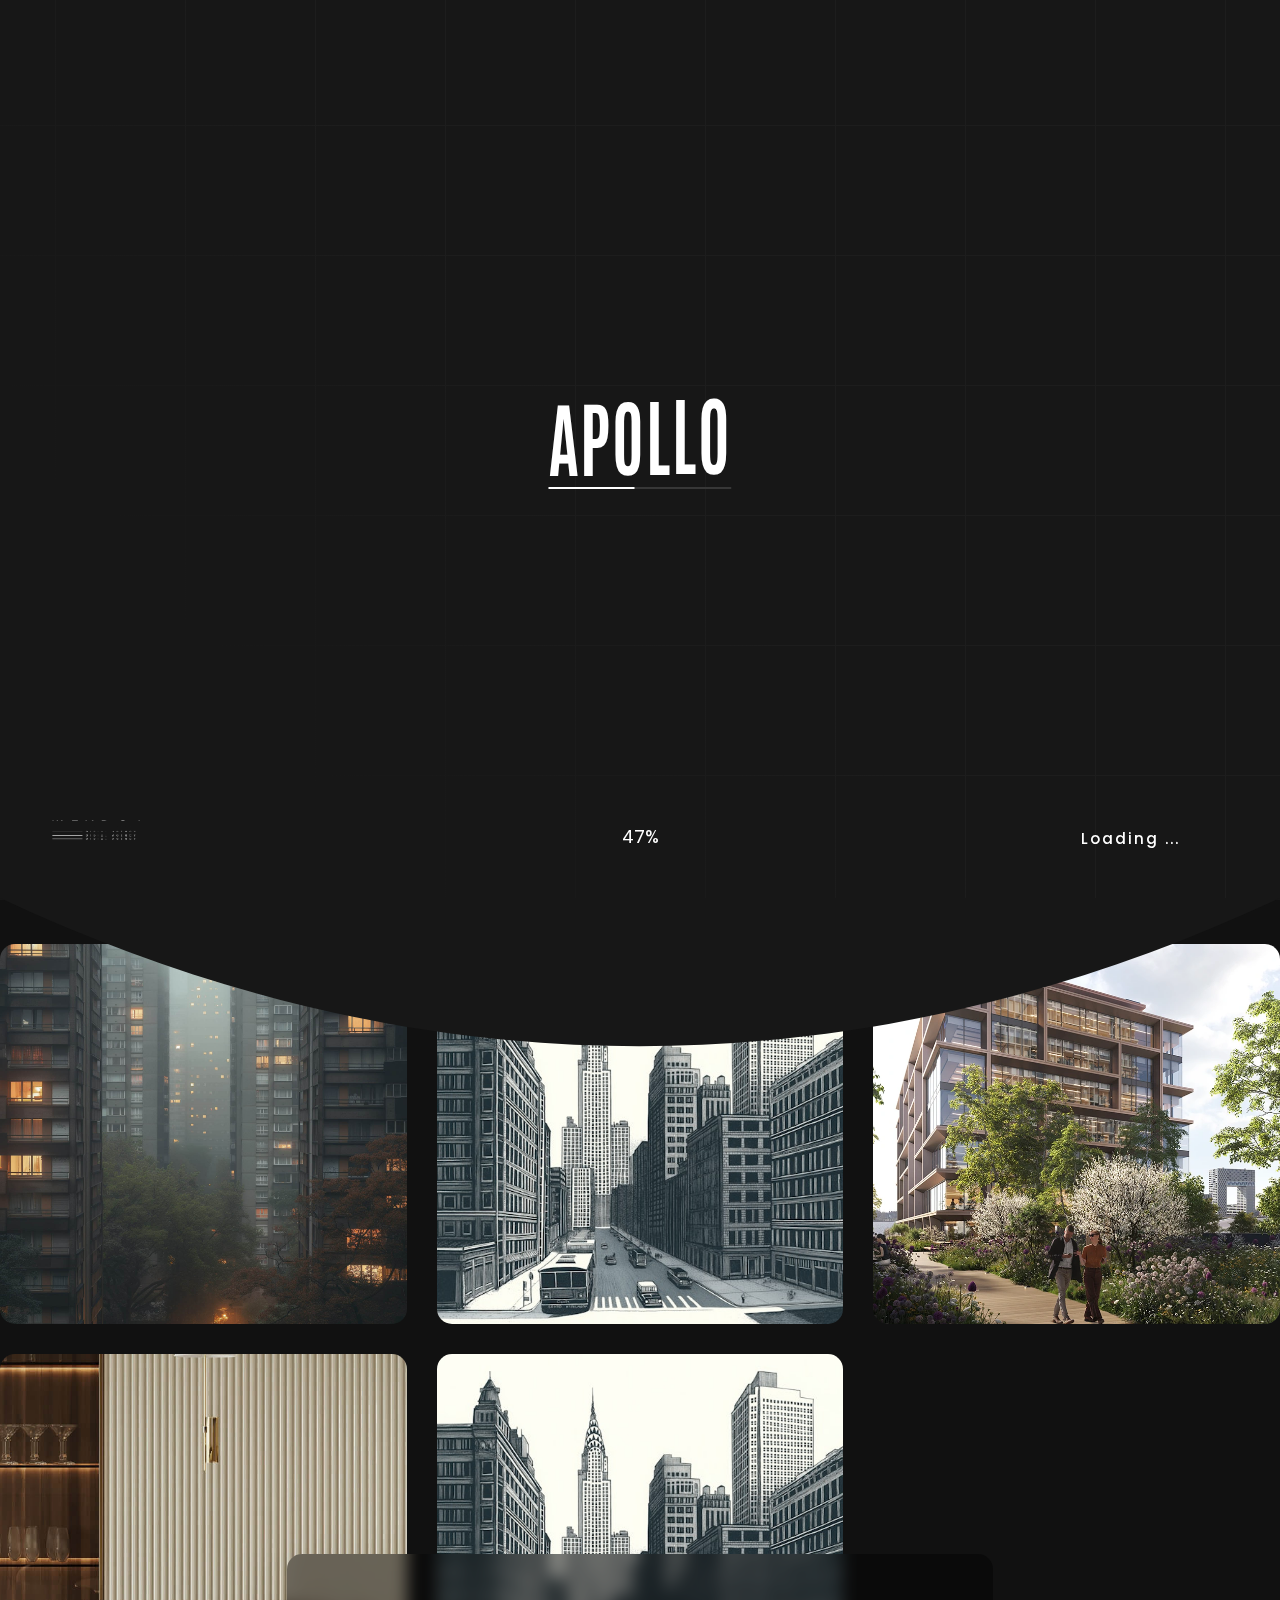
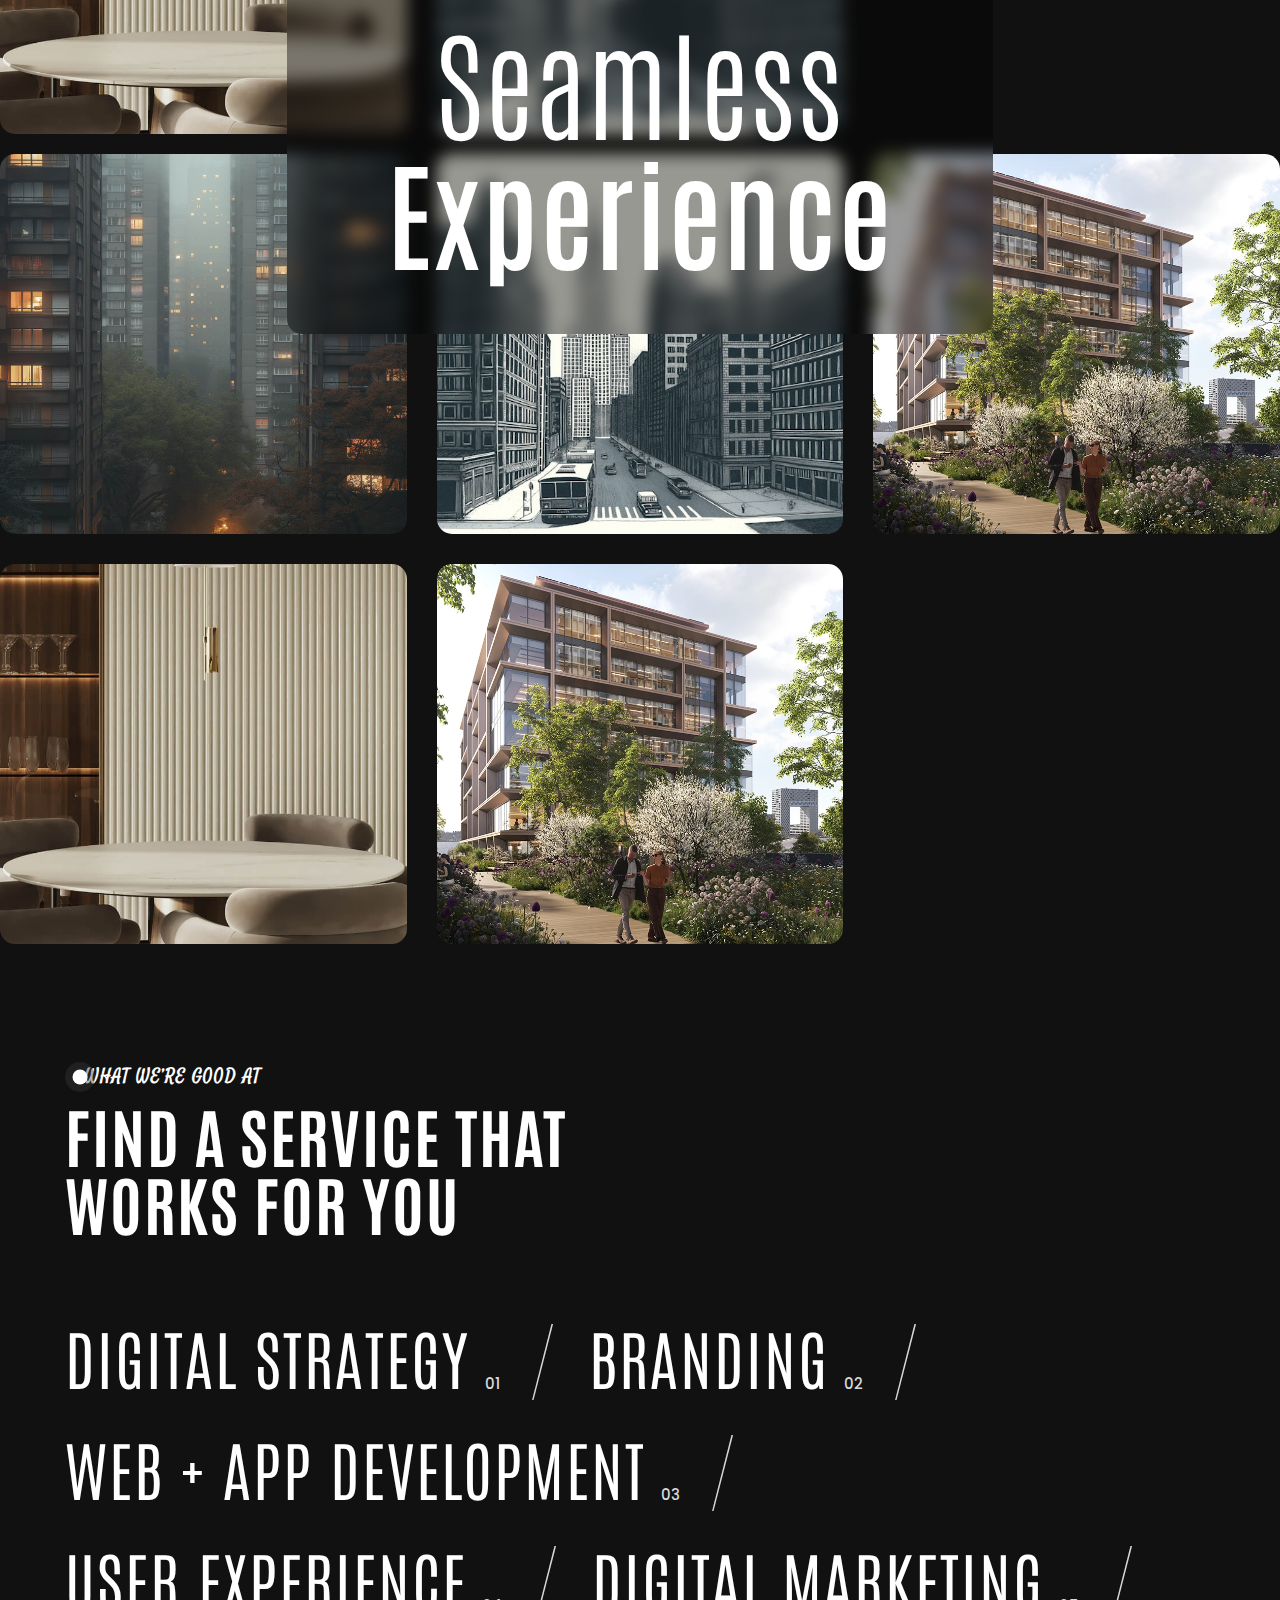
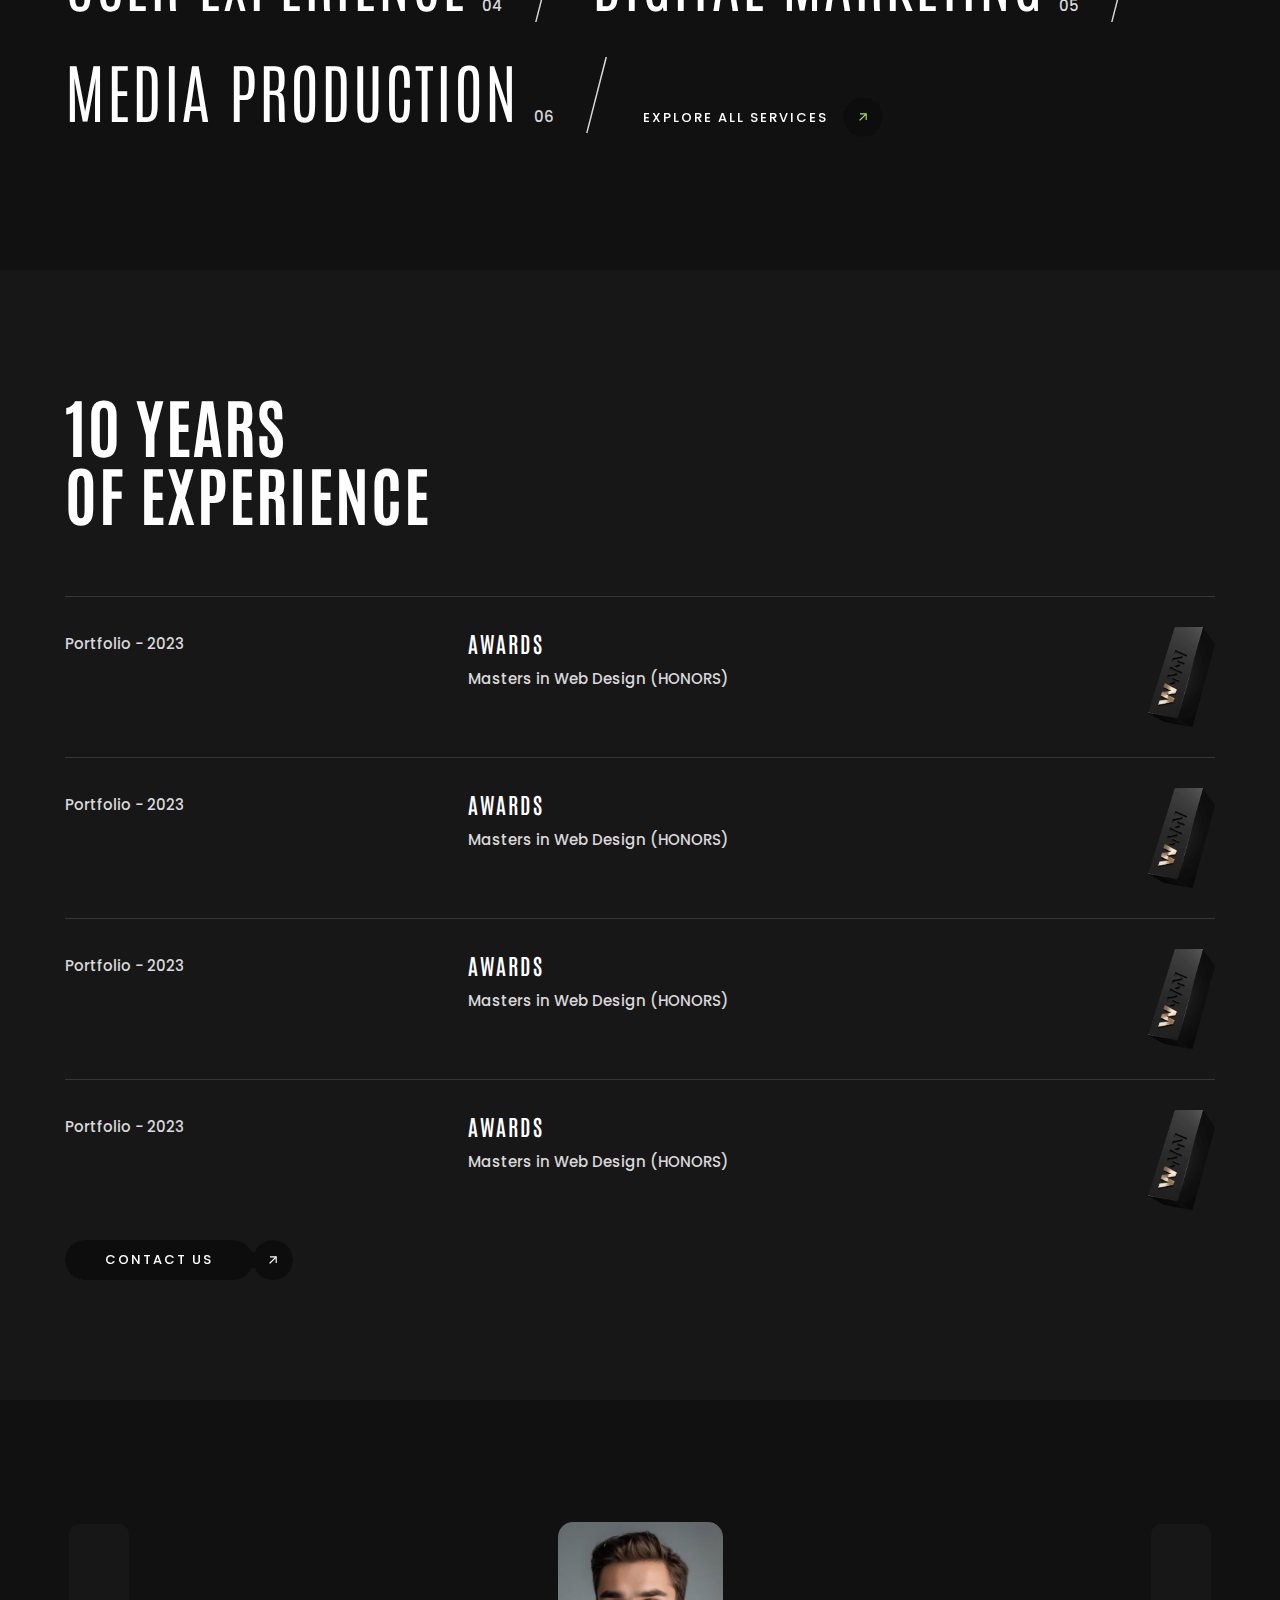
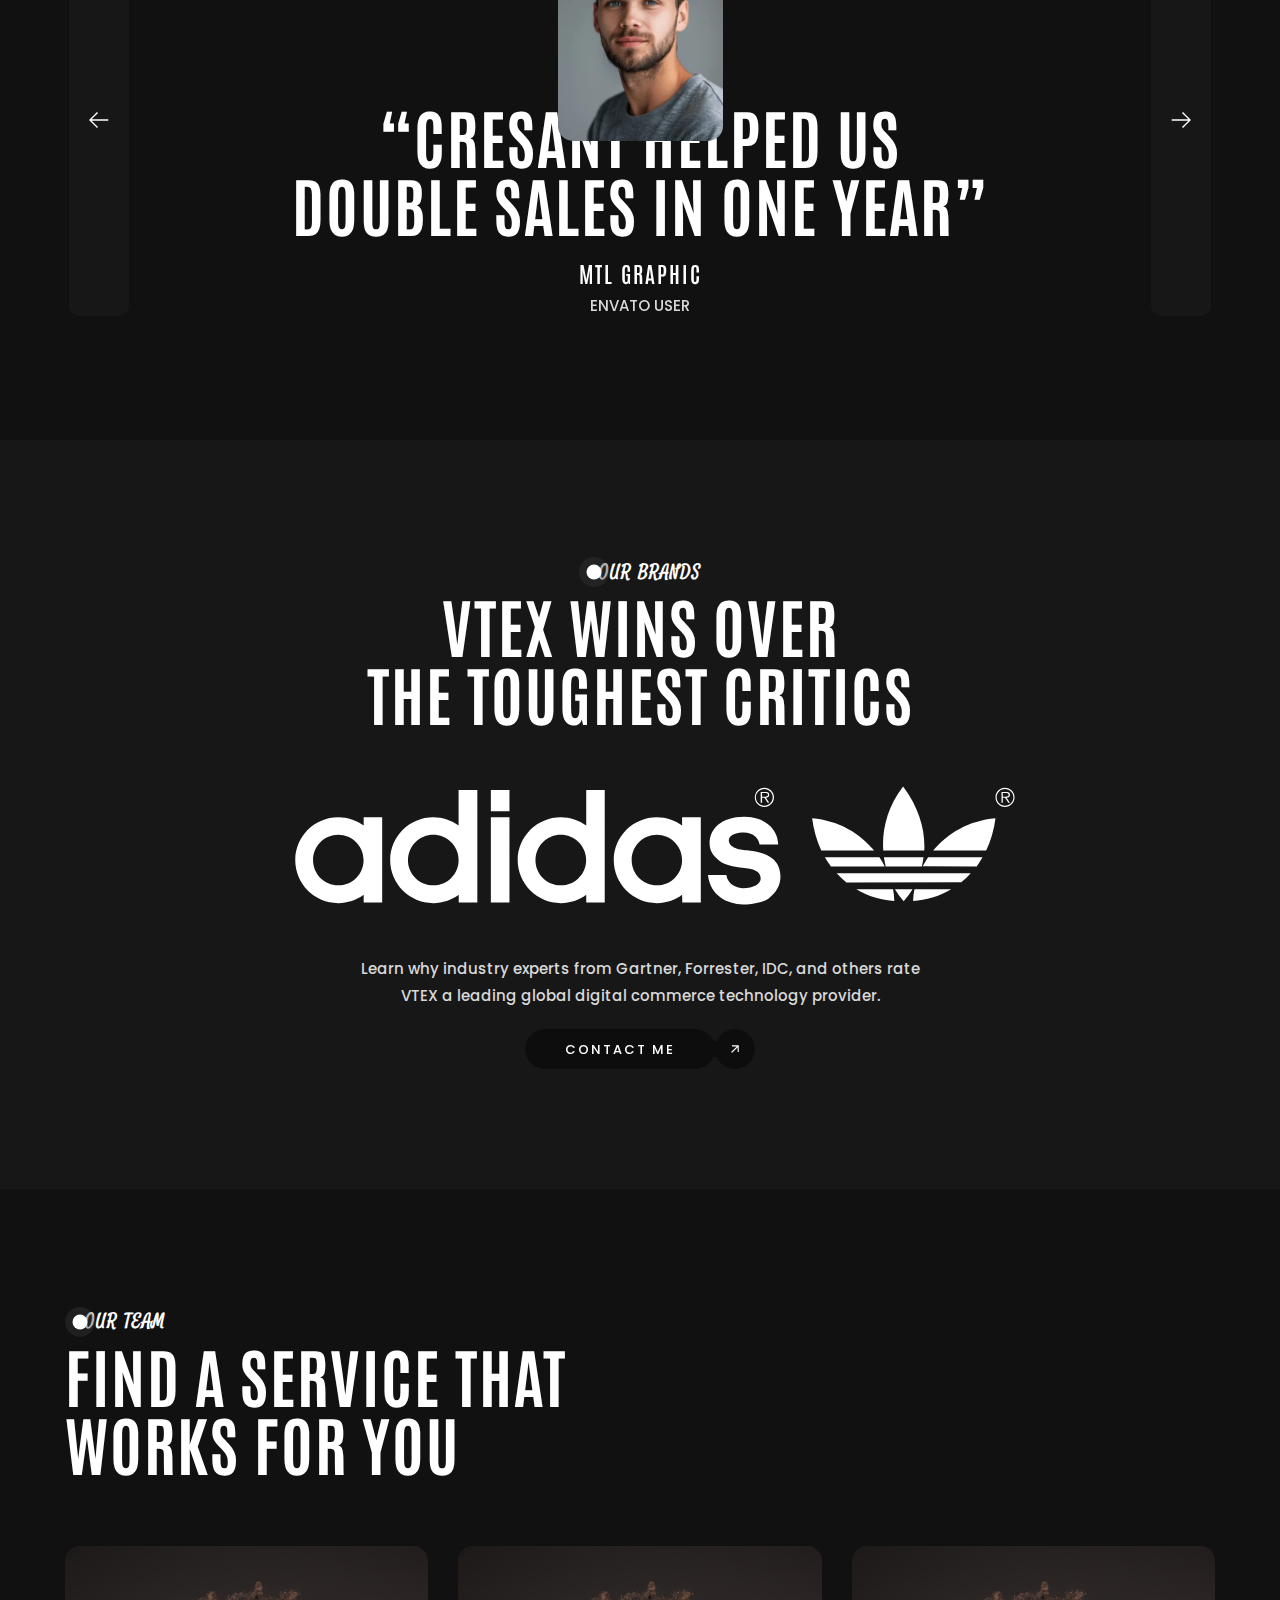
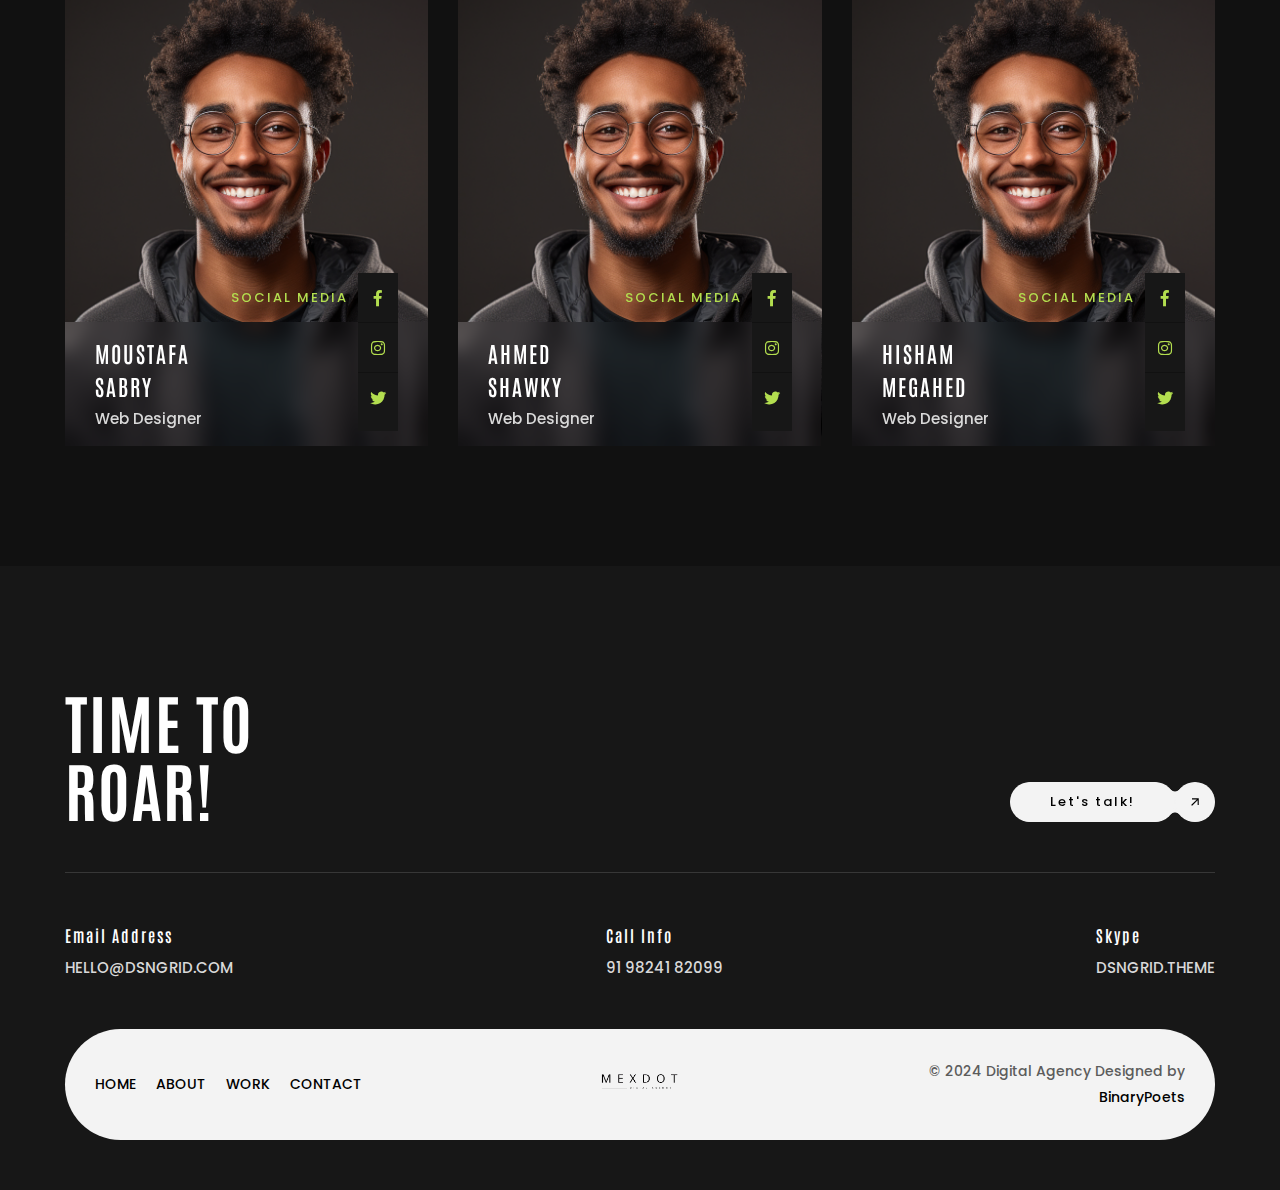
<file: about.html>
<!doctype html>
<html class="no-js" lang="">

<head>
    <meta charset="utf-8">
    <meta name="description" content="">
    <meta name="viewport" content="width=device-width, initial-scale=1">

    <link href="https://fonts.googleapis.com/css2?family=Poppins:wght@100;200;400;500&amp;display=swap"
        rel="stylesheet">
    <link href="https://fonts.googleapis.com/css2?family=Antonio:wght@100..700&display=swap" rel="stylesheet">
    <link href="https://fonts.googleapis.com/css2?family=Satisfy&display=swap" rel="stylesheet">
    <link rel="icon" href="assets/img/logo-32x32.png" sizes="32x32" />
    <link rel="icon" href="assets/img/logo-192x192.png" sizes="192x192" />

    <title>Apollo Enterprise - Innovative Solutions for Your Business</title>

    <link href="assets/css/plugins.css" rel="stylesheet" />
    <link rel="stylesheet" href="assets/css/style.css">
</head>

<body class="v-dark dsn-ajax">

    <div id="dsn_preloader" class="preloader">

        <div class="dsnload p-absolute">
            <span class="dsnload__row">
                <span class="dsnload__img">
                    <img src="assets/img/logo-light.png" class="logo-dark" alt="apollo" decoding="async"
                        loading="lazy" />
                    <img src="assets/img/logo.png" class="logo-light" alt="apollo" decoding="async" loading="lazy" />
                </span>
            </span>
            <span class="dsnload__row dsnload__row--sibling">
                <span class="dsnload__img">
                    <img src="assets/img/logo-light.png" class="logo-dark" alt="apollo" decoding="async"
                        loading="lazy" />
                    <img src="assets/img/logo.png" class="logo-light" alt="apollo" decoding="async" loading="lazy" />
                </span>
            </span>
            <span class="dsnload__row dsnload__row--sibling">
                <span class="dsnload__img">
                    <img src="assets/img/logo-light.png" class="logo-dark" alt="apollo" decoding="async"
                        loading="lazy" />
                    <img src="assets/img/logo.png" class="logo-light" alt="apollo" decoding="async" loading="lazy" />
                </span>
            </span>
            <span class="dsnload__row dsnload__row--sibling">
                <span class="dsnload__img">
                    <img src="assets/img/logo-light.png" class="logo-dark" alt="apollo" decoding="async"
                        loading="lazy" />
                    <img src="assets/img/logo.png" class="logo-light" alt="apollo" decoding="async" loading="lazy" />
                </span>
            </span>


        </div>


        <div class="logo-box v-middle">
            <h3 class="title text-upper">apollo </h3>
        </div>

        <div class="loading-count">
            <p>0</p>
        </div>

        <span class="loading-text text-uppercase mt-30 dsn-container">Loading ...</span>
        <div class="bg-load background-section d-flex align-items-end dsn-bg-pattern bg-offset bg-square">
            <svg class="dsn-separator-bottom dsn-icon-assistant-color" width="100%" height="100%" viewBox="0 0 100 10"
                preserveAspectRatio="none">
                <path class="path-anim separator__path" data-dsn-to="M 0 0 C 40 0 55 0 100 0 L 0 0 Z"
                    vector-effect="non-scaling-stroke" d="M 0 0 C 40 16 75 10 100 0 L 0 0 Z"></path>
            </svg>
        </div>

    </div>

    <svg width="0" height="0" class="p-absolute hidden">
        <defs>
            <filter id="buttonFilter">
                <feGaussianBlur in="SourceGraphic" stdDeviation="5" result="blur">
                </feGaussianBlur>
                <feColorMatrix in="blur" mode="matrix" values="1 0 0 0 0  0 1 0 0 0  0 0 1 0 0  0 0 0 19 -9"
                    result="buttonFilter"></feColorMatrix>
                <feComposite in="SourceGraphic" in2="buttonFilter" operator="atop">
                </feComposite>
                <feBlend in="SourceGraphic" in2="buttonFilter"></feBlend>
            </filter>
        </defs>
    </svg>

    <main id="main_root" class="main-root">

        <!-- ========== Menu ========== -->
        <header id="site_menu_header" class="site-header d-none">
            <div class="main-logo">
                <a href="index.html" data-dsn-text="mexdot" class="custom-logo-link main-brand effect-ajax" rel="home"
                    aria-current="page">
                    <img src="assets/img/logo-light.png" class="custom-logo logo-light" alt="apollo" />
                    <img src="assets/img/logo.png" class="custom-logo logo-dark" alt="apollo" />
                </a>
            </div>
            <nav class="main-navigation ">
                <div class="menu-cover-title header-container dsn-container">MENU</div>
                <ul id="dsn-primary-list" class="primary-nav h2">
                    <li class="nav-item has-sub-menu">
                        <a title="Home" href="index.html">
                            <span class="overflow ">Home</span>
                        </a>
                    </li>

                    <li class="nav-item has-sub-menu">
                        <a title="Portfolio" href="works.html">
                            <span class="overflow ">Portfolio</span>
                        </a>

                    <li class="nav-item has-sub-menu">
                        <a title="Home" href="#0">
                            <span class="overflow ">Works</span>
                        </a>

                    </li>

                    <li class="nav-item ">
                        <a title="About" href="about.html">
                            <span class="overflow">About</span>
                        </a>
                    </li>
                    <li class="nav-item ">
                        <a title="Contact" href="contact.html">
                            <span class="overflow">Contact</span>
                        </a>
                    </li>
                </ul>

                <div class="container-content  d-flex flex-column justify-content-center section-margin">
                    <div class="nav__info">
                        <div class="nav-content">
                            <h5 class="sm-title-block mb-10">Studio</h5>
                            26-30 New Damietta
                            El-Mahalla El-Kubra, SK1 66LM

                        </div>
                        <div class="nav-content mt-30">
                            <h5 class="sm-title-block mb-10">Contact</h5>
                            <p class="links over-hidden mb-1">
                                <a class="link-hover d-block" href="tel:00201004392260"
                                    data-hover-text="+00 (2)012 3321">+00
                                    (2)01004392260</a>
                                <a class="link-hover" href="tel:00201024552406" data-hover-text="+00 (2)012 3321">+00
                                    (2)01024552406</a>
                            </p>
                            <p class="links over-hidden"><a class="link-hover"
                                    href="mailto:apolloenterprise.mail@gmail.com"
                                    data-hover-text="apolloenterprise.mail@gmail.com">apolloenterprise.mail@gmail.com</a>
                            </p>

                        </div>
                    </div>
                    <div class="nav-social nav-content mt-30">
                        <div class="nav-social-inner p-relative">
                            <h5 class="sm-title-block mb-10">Follow us</h5>
                            <ul style="--dsn-li-name: dsn6;">
                                <li style="--dsn-li-index: 0;"><a href="#0" target="_blank"
                                        rel="nofollow noopener noreferrer">Dribbble.</a></li>
                                <li style="--dsn-li-index: 1;"><a href="#0" target="_blank"
                                        rel="nofollow noopener noreferrer">Behance.</a></li>
                                <li style="--dsn-li-index: 2;"><a href="#0" target="_blank"
                                        rel="nofollow noopener noreferrer">Linkedin.</a></li>
                                <li style="--dsn-li-index: 3;"><a href="#0" target="_blank"
                                        rel="nofollow noopener noreferrer">Twitter.</a></li>
                            </ul>
                        </div>
                    </div>
                </div>
            </nav>
            <div id="navbar_toggle" class="navbar-toggle">
                <div class="toggle-icon">
                    <div class="toggle-line"></div>
                    <div class="toggle-line"></div>
                    <div class="toggle-line"></div>
                </div>
                <div class="toggle-text">
                    <div class="text-menu">Menu</div>
                    <div class="text-open">Open</div>
                    <div class="text-close">Close</div>
                </div>
            </div>
            <div class="bg-load background-main"></div>

            <svg width="100%" height="100%" viewBox="0 0 100 100" preserveAspectRatio="none"
                class="bg-load dsn-svg-transition">
                <path vector-effect="non-scaling-stroke" d="M 0 100 V 100 Q 50 100 100 100 V 100 z" />
            </svg>

        </header>
        <!-- ========== End Menu ========== -->

        <div id="dsn-scrollbar">

            <!-- ========== Header ========== -->
            <header id="dsn_header" class="p-relative header-normal section-padding dsn-header-animation">
                <div class="bg-pattarn p-absolute left-0 bottom-0 opacity-5 ">
                    <div class="p-relative"
                        data-dsn-animation='{"to":{"y":"20%","rotate":10},"responsive":["tablet","desktop"]}'>
                        <img src="assets/img/bg-pattern-02.svg" alt="">

                    </div>
                </div>
                <div class="p-relative container dsn-hero-parallax-title">
                    <div class="p-relative mexdot-box d-flex flex-column justify-content-center background-inner">
                        <div class="box-content d-grid grid-1-half z-index-1">

                            <h2 class="title text-upper text-right">WE OBSESSIVELY CREATE
                                LEARN AND GROW
                                COMPANIES AS
                                A TEAM</h2>
                            <div class="">
                                <h5 class="sub-heading">The Studio</h5>
                                <p class="description-box max-w350 mt-15">WE ROAR WITH SUCCESS, DELIVERING THE
                                    TRIONN®
                                    THROUGH VERSATILE DESIGN, BRANDING AND THE LATEST
                                    TECH DEVELOPMENT TO COMPANIES.</p>
                            </div>
                        </div>
                    </div>
                </div>

            </header>
            <!-- ========== End Header ========== -->

            <div id="page_wrapper" class="wrapper">
                <!-- ========== Award Scroll Right ========== -->
                <div class="img-under-header p-relative">
                    <div class="dsn-marque p-relative h-100 over-hidden">
                        <div class="dsn-grid-layout  dsn-grid section-image section-move-image use-horizontal-scroll-image"
                            data-dsn-option='{"speed":1,"start":"100%","end":"0%","pin":false}'>
                            <div class="grid-item">
                                <div class="image-item h-100">
                                    <img class="cover-bg-img has-border-radius" src="assets/img/img-arc1.jpg" alt="">
                                </div>
                            </div>

                            <div class="grid-item">
                                <div class="image-item h-100">
                                    <img class="cover-bg-img has-border-radius" src="assets/img/img-arc2.jpg" alt="">
                                </div>
                            </div>

                            <div class="grid-item">
                                <div class="image-item h-100">
                                    <img class="cover-bg-img has-border-radius" src="assets/img/img-arc3.jpg" alt="">
                                </div>
                            </div>

                            <div class="grid-item">
                                <div class="image-item h-100">
                                    <img class="cover-bg-img has-border-radius" src="assets/img/img-arc4.jpg" alt="">
                                </div>
                            </div>

                            <div class="grid-item">
                                <div class="image-item h-100">
                                    <img class="cover-bg-img has-border-radius" src="assets/img/img-arc2.jpg" alt="">
                                </div>
                            </div>

                        </div>
                    </div>

                    <div class="dsn-marque p-relative h-100 over-hidden mt-20">
                        <div class="dsn-grid-layout  dsn-grid section-image section-move-image use-horizontal-scroll-image move-left"
                            data-dsn-option='{"speed":1,"start":"100%","end":"0%","pin":false}'>
                            <div class="grid-item">
                                <div class="image-item h-100">
                                    <img class="cover-bg-img has-border-radius" src="assets/img/img-arc1.jpg" alt="">
                                </div>
                            </div>

                            <div class="grid-item">
                                <div class="image-item h-100">
                                    <img class="cover-bg-img has-border-radius" src="assets/img/img-arc2.jpg" alt="">
                                </div>
                            </div>

                            <div class="grid-item">
                                <div class="image-item h-100">
                                    <img class="cover-bg-img has-border-radius" src="assets/img/img-arc3.jpg" alt="">
                                </div>
                            </div>

                            <div class="grid-item">
                                <div class="image-item h-100">
                                    <img class="cover-bg-img has-border-radius" src="assets/img/img-arc4.jpg" alt="">
                                </div>
                            </div>

                            <div class="grid-item">
                                <div class="image-item h-100">
                                    <img class="cover-bg-img has-border-radius" src="assets/img/img-arc3.jpg" alt="">
                                </div>
                            </div>

                        </div>
                    </div>

                    <div
                        class=" over-hidden box-text has-border-radius v-middle d-flex align-items-center justify-content-center text-center dsn-fill">
                        <h2 class="title-lg"><span class="fw-200">Seamless</span> <br> Experience</h2>
                    </div>
                </div>
                <!-- ========== End Award Scroll Right========== -->


                <!-- ========== Service========== -->
                <section class="services-lest-hover not-filter dsn-filter p-relative section-margin">
                    <div class="container">
                        <div class="section-title mb-70 d-flex flex-column">
                            <span class="sub-heading mb-10 dsn-fill">What we’re good at</span>

                            <h2 class="title dsn-fill">Find a
                                service That<br>
                                works for you</h2>
                        </div>
                    </div>
                    <div class="container">
                        <div class="dsn-cards">
                            <div class="dsn-posts dsn-style-hover-list dsn-layout-fade-up" data-dsn-fx="2">
                                <div class="item d-flex p-relative box-hover-image dsn-style-hover dsn-up"
                                    data-img="assets/img/services/1.jpg">
                                    <h2 class="title"><a href="#" class="effect-ajax">Digital Strategy</a></h2>
                                    <span class="number">01</span>
                                </div>

                                <div class="item d-flex p-relative box-hover-image dsn-style-hover dsn-up"
                                    data-img="assets/img/services/2.jpg">
                                    <h2 class="title"><a href="#" class="effect-ajax">Branding</a></h2>
                                    <span class="number">02</span>
                                </div>

                                <div class="item d-flex p-relative box-hover-image dsn-style-hover dsn-up"
                                    data-img="assets/img/services/3.jpg">
                                    <h2 class="title"><a href="#" class="effect-ajax">Web + App Development</a></h2>
                                    <span class="number">03</span>
                                </div>

                                <div class="item d-flex p-relative box-hover-image dsn-style-hover dsn-up"
                                    data-img="assets/img/services/4.jpg">
                                    <h2 class="title"><a href="#" class="effect-ajax">User Experience</a></h2>
                                    <span class="number">04</span>
                                </div>

                                <div class="item d-flex p-relative box-hover-image dsn-style-hover dsn-up"
                                    data-img="assets/img/services/5.jpg">
                                    <h2 class="title"><a href="#" class="effect-ajax">Digital Marketing</a></h2>
                                    <span class="number">05</span>
                                </div>

                                <div class="item d-flex p-relative box-hover-image dsn-style-hover dsn-up"
                                    data-img="assets/img/services/6.jpg">
                                    <h2 class="title"><a href="#" class="effect-ajax">Media Production</a></h2>
                                    <span class="number">06</span>
                                </div>

                                <div class="dsn-up d-inline-flex">
                                    <div class="dsn-btn dsn-btn-shape  d-flex no-padding text-upper">

                                        <a class="button" href="#">
                                            <span class="title-btn p-relative  z-index-1"
                                                data-animate-text="Explore All Services">
                                                <span>Explore All Services</span>
                                            </span>
                                        </a>

                                        <span class="icon background-main theme-color">
                                            <svg xmlns="http://www.w3.org/2000/svg" viewBox="0 0 384 512">
                                                <path
                                                    d="M328 96h24v288h-48V177.9L81 401l-17 17-33.9-34 17-17 223-223H64V96h264z">
                                                </path>
                                            </svg>
                                        </span>

                                    </div>
                                </div>

                            </div>
                        </div>
                    </div>
                </section>
                <!-- ========== End Service========== -->


                <!-- ========== award========== -->
                <section class="dsn-award section-padding section-margin background-section">
                    <div class="container">
                        <div class="box-text d-flex flex-column justify-content-center">
                            <div class="section-title d-flex flex-column mb-70 dsn-fill">
                                <h2 class="title">10 years <br> of experience</h2>
                            </div>

                            <div class="award-item p-relative dsn-up">
                                <div class="d-grid grid-half-1">
                                    <div class="date">Portfolio - 2023</div>

                                    <div class="d-flex justify-content-between">
                                        <div class="">
                                            <h4 class="title-block mb-5">AWARDS</h4>
                                            <p>Masters in Web Design (HONORS)</p>
                                        </div>
                                        <img src="assets/img/awwards/trophy.png" alt="">
                                    </div>
                                </div>
                            </div>

                            <div class="award-item p-relative dsn-up">
                                <div class="d-grid grid-half-1">
                                    <div class="date">Portfolio - 2023</div>

                                    <div class="d-flex justify-content-between">
                                        <div class="">
                                            <h4 class="title-block mb-5">AWARDS</h4>
                                            <p>Masters in Web Design (HONORS)</p>
                                        </div>
                                        <img src="assets/img/awwards/trophy.png" alt="">
                                    </div>
                                </div>
                            </div>

                            <div class="award-item p-relative dsn-up">
                                <div class="d-grid grid-half-1">
                                    <div class="date">Portfolio - 2023</div>

                                    <div class="d-flex justify-content-between">
                                        <div class="">
                                            <h4 class="title-block mb-5">AWARDS</h4>
                                            <p>Masters in Web Design (HONORS)</p>
                                        </div>
                                        <img src="assets/img/awwards/trophy.png" alt="">
                                    </div>
                                </div>
                            </div>

                            <div class="award-item p-relative dsn-up">
                                <div class="d-grid grid-half-1">
                                    <div class="date">Portfolio - 2023</div>

                                    <div class="d-flex justify-content-between">
                                        <div class="">
                                            <h4 class="title-block mb-5">AWARDS</h4>
                                            <p>Masters in Web Design (HONORS)</p>
                                        </div>
                                        <img src="assets/img/awwards/trophy.png" alt="">
                                    </div>
                                </div>
                            </div>

                            <div class="dsn-up">
                                <div class="dsn-btn dsn-btn-shape d-flex">

                                    <a class="button background-main v-dark effect-ajax" href="contact.html"
                                        data-dsn-text="Contact Us">
                                        <span class="title-btn text-upper p-relative  z-index-1 heading-color"
                                            data-animate-text="Contact Us">
                                            <span>Contact Us</span>
                                        </span>
                                    </a>

                                    <span class="icon background-main v-dark">
                                        <svg xmlns="http://www.w3.org/2000/svg" viewBox="0 0 384 512">
                                            <path
                                                d="M328 96h24v288h-48V177.9L81 401l-17 17-33.9-34 17-17 223-223H64V96h264z">
                                            </path>
                                        </svg>
                                    </span>

                                </div>
                            </div>

                        </div>
                    </div>
                </section>
                <!-- ========== End award========== -->


                <!-- ========== testimonial========== -->
                <section class="testimonal-personal section-margin dsn-swiper"
                    data-dsn-option='{"spaceBetween":30,"centeredSlides":false,"grabCursor":true,"loop":true,"speed":1000}'>
                    <div class="container">
                        <div class="d-flex">
                            <div class="prev-paginate">
                                <span class="dsn-icon dsn-icon-heading-color background-section">
                                    <svg xmlns="http://www.w3.org/2000/svg" width="17" height="15" viewBox="0 0 17 15"
                                        fill="">
                                        <path
                                            d="M6.81496 0.699692L7.66349 1.54822L2.31371 6.898L16.4017 6.88707L16.4008 8.08442L2.31278 8.09535L7.65426 13.4368L6.80442 14.2867L0.0161911 7.49846L6.81496 0.699692Z"
                                            fill=""></path>
                                    </svg>
                                </span>
                            </div>

                            <div class="swiper-container swiper">
                                <div class="swiper-wrapper">
                                    <div
                                        class="swiper-slide testimonal-item text-center d-flex flex-column justify-content-center align-items-center">
                                        <div class="box-img">
                                            <img class="has-border-radius" src="assets/img/testimonial/2.jpg" alt=""
                                                data-swiper-parallax-y="-50">
                                            <div class="box-content" data-swiper-parallax-opacity="0">
                                                <h3 class="title">“CRESANT HELPED US DOUBLE SALES IN ONE YEAR”</h3>

                                                <div class="auther mt-20">
                                                    <h5 class="text-upper mb-5">MTL Graphic</h5>
                                                    <span class="text-upper">Envato User</span>
                                                </div>
                                            </div>

                                        </div>
                                    </div>

                                    <div
                                        class="swiper-slide testimonal-item text-center d-flex flex-column justify-content-center align-items-center">
                                        <div class="box-img">
                                            <img class="has-border-radius" src="assets/img/testimonial/1.jpg" alt=""
                                                data-swiper-parallax-y="-50">
                                            <div class="box-content" data-swiper-parallax-opacity="0">
                                                <h3 class="title">“CRESANT HELPED US DOUBLE SALES IN ONE YEAR”</h3>

                                                <div class="auther mt-20">
                                                    <h5 class="text-upper mb-5">MTL Graphic</h5>
                                                    <span class="text-upper">Envato User</span>
                                                </div>
                                            </div>

                                        </div>
                                    </div>
                                    <div
                                        class="swiper-slide testimonal-item text-center d-flex flex-column justify-content-center align-items-center">
                                        <div class="box-img">
                                            <img class="has-border-radius" src="assets/img/team/1.jpg" alt=""
                                                data-swiper-parallax-y="-50">
                                            <div class="box-content" data-swiper-parallax-opacity="0">
                                                <h3 class="title">“CRESANT HELPED US DOUBLE SALES IN ONE YEAR”</h3>

                                                <div class="auther mt-20">
                                                    <h5 class="text-upper mb-5">MTL Graphic</h5>
                                                    <span class="text-upper">Envato User</span>
                                                </div>
                                            </div>

                                        </div>
                                    </div>
                                </div>
                            </div>

                            <div class="next-paginate">
                                <span class="dsn-icon dsn-icon-heading-color background-section">
                                    <svg xmlns="http://www.w3.org/2000/svg" width="17" height="15" viewBox="0 0 17 15"
                                        fill="">
                                        <path
                                            d="M10.185 0.699692L9.33651 1.54822L14.6863 6.898L0.598282 6.88707L0.599212 8.08442L14.6872 8.09535L9.34574 13.4368L10.1956 14.2867L16.9838 7.49846L10.185 0.699692Z"
                                            fill=""></path>
                                    </svg>
                                </span>
                            </div>

                        </div>
                    </div>
                </section>
                <!-- ========== End testimonial========== -->

                <!-- ==========  Brand========== -->
                <section class="brands background-section section-padding">
                    <div class="container">

                        <div class="section-title text-center d-flex flex-column mb-30">
                            <span class="sub-heading dsn-fill ml-auto mr-auto mb-5">OUR BRANDS</span>

                            <h2 class="title dsn-fill">VTEX WINS OVER <br>
                                THE TOUGHEST CRITICS</h2>
                        </div>

                        <div class="d-flex flex-column align-items-center justify-content-center ">
                            <div class="box-brands max-w750 dsn-swiper dsn-up"
                                data-dsn-option='{"spaceBetween":50,"centeredSlides":false,"direction":"horizontal","autoHeight":false,"slideToClickedSlide":false,"grabCursor":true,"mousewheel":false,"loop":false,"parallax":false,"slidesPerView":4,"speed":1000,"effect":"slide"}'>
                                <div class="brand-inner">
                                    <div class="swiper-container swiper">
                                        <div class="swiper-wrapper">
                                            <div
                                                class="swiper-slide brand-item d-flex align-items-center justify-content-center">
                                                <img src="assets/img/brand/1.svg" alt="">
                                            </div>

                                            <div
                                                class="swiper-slide brand-item d-flex align-items-center justify-content-center">
                                                <img src="assets/img/brand/2.svg" alt="">
                                            </div>

                                            <div
                                                class="swiper-slide brand-item d-flex align-items-center justify-content-center">
                                                <img src="assets/img/brand/3.svg" alt="">
                                            </div>

                                            <div
                                                class="swiper-slide brand-item d-flex align-items-center justify-content-center">
                                                <img src="assets/img/brand/5.svg" alt="">
                                            </div>

                                            <div
                                                class="swiper-slide brand-item d-flex align-items-center justify-content-center">
                                                <img src="assets/img/brand/6.svg" alt="">
                                            </div>

                                            <div
                                                class="swiper-slide brand-item d-flex align-items-center justify-content-center">
                                                <img src="assets/img/brand/1.svg" alt="">
                                            </div>

                                            <div
                                                class="swiper-slide brand-item d-flex align-items-center justify-content-center">
                                                <img src="assets/img/brand/2.svg" alt="">
                                            </div>

                                            <div
                                                class="swiper-slide brand-item d-flex align-items-center justify-content-center">
                                                <img src="assets/img/brand/3.svg" alt="">
                                            </div>

                                            <div
                                                class="swiper-slide brand-item d-flex align-items-center justify-content-center">
                                                <img src="assets/img/brand/5.svg" alt="">
                                            </div>

                                            <div
                                                class="swiper-slide brand-item d-flex align-items-center justify-content-center">
                                                <img src="assets/img/brand/6.svg" alt="">
                                            </div>
                                        </div>
                                    </div>
                                </div>
                            </div>

                            <p class="max-w570 text-center mt-20 dsn-up">Learn why industry experts from Gartner,
                                Forrester,
                                IDC, and others rate VTEX a leading
                                global digital commerce technology provider.</p>

                            <div class="dsn-up">
                                <div class="dsn-btn dsn-btn-shape d-flex mt-20">

                                    <a class="button background-main v-dark" href="#">
                                        <span class="title-btn text-upper p-relative  z-index-1 heading-color"
                                            data-animate-text="Contact me">
                                            <span>Contact me</span>
                                        </span>
                                    </a>

                                    <span class="icon background-main v-dark">
                                        <svg xmlns="http://www.w3.org/2000/svg" viewBox="0 0 384 512">
                                            <path
                                                d="M328 96h24v288h-48V177.9L81 401l-17 17-33.9-34 17-17 223-223H64V96h264z">
                                            </path>
                                        </svg>
                                    </span>

                                </div>
                            </div>

                        </div>
                    </div>
                </section>
                <!-- ========== End Brand========== -->


                <!-- ========== Team ========== -->
                <section class="dsn-team section-margin">
                    <div class="container">
                        <div class="section-title dsn-fill mb-70 d-flex flex-column">
                            <span class="sub-heading mb-5">Our Team</span>
                            <h2 class="title ">Find a
                                service That<br>
                                works for you</h2>
                        </div>
                    </div>

                    <div class="container">
                        <div class="d-grid grid-lg-3 grid-md-2">
                            <div class="team-item d-flex align-items-end">
                                <div class="box-img">
                                    <img class="cover-bg-img has-border-radius" src="assets/img/team/1.jpg" alt="">
                                </div>
                                <div class="content d-flex justify-content-between w-100">
                                    <div class="text">
                                        <h4 class="title-block text-upper mb-5">Moustafa <br>
                                            Sabry</h4>
                                        <span>Web Designer</span>
                                    </div>
                                    <div class="social-inner d-flex">
                                        <h6 class="theme-color">SOCIAL MEDIA</h6>
                                        <div class="social d-flex flex-column background-section">
                                            <a href="#" class="social-item">
                                                <i class="fab fa-facebook-f"></i>
                                            </a>

                                            <a href="#" class="social-item">
                                                <i class="fab fa-instagram"></i>
                                            </a>

                                            <a href="#" class="social-item">
                                                <i class="fab fa-twitter"></i>
                                            </a>
                                        </div>
                                    </div>
                                </div>
                            </div>

                            <div class="team-item d-flex align-items-end">
                                <div class="box-img has-border-radius">
                                    <img class="cover-bg-img has-border-radius" src="assets/img/team/1.jpg" alt="">
                                </div>
                                <div class="content d-flex justify-content-between w-100">
                                    <div class="text">
                                        <h4 class="title-block text-upper mb-5">Ahmed <br>
                                            Shawky</h4>
                                        <span>Web Designer</span>
                                    </div>
                                    <div class="social-inner d-flex">
                                        <h6 class="theme-color">SOCIAL MEDIA</h6>
                                        <div class="social d-flex flex-column background-section">
                                            <a href="#" class="social-item">
                                                <i class="fab fa-facebook-f"></i>
                                            </a>

                                            <a href="#" class="social-item">
                                                <i class="fab fa-instagram"></i>
                                            </a>

                                            <a href="#" class="social-item">
                                                <i class="fab fa-twitter"></i>
                                            </a>
                                        </div>
                                    </div>
                                </div>
                            </div>

                            <div class="team-item d-flex align-items-end">
                                <div class="box-img">
                                    <img class="cover-bg-img has-border-radius" src="assets/img/team/1.jpg" alt="">
                                </div>
                                <div class="content w-100 d-flex justify-content-between">
                                    <div class="text">
                                        <h4 class="title-block text-upper mb-5">Hisham <br>
                                            Megahed</h4>
                                        <span>Web Designer</span>
                                    </div>
                                    <div class="social-inner d-flex">
                                        <h6 class="theme-color">SOCIAL MEDIA</h6>
                                        <div class="social d-flex flex-column background-section">
                                            <a href="#" class="social-item">
                                                <i class="fab fa-facebook-f"></i>
                                            </a>

                                            <a href="#" class="social-item">
                                                <i class="fab fa-instagram"></i>
                                            </a>

                                            <a href="#" class="social-item">
                                                <i class="fab fa-twitter"></i>
                                            </a>
                                        </div>
                                    </div>
                                </div>
                            </div>
                        </div>
                    </div>
                </section>
                <!-- ========== End Team ========== -->

                <section class="next-page v-dark pt-section background-section pb-50">
                    <div class="container">
                        <div class="tob-box d-flex justify-content-between align-items-end border-bottom pb-50 mb-50">
                            <h2 class="title text-upper">time to <br> roar! </h2>

                            <div class="dsn-btn dsn-btn-shape d-flex">

                                <a class="button background-main v-light effect-ajax" href="contact.html">
                                    <span class="title-btn p-relative  z-index-1 heading-color"
                                        data-animate-text="Let's talk!">
                                        <span>Let's talk!</span>
                                    </span>
                                </a>

                                <span class="icon background-main v-light">
                                    <svg xmlns="http://www.w3.org/2000/svg" viewBox="0 0 384 512">
                                        <path
                                            d="M328 96h24v288h-48V177.9L81 401l-17 17-33.9-34 17-17 223-223H64V96h264z">
                                        </path>
                                    </svg>
                                </span>

                            </div>
                        </div>
                    </div>

                    <div class="container over-hidden">
                        <div class="bottom-box ">
                            <div class="d-flex gap-10 justify-content-between flex-wrap">
                                <div class="info-item">
                                    <h6 class="mb-10">Email Address</h6>
                                    <a class="text-upper" href="#">hello@dsngrid.com</a>
                                </div>

                                <div class="info-item">
                                    <h6 class="mb-10">Call Info</h6>
                                    <a class="text-upper" href="#">91 98241 82099</a>
                                </div>

                                <div class="info-item">
                                    <h6 class="mb-10">Skype</h6>
                                    <a class="text-upper" href="#">dsngrid.theme</a>
                                </div>
                            </div>

                        </div>
                    </div>

                    <div class="container">
                        <footer class="footer-personal v-light mt-50">
                            <div class="d-grid grid-md-3 align-items-center">
                                <div class="links">
                                    <ul class="d-flex">
                                        <li><a href="index.html">HOME</a></li>
                                        <li><a href="about.html">ABOUT</a></li>
                                        <li><a href="works.html">WORK</a></li>
                                        <li><a href="contact.html">CONTACT</a></li>
                                    </ul>
                                </div>

                                <div class="dsn-logo main-logo d-flex align-items-center justify-content-center">
                                    <div class="main-logo">
                                        <a href="#" class="custom-logo-link main-brand effect-ajax">
                                            <img class="custom-logo logo-light" src="assets/img/logo-light.png" alt="">
                                            <img class="custom-logo logo-dark" src="assets/img/logo.png" alt="">
                                        </a>
                                    </div>
                                </div>

                                <div class="copyright">
                                    <p class="over-hidden">
                                        © 2024 Digital Agency Designed by
                                        <a href="https://binary-poets.github.io" lass="link-hover"
                                            data-hover-text="BinaryPoets" target="_blank">BinaryPoets</a>
                                    </p>
                                </div>
                            </div>
                        </footer>
                    </div>
                </section>

            </div>

        </div>



    </main>
    <!-- ========== Cursor ========== -->
    <div id="dsn_cursor" class="ball"></div>
    <div id="dsn_cursor_inner" class="ball"></div>
    <!-- ========== End Cursor ========== -->


    <script src="assets/js/jquery-3.7.1.min.js"></script>
    <script src="assets/js/plugins.min.js"></script>
    <script src="assets/js/plugins/dsn-grid.min.js"></script>
    <script src="assets/js/custom.js"></script>
</body>

</html>
</file>
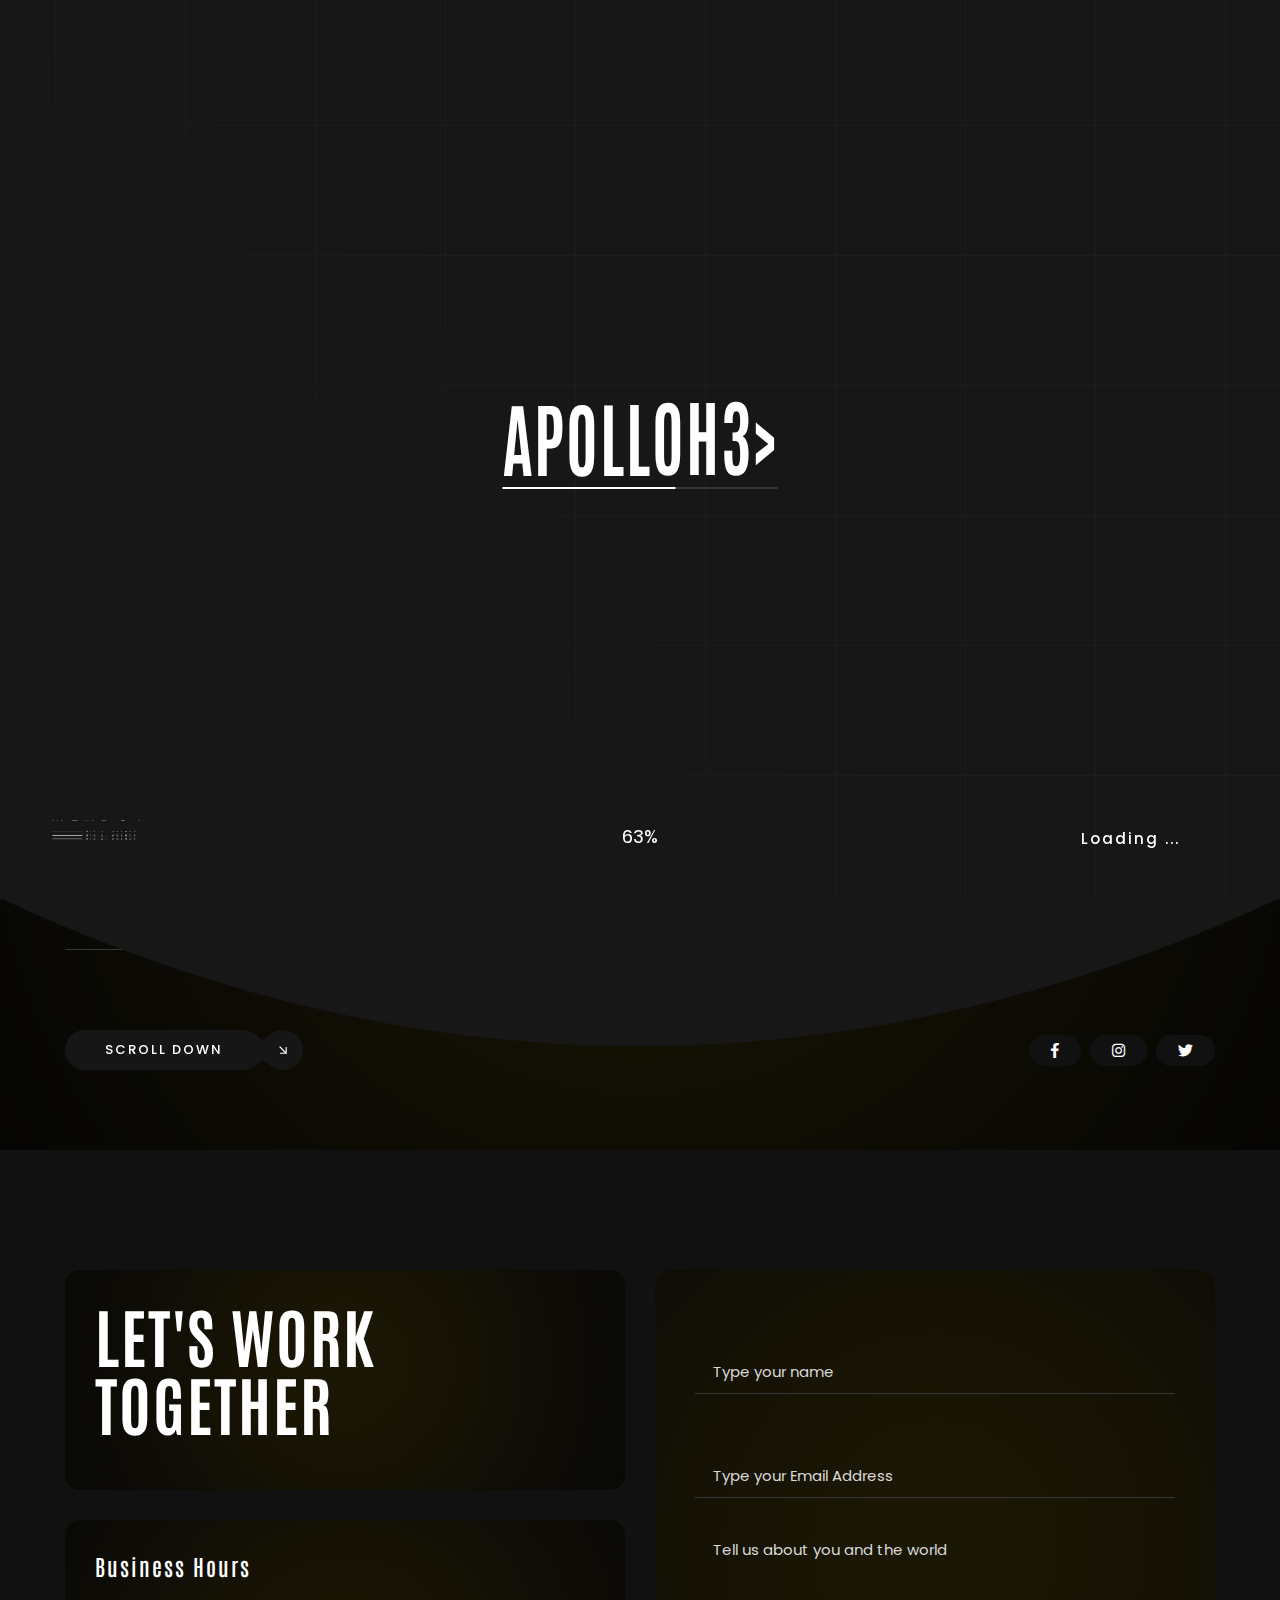
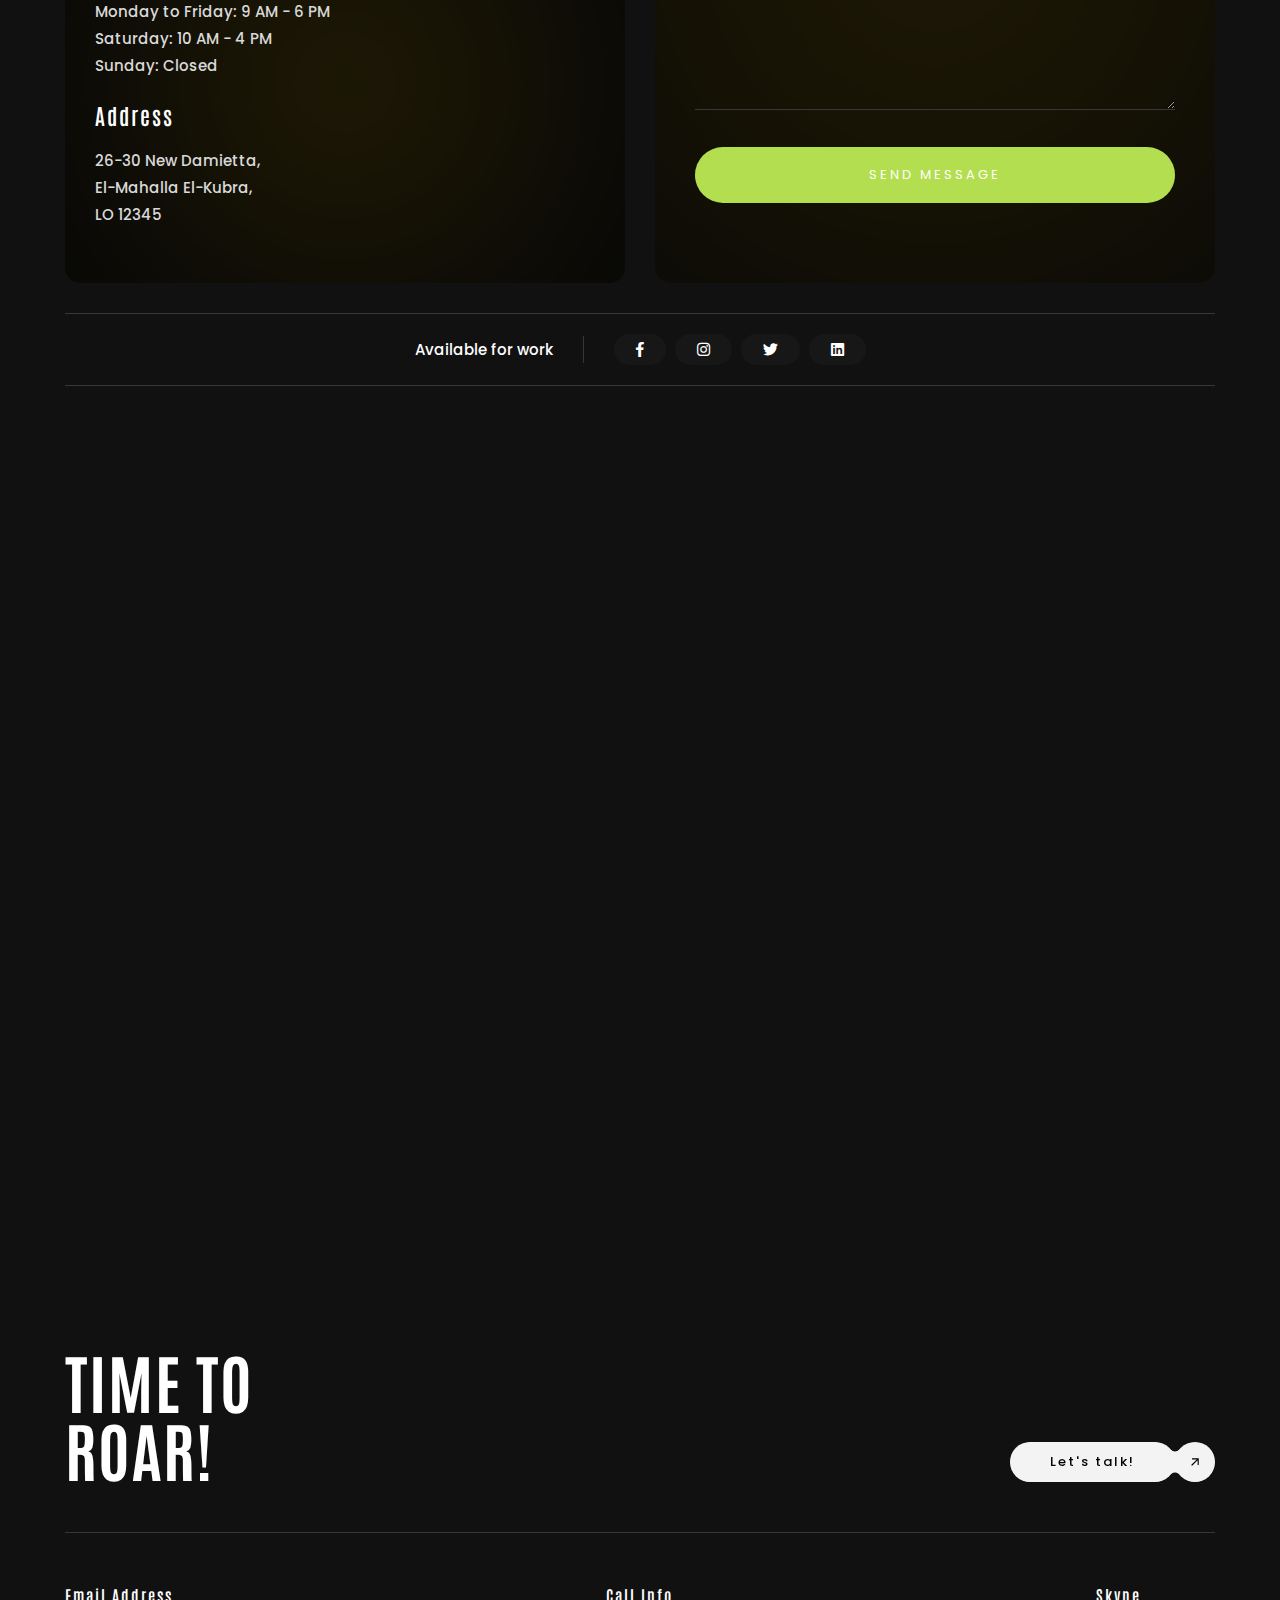
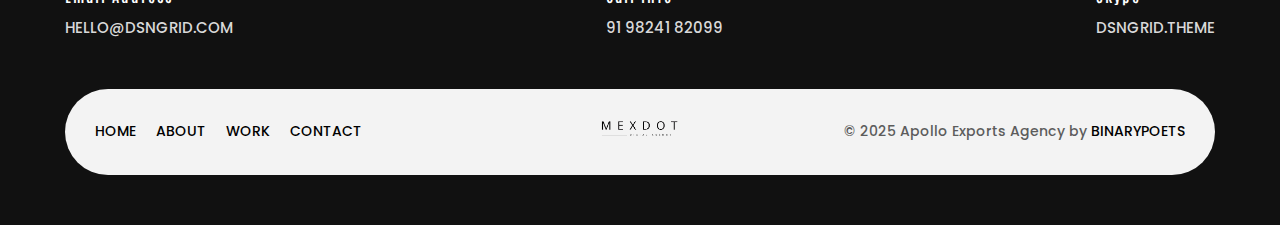
<file: contact copy.html>
<!doctype html>
<html class="no-js" lang="">

<head>
    <meta charset="utf-8">
    <meta name="description" content="">
    <meta name="viewport" content="width=device-width, initial-scale=1">

    <link href="https://fonts.googleapis.com/css2?family=Poppins:wght@100;200;400;500&amp;display=swap"
        rel="stylesheet">
    <link href="https://fonts.googleapis.com/css2?family=Antonio:wght@100..700&display=swap" rel="stylesheet">
    <link href="https://fonts.googleapis.com/css2?family=Satisfy&display=swap" rel="stylesheet">
    <link rel="icon" href="assets/img/logo-32x32.png" sizes="32x32" />
    <link rel="icon" href="assets/img/logo-192x192.png" sizes="192x192" />

    <title>APOLLO ENTERPRISE</title>

    <link href="assets/css/plugins.css" rel="stylesheet" />
    <link rel="stylesheet" href="assets/css/style.css">
</head>

<body class="v-dark dsn-ajax">

    <div id="dsn_preloader" class="preloader">

        <div class="dsnload p-absolute">
            <span class="dsnload__row">
                <span class="dsnload__img">
                    <img src="assets/img/logo-light.png" class="logo-dark" alt="apollo" decoding="async"
                        loading="lazy" />
                    <img src="assets/img/logo.png" class="logo-light" alt="apollo" decoding="async" loading="lazy" />
                </span>
            </span>
            <span class="dsnload__row dsnload__row--sibling">
                <span class="dsnload__img">
                    <img src="assets/img/logo-light.png" class="logo-dark" alt="apollo" decoding="async"
                        loading="lazy" />
                    <img src="assets/img/logo.png" class="logo-light" alt="apollo" decoding="async" loading="lazy" />
                </span>
            </span>
            <span class="dsnload__row dsnload__row--sibling">
                <span class="dsnload__img">
                    <img src="assets/img/logo-light.png" class="logo-dark" alt="apollo" decoding="async"
                        loading="lazy" />
                    <img src="assets/img/logo.png" class="logo-light" alt="apollo" decoding="async" loading="lazy" />
                </span>
            </span>
            <span class="dsnload__row dsnload__row--sibling">
                <span class="dsnload__img">
                    <img src="assets/img/logo-light.png" class="logo-dark" alt="apollo" decoding="async"
                        loading="lazy" />
                    <img src="assets/img/logo.png" class="logo-light" alt="apollo" decoding="async" loading="lazy" />
                </span>
            </span>


        </div>


        <div class="logo-box v-middle">
            <h3 class="title text-upper">APOLLOh3>
        </div>

        <div class="loading-count">
            <p>0</p>
        </div>

        <span class="loading-text text-uppercase mt-30 dsn-container">Loading ...</span>
        <div class="bg-load background-section d-flex align-items-end dsn-bg-pattern bg-offset bg-square">
            <svg class="dsn-separator-bottom dsn-icon-assistant-color" width="100%" height="100%" viewBox="0 0 100 10"
                preserveAspectRatio="none">
                <path class="path-anim separator__path" data-dsn-to="M 0 0 C 40 0 55 0 100 0 L 0 0 Z"
                    vector-effect="non-scaling-stroke" d="M 0 0 C 40 16 75 10 100 0 L 0 0 Z"></path>
            </svg>
        </div>

    </div>

    <svg width="0" height="0" class="p-absolute hidden">
        <defs>
            <filter id="buttonFilter">
                <feGaussianBlur in="SourceGraphic" stdDeviation="5" result="blur">
                </feGaussianBlur>
                <feColorMatrix in="blur" mode="matrix" values="1 0 0 0 0  0 1 0 0 0  0 0 1 0 0  0 0 0 19 -9"
                    result="buttonFilter"></feColorMatrix>
                <feComposite in="SourceGraphic" in2="buttonFilter" operator="atop">
                </feComposite>
                <feBlend in="SourceGraphic" in2="buttonFilter"></feBlend>
            </filter>
        </defs>
    </svg>

    <main id="main_root" class="main-root">

        <!-- ========== Menu ========== -->
        <!-- ========== Menu ========== -->
        <header id="site_menu_header" class="site-header d-none">
            <div class="main-logo">
                <a href="https://apolloent.github.io" data-dsn-text="apollo"
                    class="custom-logo-link main-brand effect-ajax" rel="home" aria-current="page">
                    <img src="assets/img/logo-light.png" class="custom-logo logo-light" alt="apollo" />
                    <img src="assets/img/logo.png" class="custom-logo logo-dark" alt="apollo" />
                </a>
            </div>
            <nav class="main-navigation ">
                <div class="menu-cover-title header-container dsn-container">MENU</div>
                <ul id="dsn-primary-list" class="primary-nav h2">
                    <li class="nav-item has-sub-menu">
                        <a title="Home" href="#0">
                            <span class="overflow ">Home</span>
                        </a>
                    </li>

                    <li class="nav-item has-sub-menu">
                        <a title="Portfolio" href="works.html">
                            <span class="overflow ">Portfolio</span>
                        </a>

                    <li class="nav-item ">
                        <a title="About" href="about.html">
                            <span class="overflow">About us</span>
                        </a>
                    </li>
                    <li class="nav-item ">
                        <a title="Contact" href="contact.html">
                            <span class="overflow">Contact</span>
                        </a>
                    </li>
                </ul>

                <div class="container-content  d-flex flex-column justify-content-center section-margin">
                    <div class="nav__info">
                        <div class="nav-content">
                            <h5 class="sm-title-block mb-10">Studio</h5>
                            26-30 New Damietta
                            El-Mahalla El-Kubra, SK1 66LM

                        </div>
                        <div class="nav-content mt-30">
                            <h5 class="sm-title-block mb-10">Contact</h5>
                            <p class="links over-hidden mb-1">
                                <a class="link-hover d-block" href="tel:00201004392260"
                                    data-hover-text="+00 (2)012 3321">+00
                                    (2)01004392260</a>
                                <a class="link-hover" href="tel:00201024552406" data-hover-text="+00 (2)012 3321">+00
                                    (2)01024552406</a>
                            </p>
                            <p class="links over-hidden"><a class="link-hover"
                                    href="mailto:apolloenterprise.mail@gmail.com"
                                    data-hover-text="apolloenterprise.mail@gmail.com">apolloenterprise.mail@gmail.com</a>
                            </p>

                        </div>
                    </div>
                    <div class="nav-social nav-content mt-30">
                        <div class="nav-social-inner p-relative">
                            <h5 class="sm-title-block mb-10">Follow us</h5>
                            <ul style="--dsn-li-name: dsn6;">
                                <li style="--dsn-li-index: 0;"><a href="#0" target="_blank"
                                        rel="nofollow noopener noreferrer">Dribbble.</a></li>
                                <li style="--dsn-li-index: 1;"><a href="#0" target="_blank"
                                        rel="nofollow noopener noreferrer">Behance.</a></li>
                                <li style="--dsn-li-index: 2;"><a href="#0" target="_blank"
                                        rel="nofollow noopener noreferrer">Linkedin.</a></li>
                                <li style="--dsn-li-index: 3;"><a href="#0" target="_blank"
                                        rel="nofollow noopener noreferrer">Twitter.</a></li>
                            </ul>
                        </div>
                    </div>
                </div>
            </nav>
            <div id="navbar_toggle" class="navbar-toggle">
                <div class="toggle-icon">
                    <div class="toggle-line"></div>
                    <div class="toggle-line"></div>
                    <div class="toggle-line"></div>
                </div>
                <div class="toggle-text">
                    <div class="text-menu">Menu</div>
                    <div class="text-open">Open</div>
                    <div class="text-close">Close</div>
                </div>
            </div>
            <div class="bg-load background-main"></div>

            <svg width="100%" height="100%" viewBox="0 0 100 100" preserveAspectRatio="none"
                class="bg-load dsn-svg-transition">
                <path vector-effect="non-scaling-stroke" d="M 0 100 V 100 Q 50 100 100 100 V 100 z" />
            </svg>

        </header>
        <!-- ========== End Menu ========== -->

        <!-- ========== End Menu ========== -->

        <div id="dsn-scrollbar">

            <!-- ========== Header ========== -->
            <header class="header-page v-dark-head dsn-header-animation pb-80 p-relative">

                <div class="box-img h-100 w-100 h-100 p-absolute top-0 right-0" data-overlay="7">
                    <img class="cover-bg-img" src="assets/img/bg.svg" alt="">
                </div>

                <div class="p-relative container dsn-hero-parallax-title h-100">
                    <div class="p-relative d-flex align-items-center w-100  h-100 ">

                        <div class="box-content d-flex flex-column z-index-1">


                            <h1 class="title-lg text-upper">CONTACT US</h1>

                            <div class="contact-links d-flex flex-column w-50 mt-50">
                                <a href="#"
                                    class="sm-title-block text-upper d-flex justify-content-between align-items-center">marketing@example.com
                                    <span class="icon">
                                        <svg xmlns="http://www.w3.org/2000/svg" viewBox="0 0 384 512">
                                            <path
                                                d="M328 96h24v288h-48V177.9L81 401l-17 17-33.9-34 17-17 223-223H64V96h264z">
                                            </path>
                                        </svg>
                                    </span>
                                </a>
                                <a href="#"
                                    class="sm-title-block text-upper d-flex justify-content-between align-items-center">office@example.com
                                    <span class="icon">
                                        <svg xmlns="http://www.w3.org/2000/svg" viewBox="0 0 384 512">
                                            <path
                                                d="M328 96h24v288h-48V177.9L81 401l-17 17-33.9-34 17-17 223-223H64V96h264z">
                                            </path>
                                        </svg>
                                    </span>
                                </a>
                            </div>
                        </div>


                    </div>
                </div>

                <div class="footer-head w-100 p-relative mt-80 z-index-2">
                    <div class="container d-flex justify-content-between">
                        <div class="dsn-btn dsn-btn-shape rotate-icon d-flex">

                            <a class="button v-dark background-section" href="#page_wrapper" rel="nofollow"
                                data-dsn-option='{"ease": "power4.inOut" , "duration" : 1.5}'>
                                <span class="title-btn text-upper p-relative  z-index-1 heading-color"
                                    data-animate-text="Scroll Down">
                                    <span>Scroll Down</span>
                                </span>
                            </a>

                            <span class="icon v-dark background-section">
                                <svg xmlns="http://www.w3.org/2000/svg" viewBox="0 0 384 512">
                                    <path d="M328 96h24v288h-48V177.9L81 401l-17 17-33.9-34 17-17 223-223H64V96h264z">
                                    </path>
                                </svg>
                            </span>

                        </div>

                        <div class="social-box d-flex align-items-center">

                            <ul class="dsn-socials box-social">
                                <li>
                                    <a href="#0" target="_blank" class="background-main">
                                        <i class="fab fa-facebook-f" aria-hidden="true"></i> <span>FB</span>
                                    </a>
                                </li>
                                <li>
                                    <a href="#0" target="_blank" class="background-main">
                                        <i class="fab fa-instagram" aria-hidden="true"></i> <span>IN</span>
                                    </a>
                                </li>
                                <li>
                                    <a href="#0" target="_blank" class="background-main">
                                        <i class="fab fa-twitter" aria-hidden="true"></i> <span>TW</span>
                                    </a>
                                </li>
                            </ul>
                        </div>
                    </div>
                </div>
            </header>
            <!-- ========== End Header ========== -->

            <div id="page_wrapper" class="wrapper">

                <div class="">

                    <!-- ========== Contact  ========== -->
                    <div class="p-relative contact-form over-hidden section-padding">
                        <div class="p-relative container ">
                            <div class="d-grid grid-md-2" data-dsn-gap="30px 30px">
                                <div class="box-info d-grid">
                                    <div class="box-title background-section has-border-radius p-relative over-hidden">
                                        <div class="box-img h-100 w-100 h-100 p-absolute top-0 right-0"
                                            data-overlay="7">
                                            <img class="cover-bg-img" src="assets/img/bg.svg" alt="">
                                        </div>
                                        <h2 class="title text-upper p-relative">Let's Work Together</h2>
                                    </div>

                                    <div class="info background-section has-border-radius p-relative over-hidden">
                                        <div class="box-img h-100 w-100 h-100 p-absolute top-0 right-0"
                                            data-overlay="7">
                                            <img class="cover-bg-img" src="assets/img/bg.svg" alt="">
                                        </div>

                                        <div class="p-relative">
                                            <div class="mb-20">
                                                <h4 class="title-block mb-15">Business Hours</h4>

                                                <p>Monday to Friday: 9 AM - 6 PM<br>Saturday: 10 AM - 4 PM<br>Sunday:
                                                    Closed
                                                </p>
                                            </div>

                                            <div class="">
                                                <h4 class="title-block mb-15">Address</h4>
                                                <p>26-30 New Damietta,<br>El-Mahalla El-Kubra,<br>LO 12345</p>
                                            </div>
                                        </div>
                                    </div>
                                </div>

                                <div
                                    class="box-form background-section p-relative over-hidden box-padding has-border-radius">
                                    <div class="box-img h-100 w-100 h-100 p-absolute top-0 right-0" data-overlay="7">
                                        <img class="cover-bg-img" src="assets/img/bg.svg" alt="">
                                    </div>
                                    <div class="dsn-form form-box d-flex flex-column p-relative">
                                        <form id="contact-form" class="form w-100" method="post" action="contact.php"
                                            data-toggle="validator">
                                            <div class="messages"></div>
                                            <div class="input__wrap controls">
                                                <div class="d-grid" data-dsn-gap="0px 30px">
                                                    <div class="form-group dsn-up">
                                                        <div class="entry-box">

                                                            <input id="form_name" type="text" name="name"
                                                                placeholder="Type your name" required="required"
                                                                data-error="name is required." />
                                                        </div>
                                                        <div class="help-block with-errors"></div>
                                                    </div>
                                                    <div class="form-group dsn-up">
                                                        <div class="entry-box">

                                                            <input id="form_email" type="email" name="email"
                                                                placeholder="Type your Email Address"
                                                                required="required"
                                                                data-error="Valid email is required." />
                                                        </div>
                                                        <div class="help-block with-errors"></div>
                                                    </div>
                                                </div>


                                                <div class="form-group dsn-up">
                                                    <div class="entry-box">

                                                        <textarea id="form_message" class="form-control" name="message"
                                                            rows="7" placeholder="Tell us about you and the world"
                                                            required="required"
                                                            data-error="Please,leave us a message."></textarea>
                                                    </div>
                                                    <div class="help-block with-errors"></div>
                                                </div>

                                                <div class="d-flex dsn-up w-100">
                                                    <div class="image-zoom move-circle w-100" data-dsn="parallax">
                                                        <input class="background-theme w-100" type="submit"
                                                            value="Send Message">
                                                    </div>
                                                </div>
                                            </div>
                                        </form>
                                    </div>
                                </div>
                            </div>

                            <div
                                class="social-box border-bottom border-top mt-30 d-flex align-items-center justify-content-center">
                                <p class="heading-color">Available for work</p>

                                <ul class="dsn-socials box-social">
                                    <li>
                                        <a href="#0" target="_blank" class="background-section">
                                            <i class="fab fa-facebook-f" aria-hidden="true"></i> <span>FB</span>
                                        </a>
                                    </li>
                                    <li>
                                        <a href="#0" target="_blank" class="background-section">
                                            <i class="fab fa-instagram" aria-hidden="true"></i> <span>IN</span>
                                        </a>
                                    </li>
                                    <li>
                                        <a href="#0" target="_blank" class="background-section">
                                            <i class="fab fa-twitter" aria-hidden="true"></i> <span>TW</span>
                                        </a>
                                    </li>

                                    <li>
                                        <a href="#0" target="_blank" class="background-section">
                                            <i class="fab fa-linkedin" aria-hidden="true"></i> <span>LN</span>
                                        </a>
                                    </li>
                                </ul>
                            </div>
                        </div>
                    </div>
                    <!-- ========== End Contact  ========== -->
                </div>

                <!-- ========== Map  ========== -->
                <div class="map-custom hv-80" data-dsn-lat="51.5073509" data-dsn-len="-0.1277583" data-dsn-zoom="14">
                </div>
                <!-- ========== End Map  ========== -->

                <section class="next-page v-dark pt-section pb-50">
                    <div class="container">
                        <div class="tob-box d-flex justify-content-between align-items-end border-bottom pb-50 mb-50">
                            <h2 class="title text-upper">time to <br> roar! </h2>

                            <div class="dsn-btn dsn-btn-shape d-flex">

                                <a class="button background-main v-light effect-ajax" href="contact.html">
                                    <span class="title-btn p-relative  z-index-1 heading-color"
                                        data-animate-text="Let's talk!">
                                        <span>Let's talk!</span>
                                    </span>
                                </a>

                                <span class="icon background-main v-light">
                                    <svg xmlns="http://www.w3.org/2000/svg" viewBox="0 0 384 512">
                                        <path
                                            d="M328 96h24v288h-48V177.9L81 401l-17 17-33.9-34 17-17 223-223H64V96h264z">
                                        </path>
                                    </svg>
                                </span>

                            </div>
                        </div>
                    </div>

                    <div class="container over-hidden">
                        <div class="bottom-box ">
                            <div class="d-flex gap-10 justify-content-between flex-wrap">
                                <div class="info-item">
                                    <h6 class="mb-10">Email Address</h6>
                                    <a class="text-upper" href="#">hello@dsngrid.com</a>
                                </div>

                                <div class="info-item">
                                    <h6 class="mb-10">Call Info</h6>
                                    <a class="text-upper" href="#">91 98241 82099</a>
                                </div>

                                <div class="info-item">
                                    <h6 class="mb-10">Skype</h6>
                                    <a class="text-upper" href="#">dsngrid.theme</a>
                                </div>
                            </div>

                        </div>
                    </div>

                    <div class="container">
                        <footer class="footer-personal v-light mt-50">
                            <div class="d-grid grid-md-3 align-items-center">
                                <div class="links">
                                    <ul class="d-flex">
                                        <li><a href="#">HOME</a></li>
                                        <li><a href="#">ABOUT</a></li>
                                        <li><a href="#">WORK</a></li>
                                        <li><a href="#">CONTACT</a></li>
                                    </ul>
                                </div>

                                <div class="dsn-logo main-logo d-flex align-items-center justify-content-center">
                                    <div class="main-logo">
                                        <a href="#" class="custom-logo-link main-brand effect-ajax">
                                            <img class="custom-logo logo-light" src="assets/img/logo-light.png" alt="">
                                            <img class="custom-logo logo-dark" src="assets/img/logo.png" alt="">
                                        </a>
                                    </div>
                                </div>

                                <div class="copyright">
                                    <p class="over-hidden">
                                        © 2025 Apollo Exports Agency by
                                        <a href="https://binary-poets.github.io" class="link-hover"
                                            data-hover-text="Binary Poets" target="_blank">BINARYPOETS</a>
                                    </p>
                                </div>
                            </div>
                        </footer>
                    </div>
                </section>

            </div>

        </div>

    </main>

    <!-- ========== Cursor ========== -->
    <div id="dsn_cursor" class="ball"></div>
    <div id="dsn_cursor_inner" class="ball"></div>
    <!-- ========== End Cursor ========== -->



    <script src="assets/js/jquery-3.7.1.min.js"></script>
    <script src="assets/js/plugins.min.js"></script>
    <script src="assets/js/plugins/dsn-grid.min.js"></script>
    <script src="assets/js/custom.js"></script>
</body>

</html>
</file>
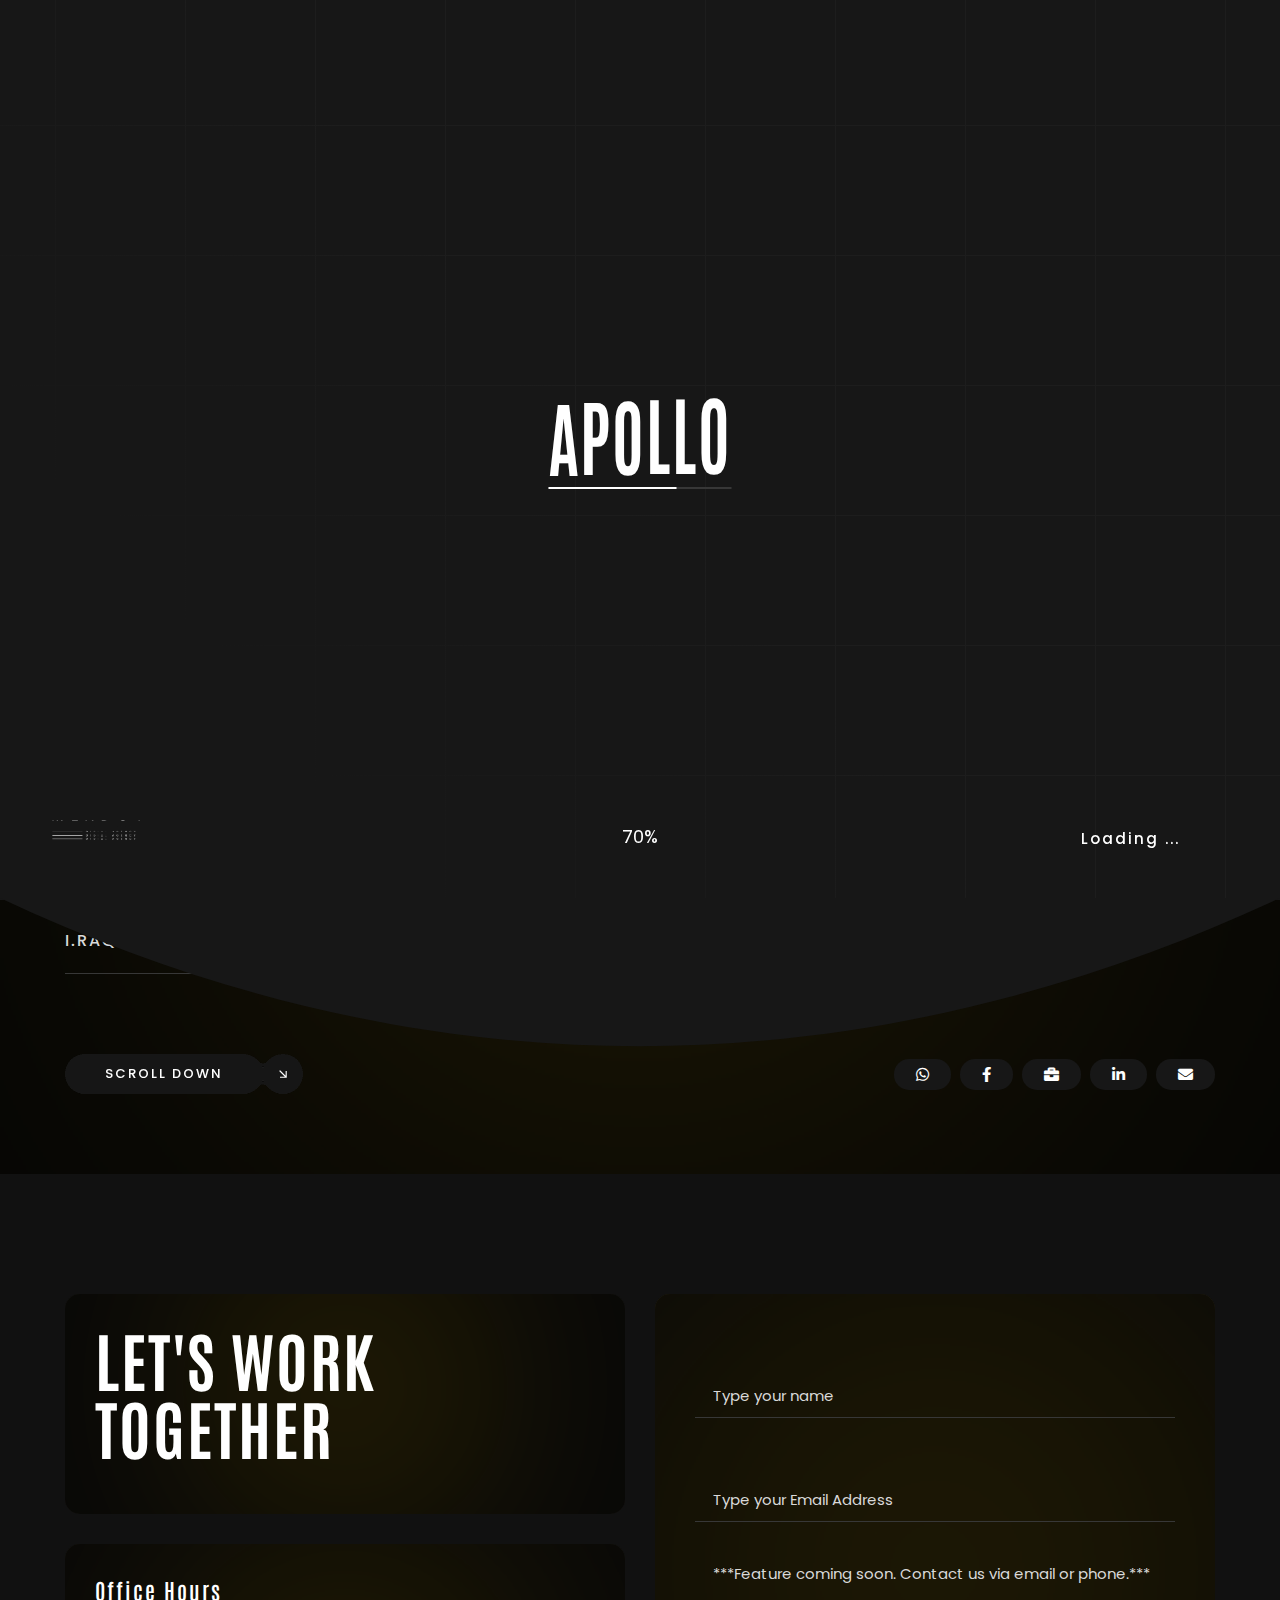
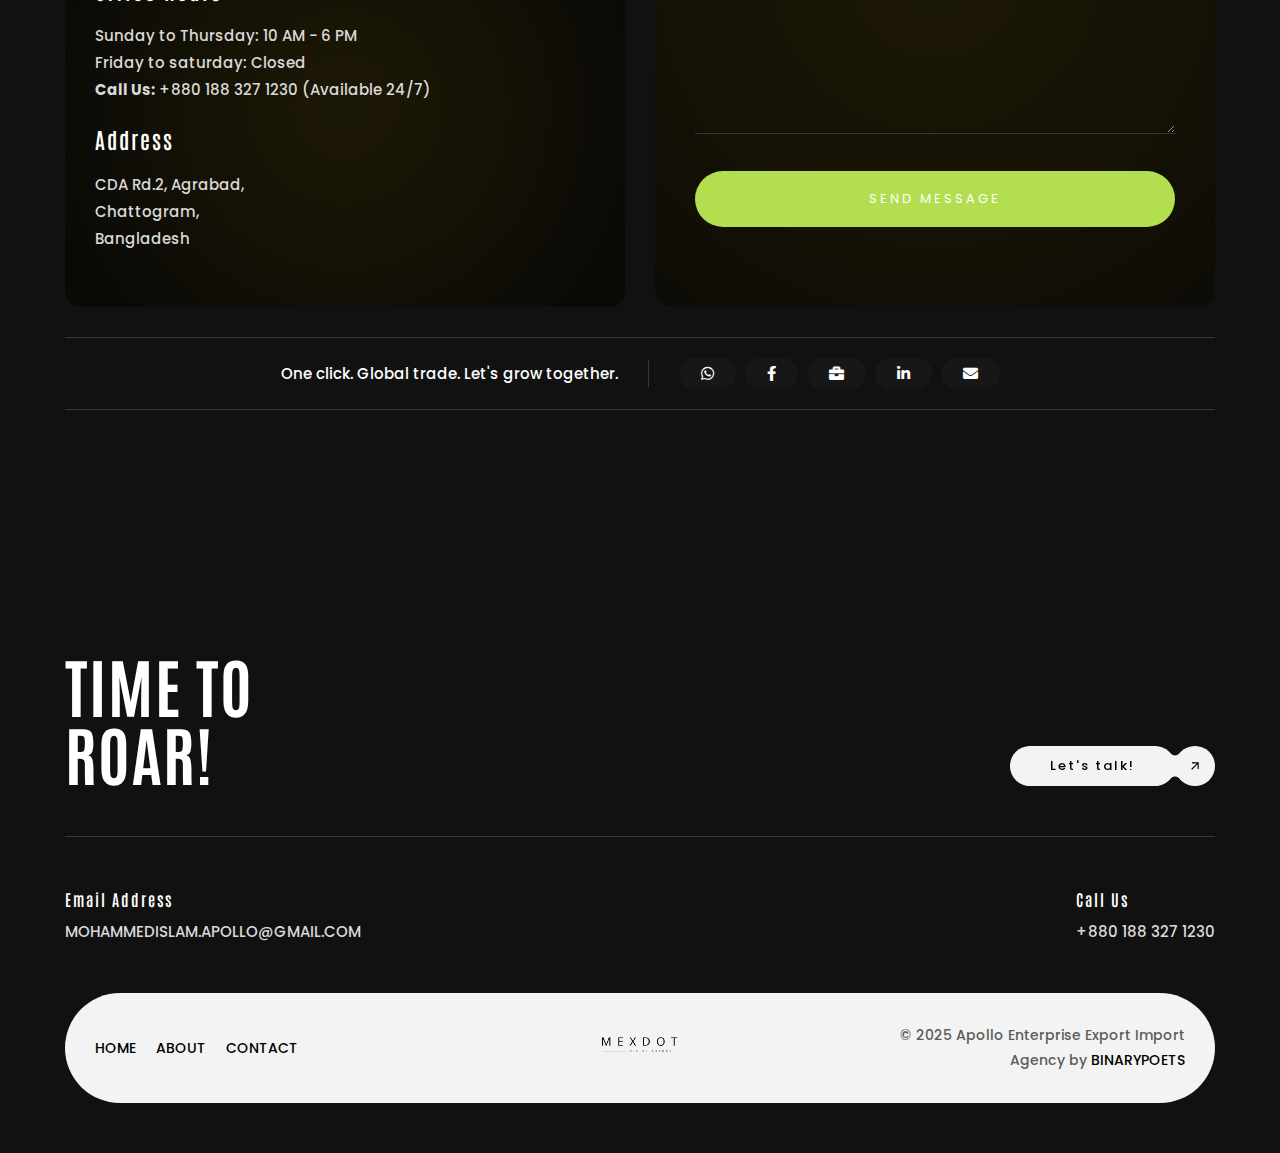
<file: contact.html>
<!doctype html>
<html class="no-js" lang="">

<head>
    <meta charset="utf-8">
    <meta name="description" content="">
    <meta name="viewport" content="width=device-width, initial-scale=1">

    <link href="https://fonts.googleapis.com/css2?family=Poppins:wght@100;200;400;500&amp;display=swap"
        rel="stylesheet">
    <link href="https://fonts.googleapis.com/css2?family=Antonio:wght@100..700&display=swap" rel="stylesheet">
    <link href="https://fonts.googleapis.com/css2?family=Satisfy&display=swap" rel="stylesheet">
    <link rel="icon" href="assets/img/logo-32x32.png" sizes="32x32" />
    <link rel="icon" href="assets/img/logo-192x192.png" sizes="192x192" />
    <link rel="stylesheet" href="https://cdnjs.cloudflare.com/ajax/libs/font-awesome/6.5.0/css/all.min.css">


    <title>APOLLO ENTERPRISE</title>

    <link href="assets/css/plugins.css" rel="stylesheet" />
    <link rel="stylesheet" href="assets/css/style.css">
</head>

<body class="v-dark dsn-ajax">

    <div id="dsn_preloader" class="preloader">

        <div class="dsnload p-absolute">
            <span class="dsnload__row">
                <span class="dsnload__img">
                    <img src="assets/img/logo-light.png" class="logo-dark" alt="apollo" decoding="async"
                        loading="lazy" />
                    <img src="assets/img/logo.png" class="logo-light" alt="apollo" decoding="async" loading="lazy" />
                </span>
            </span>
            <span class="dsnload__row dsnload__row--sibling">
                <span class="dsnload__img">
                    <img src="assets/img/logo-light.png" class="logo-dark" alt="apollo" decoding="async"
                        loading="lazy" />
                    <img src="assets/img/logo.png" class="logo-light" alt="apollo" decoding="async" loading="lazy" />
                </span>
            </span>
            <span class="dsnload__row dsnload__row--sibling">
                <span class="dsnload__img">
                    <img src="assets/img/logo-light.png" class="logo-dark" alt="apollo" decoding="async"
                        loading="lazy" />
                    <img src="assets/img/logo.png" class="logo-light" alt="apollo" decoding="async" loading="lazy" />
                </span>
            </span>
            <span class="dsnload__row dsnload__row--sibling">
                <span class="dsnload__img">
                    <img src="assets/img/logo-light.png" class="logo-dark" alt="apollo" decoding="async"
                        loading="lazy" />
                    <img src="assets/img/logo.png" class="logo-light" alt="apollo" decoding="async" loading="lazy" />
                </span>
            </span>


        </div>


        <div class="logo-box v-middle">
            <h3 class="title text-upper">APOLLO</h3>
        </div>

        <div class="loading-count">
            <p>0</p>
        </div>

        <span class="loading-text text-uppercase mt-15 dsn-container">Loading ...</span>
        <div class="bg-load background-section d-flex align-items-end dsn-bg-pattern bg-offset bg-square">
            <svg class="dsn-separator-bottom dsn-icon-assistant-color" width="100%" height="100%" viewBox="0 0 100 10"
                preserveAspectRatio="none">
                <path class="path-anim separator__path" data-dsn-to="M 0 0 C 40 0 55 0 100 0 L 0 0 Z"
                    vector-effect="non-scaling-stroke" d="M 0 0 C 40 16 75 10 100 0 L 0 0 Z"></path>
            </svg>
        </div>

    </div>

    <svg width="0" height="0" class="p-absolute hidden">
        <defs>
            <filter id="buttonFilter">
                <feGaussianBlur in="SourceGraphic" stdDeviation="5" result="blur">
                </feGaussianBlur>
                <feColorMatrix in="blur" mode="matrix" values="1 0 0 0 0  0 1 0 0 0  0 0 1 0 0  0 0 0 19 -9"
                    result="buttonFilter"></feColorMatrix>
                <feComposite in="SourceGraphic" in2="buttonFilter" operator="atop">
                </feComposite>
                <feBlend in="SourceGraphic" in2="buttonFilter"></feBlend>
            </filter>
        </defs>
    </svg>

    <main id="main_root" class="main-root">

        <!-- ========== Menu ========== -->
        <!-- ========== Menu ========== -->
        <header id="site_menu_header" class="site-header d-none">
            <div class="main-logo">
                <a href="https://apolloent.github.io" data-dsn-text="apollo"
                    class="custom-logo-link main-brand effect-ajax" rel="home" aria-current="page">
                    <img src="assets/img/logo-light.png" class="custom-logo logo-light" alt="apollo" />
                    <img src="assets/img/logo.png" class="custom-logo logo-dark" alt="apollo" />
                </a>
            </div>
            <nav class="main-navigation ">
                <div class="menu-cover-title header-container dsn-container">MENU</div>
                <ul id="dsn-primary-list" class="primary-nav h2">
                    <li class="nav-item has-sub-menu">
                        <a title="Home" href="index.html">
                            <span class="overflow ">Home</span>
                        </a>
                    </li>

                    <!-- <li class="nav-item has-sub-menu">
                        <a title="Portfolio" href="works.html">
                            <span class="overflow ">Portfolio</span>
                        </a> -->

                    <li class="nav-item has-sub-menu">
                        <a title="About" href="about.html">
                            <span class="overflow">About us</span>
                        </a>
                    </li>
                    <li class="nav-item ">
                        <a title="Contact" href="contact.html">
                            <span class="overflow">Contact</span>
                        </a>
                    </li>
                </ul>

                <div class="container-content  d-flex flex-column justify-content-center section-margin">
                    <div class="nav__info">
                        <div class="nav-content">
                            <h5 class="sm-title-block mb-10">Studio</h5>
                            CDI (2nd number), Agrabad,
                             Chattogram, Bangladesh.
                        </div>
                        <div class="nav-content mt-30">
                            <h5 class="sm-title-block mb-10">Contact</h5>
                            <p class="links over-hidden mb-1">
                                <a class="link-hover d-block" href="tel:00201004392260"
                                    data-hover-text="+00 (2)012 3321">+00
                                    (2)01004392260</a>
                                <a class="link-hover" href="tel:00201024552406" data-hover-text="+00 (2)012 3321">+00
                                    (2)01024552406</a>
                            </p>
                            <p class="links over-hidden"><a class="link-hover"
                                    href="mailto:Mohammedislam.apollo@gmail.com"
                                    data-hover-text="Mohammedislam.apollo@gmail.com">Mohammedislam.apollo@gmail.com</a>
                            </p>

                        </div>
                    </div>
                    <div class="nav-social nav-content mt-30">
                        <div class="nav-social-inner p-relative">
                            <h5 class="sm-title-block mb-10">Follow us</h5>
                            <ul style="--dsn-li-name: dsn6;">
                                <li style="--dsn-li-index: 0;"><a href="#0" target="_blank"
                                        rel="nofollow noopener noreferrer">Dribbble.</a></li>
                                <li style="--dsn-li-index: 1;"><a href="#0" target="_blank"
                                        rel="nofollow noopener noreferrer">Behance.</a></li>
                                <li style="--dsn-li-index: 2;"><a href="#0" target="_blank"
                                        rel="nofollow noopener noreferrer">Linkedin.</a></li>
                                <li style="--dsn-li-index: 3;"><a href="#0" target="_blank"
                                        rel="nofollow noopener noreferrer">Twitter.</a></li>
                            </ul>
                        </div>
                    </div>
                </div>
            </nav>
            <div id="navbar_toggle" class="navbar-toggle">
                <div class="toggle-icon">
                    <div class="toggle-line"></div>
                    <div class="toggle-line"></div>
                    <div class="toggle-line"></div>
                </div>
                <div class="toggle-text">
                    <div class="text-menu">Menu</div>
                    <div class="text-open">Open</div>
                    <div class="text-close">Close</div>
                </div>
            </div>
            <div class="bg-load background-main"></div>

            <svg width="100%" height="100%" viewBox="0 0 100 100" preserveAspectRatio="none"
                class="bg-load dsn-svg-transition">
                <path vector-effect="non-scaling-stroke" d="M 0 100 V 100 Q 50 100 100 100 V 100 z" />
            </svg>

        </header>
        <!-- ========== End Menu ========== -->

        <!-- ========== End Menu ========== -->

        <div id="dsn-scrollbar">

            <!-- ========== Header ========== -->
            <header class="header-page v-dark-head dsn-header-animation pb-80 p-relative">

                <div class="box-img h-100 w-100 h-100 p-absolute top-0 right-0" data-overlay="7">
                    <img class="cover-bg-img" src="assets/img/bg.svg" alt="">
                </div>

                <div class="p-relative container dsn-hero-parallax-title h-100">
                    <div class="p-relative d-flex align-items-center w-100  h-100 ">

                        <div class="box-content d-flex flex-column z-index-1">


                            <h1 class="title-lg text-upper">CONTACT US</h1>

                            <div class="contact-links d-flex flex-column w-50 mt-50">
                                <a href="#"
                                    class="sm-title-block text-upper d-flex justify-content-between align-items-center">Mohammedislam.apollo@gmail.com
                                    <span class="icon">
                                        <svg xmlns="http://www.w3.org/2000/svg" viewBox="0 0 384 512">
                                            <path
                                                d="M328 96h24v288h-48V177.9L81 401l-17 17-33.9-34 17-17 223-223H64V96h264z">
                                            </path>
                                        </svg>
                                    </span>
                                </a>
                                <a href="#"
                                    class="sm-title-block text-upper d-flex justify-content-between align-items-center">Founder & CEO:- i.raqibul2@gmail.com
                                    <span class="icon">
                                        <svg xmlns="http://www.w3.org/2000/svg" viewBox="0 0 384 512">
                                            <path
                                                d="M328 96h24v288h-48V177.9L81 401l-17 17-33.9-34 17-17 223-223H64V96h264z">
                                            </path>
                                        </svg>
                                    </span>
                                </a>
                            </div>
                        </div>


                    </div>
                </div>

                <div class="footer-head w-100 p-relative mt-80 z-index-2">
                    <div class="container d-flex justify-content-between">
                        <div class="dsn-btn dsn-btn-shape rotate-icon d-flex">

                            <a class="button v-dark background-section" href="#page_wrapper" rel="nofollow"
                                data-dsn-option='{"ease": "power4.inOut" , "duration" : 1.5}'>
                                <span class="title-btn text-upper p-relative  z-index-1 heading-color"
                                    data-animate-text="Scroll Down">
                                    <span>Scroll Down</span>
                                </span>
                            </a>

                            <span class="icon v-dark background-section">
                                <svg xmlns="http://www.w3.org/2000/svg" viewBox="0 0 384 512">
                                    <path d="M328 96h24v288h-48V177.9L81 401l-17 17-33.9-34 17-17 223-223H64V96h264z">
                                    </path>
                                </svg>
                            </span>

                        </div>

                        <div class="social-box d-flex align-items-center">

                            <ul class="dsn-socials box-social">
                                <li>
                                    <a href="https://wa.me/8801883271230" target="_blank" class="background-section" aria-label="WhatsApp">
                                        <i class="fab fa-whatsapp" aria-hidden="true"></i>
                                    </a>
                                </li>

                                <li>
                                    <a href="https://www.facebook.com/profile.php?id=61574896816821" target="_blank" class="background-section" aria-label="Facebook">
                                        <i class="fab fa-facebook-f" aria-hidden="true"></i>
                                    </a>
                                </li>
                                <li>
                                    <a href="https://www.crunchbase.com/organization/apollo-enterprise" target="_blank" class="background-section" aria-label="Crunchbase">
                                        <i class="fas fa-briefcase" aria-hidden="true"></i>
                                    </a>
                                </li>
                                
                                <li>
                                    <a href="https://www.linkedin.com/company/106689415/admin/" target="_blank" class="background-section" aria-label="LinkedIn">
                                        <i class="fab fa-linkedin-in" aria-hidden="true"></i>
                                    </a>
                                </li>
                                <li>
                                    <a href="mailto:Mohammedislam.apollo@gmail.com" class="background-section" aria-label="Email">
                                        <i class="fa fa-envelope" aria-hidden="true"></i>
                                    </a>
                                </li>
                            </ul>
                                
                        </div>
                    </div>
                </div>
            </header>
            <!-- ========== End Header ========== -->

            <div id="page_wrapper" class="wrapper">

                <div class="">

                    <!-- ========== Contact  ========== -->
                    <div class="p-relative contact-form over-hidden section-padding">
                        <div class="p-relative container ">
                            <div class="d-grid grid-md-2" data-dsn-gap="30px 30px">
                                <div class="box-info d-grid">
                                    <div class="box-title background-section has-border-radius p-relative over-hidden">
                                        <div class="box-img h-100 w-100 h-100 p-absolute top-0 right-0"
                                            data-overlay="7">
                                            <img class="cover-bg-img" src="assets/img/bg.svg" alt="">
                                        </div>
                                        <h2 class="title text-upper p-relative">Let's Work Together</h2>
                                    </div>

                                    <div class="info background-section has-border-radius p-relative over-hidden">
                                        <div class="box-img h-100 w-100 h-100 p-absolute top-0 right-0"
                                            data-overlay="7">
                                            <img class="cover-bg-img" src="assets/img/bg.svg" alt="">
                                        </div>

                                        <div class="p-relative">
                                            <div class="mb-20">
                                                <h4 class="title-block mb-15">Office Hours</h4>

                                                <p>Sunday to Thursday: 10 AM - 6 PM<br>Friday to saturday:
                                                    Closed
                                                    <br><strong>Call Us:</strong> +880 188 327 1230 <span>(Available 24/7)</span><br>
                                                </p>
                                            </div>

                                            <div class="">
                                                <h4 class="title-block mb-15">Address</h4>
                                                <p> CDA Rd.2, Agrabad,<br>Chattogram,<br>Bangladesh</p>
                                            </div>
                                        </div>
                                    </div>
                                </div>

                                <div
                                    class="box-form background-section p-relative over-hidden box-padding has-border-radius">
                                    <div class="box-img h-100 w-100 h-100 p-absolute top-0 right-0" data-overlay="7">
                                        <img class="cover-bg-img" src="assets/img/bg.svg" alt="">
                                    </div>
                                    <div class="dsn-form form-box d-flex flex-column p-relative">
                                        <form id="contact-form" class="form w-100" method="post" action="contact.php"
                                            data-toggle="validator">
                                            <div class="messages"></div>
                                            <div class="input__wrap controls">
                                                <div class="d-grid" data-dsn-gap="0px 30px">
                                                    <div class="form-group dsn-up">
                                                        <div class="entry-box">

                                                            <input id="form_name" type="text" name="name"
                                                                placeholder="Type your name" required="required"
                                                                data-error="name is required." />
                                                        </div>
                                                        <div class="help-block with-errors"></div>
                                                    </div>
                                                    <div class="form-group dsn-up">
                                                        <div class="entry-box">

                                                            <input id="form_email" type="email" name="email"
                                                                placeholder="Type your Email Address"
                                                                required="required"
                                                                data-error="Valid email is required." />
                                                        </div>
                                                        <div class="help-block with-errors"></div>
                                                    </div>
                                                </div>


                                                <div class="form-group dsn-up">
                                                    <div class="entry-box">

                                                        <textarea id="form_message" class="form-control" name="message"
                                                            rows="7" placeholder="***Feature coming soon. Contact us via email or phone.***"
                                                            required="required"
                                                            data-error="Please,leave us a message."></textarea>
                                                    </div>
                                                    <div class="help-block with-errors"></div>
                                                </div>

                                                <div class="d-flex dsn-up w-100">
                                                    <div class="image-zoom move-circle w-100" data-dsn="parallax">
                                                        <input class="background-theme w-100" type="submit"
                                                            value="Send Message">
                                                    </div>
                                                </div>
                                            </div>
                                        </form>
                                    </div>
                                </div>
                            </div>
                            <head>
                                <!-- Font Awesome CDN -->
                                <link rel="stylesheet" href="https://cdnjs.cloudflare.com/ajax/libs/font-awesome/5.15.4/css/all.min.css">
                            </head>
                            
                            <div class="social-box border-bottom border-top mt-30 d-flex align-items-center justify-content-center">
                                <p class="heading-color">One click. Global trade. Let's grow together.</p>
                                <ul class="dsn-socials box-social">
                                    <li>
                                        <a href="https://wa.me/8801883271230" target="_blank" class="background-section" aria-label="WhatsApp">
                                            <i class="fab fa-whatsapp" aria-hidden="true"></i>
                                        </a>
                                    </li>
                                    <li>
                                        <a href="https://www.facebook.com/profile.php?id=61574896816821" target="_blank" class="background-section" aria-label="Facebook">
                                            <i class="fab fa-facebook-f" aria-hidden="true"></i>
                                        </a>
                                    </li>
                                    <li>
                                        <a href="https://www.crunchbase.com/organization/apollo-enterprise" target="_blank" class="background-section" aria-label="Crunchbase">
                                            <i class="fas fa-briefcase" aria-hidden="true"></i>
                                        </a>
                                    </li>
                                    <li>
                                        <a href="https://www.linkedin.com/company/106689415/admin/" target="_blank" class="background-section" aria-label="LinkedIn">
                                            <i class="fab fa-linkedin-in" aria-hidden="true"></i>
                                        </a>
                                    </li>
                                    <li>
                                        <a href="mailto:Mohammedislam.apollo@gmail.com" class="background-section" aria-label="Email">
                                            <i class="fa fa-envelope" aria-hidden="true"></i>
                                        </a>
                                    </li>
                                </ul>
                            </div>
                            
                        </div>
                    </div>
                    <!-- ========== End Contact  ========== -->
                </div>

                <!-- ========== Map  ========== -->
                <!-- <div class="map-custom hv-80" data-dsn-lat="51.5073509" data-dsn-len="-0.1277583" data-dsn-zoom="14">
                </div> -->
                <!-- ========== End Map  ========== -->

                <section class="next-page v-dark pt-section pb-50">
                    <div class="container">
                        <div class="tob-box d-flex justify-content-between align-items-end border-bottom pb-50 mb-50">
                            <h2 class="title text-upper">time to <br> roar! </h2>

                            <div class="dsn-btn dsn-btn-shape d-flex">

                                <a class="button background-main v-light effect-ajax" href="contact.html">
                                    <span class="title-btn p-relative  z-index-1 heading-color"
                                        data-animate-text="Let's talk!">
                                        <span>Let's talk!</span>
                                    </span>
                                </a>

                                <span class="icon background-main v-light">
                                    <svg xmlns="http://www.w3.org/2000/svg" viewBox="0 0 384 512">
                                        <path
                                            d="M328 96h24v288h-48V177.9L81 401l-17 17-33.9-34 17-17 223-223H64V96h264z">
                                        </path>
                                    </svg>
                                </span>

                            </div>
                        </div>
                    </div>

                    <div class="container over-hidden">
                        <div class="bottom-box ">
                            <div class="d-flex gap-10 justify-content-between flex-wrap">
                                <div class="info-item">
                                    <h6 class="mb-10">Email Address</h6>
                                    <a class="text-upper" href="#">Mohammedislam.apollo@gmail.com</a>
                                </div>

                                <div class="info-item">
                                    <h6 class="mb-10">Call Us</h6>
                                    <a class="text-upper" href="#">+880 188 327 1230</a>
                                </div>
                            </div>

                        </div>
                    </div>

                    <div class="container">
                        <footer class="footer-personal v-light mt-50">
                            <div class="d-grid grid-md-3 align-items-center">
                                <div class="links">
                                    <ul class="d-flex">
                                        <li><a href="index.html">HOME</a></li>
                                        <li><a href="about.html">ABOUT</a></li>
                                        <li><a href="contact.html">CONTACT</a></li>
                                    </ul>
                                </div>

                                <div class="dsn-logo main-logo d-flex align-items-center justify-content-center">
                                    <div class="main-logo">
                                        <a href="#" class="custom-logo-link main-brand effect-ajax">
                                            <img class="custom-logo logo-light" src="assets/img/logo-light.png" alt="">
                                            <img class="custom-logo logo-dark" src="assets/img/logo.png" alt="">
                                        </a>
                                    </div>
                                </div>

                                <div class="copyright">
                                    <p class="over-hidden">
                                        © 2025 Apollo Enterprise Export Import Agency by
                                        <a href="https://binary-poets.github.io" class="link-hover"
                                            data-hover-text="Binary Poets" target="_blank">BINARYPOETS</a>
                                    </p>
                                </div>
                            </div>
                        </footer>
                    </div>
                </section>

            </div>

        </div>

    </main>

    <!-- ========== Cursor ========== -->
    <div id="dsn_cursor" class="ball"></div>
    <div id="dsn_cursor_inner" class="ball"></div>
    <!-- ========== End Cursor ========== -->



    <script src="assets/js/jquery-3.7.1.min.js"></script>
    <script src="assets/js/plugins.min.js"></script>
    <script src="assets/js/plugins/dsn-grid.min.js"></script>
    <script src="assets/js/custom.js"></script>
</body>

</html>
</file>
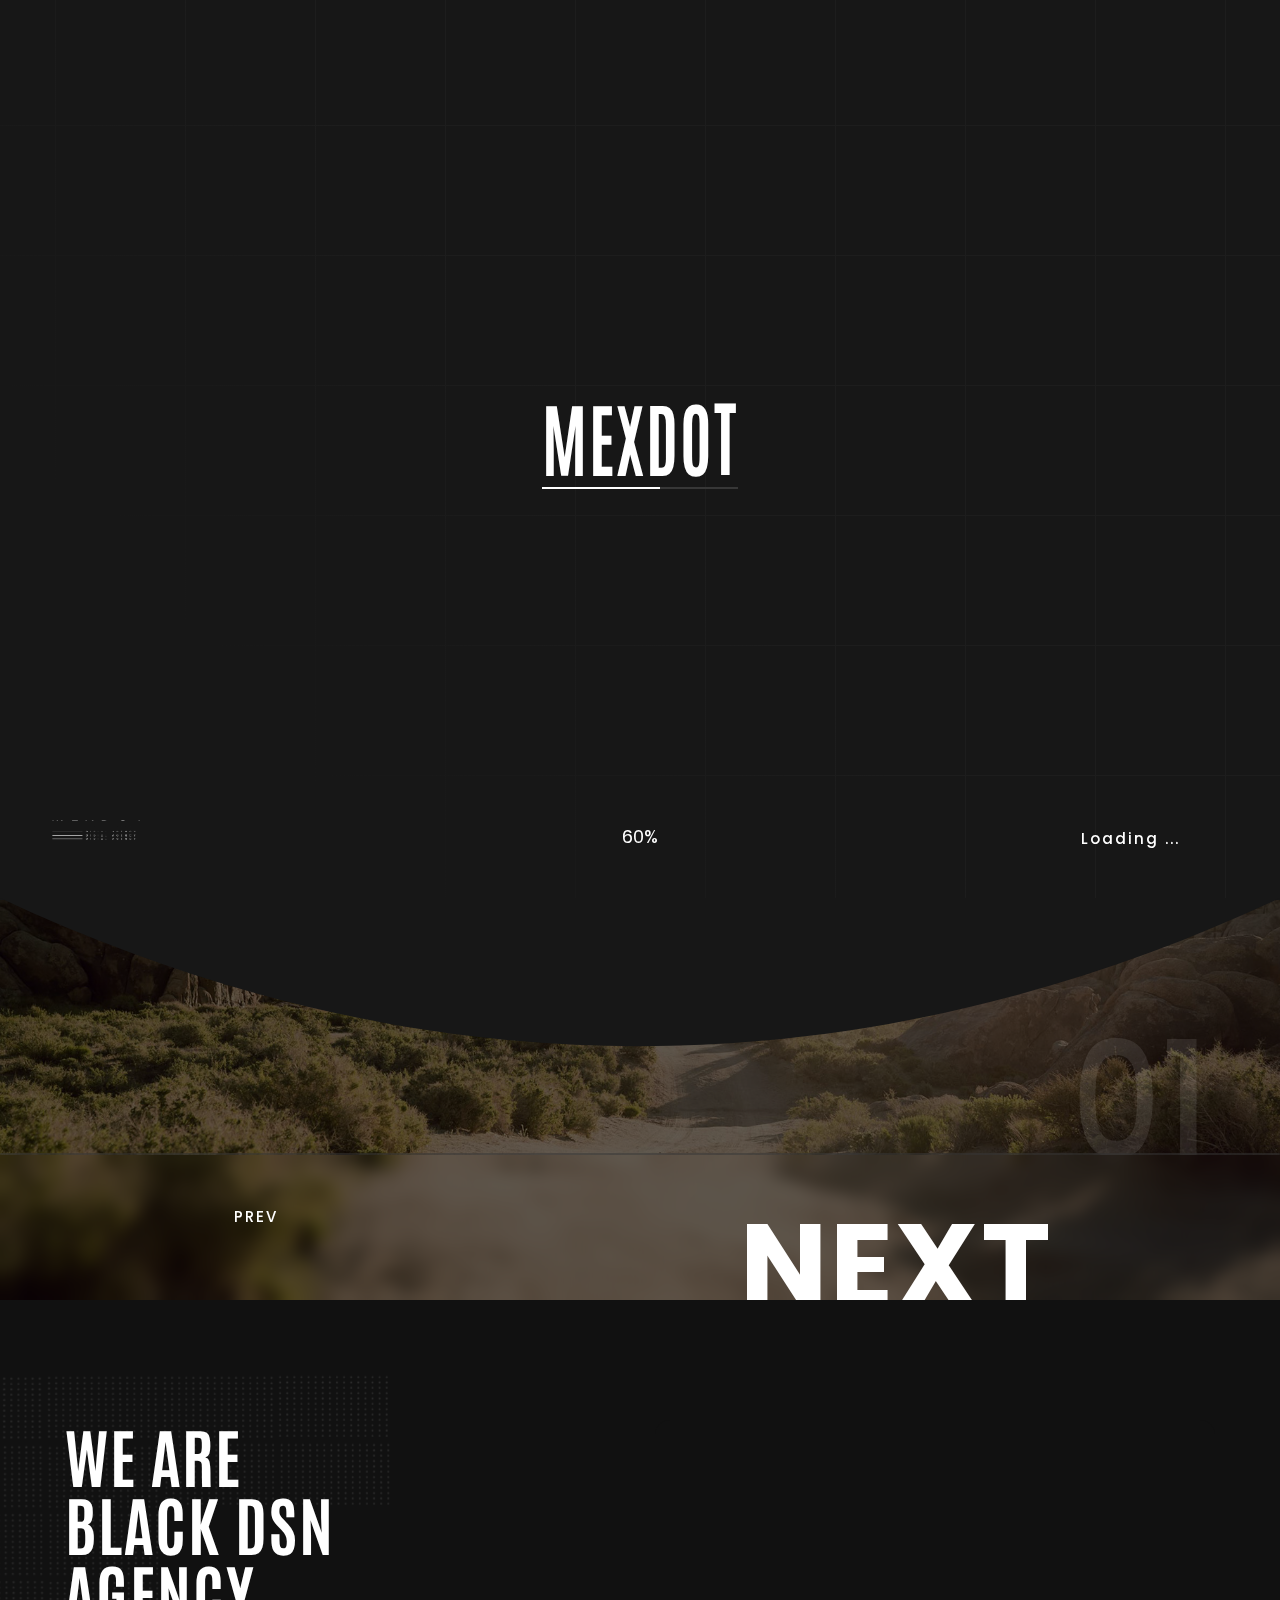
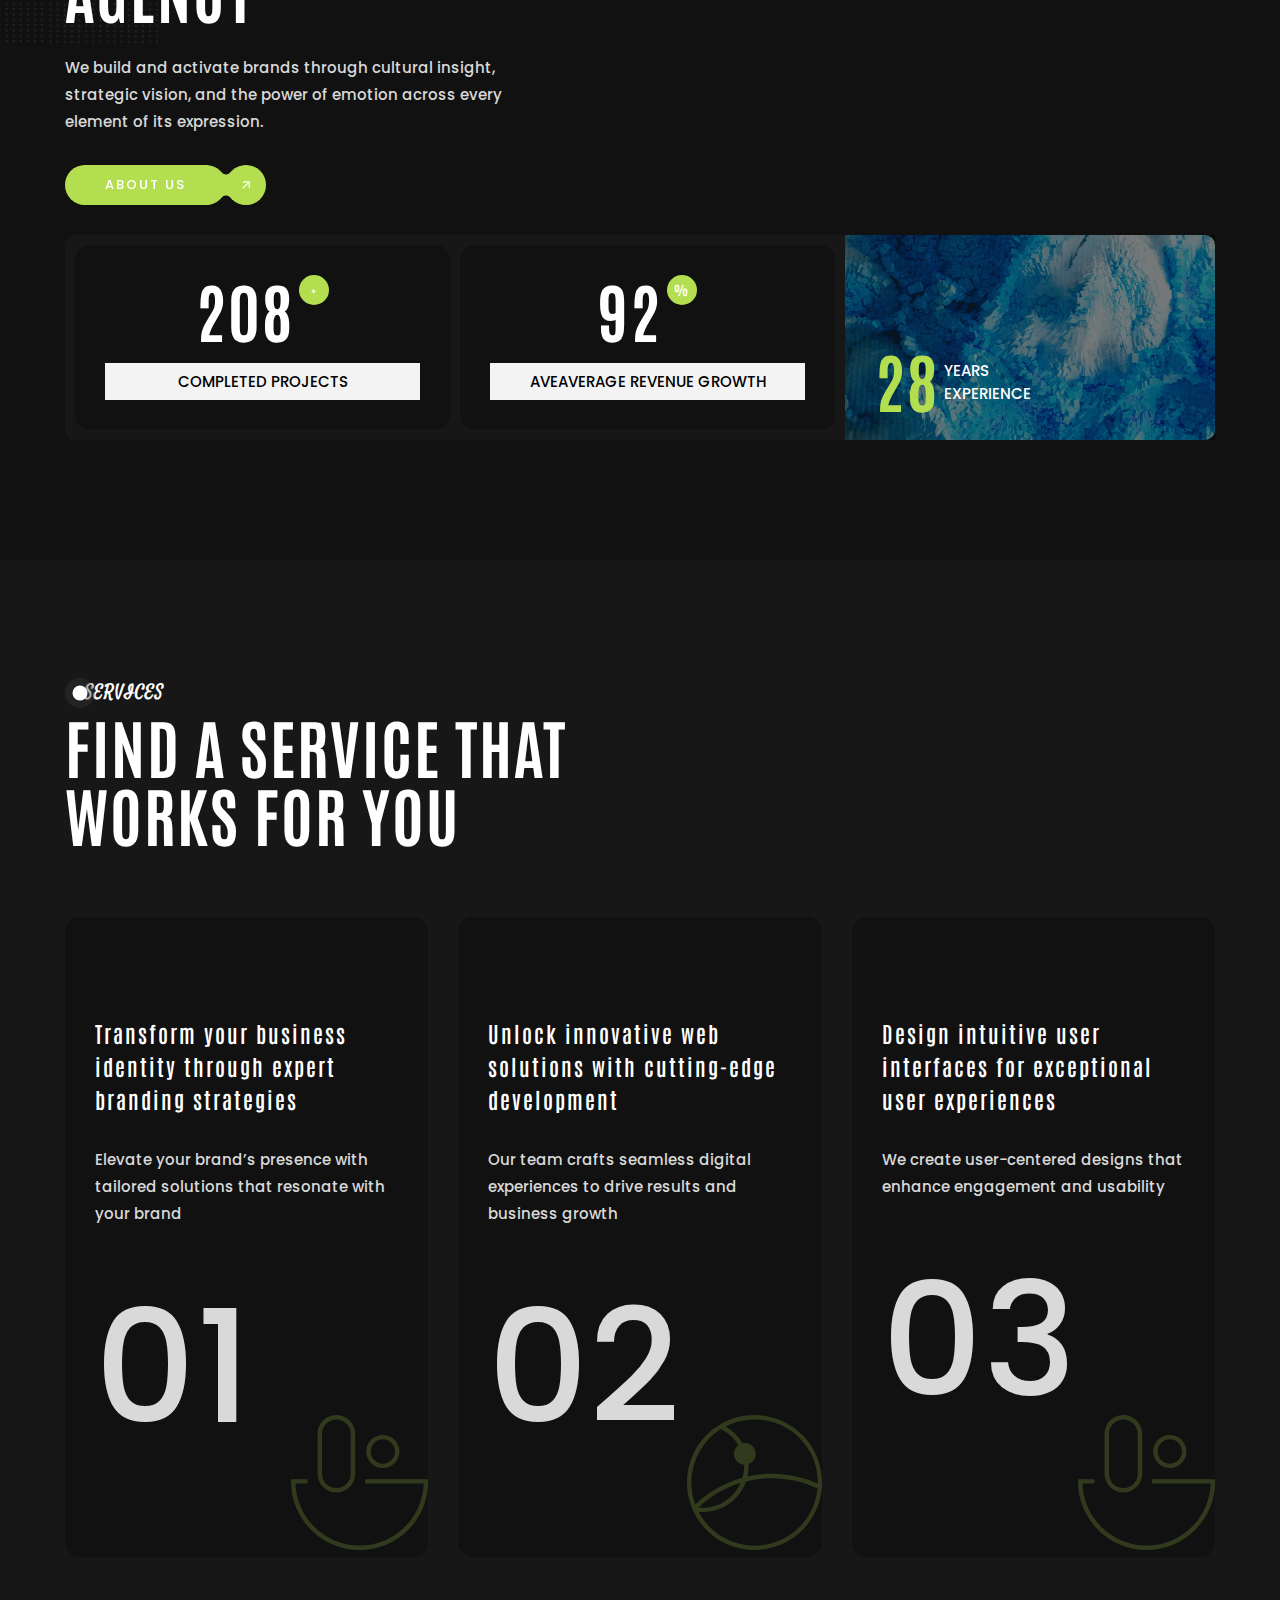
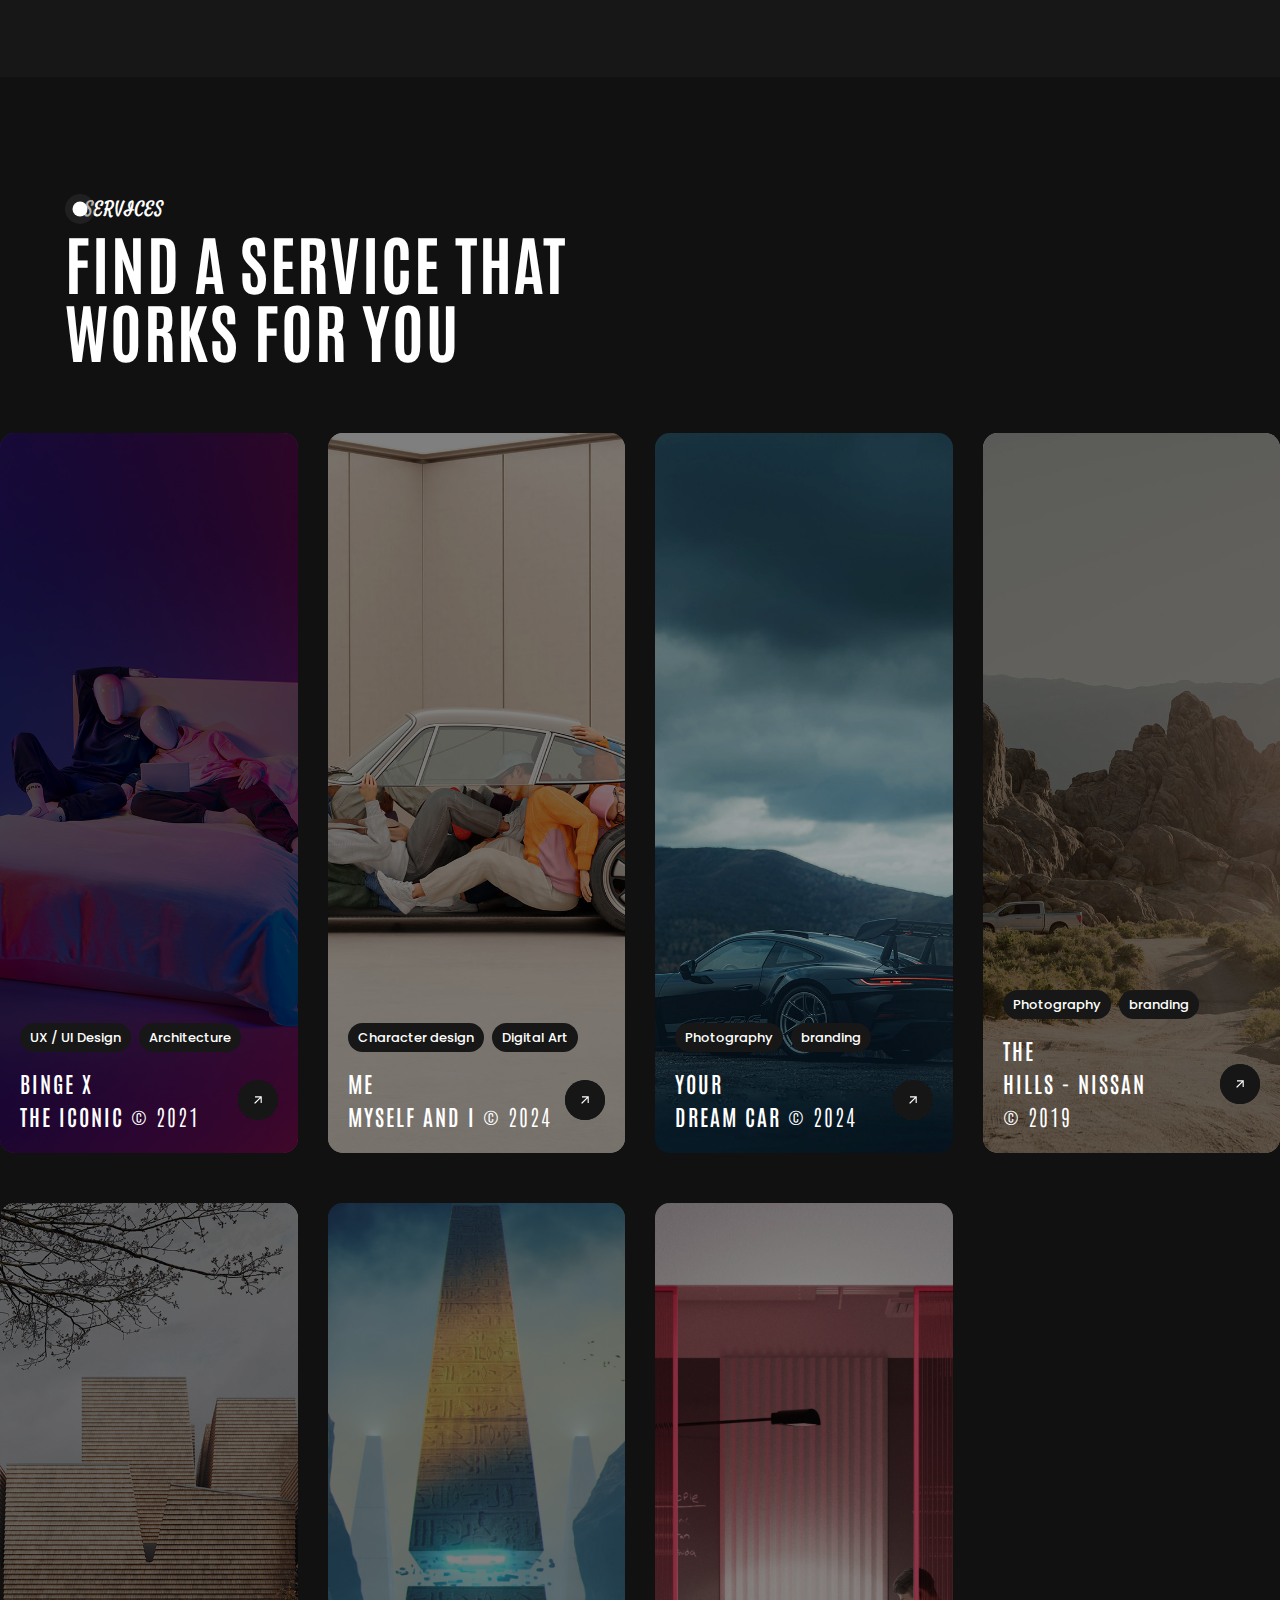
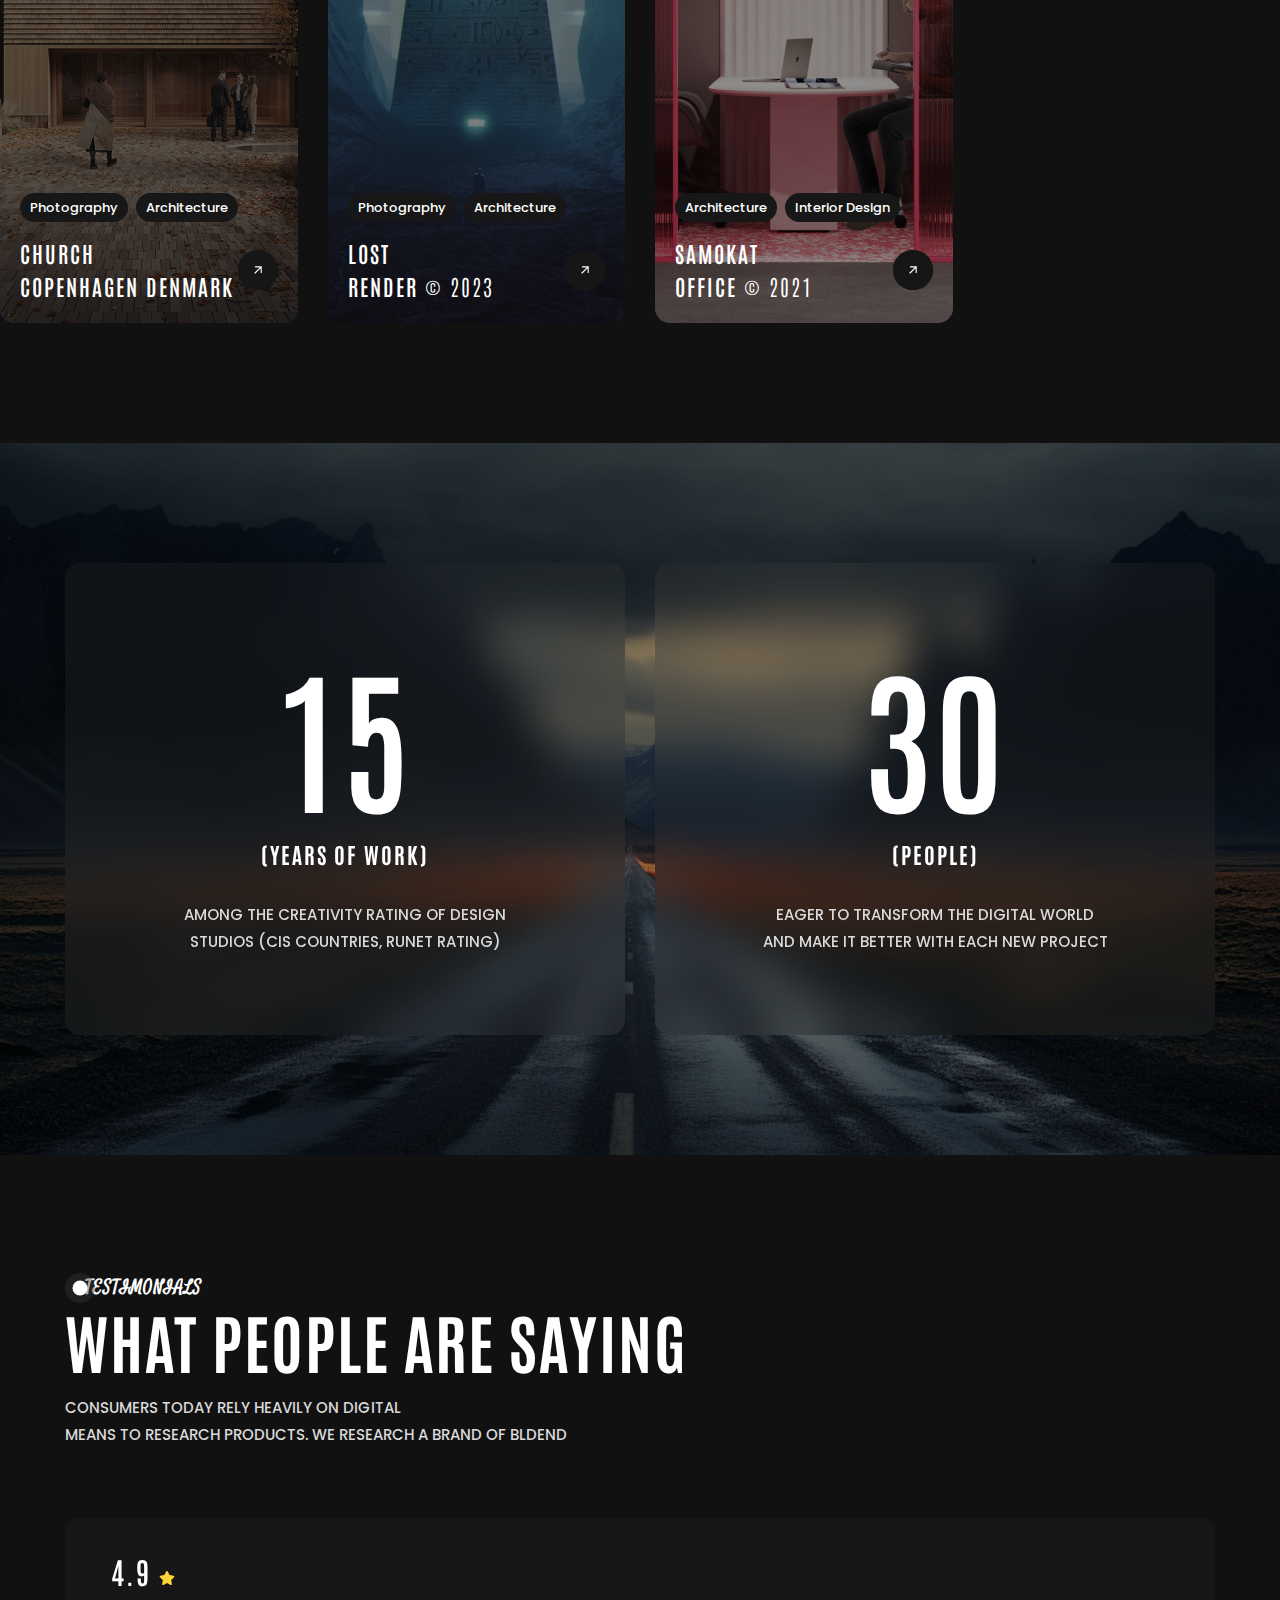
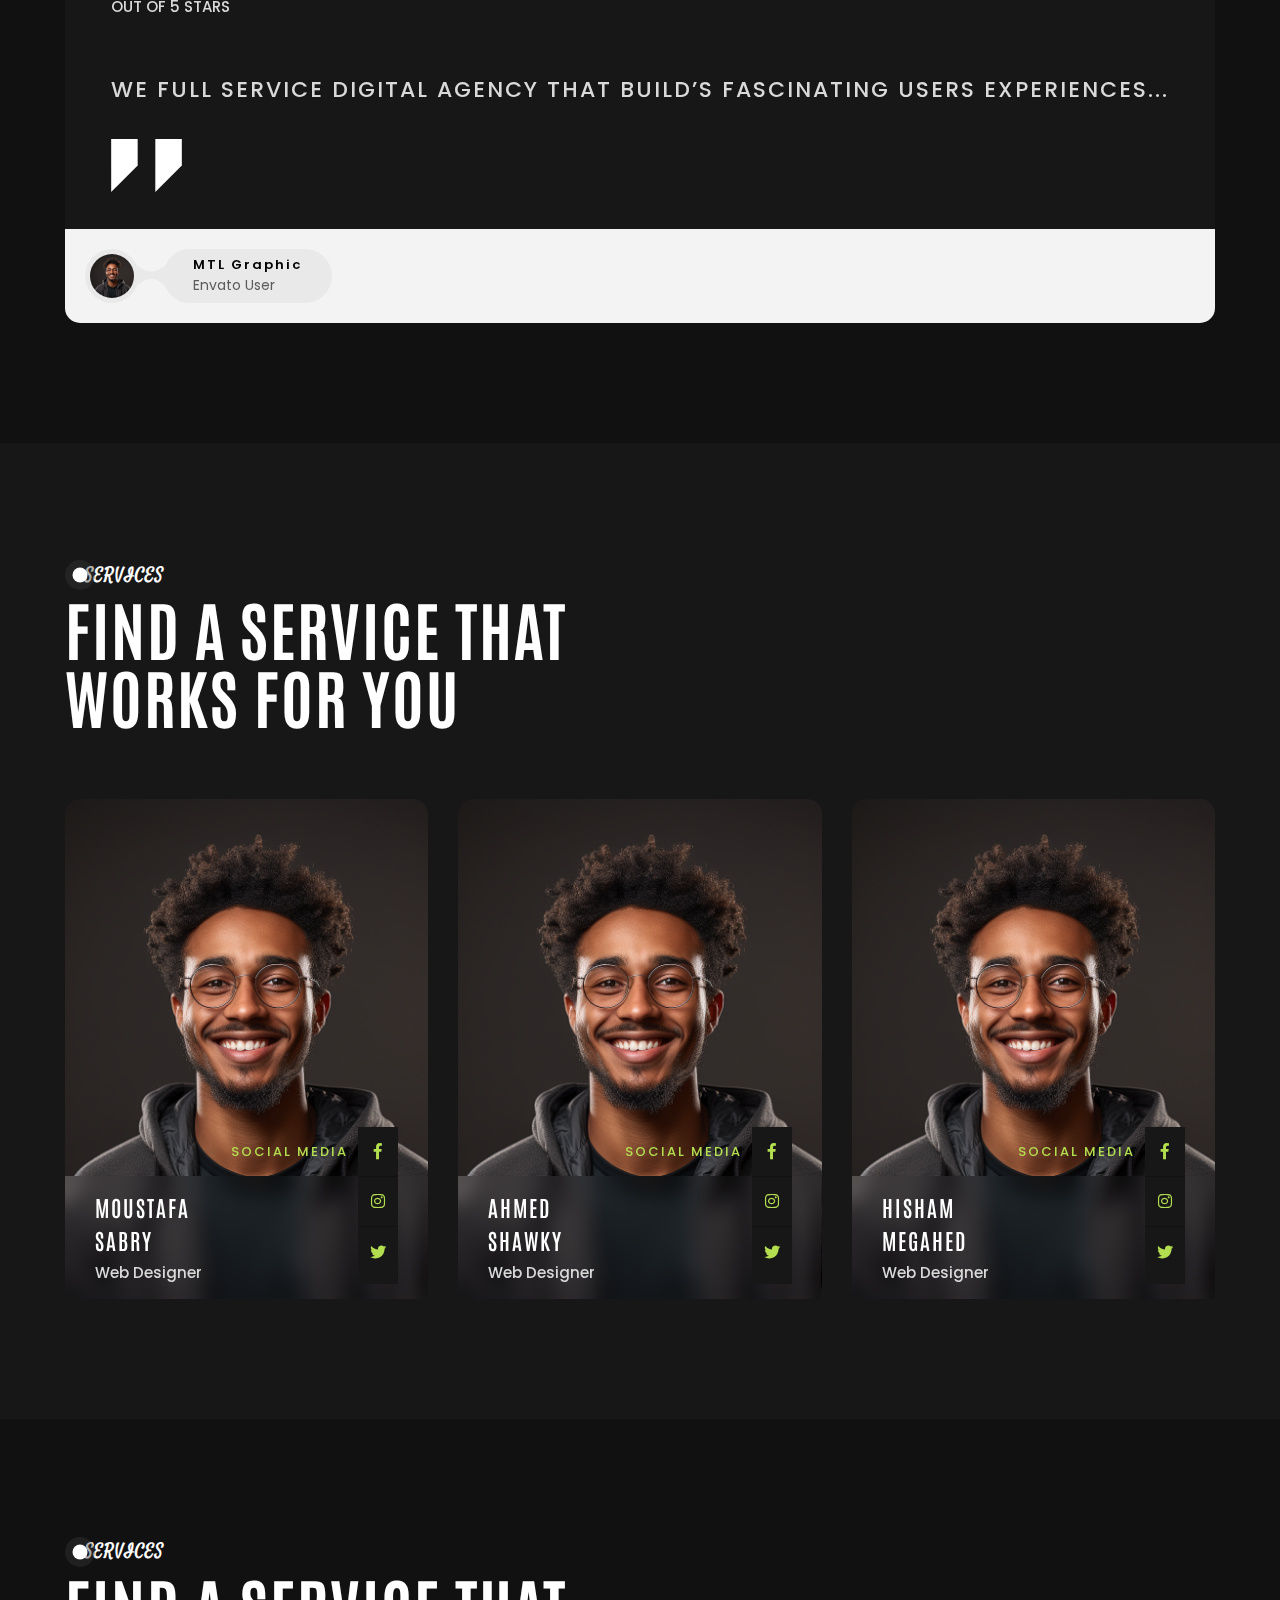
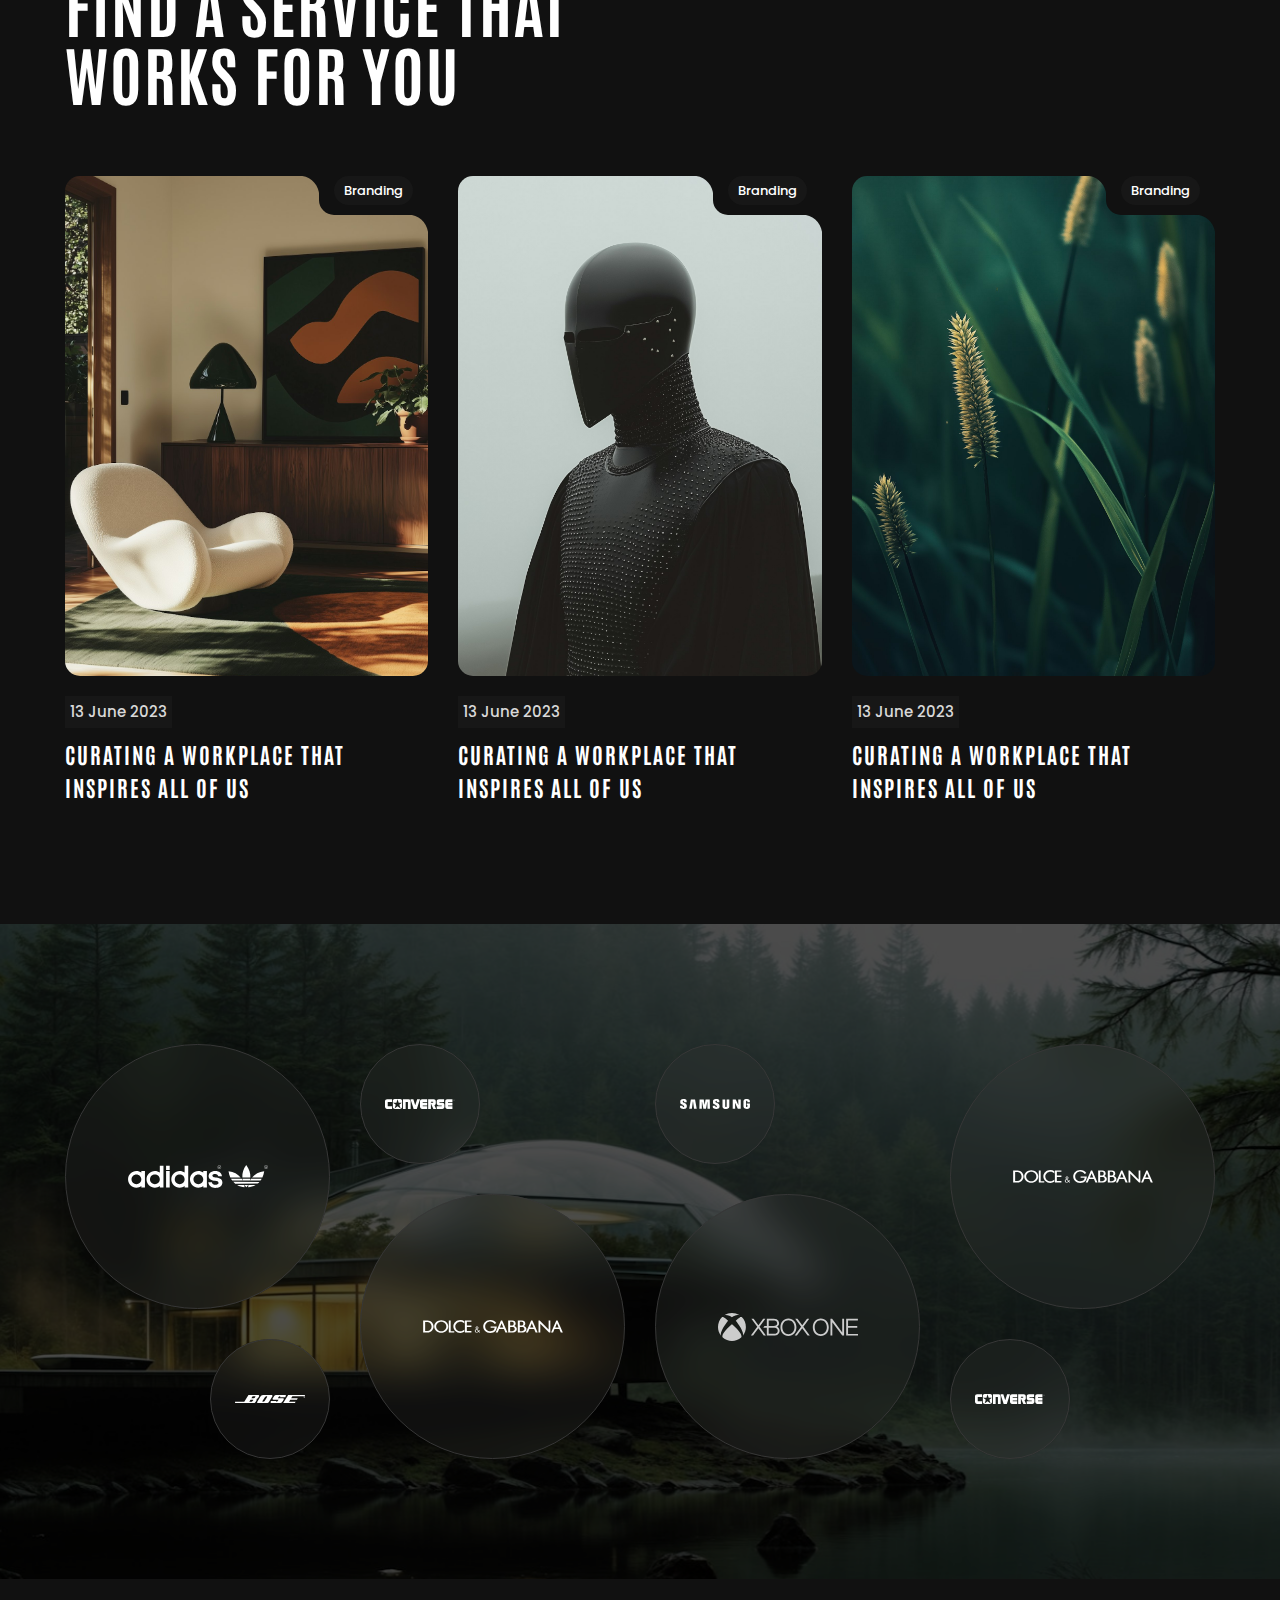
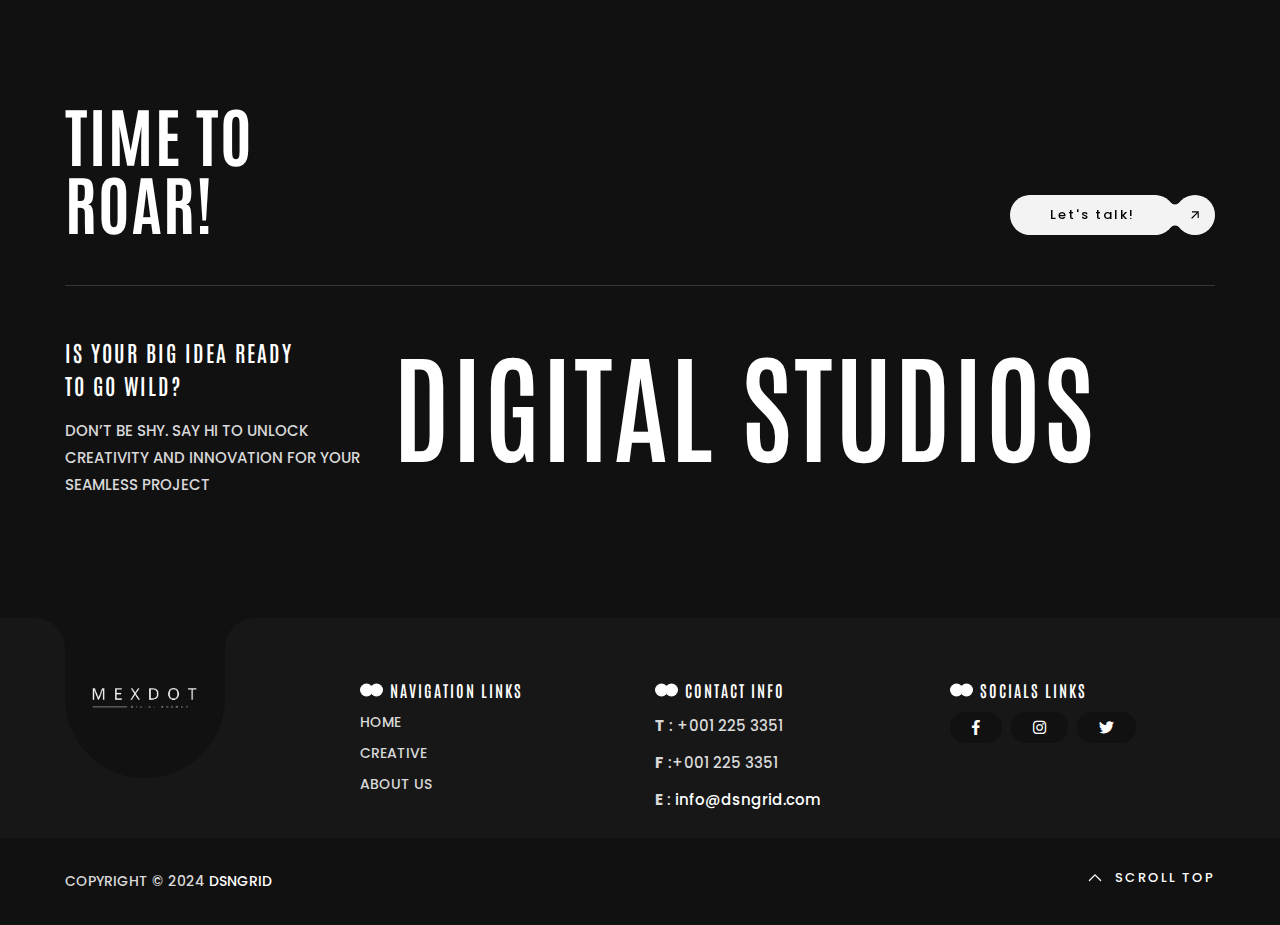
<file: index copy.html>
<!doctype html>
<html class="no-js" lang="">

<head>
    <meta charset="utf-8">
    <meta name="description" content="">
    <meta name="viewport" content="width=device-width, initial-scale=1">

    <link href="https://fonts.googleapis.com/css2?family=Poppins:wght@100;200;400;500&amp;display=swap"
        rel="stylesheet">
    <link href="https://fonts.googleapis.com/css2?family=Antonio:wght@100..700&display=swap" rel="stylesheet">
    <link href="https://fonts.googleapis.com/css2?family=Satisfy&display=swap" rel="stylesheet">
    <link rel="icon" href="assets/img/logo.png" sizes="32x32" />
    <link rel="icon" href="assets/img/logo.png" sizes="192x192" />

    <title>APOLLO ENTERPRISE</title>

    <link href="assets/css/plugins.css" rel="stylesheet" />
    <link rel="stylesheet" href="assets/css/style.css">
</head>

<body class="v-dark dsn-ajax">

    <div id="dsn_preloader" class="preloader">

        <div class="dsnload p-absolute">
            <span class="dsnload__row">
                <span class="dsnload__img">
                    <img src="assets/img/logo-light.png" class="logo-dark" alt="mexdot" decoding="async"
                        loading="lazy" />
                    <img src="assets/img/logo.png" class="logo-light" alt="mexdot" decoding="async" loading="lazy" />
                </span>
            </span>
            <span class="dsnload__row dsnload__row--sibling">
                <span class="dsnload__img">
                    <img src="assets/img/logo-light.png" class="logo-dark" alt="mexdot" decoding="async"
                        loading="lazy" />
                    <img src="assets/img/logo.png" class="logo-light" alt="mexdot" decoding="async" loading="lazy" />
                </span>
            </span>
            <span class="dsnload__row dsnload__row--sibling">
                <span class="dsnload__img">
                    <img src="assets/img/logo-light.png" class="logo-dark" alt="mexdot" decoding="async"
                        loading="lazy" />
                    <img src="assets/img/logo.png" class="logo-light" alt="mexdot" decoding="async" loading="lazy" />
                </span>
            </span>
            <span class="dsnload__row dsnload__row--sibling">
                <span class="dsnload__img">
                    <img src="assets/img/logo-light.png" class="logo-dark" alt="mexdot" decoding="async"
                        loading="lazy" />
                    <img src="assets/img/logo.png" class="logo-light" alt="mexdot" decoding="async" loading="lazy" />
                </span>
            </span>


        </div>


        <div class="logo-box v-middle">
            <h3 class="title text-upper">mexdot</h3>
        </div>

        <div class="loading-count">
            <p>0</p>
        </div>

        <span class="loading-text text-uppercase mt-30 dsn-container">Loading ...</span>
        <div class="bg-load background-section d-flex align-items-end dsn-bg-pattern bg-offset bg-square">
            <svg class="dsn-separator-bottom dsn-icon-assistant-color" width="100%" height="100%" viewBox="0 0 100 10"
                preserveAspectRatio="none">
                <path class="path-anim separator__path" data-dsn-to="M 0 0 C 40 0 55 0 100 0 L 0 0 Z"
                    vector-effect="non-scaling-stroke" d="M 0 0 C 40 16 75 10 100 0 L 0 0 Z"></path>
            </svg>
        </div>

    </div>

    <svg width="0" height="0" class="p-absolute hidden">
        <defs>
            <filter id="buttonFilter">
                <feGaussianBlur in="SourceGraphic" stdDeviation="5" result="blur">
                </feGaussianBlur>
                <feColorMatrix in="blur" mode="matrix" values="1 0 0 0 0  0 1 0 0 0  0 0 1 0 0  0 0 0 19 -9"
                    result="buttonFilter"></feColorMatrix>
                <feComposite in="SourceGraphic" in2="buttonFilter" operator="atop">
                </feComposite>
                <feBlend in="SourceGraphic" in2="buttonFilter"></feBlend>
            </filter>
        </defs>
    </svg>

    <main id="main_root" class="main-root">

        <!-- ========== Menu ========== -->
        <header id="site_menu_header" class="site-header d-none">
            <div class="main-logo">
                <a href="index.html" data-dsn-text="mexdot" class="custom-logo-link main-brand effect-ajax" rel="home"
                    aria-current="page">
                    <img src="assets/img/logo-light.png" class="custom-logo logo-light" alt="mexdot" />
                    <img src="assets/img/logo.png" class="custom-logo logo-dark" alt="mexdot" />
                </a>
            </div>
            <nav class="main-navigation ">
                <div class="menu-cover-title header-container dsn-container">MENU</div>
                <ul id="dsn-primary-list" class="primary-nav h2">
                    <li class="nav-item has-sub-menu">
                        <a title="Home" href="#0">
                            <span class="overflow ">Home</span>
                        </a>
                        <ul class="nav-item">
                            <li class="dsn-back">
                                <span>
                                    <svg xmlns="http://www.w3.org/2000/svg" x="0px" y="0px" width="30px"
                                        viewBox="0 0 400.004 400.004" xml:space="preserve">
                                        <g>
                                            <path
                                                d="M382.688,182.686H59.116l77.209-77.214c6.764-6.76,6.764-17.726,0-24.485c-6.764-6.764-17.73-6.764-24.484,0L5.073,187.757 c-6.764,6.76-6.764,17.727,0,24.485l106.768,106.775c3.381,3.383,7.812,5.072,12.242,5.072c4.43,0,8.861-1.689,12.242-5.072 c6.764-6.76,6.764-17.726,0-24.484l-77.209-77.218h323.572c9.562,0,17.316-7.753,17.316-17.315 C400.004,190.438,392.251,182.686,382.688,182.686z" />
                                        </g>
                                    </svg>
                                    <span class="text-toggle-back">
                                        <span class="text-name">Home</span>
                                        <span class="text-back">Back</span>
                                    </span>
                                </span>
                            </li>
                            <li class="nav-item ">
                                <a title="Home" href="index.html">
                                    <span class="overflow">Main Demo</span>
                                </a>
                            </li>
                            <li class="nav-item ">
                                <a title="Corporate" href="corporate.html" data-dsn-text="Corporate">
                                    <span class="overflow">Corporate</span>
                                </a>
                            </li>
                            <li class="nav-item ">
                                <a title="Architecture" href="architecture.html" data-dsn-text="Architecture">
                                    <span class="overflow">Architecture</span>
                                </a>
                            </li>
                            <li class="nav-item ">
                                <a title="Creative" href="creative.html" data-dsn-text="Creative">
                                    <span class="overflow">Creative</span>
                                </a>
                            </li>
                            <li class="nav-item ">
                                <a title="Photographer" href="photography.html" data-dsn-text="Photographer">
                                    <span class="overflow">Photographer</span>
                                </a>
                            </li>
                            <li class="nav-item ">
                                <a title="Freelancer" href="freelancer.html" data-dsn-text="Freelancer">
                                    <span class="overflow">Freelancer</span>
                                </a>
                            </li>
                            <li class="nav-item ">
                                <a title="Personal" href="personal.html" data-dsn-text="Personal">
                                    <span class="overflow">Personal</span>
                                </a>
                            </li>
                        </ul>
                    </li>

                    <li class="nav-item has-sub-menu">
                        <a title="Home" href="#0">
                            <span class="overflow ">Portfolio</span>
                        </a>
                        <ul class="nav-item">
                            <li class="dsn-back">
                                <span>
                                    <svg xmlns="http://www.w3.org/2000/svg" x="0px" y="0px" width="30px"
                                        viewBox="0 0 400.004 400.004" xml:space="preserve">
                                        <g>
                                            <path
                                                d="M382.688,182.686H59.116l77.209-77.214c6.764-6.76,6.764-17.726,0-24.485c-6.764-6.764-17.73-6.764-24.484,0L5.073,187.757 c-6.764,6.76-6.764,17.727,0,24.485l106.768,106.775c3.381,3.383,7.812,5.072,12.242,5.072c4.43,0,8.861-1.689,12.242-5.072 c6.764-6.76,6.764-17.726,0-24.484l-77.209-77.218h323.572c9.562,0,17.316-7.753,17.316-17.315 C400.004,190.438,392.251,182.686,382.688,182.686z" />
                                        </g>
                                    </svg>
                                    <span class="text-toggle-back">
                                        <span class="text-name">Portfolio</span>
                                        <span class="text-back">Back</span>
                                    </span>
                                </span>
                            </li>

                            <li class="nav-item has-sub-menu">
                                <a title="Card" href="#0" data-dsn-text="Portfolio">
                                    <span class="overflow">Card</span>
                                </a>
                                <ul class="nav-item">
                                    <li class="dsn-back">
                                        <span>
                                            <svg xmlns="http://www.w3.org/2000/svg" x="0px" y="0px" width="30px"
                                                viewBox="0 0 400.004 400.004" xml:space="preserve">
                                                <g>
                                                    <path
                                                        d="M382.688,182.686H59.116l77.209-77.214c6.764-6.76,6.764-17.726,0-24.485c-6.764-6.764-17.73-6.764-24.484,0L5.073,187.757 c-6.764,6.76-6.764,17.727,0,24.485l106.768,106.775c3.381,3.383,7.812,5.072,12.242,5.072c4.43,0,8.861-1.689,12.242-5.072 c6.764-6.76,6.764-17.726,0-24.484l-77.209-77.218h323.572c9.562,0,17.316-7.753,17.316-17.315 C400.004,190.438,392.251,182.686,382.688,182.686z" />
                                                </g>
                                            </svg>
                                            <span class="text-toggle-back">
                                                <span class="text-name">Card</span>
                                                <span class="text-back">Back</span>
                                            </span>
                                        </span>
                                    </li>
                                    <li class="nav-item ">
                                        <a title="Card 2 columns" href="work.html" data-dsn-text="Our Portfolio">
                                            <span class="overflow">2 columns</span>
                                        </a>
                                    </li>
                                    <li class="nav-item ">
                                        <a title="Card 2 columns" href="work-3.html" data-dsn-text="Our Portfolio">
                                            <span class="overflow">2 columns Style 2</span>
                                        </a>
                                    </li>
                                </ul>
                            </li>

                            <li class="nav-item has-sub-menu">
                                <a title=">Work massonary" href="#0" data-dsn-text="Portfolio">
                                    <span class="overflow">massonary</span>
                                </a>
                                <ul class="nav-item">
                                    <li class="dsn-back">
                                        <span>
                                            <svg xmlns="http://www.w3.org/2000/svg" x="0px" y="0px" width="30px"
                                                viewBox="0 0 400.004 400.004" xml:space="preserve">
                                                <g>
                                                    <path
                                                        d="M382.688,182.686H59.116l77.209-77.214c6.764-6.76,6.764-17.726,0-24.485c-6.764-6.764-17.73-6.764-24.484,0L5.073,187.757 c-6.764,6.76-6.764,17.727,0,24.485l106.768,106.775c3.381,3.383,7.812,5.072,12.242,5.072c4.43,0,8.861-1.689,12.242-5.072 c6.764-6.76,6.764-17.726,0-24.484l-77.209-77.218h323.572c9.562,0,17.316-7.753,17.316-17.315 C400.004,190.438,392.251,182.686,382.688,182.686z" />
                                                </g>
                                            </svg>
                                            <span class="text-toggle-back">
                                                <span class="text-name">Massonary</span>
                                                <span class="text-back">Back</span>
                                            </span>
                                        </span>
                                    </li>
                                    <li class="nav-item ">
                                        <a title="Massonary 2 columns" href="work-5.html" data-dsn-text="Our Portfolio">
                                            <span class="overflow">Massonary 2 columns</span>
                                        </a>
                                    </li>
                                    <li class="nav-item ">
                                        <a title="Massonary 3 columns" href="work-4.html" data-dsn-text="Our Portfolio">
                                            <span class="overflow">Massonary 3 columns</span>
                                        </a>
                                    </li>

                                </ul>
                            </li>

                            <li class="nav-item">
                                <a title="Hover" href="work-hover.html" data-dsn-text="Portfolio">
                                    <span class="overflow">Hover</span>
                                </a>
                            </li>

                            <li class="nav-item">
                                <a title="horizontal Scroll" href="work-horizontal-scroll.html"
                                    data-dsn-text="Portfolio">
                                    <span class="overflow">horizontal Scroll</span>
                                </a>
                            </li>

                            <li class="nav-item">
                                <a title="Carousel" href="work-2.html" data-dsn-text="Portfolio">
                                    <span class="overflow">Carousel</span>
                                </a>
                            </li>
                        </ul>
                    </li>

                    <li class="nav-item has-sub-menu">
                        <a title="Home" href="#0">
                            <span class="overflow ">Works</span>
                        </a>
                        <ul class="nav-item">
                            <li class="dsn-back">
                                <span>
                                    <svg xmlns="http://www.w3.org/2000/svg" x="0px" y="0px" width="30px"
                                        viewBox="0 0 400.004 400.004" xml:space="preserve">
                                        <g>
                                            <path
                                                d="M382.688,182.686H59.116l77.209-77.214c6.764-6.76,6.764-17.726,0-24.485c-6.764-6.764-17.73-6.764-24.484,0L5.073,187.757 c-6.764,6.76-6.764,17.727,0,24.485l106.768,106.775c3.381,3.383,7.812,5.072,12.242,5.072c4.43,0,8.861-1.689,12.242-5.072 c6.764-6.76,6.764-17.726,0-24.484l-77.209-77.218h323.572c9.562,0,17.316-7.753,17.316-17.315 C400.004,190.438,392.251,182.686,382.688,182.686z" />
                                        </g>
                                    </svg>
                                    <span class="text-toggle-back">
                                        <span class="text-name">Works</span>
                                        <span class="text-back">Back</span>
                                    </span>
                                </span>
                            </li>
                            <li class="nav-item ">
                                <a title="Binge x The Iconic" href="project-1.html" data-dsn-text="Binge x The Iconic">
                                    <span class="overflow">Binge x The Iconic</span>
                                </a>
                            </li>
                            <li class="nav-item ">
                                <a title="Me Myself and i" href="project-2.html" data-dsn-text="Me Myself and i">
                                    <span class="overflow">Me Myself and i</span>
                                </a>
                            </li>
                            <li class="nav-item ">
                                <a title="YOUR DREAM CAR" href="project-3.html" data-dsn-text="YOUR DREAM CAR">
                                    <span class="overflow">YOUR DREAM CAR</span>
                                </a>
                            </li>
                            <li class="nav-item ">
                                <a title="The Hills - Nissan" href="project-4.html" data-dsn-text="The Hills - Nissan">
                                    <span class="overflow">The Hills - Nissan</span>
                                </a>
                            </li>
                            <li class="nav-item ">
                                <a title="Church Copenhagen Denmark" href="project-5.html"
                                    data-dsn-text="Church Copenhagen Denmark">
                                    <span class="overflow">Church Copenhagen Denmark</span>
                                </a>
                            </li>
                            <li class="nav-item ">
                                <a title="LOST RENDER" href="project-6.html" data-dsn-text="LOST RENDER">
                                    <span class="overflow">LOST RENDER</span>
                                </a>
                            </li>

                            <li class="nav-item ">
                                <a title="Samokat office" href="project-7.html" data-dsn-text="Samokat office">
                                    <span class="overflow">Samokat office</span>
                                </a>
                            </li>
                        </ul>
                    </li>

                    <li class="nav-item ">
                        <a title="About" href="about.html">
                            <span class="overflow">About</span>
                        </a>
                    </li>
                    <li class="nav-item ">
                        <a title="Contact" href="contact.html">
                            <span class="overflow">Contact</span>
                        </a>
                    </li>
                </ul>

                <div class="container-content  d-flex flex-column justify-content-center section-margin">
                    <div class="nav__info">
                        <div class="nav-content">
                            <h5 class="sm-title-block mb-10">Studio</h5>
                            26-30 New Damietta
                            El-Mahalla El-Kubra, SK1 66LM

                        </div>
                        <div class="nav-content mt-30">
                            <h5 class="sm-title-block mb-10">Contact</h5>
                            <p class="links over-hidden mb-1">
                                <a class="link-hover d-block" href="tel:00201004392260"
                                    data-hover-text="+00 (2)012 3321">+00
                                    (2)01004392260</a>
                                <a class="link-hover" href="tel:00201024552406" data-hover-text="+00 (2)012 3321">+00
                                    (2)01024552406</a>
                            </p>
                            <p class="links over-hidden"><a class="link-hover" href="mailto:info@dsngrid.com"
                                    data-hover-text="info@dsngrid.com">info@dsngrid.com</a></p>

                        </div>
                    </div>
                    <div class="nav-social nav-content mt-30">
                        <div class="nav-social-inner p-relative">
                            <h5 class="sm-title-block mb-10">Follow us</h5>
                            <ul style="--dsn-li-name: dsn6;">
                                <li style="--dsn-li-index: 0;"><a href="#0" target="_blank"
                                        rel="nofollow noopener noreferrer">Dribbble.</a></li>
                                <li style="--dsn-li-index: 1;"><a href="#0" target="_blank"
                                        rel="nofollow noopener noreferrer">Behance.</a></li>
                                <li style="--dsn-li-index: 2;"><a href="#0" target="_blank"
                                        rel="nofollow noopener noreferrer">Linkedin.</a></li>
                                <li style="--dsn-li-index: 3;"><a href="#0" target="_blank"
                                        rel="nofollow noopener noreferrer">Twitter.</a></li>
                            </ul>
                        </div>
                    </div>
                </div>
            </nav>
            <div id="navbar_toggle" class="navbar-toggle">
                <div class="toggle-icon">
                    <div class="toggle-line"></div>
                    <div class="toggle-line"></div>
                    <div class="toggle-line"></div>
                </div>
                <div class="toggle-text">
                    <div class="text-menu">Menu</div>
                    <div class="text-open">Open</div>
                    <div class="text-close">Close</div>
                </div>
            </div>
            <div class="bg-load background-main"></div>

            <svg width="100%" height="100%" viewBox="0 0 100 100" preserveAspectRatio="none"
                class="bg-load dsn-svg-transition">
                <path vector-effect="non-scaling-stroke" d="M 0 100 V 100 Q 50 100 100 100 V 100 z" />
            </svg>

        </header>
        <!-- ========== End Menu ========== -->

        <div id="dsn-scrollbar">
            <!-- ========== Slider Parallax ========== -->
            <header class="dsn-section-padding v-dark-head h-100-v p-relative">
                <div class="main-slider has-horizontal  active-nav-slider dsn-webgl has-paginate dsn-header-animation"
                    data-dsn-webgl='{"displacement" : "https://template.dsngrid.com/mexdot/dark/assets/img/displacement/10.jpg"}'
                    data-dsn-option='{"direction":"horizontal","allowTouchMove":true,"watchSlidesProgress":true,"grabCursor":true,"mousewheel":false}'>

                    <div class="content-slider slide-inner h-100 over-hidden">
                        <div class="bg-container p-absolute dsn-hero-parallax-img  w-100 h-100 z-index-1">
                            <div class="swiper swiper-container  h-100">
                                <div class="swiper-wrapper">
                                    <div class="slide-item swiper-slide over-hidden">
                                        <div class="image-bg cover-bg w-100 h-100 before-z-index" data-overlay="6">
                                            <img loading="lazy" src="assets/img/portfolio/project4/1.jpg"
                                                class="cover-bg-img dsn-swiper-parallax-transform" alt="" />
                                        </div>
                                        <div class="slide-content p-absolute">
                                            <h2 class="title-lg has-box-mod p-relative">
                                                <a data-dsn-split="chars" class="effect-ajax text-upper"
                                                    href="project-4.html" data-dsn-ajax="slider">The <br> Hills - Nissan
                                                </a>
                                            </h2>

                                            <div class="d-flex  justify-content-between align-items-center w-100 mt-30">
                                                <div class="cat head-meta p-0">
                                                    <span class="background-section heading-color">Photography</span>
                                                    <span class="background-section heading-color">branding</span>
                                                </div>

                                                <p class="item description">
                                                    <span class="text-upper"><span>photographer - </span> Bax
                                                        Towner</span>
                                                </p>

                                                <div
                                                    class="dsn-btn dsn-btn-shape d-inline-flex d-flex no-padding text-upper">

                                                    <a class="button effect-ajax" href="project-4.html">
                                                        <span class="title-btn p-relative  z-index-1"
                                                            data-animate-text="View project">
                                                            <span>View project</span>
                                                        </span>
                                                    </a>

                                                    <span class="icon background-section theme-color">
                                                        <svg xmlns="http://www.w3.org/2000/svg" viewBox="0 0 384 512">
                                                            <path
                                                                d="M328 96h24v288h-48V177.9L81 401l-17 17-33.9-34 17-17 223-223H64V96h264z">
                                                            </path>
                                                        </svg>
                                                    </span>

                                                </div>
                                            </div>
                                        </div>
                                    </div>

                                    <div class="slide-item swiper-slide over-hidden">
                                        <div class="image-bg cover-bg w-100 h-100 before-z-index" data-overlay="7">
                                            <img loading="lazy" src="assets/img/portfolio/project1/1.jpg"
                                                class="cover-bg-img dsn-swiper-parallax-transform" alt="" />
                                        </div>
                                        <div class="slide-content p-absolute">
                                            <h2 class="title-lg has-box-mod p-relative">
                                                <a data-dsn-split="chars" class="effect-ajax text-upper"
                                                    href="project-1.html" data-dsn-ajax="slider">Binge x <br> The Iconic
                                                </a>
                                            </h2>

                                            <div
                                                class="d-flex justify-content-between description align-items-center w-100 mt-30">
                                                <div class="cat head-meta p-0">
                                                    <span class="background-section heading-color">UX / UI Design</span>
                                                    <span class="background-section heading-color">Architecture</span>
                                                </div>

                                                <p class="item description">
                                                    <span class="text-upper"><span>photographer - </span> Janyon
                                                        Boshoff</span>
                                                </p>

                                                <div
                                                    class="dsn-btn dsn-btn-shape d-inline-flex d-flex no-padding text-upper">

                                                    <a class="button effect-ajax" href="project-1.html">
                                                        <span class="title-btn p-relative  z-index-1"
                                                            data-animate-text="View project">
                                                            <span>View project</span>
                                                        </span>
                                                    </a>

                                                    <span class="icon background-section theme-color">
                                                        <svg xmlns="http://www.w3.org/2000/svg" viewBox="0 0 384 512">
                                                            <path
                                                                d="M328 96h24v288h-48V177.9L81 401l-17 17-33.9-34 17-17 223-223H64V96h264z">
                                                            </path>
                                                        </svg>
                                                    </span>

                                                </div>
                                            </div>
                                        </div>
                                    </div>

                                    <div class="slide-item swiper-slide over-hidden">
                                        <div class="image-bg cover-bg w-100 h-100 before-z-index" data-overlay="5">
                                            <img loading="lazy" src="assets/img/portfolio/project2/1.jpg"
                                                class="cover-bg-img dsn-swiper-parallax-transform" alt="" />
                                        </div>
                                        <div class="slide-content p-absolute">
                                            <h2 class="title-lg has-box-mod p-relative">
                                                <a data-dsn-split="chars" class="effect-ajax text-upper"
                                                    href="project-2.html" data-dsn-ajax="slider">Me <br> Myself and
                                                    i</a>
                                            </h2>

                                            <div
                                                class="d-flex justify-content-between description align-items-center w-100 mt-30">
                                                <div class="cat head-meta p-0">
                                                    <span class="background-section heading-color">Character
                                                        design</span>
                                                    <span class="background-section heading-color">Digital Art</span>
                                                </div>

                                                <p class="item description">
                                                    <span class="text-upper"><span>photographer - </span> Chris
                                                        Labrooy</span>
                                                </p>

                                                <div
                                                    class="dsn-btn dsn-btn-shape d-inline-flex d-flex no-padding text-upper">

                                                    <a class="button effect-ajax" href="project-2.html">
                                                        <span class="title-btn p-relative  z-index-1"
                                                            data-animate-text="View project">
                                                            <span>View project</span>
                                                        </span>
                                                    </a>

                                                    <span class="icon background-section theme-color">
                                                        <svg xmlns="http://www.w3.org/2000/svg" viewBox="0 0 384 512">
                                                            <path
                                                                d="M328 96h24v288h-48V177.9L81 401l-17 17-33.9-34 17-17 223-223H64V96h264z">
                                                            </path>
                                                        </svg>
                                                    </span>

                                                </div>
                                            </div>
                                        </div>
                                    </div>

                                    <div class="slide-item swiper-slide over-hidden">
                                        <div class="image-bg cover-bg w-100 h-100 before-z-index" data-overlay="3">
                                            <img loading="lazy" src="assets/img/portfolio/project3/1.jpg"
                                                class="cover-bg-img dsn-swiper-parallax-transform" alt="" />
                                        </div>
                                        <div class="slide-content p-absolute">
                                            <h2 class="title-lg has-box-mod p-relative">
                                                <a data-dsn-split="chars" class="effect-ajax text-upper"
                                                    href="project-3.html" data-dsn-ajax="slider">YOUR <br> DREAM CAR
                                                </a>
                                            </h2>

                                            <div
                                                class="d-flex justify-content-between description align-items-center w-100 mt-30">
                                                <div class="cat head-meta p-0">
                                                    <span class="background-section heading-color">Photography</span>
                                                    <span class="background-section heading-color">branding</span>
                                                </div>

                                                <p class="item description">
                                                    <span class="text-upper"><span>photographer - </span> Aaron
                                                        Brimhall</span>
                                                </p>

                                                <div
                                                    class="dsn-btn dsn-btn-shape d-inline-flex d-flex no-padding text-upper">

                                                    <a class="button effect-ajax" href="project-3.html">
                                                        <span class="title-btn p-relative  z-index-1"
                                                            data-animate-text="View project">
                                                            <span>View project</span>
                                                        </span>
                                                    </a>

                                                    <span class="icon background-section theme-color">
                                                        <svg xmlns="http://www.w3.org/2000/svg" viewBox="0 0 384 512">
                                                            <path
                                                                d="M328 96h24v288h-48V177.9L81 401l-17 17-33.9-34 17-17 223-223H64V96h264z">
                                                            </path>
                                                        </svg>
                                                    </span>

                                                </div>
                                            </div>
                                        </div>
                                    </div>


                                    <div class="slide-item swiper-slide over-hidden">
                                        <div class="image-bg cover-bg w-100 h-100 before-z-index" data-overlay="6">
                                            <img loading="lazy" src="assets/img/portfolio/project5/1.jpg"
                                                class="cover-bg-img dsn-swiper-parallax-transform" alt="" />
                                        </div>
                                        <div class="slide-content p-absolute">
                                            <h2 class="title-lg has-box-mod p-relative">
                                                <a data-dsn-split="chars" class="effect-ajax text-upper"
                                                    href="project-5.html" data-dsn-ajax="slider">Church <br> Copenhagen
                                                    Denmark</a>
                                            </h2>

                                            <div
                                                class="d-flex description justify-content-between align-items-center w-100 mt-30">
                                                <div class="cat head-meta p-0">
                                                    <span class="background-section heading-color">Photography</span>
                                                    <span class="background-section heading-color">Architecture</span>
                                                </div>

                                                <p class="item description">
                                                    <span class="text-upper"><span>photographer - </span> Kacper
                                                        Mroczek</span>
                                                </p>

                                                <div
                                                    class="dsn-btn dsn-btn-shape d-inline-flex d-flex no-padding text-upper">

                                                    <a class="button effect-ajax" href="project-5.html">
                                                        <span class="title-btn p-relative  z-index-1"
                                                            data-animate-text="View project">
                                                            <span>View project</span>
                                                        </span>
                                                    </a>

                                                    <span class="icon background-section theme-color">
                                                        <svg xmlns="http://www.w3.org/2000/svg" viewBox="0 0 384 512">
                                                            <path
                                                                d="M328 96h24v288h-48V177.9L81 401l-17 17-33.9-34 17-17 223-223H64V96h264z">
                                                            </path>
                                                        </svg>
                                                    </span>

                                                </div>
                                            </div>
                                        </div>
                                    </div>

                                    <div class="slide-item swiper-slide over-hidden">
                                        <div class="image-bg cover-bg w-100 h-100 before-z-index" data-overlay="5">
                                            <img loading="lazy" src="assets/img/portfolio/project6/1.jpg"
                                                class="cover-bg-img dsn-swiper-parallax-transform" alt="" />
                                        </div>
                                        <div class="slide-content p-absolute">
                                            <h2 class="title-lg has-box-mod p-relative">
                                                <a data-dsn-split="chars" class="effect-ajax text-upper"
                                                    href="project-6.html" data-dsn-ajax="slider">LOST <br> RENDER </a>
                                            </h2>

                                            <div
                                                class="d-flex description justify-content-between align-items-center w-100 mt-30">
                                                <div class="cat head-meta p-0">
                                                    <span class="background-section heading-color">Photography</span>
                                                    <span class="background-section heading-color">Architecture</span>
                                                </div>

                                                <p class="item description">
                                                    <span class="text-upper"><span>photographer - </span> CJ Gong</span>
                                                </p>

                                                <div
                                                    class="dsn-btn dsn-btn-shape d-inline-flex d-flex no-padding text-upper">

                                                    <a class="button effect-ajax" href="project-6.html">
                                                        <span class="title-btn p-relative  z-index-1"
                                                            data-animate-text="View project">
                                                            <span>View project</span>
                                                        </span>
                                                    </a>

                                                    <span class="icon background-section theme-color">
                                                        <svg xmlns="http://www.w3.org/2000/svg" viewBox="0 0 384 512">
                                                            <path
                                                                d="M328 96h24v288h-48V177.9L81 401l-17 17-33.9-34 17-17 223-223H64V96h264z">
                                                            </path>
                                                        </svg>
                                                    </span>

                                                </div>
                                            </div>
                                        </div>
                                    </div>

                                    <div class="slide-item swiper-slide over-hidden">
                                        <div class="image-bg cover-bg w-100 h-100 before-z-index" data-overlay="4">
                                            <img loading="lazy" src="assets/img/portfolio/project7/1.jpg"
                                                class="cover-bg-img dsn-swiper-parallax-transform" alt="" />
                                        </div>
                                        <div class="slide-content p-absolute">
                                            <h2 class="title-lg has-box-mod p-relative">
                                                <a data-dsn-split="chars" class="effect-ajax text-upper"
                                                    href="project-7.html" data-dsn-ajax="slider">Samokat <br> office</a>
                                            </h2>

                                            <div
                                                class="d-flex description justify-content-between align-items-center w-100 mt-30">
                                                <div class="cat head-meta p-0">
                                                    <span class="background-section heading-color">Architecture</span>
                                                    <span class="background-section heading-color">Interior
                                                        Design</span>
                                                </div>

                                                <p class="item description">
                                                    <span class="text-upper"><span>photographer - </span> KIDZ
                                                        Studio</span>
                                                </p>

                                                <div
                                                    class="dsn-btn dsn-btn-shape d-inline-flex d-flex no-padding text-upper">

                                                    <a class="button effect-ajax" href="project-7.html">
                                                        <span class="title-btn p-relative  z-index-1"
                                                            data-animate-text="View project">
                                                            <span>View project</span>
                                                        </span>
                                                    </a>

                                                    <span class="icon background-section theme-color">
                                                        <svg xmlns="http://www.w3.org/2000/svg" viewBox="0 0 384 512">
                                                            <path
                                                                d="M328 96h24v288h-48V177.9L81 401l-17 17-33.9-34 17-17 223-223H64V96h264z">
                                                            </path>
                                                        </svg>
                                                    </span>

                                                </div>
                                            </div>
                                        </div>
                                    </div>
                                </div>
                            </div>
                        </div>

                        <div
                            class="dsn-slider-content dsn-container  dsn-hero-parallax-title p-relative h-100 w-100  d-flex align-items-end w-100 h-100 z-index-2">
                        </div>

                        <div class="progress-nav mt-40">
                            <div class="progress-w">
                                <div class="progress-w-after"></div>
                            </div>
                        </div>
                    </div>
                    <div class="control-num">
                        <span class="sup active swiper-pagination-custom">01</span>
                    </div>
                    <div class="dsn-nex-prev v-dark-head d-flex">
                        <div class="prev">
                            <div class="dsn-wrapper h-100"></div>
                            <h5 class="heading-color">PREV</h5>
                        </div>

                        <div class="next dsn-active">
                            <div class="dsn-wrapper h-100"></div>
                            <h5 class="heading-color">
                                NEXT</h5>
                        </div>
                    </div>

                </div>
            </header>
            <!-- ========== End Slider Parallax ========== -->

            <div id="page_wrapper" class="wrapper">

                <!-- ========== About Us ========== -->
                <section class="about-section section-padding p-relative">
                    <div class="container">
                        <div class="d-grid grid-lg-2">
                            <div class="box-text p-relative">
                                <div class="bg-pattern p-absolute w-100 "></div>
                                <h2 class="title mb-30 dsn-fill">
                                    <span
                                        data-dsn-animation='{"from":{"paddingLeft":"10%"},"to":{"paddingLeft":"20%"},"responsive":["tablet","desktop"]}'>WE
                                        ARE</span>
                                    <br> BLACK DSN <br> AGENCY
                                </h2>
                                <p class="dsn-up">We build and activate brands through cultural insight, strategic
                                    vision, and the
                                    power of emotion across every element of its expression.</p>

                                <div class="dsn-btn dsn-btn-shape mt-30 d-flex">

                                    <a class="button background-theme effect-ajax" href="about.html">
                                        <span class="title-btn p-relative  z-index-1 heading-color"
                                            data-animate-text="ABOUT US">
                                            <span>ABOUT US</span>
                                        </span>
                                    </a>

                                    <span class="icon background-theme">
                                        <svg xmlns="http://www.w3.org/2000/svg" viewBox="0 0 384 512">
                                            <path
                                                d="M328 96h24v288h-48V177.9L81 401l-17 17-33.9-34 17-17 223-223H64V96h264z">
                                            </path>
                                        </svg>
                                    </span>

                                </div>
                            </div>

                            <div class="corner-box over-hidden">
                                <div class="corner__lb"></div>
                                <div class="box-img h-100 img-box-parallax before-z-index dsn-animate dsn-effect-down"
                                    data-dsn-triggerhook="bottom" data-dsn-grid="move-up" data-overlay="0">

                                    <img class="cover-bg-img" src="assets/img/hero.jpg" alt="">
                                </div>
                            </div>

                        </div>

                        <div
                            class="experience d-flex justify-content-between background-section mt-30 d-flex dsn-layout-fade-up">

                            <div class="facts-inner p-10 d-grid grid-lg-2 gap-10 d-grid-no-space">
                                <div class="fact-item background-main has-border-radius p-30 dsn-up">
                                    <h3 class="title d-flex align-items-start justify-content-center">208 <span
                                            class="background-theme p-5 has-border-radius">+</span></h3>
                                    <p class="text-upper mt-20 v-light background-main p-5 text-center heading-color">
                                        Completed Projects
                                    </p>
                                </div>

                                <div class="fact-item background-main has-border-radius p-30 dsn-up">
                                    <h3 class="title d-flex align-items-start justify-content-center">92 <span
                                            class="background-theme p-5 has-border-radius">%</span></h3>
                                    <p class="text-upper mt-20 v-light background-main p-5 text-center heading-color">
                                        AveAverage Revenue Growth</p>
                                </div>

                            </div>

                            <div class="box-video dsn-up v-dark-head">
                                <div class="box-img h-100 w-100 h-100 p-absolute top-0 right-0 dsn-hero-parallax-img before-z-index h-100"
                                    data-overlay="5">
                                    <img class="cover-bg-img" src="assets/img/bg-video.jpg" alt="">
                                </div>
                                <div class="ex d-flex align-items-end h-100 p-relative z-index-1">
                                    <h2 class="title theme-color dsn-animate-number">
                                        <span class="animate-number">28</span>
                                    </h2>
                                    <span class="ml-5 text-upper heading-color">Years <br>
                                        experience</span>
                                </div>
                            </div>
                        </div>
                    </div>
                </section>
                <!-- ========== End About Us ========== -->

                <!-- ==========  Service ========== -->
                <section
                    class="dsn-service padding-service section-padding background-section hover-box-item dsn-layout-fade-up">
                    <div class="container">
                        <div class="section-title dsn-fill mb-70 d-flex flex-column">
                            <span class="sub-heading mb-5">SERVICES</span>
                            <h2 class="title ">Find a
                                service That<br>
                                works for you</h2>
                        </div>
                    </div>

                    <div class="container">
                        <div class="d-grid grid-lg-3 grid-md-2 dsn-icon-theme-color">
                            <div class="service-item grid-item background-main has-border-radius p-relative">
                                <div class="service-item-inner dsn-up">

                                    <h4 class="title-block">Transform your business identity
                                        through expert branding strategies</h4>
                                    <p class="mt-30">Elevate your brand’s presence with tailored solutions that resonate
                                        with your brand</p>

                                    <div class="number mt-50">
                                        <div class="big-text">01</div>
                                    </div>

                                    <div class="icon">
                                        <svg xmlns="http://www.w3.org/2000/svg" viewBox="0 0 62 61" fill="none">
                                            <path fill-rule="evenodd" clip-rule="evenodd"
                                                d="M27 8.5V26.5C27 30.0898 24.0899 33 20.5 33C16.9102 33 14 30.0899 14 26.5V8.5C14 4.91015 16.9102 2 20.5 2C24.0899 2 27 4.91015 27 8.5ZM12 8.5C12 3.80558 15.8056 0 20.5 0C25.1944 0 29 3.80558 29 8.5V26.5C29 31.1944 25.1944 35 20.5 35C15.8056 35 12 31.1944 12 26.5V8.5ZM41.5 22C44.5376 22 47 19.5376 47 16.5C47 13.4624 44.5376 11 41.5 11C38.4624 11 36 13.4624 36 16.5C36 19.5376 38.4624 22 41.5 22ZM41.5 24C45.6421 24 49 20.6421 49 16.5C49 12.3579 45.6421 9 41.5 9C37.3579 9 34 12.3579 34 16.5C34 20.6421 37.3579 24 41.5 24ZM42.8632 58.6403C39.1021 60.1982 35.071 61 31 61C26.929 61 22.8979 60.1982 19.1368 58.6403C15.3757 57.0824 11.9583 54.7989 9.07968 51.9203C6.20107 49.0417 3.91763 45.6243 2.35973 41.8632C0.801836 38.1021 0 34.071 0 30V29H0.999999L7.5 29L7.5 31L2.01725 31C2.13687 34.4672 2.87779 37.8876 4.20749 41.0978C5.66487 44.6163 7.801 47.8132 10.4939 50.5061C13.1868 53.199 16.3837 55.3351 19.9022 56.7925C23.4206 58.2499 27.1917 59 31 59C34.8083 59 38.5794 58.2499 42.0978 56.7925C45.6163 55.3351 48.8132 53.199 51.5061 50.5061C54.199 47.8132 56.3351 44.6163 57.7925 41.0978C59.1222 37.8877 59.8631 34.4672 59.9828 31L33.5 31V29L61 29H62V30C62 34.071 61.1982 38.1021 59.6403 41.8632C58.0824 45.6243 55.7989 49.0417 52.9203 51.9203C50.0417 54.7989 46.6243 57.0824 42.8632 58.6403Z"
                                                fill="#121212"></path>
                                        </svg>
                                    </div>
                                </div>
                            </div>

                            <div class="service-item grid-item background-main has-border-radius p-relative">
                                <div class="service-item-inner dsn-up">

                                    <h4 class="title-block">Unlock innovative web solutions with cutting-edge
                                        development</h4>
                                    <p class="mt-30">Our team crafts seamless digital experiences to drive results and
                                        business growth</p>

                                    <div class="number mt-50">
                                        <div class="big-text">02</div>
                                    </div>

                                    <div class="icon">
                                        <svg xmlns="http://www.w3.org/2000/svg" viewBox="0 0 60 60" fill="none">
                                            <path
                                                d="M30.0115 7.23803e-06C24.723 -0.00367286 19.5281 1.39604 14.9573 4.05635C14.2603 4.47264 13.573 4.90839 12.9147 5.3634C7.44186 9.15007 3.38539 14.6509 1.38526 20.9984C-0.614867 27.3458 -0.444969 34.1786 1.86838 40.4188C1.96519 40.7092 2.08145 40.9899 2.19762 41.2706C2.39124 41.7482 2.59467 42.2131 2.80765 42.6649C2.8851 42.8391 2.96255 43.0135 3.04968 43.1877C5.89744 49.0029 10.5494 53.7411 16.3114 56.695C22.0734 59.6489 28.6363 60.6601 35.0202 59.5776C41.4041 58.4951 47.2666 55.377 51.7327 50.6887C56.1988 46.0004 59.0289 39.9934 59.8004 33.5645C59.8876 32.8771 59.9553 32.1802 59.9843 31.4831C59.9843 30.9894 59.9843 30.515 59.9843 30.0116C59.9843 22.0587 56.8278 14.4309 51.208 8.8038C45.5881 3.17665 37.9644 0.010269 30.0115 7.23803e-06ZM1.93621 30.0116C1.93916 25.2663 3.14495 20.5993 5.44066 16.4464C7.73637 12.2934 11.0471 8.7901 15.0639 6.26368C18.2802 7.83988 20.9705 10.315 22.8088 13.3891C22.0143 13.9806 21.4205 14.8014 21.1073 15.7411C20.7941 16.6807 20.7767 17.6939 21.0574 18.6438C21.3382 19.5936 21.9035 20.4345 22.6772 21.053C23.4509 21.6714 24.3955 22.0376 25.3839 22.1021C25.3839 22.3345 25.3839 22.5571 25.3839 22.7895C25.38 24.5233 25.129 26.2478 24.6385 27.9108C16.7655 30.074 9.55333 34.1592 3.64979 39.7993C2.49553 36.6661 1.91506 33.3505 1.93621 30.0116ZM23.8835 30.147C22.4514 33.4234 20.0952 36.2115 17.1034 38.1699C14.1117 40.1283 10.6139 41.1722 7.03819 41.174C6.40763 41.176 5.77747 41.1436 5.15042 41.077C10.4659 36.0325 16.878 32.288 23.8835 30.1373V30.147ZM30.0115 58.0869C24.8848 58.0846 19.8567 56.6786 15.4723 54.0213C11.088 51.3641 7.51493 47.5571 5.14073 43.0133C5.77 43.0714 6.39928 43.1102 7.07696 43.1102C11.2855 43.1049 15.3886 41.7934 18.8203 39.3571C22.252 36.9207 24.8431 33.4795 26.236 29.5081C36.8666 26.8406 48.0935 27.9458 57.9999 32.6351C57.3459 39.6025 54.1135 46.0746 48.9361 50.7828C43.7587 55.491 37.0095 58.0958 30.0115 58.0869ZM58.0869 30.5635C48.3041 26.105 37.327 24.9859 26.8458 27.3783C27.1992 25.8708 27.3811 24.3282 27.388 22.7798C27.388 22.4603 27.388 22.1408 27.388 21.8117C28.4446 21.4145 29.3293 20.6607 29.8889 19.6804C30.4485 18.7001 30.6478 17.5551 30.4526 16.4433C30.2573 15.3315 29.6797 14.3229 28.8196 13.5919C27.9595 12.8609 26.8709 12.4537 25.7422 12.4404C25.3766 12.4407 25.0123 12.4861 24.6578 12.5758C22.8395 9.47138 20.2392 6.89784 17.1162 5.11168C21.3949 2.88658 26.1747 1.80118 30.9948 1.96011C35.8149 2.11904 40.513 3.51693 44.6358 6.01905C48.7587 8.52117 52.1673 12.0431 54.5335 16.2455C56.8997 20.4478 58.1435 25.1889 58.145 30.0116C58.0869 30.1858 58.0772 30.3698 58.0675 30.5538L58.0869 30.5635Z">
                                            </path>
                                        </svg>
                                    </div>
                                </div>
                            </div>

                            <div class="service-item grid-item background-main has-border-radius p-relative">
                                <div class="service-item-inner dsn-up">

                                    <h4 class="title-block">Design intuitive user interfaces for exceptional user
                                        experiences</h4>
                                    <p class="mt-30">We create user-centered designs that enhance engagement and
                                        usability</p>

                                    <div class="number mt-50">
                                        <div class="big-text">03</div>
                                    </div>

                                    <div class="icon">
                                        <svg xmlns="http://www.w3.org/2000/svg" viewBox="0 0 62 61" fill="none">
                                            <path fill-rule="evenodd" clip-rule="evenodd"
                                                d="M27 8.5V26.5C27 30.0898 24.0899 33 20.5 33C16.9102 33 14 30.0899 14 26.5V8.5C14 4.91015 16.9102 2 20.5 2C24.0899 2 27 4.91015 27 8.5ZM12 8.5C12 3.80558 15.8056 0 20.5 0C25.1944 0 29 3.80558 29 8.5V26.5C29 31.1944 25.1944 35 20.5 35C15.8056 35 12 31.1944 12 26.5V8.5ZM41.5 22C44.5376 22 47 19.5376 47 16.5C47 13.4624 44.5376 11 41.5 11C38.4624 11 36 13.4624 36 16.5C36 19.5376 38.4624 22 41.5 22ZM41.5 24C45.6421 24 49 20.6421 49 16.5C49 12.3579 45.6421 9 41.5 9C37.3579 9 34 12.3579 34 16.5C34 20.6421 37.3579 24 41.5 24ZM42.8632 58.6403C39.1021 60.1982 35.071 61 31 61C26.929 61 22.8979 60.1982 19.1368 58.6403C15.3757 57.0824 11.9583 54.7989 9.07968 51.9203C6.20107 49.0417 3.91763 45.6243 2.35973 41.8632C0.801836 38.1021 0 34.071 0 30V29H0.999999L7.5 29L7.5 31L2.01725 31C2.13687 34.4672 2.87779 37.8876 4.20749 41.0978C5.66487 44.6163 7.801 47.8132 10.4939 50.5061C13.1868 53.199 16.3837 55.3351 19.9022 56.7925C23.4206 58.2499 27.1917 59 31 59C34.8083 59 38.5794 58.2499 42.0978 56.7925C45.6163 55.3351 48.8132 53.199 51.5061 50.5061C54.199 47.8132 56.3351 44.6163 57.7925 41.0978C59.1222 37.8877 59.8631 34.4672 59.9828 31L33.5 31V29L61 29H62V30C62 34.071 61.1982 38.1021 59.6403 41.8632C58.0824 45.6243 55.7989 49.0417 52.9203 51.9203C50.0417 54.7989 46.6243 57.0824 42.8632 58.6403Z"
                                                fill="#121212"></path>
                                        </svg>
                                    </div>
                                </div>
                            </div>

                        </div>
                    </div>
                </section>
                <!-- ========== End Service ========== -->

                <!-- ==========  Work ========== -->
                <section class="our-work section-margin has-parallax-image ">

                    <div class="container">
                        <div class="section-title dsn-fill mb-70 d-flex flex-column">
                            <span class="sub-heading mb-5">SERVICES</span>
                            <h2 class="title ">Find a
                                service That<br>
                                works for you</h2>
                        </div>
                    </div>


                    <div class="dsn-cards root-posts img-h80">
                        <div class="dsn-grid-layout dsn-grid dsn-posts dsn-post-type-cards use-horizontal-scroll box-image-normal"
                            data-dsn-option='{"speed":10,"start":"0"}'>

                            <article
                                class="dsn-item-post grid-item h-max-content over-hidden p-relative z-index-2 v-dark-head">

                                <div class="box-image-bg w-100 over-hidden before-z-index dsn-swiper-parallax-transform has-border-radius"
                                    data-overlay="7">
                                    <img src="assets/img/portfolio/project1/1.jpg"
                                        class="cover-bg-img dsn-swiper-parallax-transform" alt="" />
                                </div>

                                <div class="content d-flex flex-column p-absolute bottom-0 left-0 w-100 p-20 z-index-1">

                                    <div class="cat p-0 d-flex">
                                        <span class="background-section heading-color">UX / UI Design</span>
                                        <span class="background-section heading-color">Architecture</span>
                                    </div>

                                    <div class="d-flex justify-content-between align-items-center mt-15">
                                        <h2
                                            class="post-title word-wrap d-inline-block title-block text-upper text-upper">
                                            <a href="project-1.html" class="effect-ajax" data-dsn-ajax="work">Binge x
                                                <br> The Iconic <span class="fw-200">©
                                                    2021</span></a>
                                        </h2>

                                        <a href="project-1.html"
                                            class="dsn-btn dsn-btn-shape d-flex background-section border-circle effect-ajax">
                                            <span class="icon v-dark background-section">
                                                <svg xmlns="http://www.w3.org/2000/svg" viewBox="0 0 384 512">
                                                    <path
                                                        d="M328 96h24v288h-48V177.9L81 401l-17 17-33.9-34 17-17 223-223H64V96h264z">
                                                    </path>
                                                </svg>
                                            </span>

                                        </a>
                                    </div>
                                </div>

                            </article>

                            <article
                                class="dsn-item-post grid-item h-max-content over-hidden p-relative z-index-2 v-dark-head">

                                <div class="box-image-bg w-100 over-hidden before-z-index dsn-swiper-parallax-transform has-border-radius"
                                    data-overlay="5">
                                    <img src="assets/img/portfolio/project2/1.jpg"
                                        class="cover-bg-img dsn-swiper-parallax-transform" alt="" />
                                </div>

                                <div class="content d-flex flex-column p-absolute bottom-0 left-0 w-100 p-20 z-index-1">

                                    <div class="cat p-0 d-flex">
                                        <span class="background-section heading-color">Character design </span>
                                        <span class="background-section heading-color">Digital Art </span>
                                    </div>

                                    <div class="d-flex justify-content-between align-items-center mt-15">
                                        <h2
                                            class="post-title word-wrap d-inline-block title-block text-upper text-upper">
                                            <a href="project-2.html" class="effect-ajax" data-dsn-ajax="work">Me <br>
                                                Myself and i <span class="fw-200">© 2024</span></a>
                                        </h2>

                                        <a href="project-2.html"
                                            class="dsn-btn dsn-btn-shape d-flex background-section border-circle effect-ajax">
                                            <span class="icon v-dark background-section">
                                                <svg xmlns="http://www.w3.org/2000/svg" viewBox="0 0 384 512">
                                                    <path
                                                        d="M328 96h24v288h-48V177.9L81 401l-17 17-33.9-34 17-17 223-223H64V96h264z">
                                                    </path>
                                                </svg>
                                            </span>

                                        </a>
                                    </div>
                                </div>

                            </article>

                            <article
                                class="dsn-item-post grid-item h-max-content over-hidden p-relative z-index-2 v-dark-head">

                                <div class="box-image-bg w-100 over-hidden before-z-index dsn-swiper-parallax-transform has-border-radius"
                                    data-overlay="3">
                                    <img src="assets/img/portfolio/project3/1.jpg"
                                        class="cover-bg-img dsn-swiper-parallax-transform" alt="" />
                                </div>

                                <div class="content d-flex flex-column p-absolute bottom-0 left-0 w-100 p-20 z-index-1">

                                    <div class="cat p-0 d-flex">
                                        <span class="background-section heading-color">Photography </span>
                                        <span class="background-section heading-color">branding </span>
                                    </div>

                                    <div class="d-flex justify-content-between align-items-center mt-15">
                                        <h2 class="post-title word-wrap d-inline-block title-block text-upper">
                                            <a href="project-3.html" class="effect-ajax" data-dsn-ajax="work">YOUR <br>
                                                DREAM CAR <span class="fw-200">© 2024</span></a>
                                        </h2>

                                        <a href="project-3.html"
                                            class="dsn-btn dsn-btn-shape d-flex background-section border-circle effect-ajax">
                                            <span class="icon v-dark background-section">
                                                <svg xmlns="http://www.w3.org/2000/svg" viewBox="0 0 384 512">
                                                    <path
                                                        d="M328 96h24v288h-48V177.9L81 401l-17 17-33.9-34 17-17 223-223H64V96h264z">
                                                    </path>
                                                </svg>
                                            </span>

                                        </a>
                                    </div>
                                </div>

                            </article>

                            <article
                                class="dsn-item-post grid-item h-max-content over-hidden p-relative z-index-2 v-dark-head">

                                <div class="box-image-bg w-100 over-hidden before-z-index dsn-swiper-parallax-transform has-border-radius"
                                    data-overlay="6">
                                    <img src="assets/img/portfolio/project4/1.jpg"
                                        class="cover-bg-img dsn-swiper-parallax-transform" alt="" />
                                </div>

                                <div class="content d-flex flex-column p-absolute bottom-0 left-0 w-100 p-20 z-index-1">

                                    <div class="cat p-0 d-flex">
                                        <span class="background-section heading-color">Photography </span>
                                        <span class="background-section heading-color">branding </span>
                                    </div>

                                    <div class="d-flex justify-content-between align-items-center mt-15">
                                        <h2 class="post-title word-wrap d-inline-block title-block text-upper">
                                            <a href="project-4.html" class="effect-ajax" data-dsn-ajax="work">The <br>
                                                Hills - Nissan <span class="fw-200">© 2019</span></a>
                                        </h2>

                                        <a href="project-4.html"
                                            class="dsn-btn dsn-btn-shape d-flex background-section border-circle effect-ajax">
                                            <span class="icon v-dark background-section">
                                                <svg xmlns="http://www.w3.org/2000/svg" viewBox="0 0 384 512">
                                                    <path
                                                        d="M328 96h24v288h-48V177.9L81 401l-17 17-33.9-34 17-17 223-223H64V96h264z">
                                                    </path>
                                                </svg>
                                            </span>

                                        </a>
                                    </div>
                                </div>

                            </article>

                            <article
                                class="dsn-item-post grid-item h-max-content over-hidden p-relative z-index-2 v-dark-head">

                                <div class="box-image-bg w-100 over-hidden before-z-index dsn-swiper-parallax-transform has-border-radius"
                                    data-overlay="6">
                                    <img src="assets/img/portfolio/project5/1.jpg"
                                        class="cover-bg-img dsn-swiper-parallax-transform" alt="" />
                                </div>

                                <div class="content d-flex flex-column p-absolute bottom-0 left-0 w-100 p-20 z-index-1">

                                    <div class="cat p-0 d-flex">
                                        <span class="background-section heading-color">Photography </span>
                                        <span class="background-section heading-color">Architecture </span>
                                    </div>

                                    <div class="d-flex justify-content-between align-items-center mt-15">
                                        <h2 class="post-title word-wrap d-inline-block title-block text-upper">
                                            <a href="project-5.html" class="effect-ajax" data-dsn-ajax="work">Church
                                                <br> Copenhagen Denmark</a>
                                        </h2>

                                        <a href="project-5.html"
                                            class="dsn-btn dsn-btn-shape d-flex background-section border-circle effect-ajax">
                                            <span class="icon v-dark background-section">
                                                <svg xmlns="http://www.w3.org/2000/svg" viewBox="0 0 384 512">
                                                    <path
                                                        d="M328 96h24v288h-48V177.9L81 401l-17 17-33.9-34 17-17 223-223H64V96h264z">
                                                    </path>
                                                </svg>
                                            </span>

                                        </a>
                                    </div>
                                </div>

                            </article>

                            <article
                                class="dsn-item-post grid-item h-max-content over-hidden p-relative z-index-2 v-dark-head">

                                <div class="box-image-bg w-100 over-hidden before-z-index dsn-swiper-parallax-transform has-border-radius"
                                    data-overlay="5">
                                    <img src="assets/img/portfolio/project6/1.jpg"
                                        class="cover-bg-img dsn-swiper-parallax-transform" alt="" />
                                </div>

                                <div class="content d-flex flex-column p-absolute bottom-0 left-0 w-100 p-20 z-index-1">

                                    <div class="cat p-0 d-flex">
                                        <span class="background-section heading-color">Photography </span>
                                        <span class="background-section heading-color">Architecture </span>
                                    </div>

                                    <div class="d-flex justify-content-between align-items-center mt-15">
                                        <h2 class="post-title word-wrap d-inline-block title-block text-upper">
                                            <a href="project-6.html" class="effect-ajax" data-dsn-ajax="work">LOST <br>
                                                RENDER <span class="fw-200">© 2023</span></a>
                                        </h2>

                                        <a href="project-6.html"
                                            class="dsn-btn dsn-btn-shape d-flex background-section border-circle effect-ajax">
                                            <span class="icon v-dark background-section">
                                                <svg xmlns="http://www.w3.org/2000/svg" viewBox="0 0 384 512">
                                                    <path
                                                        d="M328 96h24v288h-48V177.9L81 401l-17 17-33.9-34 17-17 223-223H64V96h264z">
                                                    </path>
                                                </svg>
                                            </span>

                                        </a>
                                    </div>
                                </div>

                            </article>

                            <article
                                class="dsn-item-post grid-item h-max-content over-hidden p-relative z-index-2 v-dark-head">

                                <div class="box-image-bg w-100 over-hidden before-z-index dsn-swiper-parallax-transform has-border-radius"
                                    data-overlay="4">
                                    <img src="assets/img/portfolio/project7/1.jpg"
                                        class="cover-bg-img dsn-swiper-parallax-transform" alt="" />
                                </div>

                                <div class="content d-flex flex-column p-absolute bottom-0 left-0 w-100 p-20 z-index-1">

                                    <div class="cat p-0 d-flex">
                                        <span class="background-section heading-color">Architecture </span>
                                        <span class="background-section heading-color">Interior Design </span>
                                    </div>

                                    <div class="d-flex justify-content-between align-items-center mt-15">
                                        <h2 class="post-title word-wrap d-inline-block title-block text-upper">
                                            <a href="project-7.html" class="effect-ajax" data-dsn-ajax="work">Samokat
                                                <br> office <span class="fw-200">© 2021</span></a>
                                        </h2>

                                        <a href="project-7.html"
                                            class="dsn-btn dsn-btn-shape d-flex background-section border-circle effect-ajax">
                                            <span class="icon v-dark background-section">
                                                <svg xmlns="http://www.w3.org/2000/svg" viewBox="0 0 384 512">
                                                    <path
                                                        d="M328 96h24v288h-48V177.9L81 401l-17 17-33.9-34 17-17 223-223H64V96h264z">
                                                    </path>
                                                </svg>
                                            </span>

                                        </a>
                                    </div>
                                </div>

                            </article>
                        </div>
                    </div>
                </section>
                <!-- ========== End Work ========== -->

                <!-- ==========  Award ========== -->
                <div class="section-seat section-padding background-section p-relative ">
                    <div class="p-absolute top-0 left-0 bottom-0 w-100">
                        <div class="img-box-parallax before-z-index h-100" data-overlay="4" data-dsn-grid="move-up">
                            <img src="assets/img/img-seat.jpg" class="has-bigger-scale cover-bg-img has-direction"
                                alt="">
                        </div>
                    </div>
                    <div class="bg-line"></div>

                    <div class="container z-index-1 p-relative">
                        <div
                            class="p-relative d-grid grid-lg-2 align-items-center justify-content-center text-center ml-auto mr-auto ">


                            <div class="ex content-blure has-border-radius v-dark-head">

                                <h2 class="big-text">15</h2>
                                <h5 class="text-upper fw-bold mt-15">(years of work)</h5>
                                <p class="mt-30  ml-auto mr-auto text-upper">Among the creativity rating of design
                                    studios (CIS countries, Runet Rating)
                                </p>
                            </div>

                            <div class="ex content-blure has-border-radius v-dark-head">
                                <h2 class="big-text">30</h2>
                                <h5 class="text-upper fw-bold mt-15">(people)</h5>
                                <p class="mt-30  ml-auto mr-auto text-upper">Eager to transform the digital world and
                                    make it better with each new project</p>
                            </div>
                        </div>
                    </div>
                </div>
                <!-- ========== End Award ========== -->

                <!-- ==========   testimonials ========== -->
                <section class="dsn-testimonials testimonials-small full-testimonials section-margin dsn-swiper"
                    data-dsn-option='{"spaceBetween":30,"centeredSlides":false,"direction":"horizontal","autoHeight":false,"slideToClickedSlide":false,"grabCursor":true,"mousewheel":false,"loop":true,"parallax":false,"slidesPerGroup":1,"slidesPerView":2,"speed":1000,"effect":"card"}'>
                    <div class="container">
                        <div class="section-title dsn-fill d-flex flex-column mb-70">
                            <span class="sub-heading mb-5">testimonials</span>
                            <h2 class="title ">What People Are Saying </h2>

                            <p class="mt-20">Consumers today rely heavily on digital <br>
                                means to research products. We research
                                a brand of bldend</p>
                        </div>
                        <div class="testimonials-inner d-flex over-hidden">
                            <div class="swiper swiper-container">
                                <div class="swiper-wrapper">
                                    <div
                                        class="swiper-slide testimonal-item background-section has-border-radius d-flex flex-column align-items-center">
                                        <div class="content">
                                            <div class="rating">
                                                <h3 class="heading">4.9
                                                    <svg xmlns="http://www.w3.org/2000/svg" viewBox="0 0 576 512">
                                                        <path
                                                            d="M316.9 18C311.6 7 300.4 0 288.1 0s-23.4 7-28.8 18L195 150.3 51.4 171.5c-12 1.8-22 10.2-25.7 21.7s-.7 24.2 7.9 32.7L137.8 329 113.2 474.7c-2 12 3 24.2 12.9 31.3s23 8 33.8 2.3l128.3-68.5 128.3 68.5c10.8 5.7 23.9 4.9 33.8-2.3s14.9-19.3 12.9-31.3L438.5 329 542.7 225.9c8.6-8.5 11.7-21.2 7.9-32.7s-13.7-19.9-25.7-21.7L381.2 150.3 316.9 18z" />
                                                    </svg>
                                                </h3>

                                                <p class="text-upper">out of 5 stars</p>
                                            </div>

                                            <p class="title-block mt-50 text-upper">
                                                We full service digital agency that build’s fascinating users
                                                experiences...</p>

                                            <div class="quote mt-30">
                                                <svg xmlns="http://www.w3.org/2000/svg" width="40" height="30"
                                                    viewBox="0 0 40 30" fill="none">
                                                    <path d="M0 0V30L15.0025 15V0H0Z" fill="#030104"></path>
                                                    <path d="M24.9961 0V30L39.9986 15V0H24.9961Z" fill="#030104">
                                                    </path>
                                                </svg>
                                            </div>
                                        </div>

                                        <div class="box-authoer w-100 v-light background-main p-20">
                                            <div class="authoer d-flex">
                                                <div class="img">
                                                    <img class="cover-bg-img" src="assets/img/team/1.jpg" alt="">
                                                </div>

                                                <svg width="26" height="19" viewBox="0 0 26 19" fill="none"
                                                    xmlns="http://www.w3.org/2000/svg">
                                                    <path
                                                        d="M0 0C10.6801 7.41878 16.3937 7.34643 26 0V19C15.594 10.5293 9.86673 10.5632 0 19V0Z"
                                                        fill="#E0E0E0"></path>
                                                </svg>

                                                <div class="text background-section">
                                                    <h5>MTL Graphic</h5>
                                                    <span>Envato User</span>
                                                </div>
                                            </div>
                                        </div>
                                    </div>

                                    <div
                                        class="swiper-slide testimonal-item background-section has-border-radius d-flex flex-column align-items-center">
                                        <div class="content">
                                            <div class="rating">
                                                <h3 class="heading">4.9
                                                    <svg xmlns="http://www.w3.org/2000/svg" viewBox="0 0 576 512">
                                                        <path
                                                            d="M316.9 18C311.6 7 300.4 0 288.1 0s-23.4 7-28.8 18L195 150.3 51.4 171.5c-12 1.8-22 10.2-25.7 21.7s-.7 24.2 7.9 32.7L137.8 329 113.2 474.7c-2 12 3 24.2 12.9 31.3s23 8 33.8 2.3l128.3-68.5 128.3 68.5c10.8 5.7 23.9 4.9 33.8-2.3s14.9-19.3 12.9-31.3L438.5 329 542.7 225.9c8.6-8.5 11.7-21.2 7.9-32.7s-13.7-19.9-25.7-21.7L381.2 150.3 316.9 18z" />
                                                    </svg>
                                                </h3>

                                                <p class="text-upper">out of 5 stars</p>
                                            </div>

                                            <p class="title-block mt-50 text-upper">
                                                We full service digital agency that build’s fascinating users
                                                experiences...</p>

                                            <div class="quote mt-30">
                                                <svg xmlns="http://www.w3.org/2000/svg" width="40" height="30"
                                                    viewBox="0 0 40 30" fill="none">
                                                    <path d="M0 0V30L15.0025 15V0H0Z" fill="#030104"></path>
                                                    <path d="M24.9961 0V30L39.9986 15V0H24.9961Z" fill="#030104">
                                                    </path>
                                                </svg>
                                            </div>
                                        </div>

                                        <div class="box-authoer w-100 v-light background-main p-20">
                                            <div class="authoer d-flex">
                                                <div class="img">
                                                    <img class="cover-bg-img" src="assets/img/team/1.jpg" alt="">
                                                </div>

                                                <svg width="26" height="19" viewBox="0 0 26 19" fill="none"
                                                    xmlns="http://www.w3.org/2000/svg">
                                                    <path
                                                        d="M0 0C10.6801 7.41878 16.3937 7.34643 26 0V19C15.594 10.5293 9.86673 10.5632 0 19V0Z"
                                                        fill="#E0E0E0"></path>
                                                </svg>

                                                <div class="text background-section">
                                                    <h5>MTL Graphic</h5>
                                                    <span>Envato User</span>
                                                </div>
                                            </div>
                                        </div>
                                    </div>

                                    <div
                                        class="swiper-slide testimonal-item background-section has-border-radius d-flex flex-column align-items-center">
                                        <div class="content">
                                            <div class="rating">
                                                <h3 class="heading">4.9
                                                    <svg xmlns="http://www.w3.org/2000/svg" viewBox="0 0 576 512">
                                                        <path
                                                            d="M316.9 18C311.6 7 300.4 0 288.1 0s-23.4 7-28.8 18L195 150.3 51.4 171.5c-12 1.8-22 10.2-25.7 21.7s-.7 24.2 7.9 32.7L137.8 329 113.2 474.7c-2 12 3 24.2 12.9 31.3s23 8 33.8 2.3l128.3-68.5 128.3 68.5c10.8 5.7 23.9 4.9 33.8-2.3s14.9-19.3 12.9-31.3L438.5 329 542.7 225.9c8.6-8.5 11.7-21.2 7.9-32.7s-13.7-19.9-25.7-21.7L381.2 150.3 316.9 18z" />
                                                    </svg>
                                                </h3>

                                                <p class="text-upper">out of 5 stars</p>
                                            </div>

                                            <p class="title-block mt-50 text-upper">
                                                We full service digital agency that build’s fascinating users
                                                experiences...</p>

                                            <div class="quote mt-30">
                                                <svg xmlns="http://www.w3.org/2000/svg" width="40" height="30"
                                                    viewBox="0 0 40 30" fill="none">
                                                    <path d="M0 0V30L15.0025 15V0H0Z" fill="#030104"></path>
                                                    <path d="M24.9961 0V30L39.9986 15V0H24.9961Z" fill="#030104">
                                                    </path>
                                                </svg>
                                            </div>
                                        </div>

                                        <div class="box-authoer w-100 v-light background-main p-20">
                                            <div class="authoer d-flex">
                                                <div class="img">
                                                    <img class="cover-bg-img" src="assets/img/team/1.jpg" alt="">
                                                </div>

                                                <svg width="26" height="19" viewBox="0 0 26 19" fill="none"
                                                    xmlns="http://www.w3.org/2000/svg">
                                                    <path
                                                        d="M0 0C10.6801 7.41878 16.3937 7.34643 26 0V19C15.594 10.5293 9.86673 10.5632 0 19V0Z"
                                                        fill="#E0E0E0"></path>
                                                </svg>

                                                <div class="text background-section">
                                                    <h5>MTL Graphic</h5>
                                                    <span>Envato User</span>
                                                </div>
                                            </div>
                                        </div>
                                    </div>

                                    <div
                                        class="swiper-slide testimonal-item background-section has-border-radius d-flex flex-column align-items-center">
                                        <div class="content">
                                            <div class="rating">
                                                <h3 class="heading">4.9
                                                    <svg xmlns="http://www.w3.org/2000/svg" viewBox="0 0 576 512">
                                                        <path
                                                            d="M316.9 18C311.6 7 300.4 0 288.1 0s-23.4 7-28.8 18L195 150.3 51.4 171.5c-12 1.8-22 10.2-25.7 21.7s-.7 24.2 7.9 32.7L137.8 329 113.2 474.7c-2 12 3 24.2 12.9 31.3s23 8 33.8 2.3l128.3-68.5 128.3 68.5c10.8 5.7 23.9 4.9 33.8-2.3s14.9-19.3 12.9-31.3L438.5 329 542.7 225.9c8.6-8.5 11.7-21.2 7.9-32.7s-13.7-19.9-25.7-21.7L381.2 150.3 316.9 18z" />
                                                    </svg>
                                                </h3>

                                                <p class="text-upper">out of 5 stars</p>
                                            </div>

                                            <p class="title-block mt-50 text-upper">
                                                We full service digital agency that build’s fascinating users
                                                experiences...</p>

                                            <div class="quote mt-30">
                                                <svg xmlns="http://www.w3.org/2000/svg" width="40" height="30"
                                                    viewBox="0 0 40 30" fill="none">
                                                    <path d="M0 0V30L15.0025 15V0H0Z" fill="#030104"></path>
                                                    <path d="M24.9961 0V30L39.9986 15V0H24.9961Z" fill="#030104">
                                                    </path>
                                                </svg>
                                            </div>
                                        </div>

                                        <div class="box-authoer w-100 v-light background-main p-20">
                                            <div class="authoer d-flex">
                                                <div class="img">
                                                    <img class="cover-bg-img" src="assets/img/team/1.jpg" alt="">
                                                </div>

                                                <svg width="26" height="19" viewBox="0 0 26 19" fill="none"
                                                    xmlns="http://www.w3.org/2000/svg">
                                                    <path
                                                        d="M0 0C10.6801 7.41878 16.3937 7.34643 26 0V19C15.594 10.5293 9.86673 10.5632 0 19V0Z"
                                                        fill="#E0E0E0"></path>
                                                </svg>

                                                <div class="text background-section">
                                                    <h5>MTL Graphic</h5>
                                                    <span>Envato User</span>
                                                </div>
                                            </div>
                                        </div>
                                    </div>
                                </div>
                            </div>
                        </div>
                    </div>
                </section>
                <!-- ==========  End testimonials ========== -->

                <!-- ========== Team ========== -->
                <section class="dsn-team section-padding background-section">
                    <div class="container">
                        <div class="section-title dsn-fill mb-70 d-flex flex-column">
                            <span class="sub-heading mb-5">SERVICES</span>
                            <h2 class="title ">Find a
                                service That<br>
                                works for you</h2>
                        </div>
                    </div>

                    <div class="container">
                        <div class="d-grid grid-lg-3 grid-md-2">
                            <div class="team-item d-flex align-items-end">
                                <div class="box-img">
                                    <img class="cover-bg-img has-border-radius" src="assets/img/team/1.jpg" alt="">
                                </div>
                                <div class="content d-flex justify-content-between w-100">
                                    <div class="text">
                                        <h4 class="title-block text-upper mb-5">Moustafa <br>
                                            Sabry</h4>
                                        <span>Web Designer</span>
                                    </div>
                                    <div class="social-inner d-flex">
                                        <h6 class="theme-color">SOCIAL MEDIA</h6>
                                        <div class="social d-flex flex-column background-section">
                                            <a href="#" class="social-item">
                                                <i class="fab fa-facebook-f"></i>
                                            </a>

                                            <a href="#" class="social-item">
                                                <i class="fab fa-instagram"></i>
                                            </a>

                                            <a href="#" class="social-item">
                                                <i class="fab fa-twitter"></i>
                                            </a>
                                        </div>
                                    </div>
                                </div>
                            </div>

                            <div class="team-item d-flex align-items-end">
                                <div class="box-img has-border-radius">
                                    <img class="cover-bg-img has-border-radius" src="assets/img/team/1.jpg" alt="">
                                </div>
                                <div class="content d-flex justify-content-between w-100">
                                    <div class="text">
                                        <h4 class="title-block text-upper mb-5">Ahmed <br>
                                            Shawky</h4>
                                        <span>Web Designer</span>
                                    </div>
                                    <div class="social-inner d-flex">
                                        <h6 class="theme-color">SOCIAL MEDIA</h6>
                                        <div class="social d-flex flex-column background-section">
                                            <a href="#" class="social-item">
                                                <i class="fab fa-facebook-f"></i>
                                            </a>

                                            <a href="#" class="social-item">
                                                <i class="fab fa-instagram"></i>
                                            </a>

                                            <a href="#" class="social-item">
                                                <i class="fab fa-twitter"></i>
                                            </a>
                                        </div>
                                    </div>
                                </div>
                            </div>

                            <div class="team-item d-flex align-items-end">
                                <div class="box-img">
                                    <img class="cover-bg-img has-border-radius" src="assets/img/team/1.jpg" alt="">
                                </div>
                                <div class="content w-100 d-flex justify-content-between">
                                    <div class="text">
                                        <h4 class="title-block text-upper mb-5">Hisham <br>
                                            Megahed</h4>
                                        <span>Web Designer</span>
                                    </div>
                                    <div class="social-inner d-flex">
                                        <h6 class="theme-color">SOCIAL MEDIA</h6>
                                        <div class="social d-flex flex-column background-section">
                                            <a href="#" class="social-item">
                                                <i class="fab fa-facebook-f"></i>
                                            </a>

                                            <a href="#" class="social-item">
                                                <i class="fab fa-instagram"></i>
                                            </a>

                                            <a href="#" class="social-item">
                                                <i class="fab fa-twitter"></i>
                                            </a>
                                        </div>
                                    </div>
                                </div>
                            </div>
                        </div>
                    </div>
                </section>
                <!-- ========== End Team ========== -->


                <!-- ========== Blog ========== -->
                <section class="dsn-cards-post section-padding">
                    <div class="container">
                        <div class="section-title dsn-fill mb-70 d-flex flex-column">
                            <span class="sub-heading mb-5">SERVICES</span>
                            <h2 class="title ">Find a
                                service That<br>
                                works for you</h2>
                        </div>
                    </div>

                    <div class="container">

                        <div class="dsn-posts">
                            <div class="d-grid grid-lg-3 grid-md-2">
                                <div class="post-item p-relative d-flex flex-column justify-content-end over-hidden">
                                    <div class="cat background-main d-flex p-absolute top-0 right-0 z-index-1">
                                        <svg class="top-svg" version="1.1" xmlns="http://www.w3.org/2000/svg" x="0"
                                            y="0" viewBox="0 0 100 100" xml:space="preserve">
                                            <path d="M98.1 0h1.9v51.9h-1.9c0-27.6-22.4-50-50-50V0h50z">
                                            </path>
                                        </svg>
                                        <svg class="bottom-svg" version="1.1" xmlns="http://www.w3.org/2000/svg" x="0"
                                            y="0" viewBox="0 0 100 100" xml:space="preserve">
                                            <path d="M98.1 0h1.9v51.9h-1.9c0-27.6-22.4-50-50-50V0h50z">
                                            </path>
                                        </svg>
                                        <span class="background-section heading-color">Branding</span>
                                    </div>

                                    <div class="box-img w-100 h-500">
                                        <img class="cover-bg-img has-border-radius" src="assets/img/blog/1.jpg" alt="">
                                    </div>

                                    <div class="content p-relative z-index-1 mt-20">
                                        <span class="date mb-10 background-section p-5">13 June 2023</span>
                                        <h4 class="title-block text-upper fw-bold">Curating a workplace that inspires
                                            all of us</h4>
                                    </div>
                                </div>

                                <div class="post-item p-relative d-flex flex-column justify-content-end over-hidden">
                                    <div class="cat background-main d-flex p-absolute top-0 right-0 z-index-1">
                                        <svg class="top-svg" version="1.1" xmlns="http://www.w3.org/2000/svg" x="0"
                                            y="0" viewBox="0 0 100 100" xml:space="preserve">
                                            <path d="M98.1 0h1.9v51.9h-1.9c0-27.6-22.4-50-50-50V0h50z">
                                            </path>
                                        </svg>
                                        <svg class="bottom-svg" version="1.1" xmlns="http://www.w3.org/2000/svg" x="0"
                                            y="0" viewBox="0 0 100 100" xml:space="preserve">
                                            <path d="M98.1 0h1.9v51.9h-1.9c0-27.6-22.4-50-50-50V0h50z">
                                            </path>
                                        </svg>
                                        <span class="background-section heading-color">Branding</span>
                                    </div>

                                    <div class="box-img w-100 h-500">
                                        <img class="cover-bg-img has-border-radius" src="assets/img/blog/2.jpg" alt="">
                                    </div>

                                    <div class="content p-relative z-index-1 mt-20">
                                        <span class="date mb-10 background-section p-5">13 June 2023</span>
                                        <h4 class="title-block text-upper fw-bold">Curating a workplace that inspires
                                            all of us</h4>
                                    </div>
                                </div>

                                <div class="post-item p-relative d-flex flex-column justify-content-end over-hidden">
                                    <div class="cat background-main d-flex p-absolute top-0 right-0 z-index-1">
                                        <svg class="top-svg" version="1.1" xmlns="http://www.w3.org/2000/svg" x="0"
                                            y="0" viewBox="0 0 100 100" xml:space="preserve">
                                            <path d="M98.1 0h1.9v51.9h-1.9c0-27.6-22.4-50-50-50V0h50z">
                                            </path>
                                        </svg>
                                        <svg class="bottom-svg" version="1.1" xmlns="http://www.w3.org/2000/svg" x="0"
                                            y="0" viewBox="0 0 100 100" xml:space="preserve">
                                            <path d="M98.1 0h1.9v51.9h-1.9c0-27.6-22.4-50-50-50V0h50z">
                                            </path>
                                        </svg>
                                        <span class="background-section heading-color">Branding</span>
                                    </div>

                                    <div class="box-img w-100 h-500">
                                        <img class="cover-bg-img has-border-radius" src="assets/img/blog/3.jpg" alt="">
                                    </div>

                                    <div class="content p-relative z-index-1 mt-20">
                                        <span class="date mb-10 background-section p-5">13 June 2023</span>
                                        <h4 class="title-block text-upper fw-bold">Curating a workplace that inspires
                                            all of us</h4>
                                    </div>
                                </div>

                            </div>
                        </div>
                    </div>
                </section>
                <!-- ========== End Blog ========== -->

                <!-- ========== Brand ========== -->
                <div class="dsn-brand brand-radu p-relative section-padding background-section dsn-skew-scroll">
                    <div class="p-absolute top-0 left-0 bottom-0 w-100 h-100">
                        <div class="img-box-parallax before-z-index w-100 h-100 p-absolute top-0 bottom-0 left-0"
                            data-overlay="7" data-dsn-grid="move-up">
                            <img src="assets/img/img-under-header.jpg"
                                class="has-bigger-scale cover-bg-img has-direction" alt="">
                        </div>
                    </div>

                    <div class="container">
                        <div class="brand-inner d-grid grid-md-2 grid-lg-4  align-items-center p-relative z-index-1">
                            <div class="brand-boxs d-flex flex-column align-items-end">
                                <div class="brand-item brand-item-lg content-blure">
                                    <img src="assets/img/brand/1.svg" alt="">
                                </div>

                                <div class="brand-item brand-item-sm content-blure mt-30">
                                    <img src="assets/img/brand/2.svg" alt="">
                                </div>
                            </div>

                            <div class="brand-boxs d-flex flex-column align-items-start">
                                <div class="brand-item brand-item-sm content-blure">
                                    <img src="assets/img/brand/6.svg" alt="">
                                </div>

                                <div class="brand-item brand-item-lg content-blure mt-30">
                                    <img src="assets/img/brand/5.svg" alt="">
                                </div>
                            </div>

                            <div class="brand-boxs d-flex flex-column align-items-start">
                                <div class="brand-item brand-item-sm content-blure">
                                    <img src="assets/img/brand/3.svg" alt="">
                                </div>

                                <div class="brand-item brand-item-lg content-blure mt-30">
                                    <img src="assets/img/brand/4.svg" alt="">
                                </div>
                            </div>

                            <div class="brand-boxs d-flex flex-column align-items-start">
                                <div class="brand-item brand-item-lg content-blure">
                                    <img src="assets/img/brand/5.svg" alt="">
                                </div>

                                <div class="brand-item brand-item-sm content-blure mt-30">
                                    <img src="assets/img/brand/6.svg" alt="">
                                </div>

                            </div>
                        </div>
                    </div>
                </div>
                <!-- ========== End Brand ========== -->

                <section class="next-page v-dark section-padding">
                    <div class="container">
                        <div class="tob-box d-flex justify-content-between align-items-end border-bottom pb-50 mb-50">
                            <h2 class="title text-upper">time to <br> roar! </h2>

                            <div class="dsn-btn dsn-btn-shape d-flex">

                                <a class="button background-main v-light effect-ajax" href="contact.html">
                                    <span class="title-btn p-relative  z-index-1 heading-color"
                                        data-animate-text="Let's talk!">
                                        <span>Let's talk!</span>
                                    </span>
                                </a>

                                <span class="icon background-main v-light">
                                    <svg xmlns="http://www.w3.org/2000/svg" viewBox="0 0 384 512">
                                        <path
                                            d="M328 96h24v288h-48V177.9L81 401l-17 17-33.9-34 17-17 223-223H64V96h264z">
                                        </path>
                                    </svg>
                                </span>

                            </div>
                        </div>
                    </div>

                    <div class="dsn-container dsn-right-container over-hidden">
                        <div class="bottom-box ">
                            <div class="d-grid custom-width">
                                <div class="text">
                                    <h4 class="title-block mb-15">IS YOUR BIG IDEA READY <br> TO GO WILD?</h4>
                                    <p>DON’T BE SHY. SAY HI TO UNLOCK CREATIVITY AND INNOVATION FOR YOUR SEAMLESS
                                        PROJECT</p>
                                </div>

                                <div class="p-relative dsn-marquee over-hidden"
                                    data-dsn-option='{"speed":0,"duplicatedNumber":7,"duration":7000,"gap":60,"delayBeforeStart":1000,"direction":"left","duplicated":true,"pauseOnHover":false,"startVisible":true,"pauseOnCycle":false,"allowCss3Support":true}'>
                                    <h2 class="dsn-text-marquee d-flex title-lg">DIGITAL STUDIOS</h2>
                                </div>
                            </div>

                        </div>
                    </div>

                </section>

            </div>

            <footer class="footer background-section v-dark pt-60">
                <div class="container p-relative">
                    <div class="d-grid grid-lg-4 grid-md-3">
                        <div class="logo-wrap">
                            <div class="logo d-flex">
                                <img src="assets/img/logo-light.png" alt="" class="logo">
                            </div>
                            <svg class="shape-one" width="30" height="30" viewBox="0 0 30 30" fill="none"
                                xmlns="http://www.w3.org/2000/svg">
                                <g clip-path="url(#clip0_13_104)">
                                    <path fill-rule="evenodd" clip-rule="evenodd"
                                        d="M30 0H0C16.5684 0 30 13.4314 30 30V0Z" fill="#0E0E0E" />
                                </g>
                                <defs>
                                    <clipPath id="clip0_13_104">
                                        <rect width="30" height="30" fill="white" />
                                    </clipPath>
                                </defs>
                            </svg>
                            <svg class="shape-two" width="30" height="30" viewBox="0 0 30 30" fill="none"
                                xmlns="http://www.w3.org/2000/svg">
                                <path fill-rule="evenodd" clip-rule="evenodd" d="M0 0H30C13.4316 0 0 13.4314 0 30V0Z"
                                    fill="#0E0E0E" />
                            </svg>

                        </div>

                        <div class="footer-links">
                            <h4
                                class="sm-title-block p-relative circle-before circle-after circle-both-before mb-10 text-upper">
                                Navigation Links</h4>
                            <ul>
                                <li class="text-upper">
                                    <a href="">home</a>
                                </li>
                                <li class="text-upper">
                                    <a href="">Creative</a>
                                </li>
                                <li class="text-upper">
                                    <a href="">About us</a>
                                </li>

                            </ul>
                        </div>

                        <div class="footer-contact">
                            <h4
                                class="sm-title-block p-relative circle-before circle-after circle-both-before mb-10 text-upper">
                                CONTACT Info</h4>

                            <div class="col-contact">
                                <p><strong>T</strong> : +001 225 3351</p>
                                <p class="mt-10"><strong>F</strong> :+001 225 3351</p>
                                <p class="over-hidden mt-10">
                                    <strong>E</strong> : <a class="link-hover" href="#"
                                        data-hover-text="info@dsngrid.com">info@dsngrid.com</a>
                                </p>
                            </div>

                        </div>

                        <div class="footer-socials">
                            <h4
                                class="sm-title-block p-relative circle-before circle-after circle-both-before mb-10 text-upper">
                                socials Links</h4>
                            <ul class="dsn-socials box-social">
                                <li>
                                    <a href="#0" target="_blank" class="background-main">
                                        <i class="fab fa-facebook-f" aria-hidden="true"></i> <span>FB</span>
                                    </a>
                                </li>
                                <li>
                                    <a href="#0" target="_blank" class="background-main">
                                        <i class="fab fa-instagram" aria-hidden="true"></i> <span>IN</span>
                                    </a>
                                </li>
                                <li>
                                    <a href="#0" target="_blank" class="background-main">
                                        <i class="fab fa-twitter" aria-hidden="true"></i> <span>TW</span>
                                    </a>
                                </li>
                            </ul>

                        </div>
                    </div>
                </div>

                <div class="copyright background-main">
                    <div class="container d-flex align-items-center justify-content-between">
                        <p>Copyright © 2024 <a href="#">DSNGrid</a></p>

                        <div class="dsn-default-btn dsn-icon-heading-color">
                            <a class="dsn-btn dsn-border border-color-default background-transparent image-zoom move-circle has-icon-left dsn-parallax-hover"
                                href="#main_root" rel="nofollow"
                                data-dsn-option='{"ease": "power4.inOut" , "duration" : 1.5}'>
                                <span class="d-flex align-items-center justify-content-center h-100">
                                    <span class="dsn-icon no-padding heading-color z-index-1 btn-icon-left">
                                        <svg enable-background="new 0 0 32 32" version="1.1" viewBox="0 0 32 32"
                                            xml:space="preserve" xmlns="http://www.w3.org/2000/svg"
                                            xmlns:xlink="http://www.w3.org/1999/xlink">
                                            <path
                                                d="M24.285,11.284L16,19.571l-8.285-8.288c-0.395-0.395-1.034-0.395-1.429,0  c-0.394,0.395-0.394,1.035,0,1.43l8.999,9.002l0,0l0,0c0.394,0.395,1.034,0.395,1.428,0l8.999-9.002  c0.394-0.395,0.394-1.036,0-1.431C25.319,10.889,24.679,10.889,24.285,11.284z"
                                                fill="#121313" id="Expand_More"></path>

                                        </svg>
                                    </span>
                                    <span class="title-btn p-relative  z-index-1 heading-color"
                                        data-animate-text="SCROLL TOP">
                                        <span>SCROLL TOP</span>
                                    </span>
                                </span>
                            </a>
                        </div>
                    </div>
                </div>
            </footer>
        </div>

    </main>

    <!-- ========== Cursor ========== -->
    <div id="dsn_cursor" class="ball"></div>
    <div id="dsn_cursor_inner" class="ball"></div>
    <!-- ========== End Cursor ========== -->

    <script src="assets/js/jquery-3.7.1.min.js"></script>
    <script src="assets/js/plugins.min.js"></script>
    <script src="assets/js/plugins/dsn-grid.min.js"></script>
    <script src="assets/js/custom.js"></script>
</body>

</html>
</file>
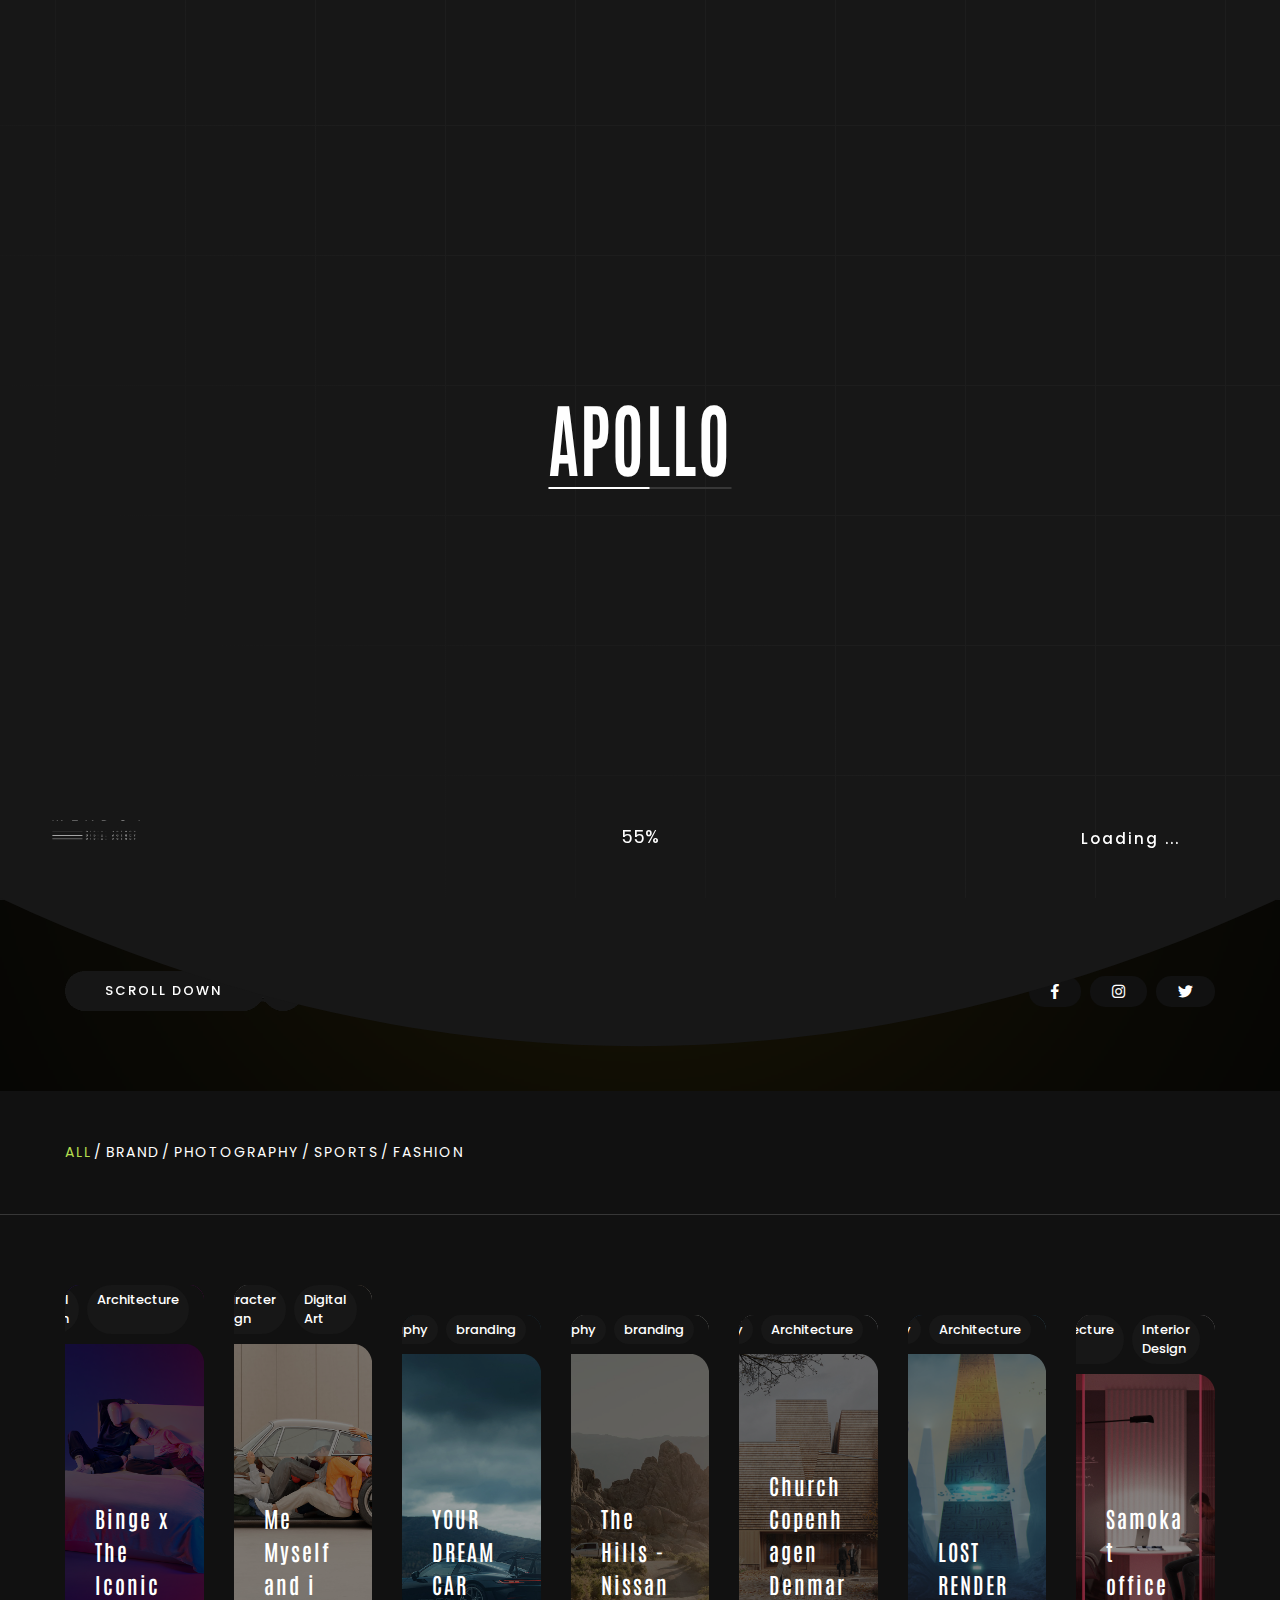
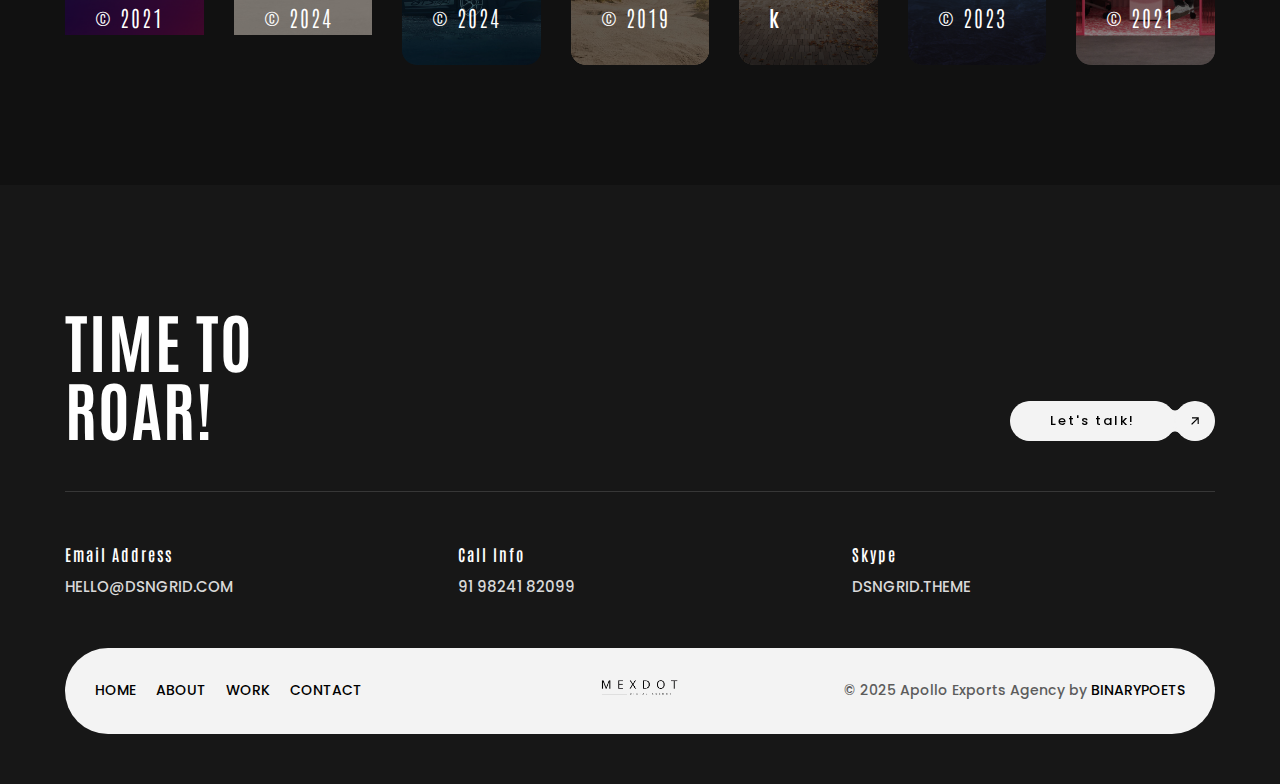
<file: works.html>
<!doctype html>
<html class="no-js" lang="">

<head>
    <meta charset="utf-8">
    <meta name="description" content="">
    <meta name="viewport" content="width=device-width, initial-scale=1">

    <link href="https://fonts.googleapis.com/css2?family=Poppins:wght@100;200;400;500&amp;display=swap"
        rel="stylesheet">
    <link href="https://fonts.googleapis.com/css2?family=Antonio:wght@100..700&display=swap" rel="stylesheet">
    <link href="https://fonts.googleapis.com/css2?family=Satisfy&display=swap" rel="stylesheet">
    <link rel="icon" href="assets/img/logo-32x32.png" sizes="32x32" />
    <link rel="icon" href="assets/img/logo-192x192.png" sizes="192x192" />

    <title>Portfolio | Apollo Enterprise</title>

    <link href="assets/css/plugins.css" rel="stylesheet" />
    <link rel="stylesheet" href="assets/css/style.css">
</head>

<body class="v-dark dsn-ajax">

    <div id="dsn_preloader" class="preloader">

        <div class="dsnload p-absolute">
            <span class="dsnload__row">
                <span class="dsnload__img">
                    <img src="assets/img/logo-light.png" class="logo-dark" alt="apollo" decoding="async"
                        loading="lazy" />
                    <img src="assets/img/logo.png" class="logo-light" alt="apollo" decoding="async" loading="lazy" />
                </span>
            </span>
            <span class="dsnload__row dsnload__row--sibling">
                <span class="dsnload__img">
                    <img src="assets/img/logo-light.png" class="logo-dark" alt="apollo" decoding="async"
                        loading="lazy" />
                    <img src="assets/img/logo.png" class="logo-light" alt="apollo" decoding="async" loading="lazy" />
                </span>
            </span>
            <span class="dsnload__row dsnload__row--sibling">
                <span class="dsnload__img">
                    <img src="assets/img/logo-light.png" class="logo-dark" alt="apollo" decoding="async"
                        loading="lazy" />
                    <img src="assets/img/logo.png" class="logo-light" alt="apollo" decoding="async" loading="lazy" />
                </span>
            </span>
            <span class="dsnload__row dsnload__row--sibling">
                <span class="dsnload__img">
                    <img src="assets/img/logo-light.png" class="logo-dark" alt="apollo" decoding="async"
                        loading="lazy" />
                    <img src="assets/img/logo.png" class="logo-light" alt="apollo" decoding="async" loading="lazy" />
                </span>
            </span>


        </div>


        <div class="logo-box v-middle">
            <h3 class="title text-upper">apollo</h3>
        </div>

        <div class="loading-count">
            <p>0</p>
        </div>

        <span class="loading-text text-uppercase mt-30 dsn-container">Loading ...</span>
        <div class="bg-load background-section d-flex align-items-end dsn-bg-pattern bg-offset bg-square">
            <svg class="dsn-separator-bottom dsn-icon-assistant-color" width="100%" height="100%" viewBox="0 0 100 10"
                preserveAspectRatio="none">
                <path class="path-anim separator__path" data-dsn-to="M 0 0 C 40 0 55 0 100 0 L 0 0 Z"
                    vector-effect="non-scaling-stroke" d="M 0 0 C 40 16 75 10 100 0 L 0 0 Z"></path>
            </svg>
        </div>

    </div>

    <svg width="0" height="0" class="p-absolute hidden">
        <defs>
            <filter id="buttonFilter">
                <feGaussianBlur in="SourceGraphic" stdDeviation="5" result="blur">
                </feGaussianBlur>
                <feColorMatrix in="blur" mode="matrix" values="1 0 0 0 0  0 1 0 0 0  0 0 1 0 0  0 0 0 19 -9"
                    result="buttonFilter"></feColorMatrix>
                <feComposite in="SourceGraphic" in2="buttonFilter" operator="atop">
                </feComposite>
                <feBlend in="SourceGraphic" in2="buttonFilter"></feBlend>
            </filter>
        </defs>
    </svg>

    <main id="main_root" class="main-root">

        <!-- ========== Menu ========== -->

        <!-- ========== Menu ========== -->
        <header id="site_menu_header" class="site-header d-none">
            <div class="main-logo">
                <a href="https://apolloent.github.io" data-dsn-text="apollo"
                    class="custom-logo-link main-brand effect-ajax" rel="home" aria-current="page">
                    <img src="assets/img/logo-light.png" class="custom-logo logo-light" alt="apollo" />
                    <img src="assets/img/logo.png" class="custom-logo logo-dark" alt="apollo" />
                </a>
            </div>
            <nav class="main-navigation ">
                <div class="menu-cover-title header-container dsn-container">MENU</div>
                <ul id="dsn-primary-list" class="primary-nav h2">
                    <li class="nav-item has-sub-menu">
                        <a title="Home" href="#0">
                            <span class="overflow ">Home</span>
                        </a>
                    </li>

                    <li class="nav-item has-sub-menu">
                        <a title="Portfolio" href="works.html">
                            <span class="overflow ">Portfolio</span>
                        </a>

                    <li class="nav-item ">
                        <a title="About" href="about.html">
                            <span class="overflow">About us</span>
                        </a>
                    </li>
                    <li class="nav-item ">
                        <a title="Contact" href="contact.html">
                            <span class="overflow">Contact</span>
                        </a>
                    </li>
                </ul>

                <div class="container-content  d-flex flex-column justify-content-center section-margin">
                    <div class="nav__info">
                        <div class="nav-content">
                            <h5 class="sm-title-block mb-10">Studio</h5>
                            26-30 New Damietta
                            El-Mahalla El-Kubra, SK1 66LM

                        </div>
                        <div class="nav-content mt-30">
                            <h5 class="sm-title-block mb-10">Contact</h5>
                            <p class="links over-hidden mb-1">
                                <a class="link-hover d-block" href="tel:00201004392260"
                                    data-hover-text="+00 (2)012 3321">+00
                                    (2)01004392260</a>
                                <a class="link-hover" href="tel:00201024552406" data-hover-text="+00 (2)012 3321">+00
                                    (2)01024552406</a>
                            </p>
                            <p class="links over-hidden"><a class="link-hover"
                                    href="mailto:apolloenterprise.mail@gmail.com"
                                    data-hover-text="apolloenterprise.mail@gmail.com">apolloenterprise.mail@gmail.com</a>
                            </p>

                        </div>
                    </div>
                    <div class="nav-social nav-content mt-30">
                        <div class="nav-social-inner p-relative">
                            <h5 class="sm-title-block mb-10">Follow us</h5>
                            <ul style="--dsn-li-name: dsn6;">
                                <li style="--dsn-li-index: 0;"><a href="#0" target="_blank"
                                        rel="nofollow noopener noreferrer">Dribbble.</a></li>
                                <li style="--dsn-li-index: 1;"><a href="#0" target="_blank"
                                        rel="nofollow noopener noreferrer">Behance.</a></li>
                                <li style="--dsn-li-index: 2;"><a href="#0" target="_blank"
                                        rel="nofollow noopener noreferrer">Linkedin.</a></li>
                                <li style="--dsn-li-index: 3;"><a href="#0" target="_blank"
                                        rel="nofollow noopener noreferrer">Twitter.</a></li>
                            </ul>
                        </div>
                    </div>
                </div>
            </nav>
            <div id="navbar_toggle" class="navbar-toggle">
                <div class="toggle-icon">
                    <div class="toggle-line"></div>
                    <div class="toggle-line"></div>
                    <div class="toggle-line"></div>
                </div>
                <div class="toggle-text">
                    <div class="text-menu">Menu</div>
                    <div class="text-open">Open</div>
                    <div class="text-close">Close</div>
                </div>
            </div>
            <div class="bg-load background-main"></div>

            <svg width="100%" height="100%" viewBox="0 0 100 100" preserveAspectRatio="none"
                class="bg-load dsn-svg-transition">
                <path vector-effect="non-scaling-stroke" d="M 0 100 V 100 Q 50 100 100 100 V 100 z" />
            </svg>

        </header>
        <!-- ========== End Menu ========== -->

        <!-- ========== End Menu ========== -->

        <div id="dsn-scrollbar">

            <!-- ========== Header ========== -->
            <header class="header-page v-dark-head dsn-header-animation pb-80 pt-section p-relative">

                <div class="box-img h-100 w-100 h-100 p-absolute top-0 right-0" data-overlay="7">
                    <img class="cover-bg-img" src="assets/img/bg.svg" alt="">
                </div>

                <div class="p-relative container dsn-hero-parallax-title h-100">
                    <div class="p-relative d-flex align-items-center w-100  h-100 ">

                        <div class="box-content z-index-1">

                            <h1 class="title-lg text-upper">Recent work</h1>

                            <div class="contact-links w-50 mt-20">
                                <p>My creative spirit comes alive in the digital realm. With nimble fingers flying
                                    across the keyboard, I craft clear experiences out of nothing but ones and zeroes.
                                </p>
                            </div>
                        </div>


                    </div>
                </div>

                <div class="footer-head w-100 p-relative mt-80 z-index-2">
                    <div class="container d-flex justify-content-between">
                        <div class="dsn-btn dsn-btn-shape rotate-icon d-flex">

                            <a class="button v-dark background-section" href="#">
                                <span class="title-btn text-upper p-relative  z-index-1 heading-color"
                                    data-animate-text="Scroll Down">
                                    <span>Scroll Down</span>
                                </span>
                            </a>

                            <span class="icon v-dark background-section">
                                <svg xmlns="http://www.w3.org/2000/svg" viewBox="0 0 384 512">
                                    <path d="M328 96h24v288h-48V177.9L81 401l-17 17-33.9-34 17-17 223-223H64V96h264z">
                                    </path>
                                </svg>
                            </span>

                        </div>

                        <div class="social-box d-flex align-items-center">

                            <ul class="dsn-socials box-social">
                                <li>
                                    <a href="#0" target="_blank" class="background-main">
                                        <i class="fab fa-facebook-f" aria-hidden="true"></i> <span>FB</span>
                                    </a>
                                </li>
                                <li>
                                    <a href="#0" target="_blank" class="background-main">
                                        <i class="fab fa-instagram" aria-hidden="true"></i> <span>IN</span>
                                    </a>
                                </li>
                                <li>
                                    <a href="#0" target="_blank" class="background-main">
                                        <i class="fab fa-twitter" aria-hidden="true"></i> <span>TW</span>
                                    </a>
                                </li>
                            </ul>
                        </div>
                    </div>
                </div>
            </header>
            <!-- ========== End Header ========== -->

            <div id="page_wrapper" class="wrapper">

                <!-- ========== Portfolio ========== -->
                <div class="our-work p-relative mb-section">
                    <div class="p-relative box-image-parallax dsn-style-cards">
                        <div class="root-posts has-filter">

                            <div class="dsn-filtering z-index-1 p-relative w-100 mb-70 pt-50 pb-50 border-bottom">

                                <div class="filtering-t w-100">
                                    <div class="filtering-wrap w-100">
                                        <div class="filtering w-100">
                                            <div class="container">
                                                <button class="active" data-filter="*" type="button">
                                                    All
                                                </button>
                                                <button type="button" class="dsn-filter-category-production"
                                                    data-filter=".brand , .category-brand">
                                                    Brand
                                                </button>
                                                <button type="button" class="dsn-filter-category-photography"
                                                    data-filter=".photography , .category-photography">
                                                    Photography
                                                </button>
                                                <button type="button"
                                                    class="sm-title-block dsn-filter-category-creative"
                                                    data-filter=".sports , .category-sports">Sports
                                                </button>
                                                <button type="button"
                                                    class="sm-title-block dsn-filter-category-creative"
                                                    data-filter=".fashion , .category-fashion">Fashion
                                                </button>
                                            </div>
                                        </div>
                                    </div>
                                </div>
                            </div>

                            <div class="container">
                                <div class="dsn-posts hover-box-item d-grid grid-md-2 dsn-isotope use-filter v-dark-head"
                                    data-dsn-gap="30px">
                                    <article
                                        class="dsn-item-post grid-item over-hidden p-relative has-border-radius brand sports">

                                        <div class="box-content d-flex ">
                                            <div class="img-cat w-100">
                                                <div class="box-image-bg w-100 over-hidden h-350 before-z-index dsn-swiper-parallax-transform p-relative"
                                                    data-overlay="7">
                                                    <img src="assets/img/portfolio/project1/1.jpg"
                                                        class="cover-bg-img dsn-swiper-parallax-transform" alt="" />
                                                </div>

                                                <div
                                                    class="cat background-main d-flex p-absolute top-0 right-0 z-index-1">
                                                    <svg class="top-svg" version="1.1"
                                                        xmlns="http://www.w3.org/2000/svg" x="0" y="0"
                                                        viewBox="0 0 100 100" xml:space="preserve">
                                                        <path d="M98.1 0h1.9v51.9h-1.9c0-27.6-22.4-50-50-50V0h50z">
                                                        </path>
                                                    </svg>
                                                    <svg class="bottom-svg" version="1.1"
                                                        xmlns="http://www.w3.org/2000/svg" x="0" y="0"
                                                        viewBox="0 0 100 100" xml:space="preserve">
                                                        <path d="M98.1 0h1.9v51.9h-1.9c0-27.6-22.4-50-50-50V0h50z">
                                                        </path>
                                                    </svg>
                                                    <span class="background-section heading-color">UX / UI Design</span>
                                                    <span class="background-section heading-color">Architecture</span>
                                                </div>
                                            </div>

                                            <div
                                                class="post-content p-30 v-dark-head p-relative z-index-1 d-flex flex-column p-absolute w-100 bottom-0">

                                                <div class="post-info">
                                                    <h2 class="post-title word-wrap d-inline-block title-block">
                                                        <a href="project-1.html" class="effect-ajax init-color"
                                                            data-dsn-ajax="work">Binge x <br> The Iconic <span
                                                                class="fw-200">©
                                                                2021</span></a>
                                                    </h2>

                                                </div>
                                            </div>
                                        </div>

                                    </article>

                                    <article
                                        class="dsn-item-post grid-item over-hidden p-relative has-border-radius fashion sports">

                                        <div class="box-content d-flex ">
                                            <div class="img-cat w-100">
                                                <div class="box-image-bg w-100 over-hidden h-350 before-z-index dsn-swiper-parallax-transform p-relative"
                                                    data-overlay="5">
                                                    <img src="assets/img/portfolio/project2/1.jpg"
                                                        class="cover-bg-img dsn-swiper-parallax-transform" alt="" />
                                                </div>

                                                <div
                                                    class="cat background-main d-flex p-absolute top-0 right-0 z-index-1">
                                                    <svg class="top-svg" version="1.1"
                                                        xmlns="http://www.w3.org/2000/svg" x="0" y="0"
                                                        viewBox="0 0 100 100" xml:space="preserve">
                                                        <path d="M98.1 0h1.9v51.9h-1.9c0-27.6-22.4-50-50-50V0h50z">
                                                        </path>
                                                    </svg>
                                                    <svg class="bottom-svg" version="1.1"
                                                        xmlns="http://www.w3.org/2000/svg" x="0" y="0"
                                                        viewBox="0 0 100 100" xml:space="preserve">
                                                        <path d="M98.1 0h1.9v51.9h-1.9c0-27.6-22.4-50-50-50V0h50z">
                                                        </path>
                                                    </svg>
                                                    <span class="background-section heading-color">Character design
                                                    </span>
                                                    <span class="background-section heading-color">Digital Art </span>
                                                </div>
                                            </div>

                                            <div
                                                class="post-content p-30 v-dark-head p-relative z-index-1 d-flex flex-column p-absolute w-100 bottom-0">

                                                <div class="post-info">
                                                    <h2 class="post-title word-wrap d-inline-block title-block">
                                                        <a href="project-2.html" class="effect-ajax init-color"
                                                            data-dsn-ajax="work">Me <br> Myself and i <span
                                                                class="fw-200">© 2024</span></a>
                                                    </h2>
                                                </div>
                                            </div>
                                        </div>

                                    </article>

                                    <article
                                        class="dsn-item-post grid-item over-hidden p-relative has-border-radius photography">

                                        <div class="box-content d-flex ">
                                            <div class="img-cat w-100">
                                                <div class="box-image-bg w-100 over-hidden h-350 before-z-index dsn-swiper-parallax-transform p-relative"
                                                    data-overlay="3">
                                                    <img src="assets/img/portfolio/project3/1.jpg"
                                                        class="cover-bg-img dsn-swiper-parallax-transform" alt="" />
                                                </div>

                                                <div
                                                    class="cat background-main d-flex p-absolute top-0 right-0 z-index-1">
                                                    <svg class="top-svg" version="1.1"
                                                        xmlns="http://www.w3.org/2000/svg" x="0" y="0"
                                                        viewBox="0 0 100 100" xml:space="preserve">
                                                        <path d="M98.1 0h1.9v51.9h-1.9c0-27.6-22.4-50-50-50V0h50z">
                                                        </path>
                                                    </svg>
                                                    <svg class="bottom-svg" version="1.1"
                                                        xmlns="http://www.w3.org/2000/svg" x="0" y="0"
                                                        viewBox="0 0 100 100" xml:space="preserve">
                                                        <path d="M98.1 0h1.9v51.9h-1.9c0-27.6-22.4-50-50-50V0h50z">
                                                        </path>
                                                    </svg>
                                                    <span class="background-section heading-color">Photography </span>
                                                    <span class="background-section heading-color">branding </span>
                                                </div>
                                            </div>

                                            <div
                                                class="post-content p-30 v-dark-head p-relative z-index-1 d-flex flex-column p-absolute w-100 bottom-0">

                                                <div class="post-info">
                                                    <h2 class="post-title word-wrap d-inline-block title-block">
                                                        <a href="project-3.html" class="effect-ajax init-color"
                                                            data-dsn-ajax="work">YOUR <br> DREAM CAR <span
                                                                class="fw-200">© 2024</span></a>
                                                    </h2>
                                                </div>
                                            </div>
                                        </div>

                                    </article>

                                    <article
                                        class="dsn-item-post grid-item over-hidden p-relative has-border-radius brand fashion">

                                        <div class="box-content d-flex ">
                                            <div class="img-cat w-100">
                                                <div class="box-image-bg w-100 over-hidden h-350 before-z-index dsn-swiper-parallax-transform p-relative"
                                                    data-overlay="6">
                                                    <img src="assets/img/portfolio/project4/1.jpg"
                                                        class="cover-bg-img dsn-swiper-parallax-transform" alt="" />
                                                </div>

                                                <div
                                                    class="cat background-main d-flex p-absolute top-0 right-0 z-index-1">
                                                    <svg class="top-svg" version="1.1"
                                                        xmlns="http://www.w3.org/2000/svg" x="0" y="0"
                                                        viewBox="0 0 100 100" xml:space="preserve">
                                                        <path d="M98.1 0h1.9v51.9h-1.9c0-27.6-22.4-50-50-50V0h50z">
                                                        </path>
                                                    </svg>
                                                    <svg class="bottom-svg" version="1.1"
                                                        xmlns="http://www.w3.org/2000/svg" x="0" y="0"
                                                        viewBox="0 0 100 100" xml:space="preserve">
                                                        <path d="M98.1 0h1.9v51.9h-1.9c0-27.6-22.4-50-50-50V0h50z">
                                                        </path>
                                                    </svg>
                                                    <span class="background-section heading-color">Photography </span>
                                                    <span class="background-section heading-color">branding </span>
                                                </div>
                                            </div>

                                            <div
                                                class="post-content p-30 v-dark-head p-relative z-index-1 d-flex flex-column p-absolute w-100 bottom-0">

                                                <div class="post-info">
                                                    <h2 class="post-title word-wrap d-inline-block title-block">
                                                        <a href="project-4.html" class="effect-ajax init-color"
                                                            data-dsn-ajax="work">The <br> Hills - Nissan <span
                                                                class="fw-200">© 2019</span></a>
                                                    </h2>
                                                </div>
                                            </div>
                                        </div>

                                    </article>

                                    <article
                                        class="dsn-item-post grid-item over-hidden p-relative has-border-radius sports photography">

                                        <div class="box-content d-flex ">
                                            <div class="img-cat w-100">
                                                <div class="box-image-bg w-100 over-hidden h-350 before-z-index dsn-swiper-parallax-transform p-relative"
                                                    data-overlay="6">
                                                    <img src="assets/img/portfolio/project5/1.jpg"
                                                        class="cover-bg-img dsn-swiper-parallax-transform" alt="" />
                                                </div>

                                                <div
                                                    class="cat background-main d-flex p-absolute top-0 right-0 z-index-1">
                                                    <svg class="top-svg" version="1.1"
                                                        xmlns="http://www.w3.org/2000/svg" x="0" y="0"
                                                        viewBox="0 0 100 100" xml:space="preserve">
                                                        <path d="M98.1 0h1.9v51.9h-1.9c0-27.6-22.4-50-50-50V0h50z">
                                                        </path>
                                                    </svg>
                                                    <svg class="bottom-svg" version="1.1"
                                                        xmlns="http://www.w3.org/2000/svg" x="0" y="0"
                                                        viewBox="0 0 100 100" xml:space="preserve">
                                                        <path d="M98.1 0h1.9v51.9h-1.9c0-27.6-22.4-50-50-50V0h50z">
                                                        </path>
                                                    </svg>
                                                    <span class="background-section heading-color">Photography </span>
                                                    <span class="background-section heading-color">Architecture </span>
                                                </div>
                                            </div>

                                            <div
                                                class="post-content p-30 v-dark-head p-relative z-index-1 d-flex flex-column p-absolute w-100 bottom-0">

                                                <div class="post-info">
                                                    <h2 class="post-title word-wrap d-inline-block title-block">
                                                        <a href="project-5.html" class="effect-ajax init-color"
                                                            data-dsn-ajax="work">Church <br> Copenhagen Denmark</a>
                                                    </h2>
                                                </div>
                                            </div>
                                        </div>

                                    </article>

                                    <article
                                        class="dsn-item-post grid-item over-hidden p-relative has-border-radius fashion">

                                        <div class="box-content d-flex ">
                                            <div class="img-cat w-100">
                                                <div class="box-image-bg w-100 over-hidden h-350 before-z-index dsn-swiper-parallax-transform p-relative"
                                                    data-overlay="5">
                                                    <img src="assets/img/portfolio/project6/1.jpg"
                                                        class="cover-bg-img dsn-swiper-parallax-transform" alt="" />
                                                </div>

                                                <div
                                                    class="cat background-main d-flex p-absolute top-0 right-0 z-index-1">
                                                    <svg class="top-svg" version="1.1"
                                                        xmlns="http://www.w3.org/2000/svg" x="0" y="0"
                                                        viewBox="0 0 100 100" xml:space="preserve">
                                                        <path d="M98.1 0h1.9v51.9h-1.9c0-27.6-22.4-50-50-50V0h50z">
                                                        </path>
                                                    </svg>
                                                    <svg class="bottom-svg" version="1.1"
                                                        xmlns="http://www.w3.org/2000/svg" x="0" y="0"
                                                        viewBox="0 0 100 100" xml:space="preserve">
                                                        <path d="M98.1 0h1.9v51.9h-1.9c0-27.6-22.4-50-50-50V0h50z">
                                                        </path>
                                                    </svg>
                                                    <span class="background-section heading-color">Photography </span>
                                                    <span class="background-section heading-color">Architecture </span>
                                                </div>
                                            </div>

                                            <div
                                                class="post-content p-30 v-dark-head p-relative z-index-1 d-flex flex-column p-absolute w-100 bottom-0">

                                                <div class="post-info">
                                                    <h2 class="post-title word-wrap d-inline-block title-block">
                                                        <a href="project-6.html" class="effect-ajax init-color"
                                                            data-dsn-ajax="work">LOST <br> RENDER <span class="fw-200">©
                                                                2023</span></a>
                                                    </h2>
                                                </div>
                                            </div>
                                        </div>

                                    </article>

                                    <article
                                        class="dsn-item-post grid-item over-hidden p-relative has-border-radius brand photography">

                                        <div class="box-content d-flex ">
                                            <div class="img-cat w-100">
                                                <div class="box-image-bg w-100 over-hidden h-350 before-z-index dsn-swiper-parallax-transform p-relative"
                                                    data-overlay="4">
                                                    <img src="assets/img/portfolio/project7/1.jpg"
                                                        class="cover-bg-img dsn-swiper-parallax-transform" alt="" />
                                                </div>

                                                <div
                                                    class="cat background-main d-flex p-absolute top-0 right-0 z-index-1">
                                                    <svg class="top-svg" version="1.1"
                                                        xmlns="http://www.w3.org/2000/svg" x="0" y="0"
                                                        viewBox="0 0 100 100" xml:space="preserve">
                                                        <path d="M98.1 0h1.9v51.9h-1.9c0-27.6-22.4-50-50-50V0h50z">
                                                        </path>
                                                    </svg>
                                                    <svg class="bottom-svg" version="1.1"
                                                        xmlns="http://www.w3.org/2000/svg" x="0" y="0"
                                                        viewBox="0 0 100 100" xml:space="preserve">
                                                        <path d="M98.1 0h1.9v51.9h-1.9c0-27.6-22.4-50-50-50V0h50z">
                                                        </path>
                                                    </svg>
                                                    <span class="background-section heading-color">Architecture </span>
                                                    <span class="background-section heading-color">Interior Design
                                                    </span>
                                                </div>
                                            </div>

                                            <div
                                                class="post-content p-30 v-dark-head p-relative z-index-1 d-flex flex-column p-absolute w-100 bottom-0">

                                                <div class="post-info">
                                                    <h2 class="post-title word-wrap d-inline-block title-block">
                                                        <a href="project-7.html" class="effect-ajax init-color"
                                                            data-dsn-ajax="work">Samokat <br> office <span
                                                                class="fw-200">© 2021</span></a>
                                                    </h2>
                                                </div>
                                            </div>
                                        </div>

                                    </article>
                                </div>
                            </div>

                        </div>
                    </div>
                </div>
                <!-- ========== End Portfolio ========== -->

                <section class="next-page background-section pt-section pb-50">
                    <div class="container">
                        <div class="tob-box d-flex justify-content-between align-items-end border-bottom pb-50 mb-50">
                            <h2 class="title text-upper">time to <br> roar! </h2>

                            <div class="dsn-btn dsn-btn-shape d-flex">

                                <a class="button background-main v-light" href="#">
                                    <span class="title-btn p-relative  z-index-1 heading-color"
                                        data-animate-text="Let's talk!">
                                        <span>Let's talk!</span>
                                    </span>
                                </a>

                                <span class="icon background-main v-light">
                                    <svg xmlns="http://www.w3.org/2000/svg" viewBox="0 0 384 512">
                                        <path
                                            d="M328 96h24v288h-48V177.9L81 401l-17 17-33.9-34 17-17 223-223H64V96h264z">
                                        </path>
                                    </svg>
                                </span>

                            </div>
                        </div>
                    </div>

                    <div class="container over-hidden">
                        <div class="bottom-box ">
                            <div class="d-grid grid-md-3">
                                <div class="info-item">
                                    <h6 class="mb-10">Email Address</h6>
                                    <a class="text-upper" href="#">hello@dsngrid.com</a>
                                </div>

                                <div class="info-item">
                                    <h6 class="mb-10">Call Info</h6>
                                    <a class="text-upper" href="#">91 98241 82099</a>
                                </div>

                                <div class="info-item">
                                    <h6 class="mb-10">Skype</h6>
                                    <a class="text-upper" href="#">dsngrid.theme</a>
                                </div>
                            </div>

                        </div>
                    </div>

                    <div class="container">
                        <footer class="footer-personal v-light mt-50">
                            <div class="d-grid grid-md-3 align-items-center">
                                <div class="links">
                                    <ul class="d-flex">
                                        <li><a href="index.html">HOME</a></li>
                                        <li><a href="about.html">ABOUT</a></li>
                                        <li><a href="works.html">WORK</a></li>
                                        <li><a href="contact.html">CONTACT</a></li>
                                    </ul>
                                </div>

                                <div class="dsn-logo main-logo d-flex align-items-center justify-content-center">
                                    <div class="main-logo">
                                        <a href="#" class="custom-logo-link main-brand effect-ajax">
                                            <img class="custom-logo logo-light" src="assets/img/logo-light.png" alt="">
                                            <img class="custom-logo logo-dark" src="assets/img/logo.png" alt="">
                                        </a>
                                    </div>
                                </div>

                                <div class="copyright">
                                    <p class="over-hidden">
                                        © 2025 Apollo Exports Agency by
                                        <a href="https://binary-poets.github.io" class="link-hover"
                                            data-hover-text="Binary Poets" target="_blank">BINARYPOETS</a>
                                    </p>
                                </div>
                            </div>
                        </footer>
                    </div>
                </section>

            </div>

        </div>



    </main>
    <!-- ========== Cursor ========== -->
    <div id="dsn_cursor" class="ball"></div>
    <div id="dsn_cursor_inner" class="ball"></div>
    <!-- ========== End Cursor ========== -->


    <script src="assets/js/jquery-3.7.1.min.js"></script>
    <script src="assets/js/plugins.min.js"></script>
    <script src="assets/js/plugins/dsn-grid.min.js"></script>
    <script src="assets/js/custom.js"></script>
</body>

</html>
</file>
<file: assets/css/plugins.css>
/*-----------------------------------------------------------------------------------

	Template Name: Apollo Enterprise
	Template URI: https://apolloent.github.io
	Description:  A clean, modern, and responsive HTML5 template for business and corporate websites.
	Author: Nur Hasan Masum
	Author URI: https://masumhasan.github.io
	Version: 1.0

-----------------------------------------------------------------------------------*/

/* ----------------------------------------------------------------
			[ All Css Plugins & Helper Classes File ]
-----------------------------------------------------------------*/

/* == fontawesome == */
@import url("plugins/fontawesome-all.min.css");

/* == Swiper == */
@import url("plugins/swiper.min.css");

/* == animatedheadline == */
@import url("plugins/jquery.animatedheadline.css");

/* == fancybox popup == */
@import url("plugins/fancybox.css");

/* == magnific popup == */
@import url("plugins/fjGallery.css");

/* == Helper Class == */
@import url("global.css");
</file>
<file: assets/css/style.css>
/*-----------------------------------------------------------

  Template Name: Apollo Enterprise
  Template URI: https://apolloent.github.io
  Description: Export Import Company
  Author: Nur Hasan Masum
  Author URI: https://masumhasan.github.io
  Version: 1.0.0

-------------------------------------------------------------*/
/*-----------------------------------------------------------



-------------------------------------------------------------*/
:root, :root .v-light, :root .v-light-head {
  --bg-color: #F3F3F3;
  --assistant-color: #E9E9E9;
  --theme-color: #b3de4f;
  --theme-color-font: #fff;
  --font-color: #5c5c5c;
  --heading-color: #000;
  --border-color: #dcdcdc;
  --smooth-color: #141414;
  --reverse-color: #141414;
  --reverse-heading-color: #fff;
  --bg-btn: #f6fafd;
  /**
     Elementor color
  */
  --divider-color: var(--border-color);
}
:root .background-theme, :root.background-theme, :root .calendar_wrap table tr td#today, :root .v-light .background-theme, :root .v-light.background-theme, :root .v-light .calendar_wrap table tr td#today, :root .v-light-head .background-theme, :root .v-light-head.background-theme, :root .v-light-head .calendar_wrap table tr td#today {
  --heading-color: #fff;
  --font-color: #fff;
  color: var(--font-color);
}

:root .v-dark, :root .v-dark-head {
  --bg-color: #111;
  --assistant-color: #171717;
  --theme-color: #b3de4f;
  --font-color: #d9d9d9;
  --heading-color: #fff;
  --border-color: #373737;
  --smooth-color: #f9f9f9;
  --reverse-color: #f9f9f9;
  --reverse-heading-color: #000;
  --bg-btn: #0a0909;
}

@media only screen and (max-width: 991px) {
  .v-dark-head-mobile {
    --bg-color: #111;
    --assistant-color: #171717;
    --theme-color: #b3de4f;
    --font-color: #d9d9d9;
    --heading-color: #fff;
    --border-color: #373737;
    --smooth-color: #f9f9f9;
    --reverse-color: #f9f9f9;
    --reverse-heading-color: #000;
    --bg-btn: #0a0909;
  }
}
:root {
  --body-font: "Poppins", sans-serif;
  --heading-font: "Antonio", sans-serif;
  --font-code: Menlo, monaco, Consolas, Lucida Console, monospace;
  --font-pre: "Satisfy", cursive;
  --font-size-base: 15px;
  --font-size-h1: 40px;
  --font-size-h2: 35px;
  --font-size-h3: 30px;
  --font-size-h4: 25px;
  --font-size-h5: 22px;
  --font-size-h6: 16px;
  --menu-size: 12px;
  --line-height-base: 1.5;
  --line-height-content: 1.8;
  --font-weight-heading: 600;
  --font-weight-body: 500;
  --smooth-width: 4px;
  --bg-overlay: #000;
  --overlay-blend-mode: unset;
}
@media only screen and (min-width: 1400px) {
  :root {
    --dsn-gap-container: 100px;
    --title-heading: 65px;
  }
  :root .container, :root .dsn-left-container, :root .dsn-right-container {
    --dsn-gap-container: 50px;
  }
}
@media only screen and (max-width: 1399px) {
  :root {
    --dsn-gap-container: 50px;
    --title-heading: 65px;
  }
}
@media only screen and (max-width: 1200px) {
  :root {
    --title-heading: 65px;
  }
}
@media only screen and (min-width: 992px) {
  :root {
    --margin-padding: 120px;
    --box-padding: 80px 40px;
  }
  :root .d-lg-none {
    display: none;
  }
}
@media only screen and (max-width: 991px) {
  :root {
    --margin-padding: 80px;
    --box-padding: 60px var(--dsn-gap-container);
    --title-heading: 45px;
  }
}
@media only screen and (min-width: 768px) and (max-width: 991px) {
  :root {
    --dsn-gap-container: 40px;
  }
}
@media only screen and (min-width: 576px) and (max-width: 767px) {
  :root {
    --dsn-gap-container: 25px;
    --title-heading: 47px;
  }
}
@media only screen and (max-width: 575px) {
  :root {
    --dsn-gap-container: 15px;
    --title-heading: 37px;
  }
}

/* -------------------------------------------------------
                   Core
-------------------------------------------------------- */
html {
  font-size: var(--font-size-base);
  scroll-behavior: initial;
}

body {
  background-color: var(--bg-color);
  color: var(--font-color);
  line-height: var(--line-height-base);
  font-family: var(--body-font);
  font-weight: var(--font-weight-body);
  margin: 0;
  text-rendering: optimizeLegibility;
  transition: 100ms;
  transition-property: background-color, color;
  width: 100%;
  min-height: 100%;
}

#dsn_cursor, #dsn_cursor_inner {
  position: fixed;
  top: 0;
  left: 0;
  border-radius: 50%;
  pointer-events: none;
  z-index: 99;
}
body:not(.dsn-cursor-effect) #dsn_cursor, body:not(.dsn-cursor-effect) #dsn_cursor_inner {
  display: none;
}
@media only screen and (max-width: 991px) {
  #dsn_cursor, #dsn_cursor_inner {
    display: none;
  }
}

#dsn_cursor {
  width: 30px;
  height: 30px;
  border: 2px solid var(--theme-color);
}
#dsn_cursor path {
  display: none;
  stroke-dasharray: 400;
  stroke-dashoffset: 400;
  stroke-width: 1;
}

#dsn_cursor_inner {
  width: 7px;
  height: 7px;
  background-color: var(--theme-color);
}

#dsn_preloader {
  position: fixed;
  width: 100vw;
  max-width: 100%;
  height: 100vh;
  z-index: 101;
  flex-direction: column;
  overflow: hidden;
  left: 0;
}
#dsn_preloader .bg-load {
  z-index: -1;
}
@media only screen and (min-width: 992px) {
  #dsn_preloader {
    --width-loading-circle: 25vw ;
  }
}
@media only screen and (max-width: 991px) {
  #dsn_preloader {
    --width-loading-circle: 50vw ;
  }
}
#dsn_preloader .logo-box:after, #dsn_preloader .logo-box:before {
  content: "";
  position: absolute;
  left: 0;
  height: 2px;
  bottom: -5px;
}
#dsn_preloader .logo-box:after {
  width: var(--wd-progress, 0);
  background-color: var(--heading-color);
}
#dsn_preloader .logo-box:before {
  width: 100%;
  background-color: var(--border-color);
}
#dsn_preloader .loading-count {
  color: var(--heading-color);
  position: absolute;
  bottom: 50px;
  left: 50%;
  transform: translateX(-50%);
  font-size: 18px;
  font-weight: 400;
  letter-spacing: 0;
}
#dsn_preloader .loading-text {
  position: absolute;
  color: var(--heading-color);
  right: var(--dsn-gap-container);
  bottom: 50px;
  letter-spacing: 2px;
}

.dsnload {
  bottom: 50px;
  left: var(--dsn-gap-container);
}
.dsnload .dsnload__img {
  display: block;
  transform-origin: bottom left;
  animation: moveIn 2s 0s cubic-bezier(0.36, 0, 0.06, 1) alternate infinite;
}
.dsnload .dsnload__img img {
  width: 96px;
}
.dsnload .dsnload__row:nth-child(1) {
  -webkit-clip-path: polygon(-10% 75%, 110% 75%, 110% 110%, -10% 110%);
          clip-path: polygon(-10% 75%, 110% 75%, 110% 110%, -10% 110%);
}
.dsnload .dsnload__row:nth-child(1) .dsnload__img {
  transform: translateY(-0.1em);
}
.dsnload .dsnload__row:nth-child(2) {
  -webkit-clip-path: polygon(-10% 50%, 110% 50%, 110% 75.3%, -10% 75.3%);
          clip-path: polygon(-10% 50%, 110% 50%, 110% 75.3%, -10% 75.3%);
}
.dsnload .dsnload__row:nth-child(2) .dsnload__img {
  transform: translateY(-0.3em) scaleY(1.1);
}
.dsnload .dsnload__row:nth-child(3) {
  -webkit-clip-path: polygon(-10% 25%, 110% 25%, 110% 50.3%, -10% 50.3%);
          clip-path: polygon(-10% 25%, 110% 25%, 110% 50.3%, -10% 50.3%);
}
.dsnload .dsnload__row:nth-child(3) .dsnload__img {
  transform: translateY(-0.5em) scaleY(1.2);
}
.dsnload .dsnload__row:nth-child(4) {
  -webkit-clip-path: polygon(-10% 0%, 110% 0%, 110% 25.3%, -10% 25.3%);
          clip-path: polygon(-10% 0%, 110% 0%, 110% 25.3%, -10% 25.3%);
}
.dsnload .dsnload__row:nth-child(4) .dsnload__img {
  transform: translateY(-0.7em) scaleY(1.3);
}
.dsnload .dsnload__row.dsnload__row--sibling {
  position: absolute;
  top: 0;
  left: 0;
  -webkit-user-select: none;
          user-select: none;
}

@keyframes moveIn {
  50%, 100% {
    transform: translateY(0em);
  }
  0% {
    opacity: 0;
    filter: blur(5px);
  }
  100% {
    opacity: 1;
    filter: blur(0px);
  }
}
@keyframes spin {
  0% {
    transform: rotate(0deg);
  }
  100% {
    transform: rotate(360deg);
  }
}
.day-night {
  position: fixed;
  z-index: 100;
  top: 50px;
  width: 30px;
  height: 30px;
  cursor: pointer;
  text-align: center;
}
@media only screen and (min-width: 1400px) {
  .day-night {
    left: 20px;
  }
}
@media only screen and (max-width: 1399px) {
  .day-night {
    left: 10px;
  }
}
.day-night svg {
  width: 30px;
  height: 30px;
}
.day-night .title-mode {
  writing-mode: vertical-rl;
  -webkit-text-orientation: mixed;
          text-orientation: mixed;
  margin-top: 10px;
  letter-spacing: 7px;
  background-color: var(--assistant-color);
  width: 40px;
  margin-left: -5px;
  padding-bottom: 10px;
  border-radius: 0 0 15px 15px;
  line-height: 38px;
}
.day-night .title-mode:before {
  content: "";
  position: absolute;
  left: -5px;
  top: -10px;
  height: 50px;
  width: 40px;
  background-color: inherit;
  z-index: -1;
  border-radius: 15px 15px 0 0;
}
@media only screen and (max-width: 991px) {
  .day-night {
    top: 30px;
    left: 200px;
    display: none;
  }
}
@media only screen and (max-width: 767px) {
  .day-night {
    top: 50px;
    left: 150px;
    display: none;
  }
}
.day-night .night,
.day-night .moon {
  position: absolute;
  top: 0;
  right: 0;
  bottom: 0;
  left: 0;
  width: 100%;
  height: 100%;
  pointer-events: none;
  transition: opacity 0.2s;
  border-radius: 100%;
  opacity: 0;
}
.day-night .night svg,
.day-night .moon svg {
  width: 100%;
  height: 100%;
}
.day-night .night {
  border: 1px solid rgba(255, 255, 255, 0.18);
  background-color: #fff;
  opacity: 1;
}
.day-night .night svg {
  fill: #000;
  width: 100%;
  height: 100%;
}
.day-night .moon {
  border: 1px solid rgba(255, 255, 255, 0.18);
  background-color: #000;
  opacity: 0;
}
.day-night .moon svg {
  transform: rotate(270deg);
  fill: #f0f0f0;
}
.v-light .day-night .night {
  opacity: 0;
}
.v-light .day-night .moon {
  opacity: 1;
}

#main_root:before, #main_root:after {
  clear: both;
  min-height: 1px;
  display: block;
}

#page_wrapper {
  position: relative;
  z-index: 1;
}

.elementor-widget-dsn_bg_mask.elementor-element.elementor-absolute, .elementor-widget-dsn_bg_mask.elementor-element.elementor-fixed {
  z-index: 0;
}

.bg-load {
  position: fixed;
  top: 0;
  left: 0;
  width: 100%;
  height: 100%;
  z-index: 99;
}
.bg-load svg {
  fill: var(--dsn-color-icon, var(--theme-color));
  pointer-events: none;
  width: 100%;
  height: 150px;
}
.bg-load svg.dsn-separator-bottom {
  transform: translateY(148px);
}
.bg-load svg.dsn-separator-top {
  transform: translateY(-148px) rotate(180deg);
}

.dsn-heading-title.p-10 {
  padding-top: 5px;
  padding-bottom: 5px;
  letter-spacing: 2px;
}

#line_head {
  position: fixed;
  z-index: -1;
  top: 0;
  left: 0;
  width: 100%;
  height: 100%;
  pointer-events: none;
  opacity: 0.2;
}
#line_head > .container {
  position: relative;
  height: 100%;
  left: 50%;
  transform: translateX(-50%);
  border-left: 1px solid var(--border-color);
  border-right: 1px solid var(--border-color);
}
#line_head > .container:before {
  content: "";
  display: block;
  position: relative;
  width: 1px;
  background-color: var(--border-color);
  height: 100%;
  margin: 0 auto;
}

.dsn-separator:not(.dsn-duration) {
  display: none;
}

.footer-animate.svg-animate .dsn-separator {
  top: 0;
  fill: var(--dsn-color-icon, var(--theme-color));
  position: absolute;
  display: block;
  pointer-events: none;
  width: 100%;
  height: 150px;
  z-index: 10;
  left: 0;
  background-color: transparent;
}
@media only screen and (max-width: 991px) {
  .footer-animate.svg-animate .dsn-separator {
    height: 100px;
  }
}
@media only screen and (max-width: 991px) {
  .footer-animate.svg-animate .dsn-separator {
    height: 80px;
  }
}
@media only screen and (max-width: 400px) {
  .footer-animate.svg-animate .dsn-separator {
    height: 50px;
  }
}

.dsn-separator-up {
  top: -1px;
}

.aspect-ratio-1 .box-image-link {
  overflow: hidden;
  position: relative;
  aspect-ratio: 1/1;
  border-radius: 50%;
}

.clip-path-circle .swiper-slide {
  -webkit-clip-path: circle(44% at 50% 50%);
          clip-path: circle(44% at 50% 50%);
}

.background-overlay {
  height: 100%;
  width: 100%;
  top: 0;
  left: 0;
  position: absolute;
  pointer-events: none;
}

.bg-pattern {
  background-image: url("../img/dotted.svg");
  background-position: center center;
  background-repeat: no-repeat;
  background-size: cover;
  opacity: 0.6;
  z-index: -1;
}

.bg-line {
  position: absolute;
  width: 100%;
  height: 100%;
  right: 0;
  bottom: 0;
  background-image: url("../img/shap-line.svg");
  background-position: bottom right;
  background-repeat: no-repeat;
  opacity: 0.6;
  z-index: 0;
}

.pt-header {
  padding-top: 160px;
}

.dsn-align-center {
  position: relative;
  min-height: 100vh;
  display: flex;
  align-items: center;
}
.dsn-align-center > * {
  width: 100%;
}

@media only screen and (max-width: 991px) {
  .left-box-image.mb-section, .box-info.mt-section {
    --margin-padding: 0;
  }

  .box-info.p-80 {
    padding: var(--box-padding);
  }
}
@media only screen and (max-width: 767px) {
  .dsn-def-btn.justify-content-end, .dsn-normal-btn.justify-content-end {
    justify-self: inherit;
  }
}
/**
dsn-bg-pattern bg-square
 */
.dsn-bg-pattern {
  --bg-offset: 50deg;
}
.dsn-bg-pattern:before {
  position: absolute;
  content: "";
  width: 100%;
  height: 100%;
  left: 0;
  top: 0;
  opacity: var(--bg-opacity, 0.2);
  background-position: center center;
  background-size: cover;
}
.dsn-bg-pattern.bg-offset > * {
  z-index: 1;
}
.dsn-bg-pattern.bg-offset:after {
  position: absolute;
  content: "";
  width: 100%;
  height: 100%;
  left: 0;
  top: 0;
  background-position: center center;
  background-size: cover;
  pointer-events: none;
  z-index: 0;
  background-image: linear-gradient(var(--bg-offset), var(--bg-color) 20%, transparent 50%);
}
.dsn-bg-pattern.bg-offset.background-section:after, .background-section .dsn-bg-pattern.bg-offset:after {
  background-image: linear-gradient(var(--bg-offset), var(--assistant-color) 20%, transparent 50%);
}
.dsn-bg-pattern.bg-offset.background-theme:after, .background-theme .dsn-bg-pattern.bg-offset:after {
  background-image: linear-gradient(var(--bg-offset), var(--assistant-color) 20%, transparent 50%);
}
.dsn-bg-pattern.bg-square:before {
  background-size: var(--bg-size, 130px 130px);
  background-image: linear-gradient(to right, var(--border-color) 1px, transparent 1px), linear-gradient(to bottom, var(--border-color) 1px, transparent 1px);
}
.dsn-bg-pattern.bg-line:before {
  background-image: url("../img/bg-line.png");
  background-repeat: no-repeat;
  opacity: var(--bg-opacity, 0.5);
}

.pattern-size-130 {
  --bg-size: 130px 130px;
}

.pattern-opacity-5 {
  --bg-opacity: 0.5;
}

.bg-arc {
  background-image: url("../img/bg-arc.png");
  background-position: top right;
  background-repeat: no-repeat;
  background-size: contain;
}

.background-heading {
  background-color: var(--heading-color);
}

@media only screen and (min-width: 768px) {
  .border-rdu-lg {
    border-radius: 80px;
  }
}
@media only screen and (max-width: 767px) {
  .border-rdu-lg {
    border-radius: 17px;
  }
}
.border-rdu-lg.border-style {
  padding: 30px 40px;
}

.title-scroll {
  white-space: nowrap;
}

@media only screen and (max-width: 1399px) {
  .title-lg {
    font-size: 120px;
    line-height: 100px;
  }
}
@media only screen and (min-width: 992px) {
  .title-lg {
    font-size: 120px;
    line-height: 130px;
  }
}
@media only screen and (min-width: 768px) and (max-width: 991px) {
  .title-lg {
    font-size: 90px;
  }
}
@media only screen and (max-width: 767px) {
  .title-lg {
    font-size: 75px;
  }
}
@media only screen and (max-width: 575px) {
  .title-lg {
    font-size: 45px;
    line-height: 65px;
  }
}

@media only screen and (max-width: 991px) {
  .dn-tablet {
    display: none;
  }
}
@media only screen and (max-width: 767px) {
  .dn-mobile {
    display: none;
  }
}
.dsn-fill.color-light span.word {
  -webkit-text-fill-color: rgba(255, 255, 255, var(--opacity, 0.1));
}
.dsn-fill:not(.color-light) span.word {
  -webkit-text-fill-color: rgba(0, 0, 0, var(--opacity, 0.1));
}
.dsn-fill span.word {
  -webkit-background-clip: text;
  background-repeat: no-repeat;
  background-image: linear-gradient(var(--heading-color), var(--heading-color));
  background-size: 0 100%;
}

.active-v-scroll .grid-item {
  position: sticky;
  top: 0;
  display: flex;
  align-items: center;
}
.active-v-scroll .grid-item .box-content {
  position: relative;
  width: 100%;
}
.active-v-scroll .grid-item:not(:last-child) {
  height: 100vh;
}

.pin-spacer .grid-item {
  pointer-events: auto;
}

input::placeholder,
textarea::placeholder,
.form-control::placeholder,
.form-box input::placeholder,
.form-box textarea::placeholder {
  color: var(--font-color);
}

input[type=search]::-webkit-search-decoration {
  display: none;
}

fieldset {
  padding: 30px;
}
fieldset form > * {
  margin-bottom: 30px;
}
fieldset form:last-child {
  margin-bottom: 0;
}
fieldset form p {
  margin-top: 0;
}
fieldset form textarea,
fieldset form input {
  margin-bottom: 0;
  padding: 10px;
}

.dsn-no-results .dsn-search .search-form input {
  min-width: 460px;
}

.entry-form label {
  font-weight: 600;
  font-family: var(--heading-font);
  padding-bottom: 10px;
  display: block;
}
.entry-form input,
.entry-form textarea {
  font-family: var(--heading-font);
  font-size: 14px;
  width: 100%;
  border: none;
  border-bottom: 1px solid var(--border-color);
  color: var(--heading-color);
  padding: 10px;
  letter-spacing: 2px;
  background-color: var(--assistant-color);
}
.entry-form input::placeholder,
.entry-form textarea::placeholder {
  color: var(--heading-color);
  font-size: 14px;
  letter-spacing: 2px;
}
.entry-form textarea {
  min-height: 80px;
}

.dsn-def-btn > *,
.dsn-def-btn > * .dsn-btn,
.dsn-normal-btn > *,
.dsn-normal-btn > * .dsn-btn {
  display: flex;
  align-items: center;
}

.dsn-normal-btn > * .dsn-btn {
  justify-content: center;
}

.dsn-btn {
  position: relative;
  text-align: center;
}
.dsn-btn .title-btn,
.dsn-btn .dsn-icon {
  z-index: 2;
}
.dsn-btn .icon-circle {
  z-index: 1 !important;
}
.dsn-btn .btn-icon-left {
  margin-right: 10px;
}
.dsn-btn .btn-icon-right {
  margin-left: 10px;
}
.dsn-btn .title-btn {
  position: relative;
  font-size: 13px;
  line-height: 1.2;
  letter-spacing: 2px;
}

.dsn-def-btn {
  --dsn-icon-size: 15px;
}
.dsn-def-btn .dsn-btn,
.dsn-def-btn .dsn-icon:before,
.dsn-def-btn .dsn-icon i,
.dsn-def-btn .dsn-icon svg {
  transition: 0.45s cubic-bezier(0.65, 0, 0.076, 1);
  transition-property: width, padding, margin;
}
.dsn-def-btn .icon-circle {
  display: none;
}
.dsn-def-btn .dsn-icon {
  width: 50px;
  height: 50px;
  line-height: 50px;
  border-radius: 50px;
  z-index: 0;
  display: flex;
  justify-content: center;
  align-items: center;
}
.dsn-def-btn .dsn-icon > * {
  position: relative;
  z-index: 1;
}
.dsn-def-btn .dsn-icon:before {
  content: "";
  position: absolute;
  width: inherit;
  height: inherit;
  border-radius: inherit;
}
.dsn-def-btn .dsn-icon.btn-icon-left:before {
  left: 0;
}
.dsn-def-btn .dsn-icon.btn-icon-right:before {
  right: 0;
}

.dsn-def-btn:not(.dsn-hover-icon) .dsn-btn:hover.has-icon-left {
  padding-right: 50px;
}
.dsn-def-btn:not(.dsn-hover-icon) .dsn-btn:hover.has-icon-left .dsn-icon i,
.dsn-def-btn:not(.dsn-hover-icon) .dsn-btn:hover.has-icon-left .dsn-icon svg {
  margin-left: calc(50px / 2);
}
.dsn-def-btn:not(.dsn-hover-icon) .dsn-btn:hover.has-icon-right {
  padding-left: calc(50px / 2);
}
.dsn-def-btn:not(.dsn-hover-icon) .dsn-btn:hover.has-icon-right .dsn-icon i,
.dsn-def-btn:not(.dsn-hover-icon) .dsn-btn:hover.has-icon-right .dsn-icon svg {
  margin-right: calc(50px / 2);
}
.dsn-def-btn:not(.dsn-hover-icon) .dsn-btn:hover .dsn-icon:before {
  width: 100%;
}

.dsn-def-btn.dsn-hover-icon .dsn-btn .title-btn {
  position: relative;
  padding-bottom: 5px;
}
.dsn-def-btn.dsn-hover-icon .dsn-btn .title-btn:after {
  position: absolute;
  content: "";
  left: 0;
  bottom: 0;
  width: 100%;
  height: 1px;
  background-color: var(--border-color);
  transform-origin: right;
}
.dsn-def-btn.dsn-hover-icon .dsn-btn .dsn-icon {
  position: absolute;
  margin-bottom: 5px;
}
.dsn-def-btn.dsn-hover-icon .dsn-btn .dsn-icon.btn-icon-left, .dsn-def-btn.dsn-hover-icon .dsn-btn .dsn-icon.btn-icon-left:after {
  left: 0;
}
.dsn-def-btn.dsn-hover-icon .dsn-btn .dsn-icon.btn-icon-right, .dsn-def-btn.dsn-hover-icon .dsn-btn .dsn-icon.btn-icon-right:after {
  right: 0;
}
.dsn-def-btn.dsn-hover-icon .dsn-btn .dsn-icon:after {
  content: "";
  position: absolute;
  width: 7px;
  height: 7px;
  line-height: 7px;
  border-radius: 50px;
  border: 1px solid var(--heading-color);
  top: 50%;
  transform: translateY(-50%);
  z-index: -1;
}
.dsn-def-btn.dsn-hover-icon .dsn-btn .dsn-icon:before {
  transform: scale(0);
}
.dsn-def-btn.dsn-hover-icon .dsn-btn .dsn-icon i,
.dsn-def-btn.dsn-hover-icon .dsn-btn .dsn-icon svg {
  opacity: 0;
}
.dsn-def-btn.dsn-hover-icon .dsn-btn .dsn-icon,
.dsn-def-btn.dsn-hover-icon .dsn-btn .dsn-icon:before,
.dsn-def-btn.dsn-hover-icon .dsn-btn .dsn-icon:after,
.dsn-def-btn.dsn-hover-icon .dsn-btn i,
.dsn-def-btn.dsn-hover-icon .dsn-btn svg,
.dsn-def-btn.dsn-hover-icon .dsn-btn .title-btn,
.dsn-def-btn.dsn-hover-icon .dsn-btn .title-btn:after {
  transition: 0.45s cubic-bezier(0.65, 0, 0.076, 1);
}
.dsn-def-btn.dsn-hover-icon .dsn-btn.has-icon-left .title-btn {
  margin-left: 15px;
}
.dsn-def-btn.dsn-hover-icon .dsn-btn.has-icon-right .title-btn {
  margin-right: 15px;
}
.dsn-def-btn.dsn-hover-icon .dsn-btn:hover.has-icon-left .title-btn {
  margin-left: calc(50px + 10px);
}
.dsn-def-btn.dsn-hover-icon .dsn-btn:hover.has-icon-right .title-btn {
  margin-right: calc(50px + 10px);
}
.dsn-def-btn.dsn-hover-icon .dsn-btn:hover .dsn-icon {
  width: 50px;
  height: 50px;
  line-height: 50px;
  border-radius: 50px;
  z-index: 0;
  border: 0;
}
.dsn-def-btn.dsn-hover-icon .dsn-btn:hover .dsn-icon.btn-icon-left:after {
  left: 25px;
}
.dsn-def-btn.dsn-hover-icon .dsn-btn:hover .dsn-icon.btn-icon-right:after {
  right: 25px;
}
.dsn-def-btn.dsn-hover-icon .dsn-btn:hover .dsn-icon:before,
.dsn-def-btn.dsn-hover-icon .dsn-btn:hover .dsn-icon i,
.dsn-def-btn.dsn-hover-icon .dsn-btn:hover .dsn-icon svg {
  transform: none;
  opacity: 1;
}
.dsn-def-btn.dsn-hover-icon .dsn-btn:hover .title-btn:after {
  transform: scale(0);
}

.dsn-normal-btn .dsn-btn {
  padding: 12px 18px;
}

.dsn-default-btn .dsn-btn.button-def-padding {
  padding: 10px 24px;
}
.dsn-default-btn .dsn-btn.border-rdu {
  border-radius: 31px;
}
.dsn-default-btn .dsn-btn .dsn-icon {
  padding: 7px 17px;
  border-radius: 26px;
  display: flex;
  align-items: center;
  justify-content: center;
}
.dsn-default-btn .dsn-btn .dsn-icon.no-padding {
  padding: 0;
}

.dsn-btn .title-btn[data-animate-text] {
  overflow: hidden;
}
.dsn-btn .title-btn[data-animate-text] > span, .dsn-btn .title-btn[data-animate-text]:before {
  transition: 0.8s cubic-bezier(0.65, 0, 0.076, 1);
  transform-origin: 0 center;
}
.dsn-btn .title-btn[data-animate-text]:before {
  position: absolute;
  content: attr(data-animate-text);
  width: 100%;
  height: 100%;
  left: 0;
  top: 0;
  transform: rotateZ(7deg);
  opacity: 0;
}
.dsn-btn:hover .title-btn[data-animate-text] > span {
  transform: rotateZ(-7deg);
  opacity: 0;
}
.dsn-btn:hover .title-btn[data-animate-text]:before {
  transform: none;
  opacity: 1;
}

.dsn-btn-shape {
  position: relative;
  width: -webkit-max-content;
  width: max-content;
  filter: url(#buttonFilter);
  transition: 0.45s cubic-bezier(0.65, 0, 0.076, 1);
}
.dsn-btn-shape.no-padding .button {
  padding: 0 15px 0 0;
}
.dsn-btn-shape.rotate-icon .icon svg {
  rotate: 90deg;
}
.dsn-btn-shape .icon {
  display: flex;
  align-items: center;
  justify-content: center;
  text-align: center;
  width: 40px;
  height: 40px;
  border-radius: 50%;
  transition: 0.45s cubic-bezier(0.65, 0, 0.076, 1);
  transition-property: transform;
  transition-timing-function: cubic-bezier(0.135, 0.9, 0.15, 1);
  transition-duration: 0.9s;
}
.dsn-btn-shape .icon svg {
  fill: var(--heading-color);
  width: 12px;
  height: 12px;
}
.dsn-btn-shape .icon.theme-color svg {
  fill: var(--theme-color);
}
.dsn-btn-shape .button {
  position: relative;
  text-align: center;
  color: var(--heading-color);
  display: flex;
  align-items: center;
  justify-content: center;
  text-align: center;
  padding: 0 40px;
  height: 40px;
  line-height: 1;
  border-radius: 30px;
  font-size: 14px;
  font-weight: 500;
}
.dsn-btn-shape:hover .icon {
  transform: translateX(0.75rem) rotate(45deg);
}

.dsn-btn-play {
  -webkit-backdrop-filter: blur(8px);
          backdrop-filter: blur(8px);
  background-color: rgba(255, 255, 255, 0.09);
  border: 1px solid rgba(251, 251, 251, 0.18);
  width: 150px;
  height: 150px;
  border-radius: 50%;
  display: flex;
  justify-content: center;
  align-items: center;
}
.dsn-btn-play i {
  font-size: 19px;
  margin-right: 10px;
}

/*--------------------------------------------------------------
## Links
--------------------------------------------------------------*/
a {
  outline: 0;
  outline-style: none;
}
a:hover, a:active {
  outline: 0;
  text-decoration: none;
}

/*--------------------------------------------------------------
## Menus
--------------------------------------------------------------*/
.site-header {
  position: fixed;
  top: 30px;
  left: 30px;
  right: 30px;
  padding-left: 50px;
  padding-right: 50px;
  padding-top: 22px;
  padding-bottom: 22px;
  background-color: rgba(0, 0, 0, 0.4);
  border-radius: 50px;
  transition-property: background-color, padding-top, padding-bottom, transform;
  transition-duration: 0.5s;
  z-index: 97;
  display: flex;
  flex-wrap: wrap;
  align-items: center;
  justify-content: space-between;
}
.site-header:not(.dsn-open) {
  -webkit-backdrop-filter: blur(8px);
          backdrop-filter: blur(8px);
}
.site-header > .p-relative.dsn-container {
  padding: 0;
  display: flex;
  align-items: center;
}
.site-header .dsn-svg-transition {
  fill: var(--assistant-color);
}
.site-header .bg-load:not(.dsn-svg-transition) {
  opacity: 0;
  visibility: hidden;
  z-index: -1;
}
.site-header .bg-load {
  position: fixed;
  pointer-events: none;
}
.admin-bar .site-header {
  top: 46px;
}
@media screen and (min-width: 783px) {
  .admin-bar .site-header {
    top: 32px;
  }
}
.site-header .main-logo {
  position: relative;
  z-index: 1;
}
.site-header ul.primary-nav {
  display: flex;
  padding-left: 0;
  margin-bottom: 0;
  flex-wrap: wrap;
}
.site-header ul.primary-nav ul {
  position: absolute;
}
@media only screen and (min-width: 992px) {
  .site-header:not(.dsn-hamburger) .main-navigation {
    display: flex;
    flex-basis: auto;
  }
  .site-header:not(.dsn-hamburger) ul.primary-nav li {
    font-family: var(--body-font);
  }
  .site-header:not(.dsn-hamburger) ul.primary-nav > li {
    font-size: 14px;
    padding-bottom: 10px;
    padding-top: 10px;
    font-weight: 500;
  }
  .site-header:not(.dsn-hamburger) ul.primary-nav > li li.has-sub-menu:after {
    content: "";
    position: absolute;
    border: solid var(--theme-color);
    border-width: 0 3px 3px 0;
    display: inline-block;
    padding: 3px;
    transform: translateY(-50%) rotate(45deg);
    margin: 0 0 2px 1px;
    right: 15px;
    top: calc(50% - 3px);
  }
  .site-header:not(.dsn-hamburger) ul.primary-nav > li:not(:first-of-type) {
    margin-left: 30px;
  }
  .site-header:not(.dsn-hamburger) ul.primary-nav > li:last-of-type ul {
    margin-left: -95px;
  }
  .site-header:not(.dsn-hamburger) ul.primary-nav > li ul {
    min-width: 200px;
    padding: 10px 0;
    margin-top: 10px;
    margin-left: -20px;
    background-color: var(--assistant-color);
    transition-property: transform, opacity, visibility;
    transition-duration: 0.8s;
    border-radius: 7px;
    opacity: 0;
    visibility: hidden;
    transform: translateY(35px);
    transition-timing-function: cubic-bezier(0.34, 1.56, 0.64, 1);
  }
  .site-header:not(.dsn-hamburger) ul.primary-nav > li ul li {
    position: relative;
    width: 100%;
    padding: 7px 20px;
    font-size: 13px;
    font-weight: 500;
  }
  .site-header:not(.dsn-hamburger) ul.primary-nav > li ul li:before {
    content: "";
    position: absolute;
    left: 0;
    top: 0;
    height: 0;
    width: 1.5px;
    transition: 0.5s;
    background-color: var(--heading-color);
  }
  .site-header:not(.dsn-hamburger) ul.primary-nav > li ul li:hover:before {
    height: 100%;
  }
  .site-header:not(.dsn-hamburger) ul.primary-nav > li ul ul {
    right: 100%;
    top: -15px;
  }
  .site-header:not(.dsn-hamburger) ul.primary-nav li.has-sub-menu:hover > ul, .site-header:not(.dsn-hamburger) ul.primary-nav li.has-sub-menu:focus > ul {
    opacity: 1;
    transform: none;
    visibility: visible;
  }
  .site-header:not(.dsn-hamburger) .navbar-toggle, .site-header:not(.dsn-hamburger) .bg-load {
    display: none;
  }
  .site-header:not(.dsn-hamburger) .dsn-back {
    display: none;
  }
  .site-header:not(.dsn-hamburger) .menu-cover-title {
    display: none;
  }
}
.site-header.dsn-hamburger .main-navigation {
  position: fixed;
  width: 100%;
  height: 100vh;
  top: 0;
  left: 0;
  padding-right: var(--dsn-gap-container);
  padding-left: var(--dsn-gap-container);
  transform: translateY(-100%);
  opacity: 0;
  visibility: hidden;
  display: flex;
}
@media only screen and (max-width: 991px) {
  .site-header.dsn-hamburger .main-navigation {
    flex-direction: column;
    overflow: auto;
  }
}
.site-header.dsn-hamburger ul.primary-nav {
  position: relative;
  top: 100px;
}
@media only screen and (min-width: 992px) {
  .site-header.dsn-hamburger ul.primary-nav {
    width: 70%;
    padding-right: var(--bs-gutter-x);
  }
}
.site-header.dsn-hamburger ul.primary-nav ul {
  width: 100%;
}
.site-header.dsn-hamburger ul.primary-nav, .site-header.dsn-hamburger ul.primary-nav ul {
  counter-reset: var(--dsn-li-name);
  height: calc(100vh - 100px);
  padding-bottom: 80px;
  padding-left: 150px;
  display: flex;
  flex-wrap: nowrap;
  flex-direction: column;
  justify-content: center;
  align-items: flex-start;
  pointer-events: none;
  font-weight: 500;
}
@media only screen and (max-width: 991px) {
  .site-header.dsn-hamburger ul.primary-nav, .site-header.dsn-hamburger ul.primary-nav ul {
    justify-content: start;
    padding-left: 30px;
  }
}
.site-header.dsn-hamburger ul.primary-nav li, .site-header.dsn-hamburger ul.primary-nav ul li {
  cursor: pointer;
  pointer-events: none;
}
@media only screen and (max-width: 575px) {
  .site-header.dsn-hamburger ul.primary-nav li, .site-header.dsn-hamburger ul.primary-nav ul li {
    font-size: 24px;
  }
}
.site-header.dsn-hamburger ul.primary-nav a, .site-header.dsn-hamburger ul.primary-nav ul a {
  color: var(--font-color);
  transform-origin: left top;
  transition: 500ms 0ms;
}
.site-header.dsn-hamburger ul.primary-nav a:hover, .site-header.dsn-hamburger ul.primary-nav ul a:hover {
  transform: skewX(2deg);
  letter-spacing: 2.5px;
}
@media only screen and (min-width: 992px) {
  .site-header.dsn-hamburger ul.primary-nav li a span:before, .site-header.dsn-hamburger ul.primary-nav ul li a span:before {
    counter-increment: var(--dsn-li-name);
    content: counters(var(--dsn-li-name), ".", decimal-leading-zero) ". ";
    font-family: var(--border-color);
    pointer-events: none;
    font-size: 14px;
    opacity: 0.3;
  }
}
.site-header.dsn-hamburger ul.primary-nav li {
  margin: 5px 0;
  width: 100%;
}
.site-header.dsn-hamburger ul.primary-nav a {
  position: relative;
  overflow: hidden;
}
.site-header.dsn-hamburger ul.primary-nav.h2 a {
  line-height: 1.2;
}
.site-header.dsn-hamburger ul.primary-nav .h3 a {
  line-height: var(--font-size-h3);
}
.site-header.dsn-hamburger ul {
  left: 0;
  top: 0;
  z-index: -1;
}
.site-header.dsn-hamburger ul > li > a > span, .site-header.dsn-hamburger ul > li > span, .site-header.dsn-hamburger ul .scroll-content > li > a > span, .site-header.dsn-hamburger ul .scroll-content > li > span {
  transform: translateY(10px);
  opacity: 0;
  visibility: hidden;
  transition: 1s cubic-bezier(0.68, -0.55, 0.265, 1.55);
  transition-property: opacity, visibility, transform;
  transform-origin: center top;
  transition-delay: calc(0.1s * var(--dsn-li-index));
}
.site-header.dsn-hamburger ul.open {
  z-index: 9;
}
.site-header.dsn-hamburger ul.open > li > a, .site-header.dsn-hamburger ul.open > li > span, .site-header.dsn-hamburger ul.open .scroll-content > li > a, .site-header.dsn-hamburger ul.open .scroll-content > li > span {
  pointer-events: auto !important;
}
.site-header.dsn-hamburger ul.open > li > a > span, .site-header.dsn-hamburger ul.open > li > span, .site-header.dsn-hamburger ul.open .scroll-content > li > a > span, .site-header.dsn-hamburger ul.open .scroll-content > li > span {
  transform: translateY(0);
  opacity: 1;
  visibility: visible;
}
.site-header.dsn-hamburger #navbar_toggle {
  position: relative;
  display: flex;
  align-items: center;
  z-index: 1;
  cursor: pointer;
}
.site-header.dsn-hamburger #navbar_toggle .toggle-icon {
  --width-icon: 25px;
  margin-right: 10px;
}
.site-header.dsn-hamburger #navbar_toggle .toggle-icon .toggle-line {
  position: relative;
  height: 2px;
  background-color: var(--heading-color);
  width: 25px;
  transition: 0.5s;
}
.site-header.dsn-hamburger #navbar_toggle .toggle-icon .toggle-line:not(:first-child) {
  margin-top: 5px;
}
.site-header.dsn-hamburger #navbar_toggle .toggle-icon .toggle-line:nth-of-type(1), .site-header.dsn-hamburger #navbar_toggle .toggle-icon .toggle-line:nth-of-type(3) {
  transform: scaleX(0.5);
}
.site-header.dsn-hamburger #navbar_toggle .toggle-icon .toggle-line:nth-of-type(2) {
  width: var(--width-icon);
}
.site-header.dsn-hamburger #navbar_toggle .toggle-icon .toggle-line:nth-of-type(1) {
  transform-origin: left;
}
.site-header.dsn-hamburger #navbar_toggle .toggle-icon .toggle-line:nth-of-type(3) {
  transform-origin: right;
}
.site-header.dsn-hamburger #navbar_toggle .toggle-text {
  position: relative;
  --animate-trans: translateY(5px) rotateX(75deg);
  min-width: 43px;
}
.site-header.dsn-hamburger #navbar_toggle .toggle-text .text-open, .site-header.dsn-hamburger #navbar_toggle .toggle-text .text-close {
  position: absolute;
  top: 0;
  left: 0;
}
.site-header.dsn-hamburger #navbar_toggle .toggle-text .text-open .char, .site-header.dsn-hamburger #navbar_toggle .toggle-text .text-close .char {
  opacity: 0;
  visibility: hidden;
  transform: var(--animate-trans);
}
.site-header.dsn-hamburger #navbar_toggle .toggle-text .text-open, .site-header.dsn-hamburger #navbar_toggle .toggle-text .text-close, .site-header.dsn-hamburger #navbar_toggle .toggle-text .text-menu {
  overflow: hidden;
  will-change: transform;
}
.site-header.dsn-hamburger #navbar_toggle .toggle-text .text-open .char, .site-header.dsn-hamburger #navbar_toggle .toggle-text .text-close .char, .site-header.dsn-hamburger #navbar_toggle .toggle-text .text-menu .char {
  color: var(--heading-color);
  will-change: transform;
  transition-property: opacity, visibility, transform;
  transition-duration: 0.5s;
  transition-timing-function: cubic-bezier(0.68, -0.55, 0.265, 1.55);
  transition-delay: calc(30ms * var(--char-index) + 1ms);
}
.site-header.dsn-hamburger #navbar_toggle:hover .toggle-line {
  --trans-icon: scale(0.2, 1.7);
}
.site-header.dsn-hamburger #navbar_toggle:hover .toggle-line:nth-of-type(1), .site-header.dsn-hamburger #navbar_toggle:hover .toggle-line:nth-of-type(2), .site-header.dsn-hamburger #navbar_toggle:hover .toggle-line:nth-of-type(3) {
  transform: var(--trans-icon);
  border-radius: 3px;
}
.site-header.dsn-hamburger #navbar_toggle:hover .toggle-line:nth-of-type(1) {
  transform: var(--trans-icon) translateY(4px);
}
.site-header.dsn-hamburger #navbar_toggle:hover .toggle-line:nth-of-type(3) {
  transform: var(--trans-icon) translateY(-4px);
}
.site-header.dsn-hamburger #navbar_toggle:hover .text-menu .char {
  opacity: 0;
  visibility: hidden;
  transform: var(--animate-trans);
}
.site-header.dsn-hamburger #navbar_toggle:hover:not(.open) .text-open .char, .site-header.dsn-hamburger #navbar_toggle:hover.open .text-close .char {
  opacity: 1;
  visibility: visible;
  transform: none;
}
.site-header.dsn-hamburger .menu-cover-title {
  position: absolute;
  top: 50%;
  font-size: 20vw;
  font-weight: 600;
  line-height: 1.15;
  transform: translateY(-50%) rotateX(75deg);
  opacity: 0;
  padding-left: inherit;
  transition: 0.5s cubic-bezier(0.68, -0.55, 0.265, 1.55);
  transition-property: opacity, transform;
  pointer-events: none;
}
@media only screen and (min-width: 992px) {
  .site-header.dsn-hamburger .menu-cover-title {
    left: -15px;
  }
}
@media only screen and (max-width: 991px) {
  .site-header.dsn-hamburger .menu-cover-title {
    left: 0;
    padding-right: inherit;
    width: 100%;
  }
}
.site-header.dsn-hamburger.dsn-open .menu-cover-title {
  transition-delay: 1s;
  opacity: 0.09;
  transform: translateY(-50%) translateX(-40%) rotate(-90deg);
}
.site-header.dsn-hamburger.dsn-open .toggle-line:nth-of-type(2) {
  transform: scale(0) !important;
  display: none;
}
.site-header.dsn-hamburger.dsn-open .toggle-line:nth-of-type(1), .site-header.dsn-hamburger.dsn-open .toggle-line:nth-of-type(3) {
  margin-top: 0 !important;
}
.site-header.dsn-hamburger.dsn-open .toggle-line:nth-of-type(1) {
  transform: scale(1) rotate(45deg) !important;
  transform-origin: bottom !important;
}
.site-header.dsn-hamburger.dsn-open .toggle-line:nth-of-type(3) {
  transform: scale(1) rotate(-45deg) !important;
  transform-origin: top !important;
}
.site-header.dsn-hamburger.dsn-open .main-navigation {
  opacity: 1;
  visibility: visible;
  transform: none;
}
@media only screen and (max-width: 991px) {
  .site-header.dsn-hamburger.dsn-open .main-navigation {
    text-align: center;
  }
  .site-header.dsn-hamburger.dsn-open .main-navigation ul {
    width: 100%;
  }
}
@keyframes draw {
  0% {
    stroke-dasharray: 10;
  }
  0% {
    stroke-dasharray: 280;
  }
  100% {
    stroke-dasharray: 10;
  }
}
.site-header.dsn-hamburger .dsn-back {
  /**
      Hover
   */
}
.site-header.dsn-hamburger .dsn-back svg {
  fill: none;
  stroke: var(--border-color);
  stroke-linecap: round;
  stroke-linejoin: round;
  stroke-dasharray: 10;
  stroke-dashoffset: 0;
  stroke-width: 13px;
  width: 22px;
  margin-right: 10px;
}
.site-header.dsn-hamburger .dsn-back > span {
  display: flex;
}
@media only screen and (max-width: 991px) {
  .site-header.dsn-hamburger .dsn-back > span {
    justify-content: center;
  }
}
.site-header.dsn-hamburger .dsn-back span {
  font-size: 15px;
}
.site-header.dsn-hamburger .dsn-back .text-toggle-back {
  position: relative;
}
.site-header.dsn-hamburger .dsn-back .text-toggle-back .text-back {
  position: absolute;
  left: 0;
}
.site-header.dsn-hamburger .dsn-back .text-toggle-back .char {
  margin-right: 5px;
  transform-origin: center top;
  transition: 0.5s cubic-bezier(0.68, -0.55, 0.265, 1.55) calc(50ms * var(--char-index));
}
.site-header.dsn-hamburger .dsn-back:hover svg {
  animation: draw 3s linear alternate infinite;
}
.site-header.dsn-hamburger .dsn-back:hover .text-toggle-back .text-back .char, .site-header.dsn-hamburger .dsn-back .text-toggle-back .text-name .char {
  transform: none;
  opacity: 1;
  visibility: visible;
}
.site-header.dsn-hamburger .dsn-back:hover .text-toggle-back .text-name .char, .site-header.dsn-hamburger .dsn-back .text-toggle-back .text-back .char {
  transform: translateY(10px) rotateX(75deg);
  opacity: 0;
  visibility: hidden;
}
.site-header.dsn-hamburger .container-content {
  display: flex !important;
  opacity: 0;
  visibility: hidden;
}
@media only screen and (max-width: 991px) {
  .site-header.dsn-hamburger .container-content {
    display: none !important;
  }
}
.site-header.dsn-hamburger .container-content:after, .site-header.dsn-hamburger .container-content {
  transition: 1s;
}
.site-header.dsn-hamburger .container-content:after {
  content: "";
  position: absolute;
  background-image: url(../img/pngtree-dotted.png);
  background-color: var(--border-color);
  opacity: 0.07;
}
@media only screen and (min-width: 992px) {
  .site-header.dsn-hamburger .container-content:after {
    right: 0;
    top: 0;
    width: 45%;
    height: 0;
    z-index: -1;
  }
}
@media only screen and (max-width: 991px) {
  .site-header.dsn-hamburger .container-content:after {
    width: 0;
    height: 1px;
  }
}
.site-header.dsn-hamburger .container-content .sm-title-block {
  color: #a56433;
}
.site-header.dsn-hamburger .container-content .nav-social ul li {
  position: relative;
  color: var(--heading-color);
  display: inline-block;
  letter-spacing: 2px;
  font-size: 14px;
  margin-right: 15px;
  padding-right: 5px;
}
.site-header.dsn-hamburger.dsn-open .container-content {
  opacity: 1;
  visibility: visible;
}
@media only screen and (min-width: 992px) {
  .site-header.dsn-hamburger.dsn-open .container-content:after {
    height: 100%;
  }
}
@media only screen and (max-width: 991px) {
  .site-header.dsn-hamburger.dsn-open .container-content:after {
    width: 100%;
    top: calc(-1 * var(--margin-padding) / 2);
  }
}
.site-header.dsn-hamburger.dsn-open .container-content:after, .site-header.dsn-hamburger.dsn-open .container-content {
  transition-delay: 0.7s;
}
.site-header:not(.dsn-hamburger) .container-content {
  display: none;
}
.site-header.nav-bg {
  padding-top: 15px;
  padding-bottom: 15px;
}
@media only screen and (max-width: 600px) {
  .site-header.nav-bg {
    top: 0;
  }
}
.site-header.hide-nav:not(.dsn-open) {
  transform: translateY(-170%);
}

.main-brand img,
.dsnload__img img {
  width: 80px;
  max-width: 100%;
  height: auto;
}
.v-light #site_menu_header .main-brand .logo-dark, #dsn_footer.v-light .main-brand .logo-dark, .main-brand .logo-dark, .v-light #dsn_footer:not(.v-light, .v-dark) .main-brand .logo-dark,
.v-light #site_menu_header .dsnload__img .logo-dark,
#dsn_footer.v-light .dsnload__img .logo-dark,
.dsnload__img .logo-dark,
.v-light #dsn_footer:not(.v-light, .v-dark) .dsnload__img .logo-dark {
  display: block;
}
.v-light #site_menu_header .main-brand .logo-light, #dsn_footer.v-light .main-brand .logo-light, .main-brand .logo-light, .v-light #dsn_footer:not(.v-light, .v-dark) .main-brand .logo-light,
.v-light #site_menu_header .dsnload__img .logo-light,
#dsn_footer.v-light .dsnload__img .logo-light,
.dsnload__img .logo-light,
.v-light #dsn_footer:not(.v-light, .v-dark) .dsnload__img .logo-light {
  display: none;
}
.v-dark #site_menu_header .main-brand .logo-dark, #dsn_footer.v-dark .main-brand .logo-dark, .v-dark #dsn_footer:not(.v-light, .v-dark) .main-brand .logo-dark,
.v-dark #site_menu_header .dsnload__img .logo-dark,
#dsn_footer.v-dark .dsnload__img .logo-dark,
.v-dark #dsn_footer:not(.v-light, .v-dark) .dsnload__img .logo-dark {
  display: none;
}
.v-dark #site_menu_header .main-brand .logo-light, #dsn_footer.v-dark .main-brand .logo-light, .v-dark #dsn_footer:not(.v-light, .v-dark) .main-brand .logo-light,
.v-dark #site_menu_header .dsnload__img .logo-light,
#dsn_footer.v-dark .dsnload__img .logo-light,
.v-dark #dsn_footer:not(.v-light, .v-dark) .dsnload__img .logo-light {
  display: block;
}

.v-light #site_menu_header {
  background-color: rgba(255, 255, 255, 0.4);
}

.social-side {
  position: fixed;
  bottom: 50px;
  z-index: 10;
  display: flex;
  mix-blend-mode: exclusion;
  --heading-color: #fff;
  color: var(--heading-color);
}
@media only screen and (min-width: 1400px) {
  .social-side {
    left: 25px;
  }
}
@media only screen and (max-width: 1399px) {
  .social-side {
    left: 15px;
  }
}
@media only screen and (max-width: 991px) {
  .social-side {
    display: none;
  }
}
.social-side .icon {
  text-align: center;
  width: 30px;
  line-height: 30px;
  cursor: pointer;
  writing-mode: vertical-rl;
  -webkit-text-orientation: mixed;
          text-orientation: mixed;
  white-space: nowrap;
  letter-spacing: 2px;
  font-weight: 600;
  font-size: 12px;
}
.social-side .icon:before {
  content: "";
  position: relative;
  display: inline-block;
  border-left: 1px solid var(--heading-color);
  height: 50px;
  margin-bottom: 10px;
}

.socials {
  text-align: center;
  font-size: 14px;
}
.socials li a {
  position: relative;
  margin-bottom: 10px;
  margin-top: 5px;
  color: var(--heading-color);
}
.socials li a:after, .socials li a span, .socials li a:hover i {
  transition: all 0.3s cubic-bezier(0.55, 0.02, 0.1, 0.9);
}
.socials li a:after {
  content: "";
  position: absolute;
  top: 50%;
  left: 50%;
  width: 4px;
  height: 4px;
  border-radius: 50%;
  background: var(--heading-color);
  opacity: 0;
  transform: translate(-50%, -50%) scale(0.2);
}
.socials li a i {
  transition: all 0.3s cubic-bezier(0.175, 0.885, 0.32, 1.275);
}
.socials li a span {
  position: absolute;
  top: 50%;
  left: 50%;
  color: var(--heading-color);
  font-size: 13px;
  opacity: 0;
  transform-origin: center bottom;
  cursor: pointer;
  transform: translateX(0px) translateY(-50%);
}
.socials li a:hover i {
  transform: scale(0);
}
.socials li a:hover label {
  opacity: 1;
  transform: matrix(1, 0, 0, 1, 12, -8);
  transition: all 0.6s cubic-bezier(0.75, -0.5, 0, 1.75);
}
.socials li a:hover:after {
  opacity: 1;
  transform: translate(-50%, -50%) scale(1);
  transition: all 0.5s cubic-bezier(0.75, -0.5, 0, 1.75);
  transition-delay: 0.2s;
}
.socials li a:hover span {
  opacity: 1;
  transform: translateX(10px) translateY(-50%);
}

.dsn-socials li {
  display: inline-block;
}
.dsn-socials li:not(:last-of-type) {
  margin-right: 5px;
}
.dsn-socials li a {
  position: relative;
  padding: 8px 22px;
  border-radius: 15px;
  display: flex;
  align-items: center;
  justify-content: center;
  color: var(--heading-color);
}
.dsn-socials li a a:not(.move-circle) {
  border-color: var(--border-color);
}
.dsn-socials li a:after, .dsn-socials li a span:not(.dsn-icon) {
  position: absolute;
  top: 50%;
  left: 50%;
  opacity: 0;
  transition: all 0.3s cubic-bezier(0.55, 0.02, 0.1, 0.9);
}
.dsn-socials li a:after {
  content: "";
  width: 4px;
  height: 4px;
  border-radius: 50%;
  background: var(--theme-color);
  transform: translate(-50%, -50%) scale(0.2);
}
.dsn-socials li a span:not(.dsn-icon) {
  color: var(--heading-color);
  font-weight: bold;
  font-size: 13px;
  transform-origin: center bottom;
  cursor: pointer;
}
.dsn-socials li a i {
  transform: scale(1);
  transition: all 0.3s cubic-bezier(0.175, 0.885, 0.32, 1.275);
}
.dsn-socials li a:hover i {
  transform: scale(0);
}
.dsn-socials li a:hover span:not(.dsn-icon) {
  opacity: 1;
  transform: matrix(1, 0, 0, 1, 0, -20);
  transition: all 0.6s cubic-bezier(0.75, -0.5, 0, 1.75);
}
.dsn-socials li a:hover:after {
  opacity: 1;
  transform: translate(-50%, -50%) scale(1);
  transition: all 0.5s cubic-bezier(0.75, -0.5, 0, 1.75);
  transition-delay: 0.2s;
}
@media only screen and (max-width: 991px) {
  .dsn-socials li:not(:last-of-type) {
    margin-right: 5px;
  }
}
.elementor-align-right .dsn-socials .dsn-icon {
  margin: inherit;
}

/*--------------------------------------------------------------
## Next / Previous
--------------------------------------------------------------*/
@media only screen and (max-width: 575px) {
  .next-page .tob-box {
    flex-direction: column;
    align-items: baseline;
  }
  .next-page .tob-box .title {
    margin-bottom: 20px;
  }
}

.next-projects .box-content .btn-arrow {
  position: absolute;
  right: 0;
  width: 130px;
  height: 130px;
  border-radius: 50%;
  display: flex;
  align-items: center;
  justify-content: center;
}
@media only screen and (max-width: 767px) {
  .next-projects .box-content .btn-arrow {
    display: none;
  }
}
.next-projects .box-content .btn-arrow .icon {
  line-height: 0.8;
}

.type-p-nav {
  border-top: 1px solid var(--border-color);
  padding-top: 50px;
}
.type-p-nav .dsn-pagination {
  flex-wrap: wrap;
}
.type-p-nav .dsn-pagination .page-numbers:not(.next):not(.prev) {
  position: relative;
  margin-right: 15px;
  transition: all 0.45s cubic-bezier(0.08, 0.58, 0.17, 0.94);
  padding: 10px;
  font-size: 20px;
  border: 1px solid var(--border-color);
}
.type-p-nav .dsn-pagination .page-numbers:not(.next):not(.prev).current, .type-p-nav .dsn-pagination .page-numbers:not(.next):not(.prev):hover {
  color: var(--theme-color-font, var(--heading-color));
  background-color: var(--assistant-color);
}
.type-p-nav .dsn-pagination .page-numbers {
  width: 40px;
  height: 40px;
  display: flex;
  align-items: center;
  justify-content: center;
  margin-top: 10px;
}
.type-p-nav .dsn-pagination .next, .type-p-nav .dsn-pagination .prev {
  position: relative;
  text-align: center;
  width: 90px;
}
.type-p-nav .dsn-pagination .next:before, .type-p-nav .dsn-pagination .prev:before {
  content: "";
  display: block;
  position: absolute;
  top: 0;
  left: 0;
  right: 0;
  bottom: 0;
  z-index: -1;
  background: var(--assistant-color);
  transition: all 0.45s cubic-bezier(0.08, 0.58, 0.17, 0.94);
  transform: scale(0.8);
}
.type-p-nav .dsn-pagination .next svg, .type-p-nav .dsn-pagination .prev svg {
  width: 30px;
  position: absolute;
  top: 1px;
  fill: var(--heading-color);
  z-index: 1;
  height: 100%;
  opacity: 1;
  transition: all 0.3s ease-out;
}
.type-p-nav .dsn-pagination .next span, .type-p-nav .dsn-pagination .prev span {
  position: relative;
  z-index: 2;
  font-weight: 400;
  font-size: 12px;
  text-transform: uppercase;
  letter-spacing: 2px;
  color: var(--heading-color);
  transition: all 0.3s ease-out;
}
.type-p-nav .dsn-pagination .next:hover:before, .type-p-nav .dsn-pagination .prev:hover:before {
  transform: scale(0.7);
}
.type-p-nav .dsn-pagination .next:hover svg, .type-p-nav .dsn-pagination .prev:hover svg {
  opacity: 0;
}
.type-p-nav .dsn-pagination .next:hover span, .type-p-nav .dsn-pagination .prev:hover span {
  transform: translateX(0) translateY(2px);
}
.type-p-nav .dsn-pagination .next:hover, .type-p-nav .dsn-pagination .prev:hover {
  background-color: transparent;
}
.type-p-nav .dsn-pagination .next {
  margin-left: 10px;
}
.type-p-nav .dsn-pagination .next svg {
  transform: translateX(20%);
  left: -10%;
}
.type-p-nav .dsn-pagination .next span {
  transform: translateX(20%) translateY(2px);
}
.type-p-nav .dsn-pagination .prev {
  margin-right: 25px;
}
.type-p-nav .dsn-pagination .prev svg {
  transform: translateX(-20%) rotate(180deg);
  right: -10%;
}
.type-p-nav .dsn-pagination .prev span {
  transform: translateX(-20%) translateY(2px);
}

.pagination-pages .post-page-numbers {
  margin: 0 10px;
}
.pagination-pages a {
  color: var(--theme-color);
}

.elementor-widget-dsn_arrow_nav {
  pointer-events: none;
}

.dsn-nav-arrow {
  --dsn-icon-size: 25px;
  pointer-events: none;
}
.dsn-nav-arrow .dsn-nav-left, .dsn-nav-arrow .dsn-nav-right {
  padding: 15px;
  border-radius: 50%;
  cursor: pointer;
  pointer-events: auto;
}
.dsn-nav-arrow .dsn-nav-left {
  margin-right: 15px;
}

.swiper-pagination-bullets, .swiper-pagination-fraction, .swiper-pagination-progressbar {
  position: relative;
  --swiper-pagination-color: var(--theme-color);
  --swiper-pagination-bullet-inactive-color: var(--theme-color);
  white-space: nowrap;
}
@media only screen and (max-width: 575px) {
  .swiper-pagination-bullets, .swiper-pagination-fraction, .swiper-pagination-progressbar {
    display: none;
  }
}

.swiper-pagination-fraction {
  bottom: 0;
  width: auto;
  display: block;
}

.dsn-swiper .swiper-pagination-progressbar {
  position: relative;
  width: 30% !important;
  height: 1px !important;
  background-color: var(--border-color);
  --swiper-pagination-color: var(--theme-color);
}
.dsn-swiper .swiper-pagination-progressbar span {
  transition-property: transform;
}

.dsn-swiper-circle .swiper-pagination-bullet {
  position: relative;
  background: transparent;
  width: 20px;
  height: 20px;
  opacity: 1;
  cursor: pointer;
  transition: all 0.3s ease-in-out;
  z-index: 2;
  margin: 5px;
  bottom: 0 !important;
}
.dsn-swiper-circle .swiper-pagination-bullet:not(.swiper-pagination-bullet-active, .swiper-pagination-bullet-active-prev, .swiper-pagination-bullet-active-next) {
  transform: scale(0.33);
}
.dsn-swiper-circle .swiper-pagination-bullet::before, .dsn-swiper-circle .swiper-pagination-bullet::after {
  content: "";
  position: absolute;
  width: 100%;
  height: 100%;
  border-radius: 50%;
  transition: all 0.3s ease-in-out;
}
.dsn-swiper-circle .swiper-pagination-bullet::before {
  background-color: var(--heading-color);
  transform: scale(0.7);
}
.dsn-swiper-circle .swiper-pagination-bullet::after {
  border: 1.5px solid var(--heading-color);
  transform: scale(0.7);
}
.dsn-swiper-circle .swiper-pagination-bullet.swiper-pagination-bullet-active::before {
  transform: scale(0.4);
}
.dsn-swiper-circle .swiper-pagination-bullet.swiper-pagination-bullet-active::after {
  transform: scale(1);
}

.dsn-swiper .swiper-container-vertical {
  height: 70vh;
}

.swiper-pagination:not(.dsn-swiper-circle, .dsn-swiper-img) .swiper-pagination-bullet {
  width: 20px;
  height: 2px;
  border-radius: 0;
  margin-right: 5px;
  cursor: pointer;
  background: var(--theme-color);
  transition: transform 0.3s ease-in-out;
}

.swiper-pagination-bullets.swiper-pagination-horizontal {
  width: auto;
  bottom: 0;
}

.swiper-pagination-fraction {
  width: auto !important;
  position: relative !important;
  bottom: auto !important;
}

.dsn-swiper-paginate {
  align-items: center;
}

.e-container > .elementor-element.elementor-absolute.elementor-widget-dsn_arrow_nav.container, .elementor-widget-wrap > .elementor-element.elementor-absolute.elementor-widget-dsn_arrow_nav.container {
  left: 0;
  right: 0;
}

.swiper-horizontal > .swiper-pagination-bullets.swiper-pagination-bullets-dynamic, .swiper-pagination-horizontal.swiper-pagination-bullets.swiper-pagination-bullets-dynamic {
  left: 0;
  transform: none;
}

.prev-paginate, .next-paginate {
  position: relative;
  cursor: pointer;
}
.prev-paginate:not(.dsn-slid-normal), .next-paginate:not(.dsn-slid-normal) {
  display: flex;
  align-items: center;
  padding: 4px 24px;
  border: 1px solid var(--border-color);
  border-radius: 31px;
  font-size: 13px;
  letter-spacing: 2px;
}
.prev-paginate:not(.dsn-slid-normal) .text-paginate, .next-paginate:not(.dsn-slid-normal) .text-paginate {
  -webkit-user-select: none;
  user-select: none;
  font-weight: 500;
}
.prev-paginate:not(.dsn-slid-normal).prev-paginate, .next-paginate:not(.dsn-slid-normal).prev-paginate {
  padding-left: 4px;
}
.prev-paginate:not(.dsn-slid-normal).next-paginate, .next-paginate:not(.dsn-slid-normal).next-paginate {
  padding-right: 4px;
}
.prev-paginate .dsn-icon, .next-paginate .dsn-icon {
  display: flex;
  align-items: center;
  justify-content: center;
  width: 60px;
  height: 38px;
  border-radius: 26px;
}

.prev-paginate:not(.dsn-slid-normal) .dsn-icon {
  margin-right: 12px;
}

.next-paginate:not(.dsn-slid-normal) .dsn-icon {
  margin-left: 12px;
}

.elementor-element .swiper .swiper-pagination-bullets.swiper-pagination-horizontal {
  bottom: auto;
}

.swiper-pagination.dsn-swiper-img .swiper-pagination-bullet {
  width: 45px;
  height: 45px;
  background: transparent;
  transform: none;
  margin: 0 0 0 -10px;
  opacity: 1;
}
.swiper-pagination.dsn-swiper-img .swiper-pagination-bullet:not(.swiper-pagination-bullet-active) {
  filter: brightness(50%);
}
.swiper-pagination.dsn-swiper-img .swiper-pagination-bullet.swiper-pagination-bullet-active {
  position: relative;
  z-index: 2;
}
.swiper-pagination.dsn-swiper-img .swiper-pagination-bullet, .swiper-pagination.dsn-swiper-img .swiper-pagination-bullet img {
  border-radius: 50%;
}

@media only screen and (max-width: 575px) {
  .prev-paginate:not(.dsn-slid-normal), .next-paginate:not(.dsn-slid-normal) {
    padding: 0;
    background-color: transparent;
    border: 0;
  }
  .prev-paginate:not(.dsn-slid-normal) .text-paginate, .next-paginate:not(.dsn-slid-normal) .text-paginate {
    display: none;
  }
}

.hide-slide-shadow .swiper-slide-shadow {
  display: none;
}

.dsn-swiper-paginate img {
  height: auto;
}

.dsn-swiper .cover-bg-img {
  height: 100%;
}

/*--------------------------------------------------------------
## Header
--------------------------------------------------------------*/
/* -------------------------------------------------------
                   Header
-------------------------------------------------------- */
.link-project {
  z-index: 15;
  width: 150px;
  height: 150px;
  border-radius: 50%;
  text-align: center;
  line-height: 150px;
  font-size: 13px;
  letter-spacing: 1px;
}
.link-project:not(.load-more) {
  right: 60px;
  bottom: 60px;
}
.link-project svg {
  width: 20px;
  height: 20px;
  display: inline-block;
  vertical-align: middle;
  fill: currentColor;
  overflow: hidden;
}
@media only screen and (max-width: 767px) {
  .link-project {
    display: none;
  }
}

#dsn_header {
  position: relative;
  overflow: hidden;
  --margin-padding: 120px;
}
#dsn_header .bg-blur-head img {
  height: 100%;
}
#dsn_header .bg-blur-head:before {
  z-index: 1;
}
#dsn_header .des_head strong, #dsn_header .des_head b {
  color: var(--heading-color);
}
@media only screen and (min-width: 768px) {
  #dsn_header:not(.dsn-full-header) #hero_image img {
    height: var(--dsn-head-height, 100%);
    margin-top: calc(var(--margin-padding) * -1);
    max-width: inherit;
    width: calc(100% + (var(--dsn-gap-container) * 2));
    margin-left: calc(var(--dsn-gap-container) * -1);
  }
}
#dsn_header:not(.header-normal, .header-padding, .dsn-full-header) {
  min-height: 100vh;
}
#dsn_header:not(.header-normal, .header-padding, .dsn-full-header) #hero_content {
  padding-top: 80px;
  padding-bottom: 80px;
}
@media only screen and (min-width: 768px) {
  #dsn_header:not(.header-normal, .header-padding, .dsn-full-header) .entry-header, #dsn_header:not(.header-normal, .header-padding, .dsn-full-header) #hero_content {
    min-height: calc(100vh - (var(--margin-padding) * 2));
  }
}
@media only screen and (max-width: 767px) {
  #dsn_header:not(.header-normal, .header-padding, .dsn-full-header) {
    padding: 0;
  }
  #dsn_header:not(.header-normal, .header-padding, .dsn-full-header) .entry-header, #dsn_header:not(.header-normal, .header-padding, .dsn-full-header) #hero_content {
    min-height: 100vh;
  }
}
#dsn_header.show-box-shadow:not(.header-normal) .entry-header:after {
  content: "";
  position: absolute;
  width: 100%;
}
#dsn_header.header-normal {
  padding-top: 180px;
}
@media only screen and (max-width: 1399px) {
  #dsn_header.header-normal {
    padding-bottom: 160px;
  }
}
@media only screen and (max-width: 991px) {
  #dsn_header.header-normal {
    padding-bottom: 80px;
  }
}
@media only screen and (max-width: 767px) {
  #dsn_header.header-normal {
    height: auto;
    min-height: auto;
  }
  #dsn_header.header-normal .box-content {
    display: inline-flex;
    flex-direction: column;
    grid-column-gap: 15px;
    grid-row-gap: 15px;
  }
  #dsn_header.header-normal .box-content .title {
    order: 2;
    text-align: left;
  }
  #dsn_header.header-normal .box-content div {
    order: 1;
  }
  #dsn_header.header-normal .box-content div p {
    display: none;
  }
}
#dsn_header.header-personal .sm-title-block {
  font-family: var(--body-font);
}
#dsn_header.header-personal .img-text img {
  width: 165px;
  height: 100%;
  margin-right: 10px;
}
@media only screen and (max-width: 575px) {
  #dsn_header.header-personal .img-text img {
    display: none;
  }
}
#dsn_header.header-personal .img-text .title-lg {
  line-height: 1.1;
}
@media only screen and (max-width: 1399px) {
  #dsn_header.header-personal .footer-head {
    padding-bottom: 20px;
  }
}
#dsn_header.header-personal .footer-head .dsn-container {
  padding-right: 50px;
}

.header-project {
  padding-top: 200px;
}
.header-project .box-img {
  height: 70vh;
}
.header-project h4 {
  font-size: 45px;
  max-width: 700px;
}
@media only screen and (max-width: 767px) {
  .header-project .d-flex.justify-content-between.align-items-center.w-100.mt-30 {
    flex-direction: column;
    align-items: flex-start;
    justify-content: flex-start;
  }
  .header-project .d-flex.justify-content-between.align-items-center.w-100.mt-30 .item {
    margin-top: 15px;
    margin-bottom: 15px;
  }
}

.header-architecture .bg-overlay {
  position: absolute;
  height: 55%;
  background-image: linear-gradient(to bottom, transparent, #060606 80%);
  top: auto;
  bottom: 0;
  left: 0;
  right: 0;
}
.header-architecture .social-network .social-title {
  font-size: 10px;
  letter-spacing: 2px;
  text-transform: uppercase;
  color: var(--heading-color);
  font-weight: 600;
}
.header-architecture .social-network ul {
  padding-left: 20px;
}
.header-architecture .social-network ul:before {
  content: "";
  width: 3vw;
  top: 50%;
  height: 1px;
  background: var(--reverse-color);
  margin-right: 15px;
  opacity: 0.15;
}
.header-architecture .socials li:not(:last-of-type) {
  margin-right: 20px;
}
.header-architecture .socials li a {
  position: relative;
  margin-top: 5px;
  color: var(--heading-color);
}
.header-architecture .socials li a:after,
.header-architecture .socials li a span {
  position: absolute;
  top: 50%;
  left: 50%;
  opacity: 0;
  transition: all 0.3s cubic-bezier(0.55, 0.02, 0.1, 0.9);
}
.header-architecture .socials li a:after {
  content: "";
  width: 4px;
  height: 4px;
  border-radius: 50%;
  background: var(--theme-color);
  transform: translate(-50%, -50%) scale(0.2);
}
.header-architecture .socials li a span {
  color: var(--heading-color);
  font-size: 13px;
  transform-origin: center bottom;
  cursor: pointer;
}
.header-architecture .socials li a i {
  transform: scale(1);
  transition: all 0.3s cubic-bezier(0.175, 0.885, 0.32, 1.275);
}
.header-architecture .socials li a:hover i {
  transform: scale(0);
}
.header-architecture .socials li a:hover span {
  opacity: 1;
  transform: matrix(1, 0, 0, 1, 0, -25);
  transition: all 0.6s cubic-bezier(0.75, -0.5, 0, 1.75);
}
.header-architecture .socials li a:hover:after {
  opacity: 1;
  transform: translate(-50%, -50%) scale(1);
  transition: all 0.5s cubic-bezier(0.75, -0.5, 0, 1.75);
  transition-delay: 0.2s;
}

@media only screen and (max-width: 991px) {
  .footer-head {
    display: none;
  }
}

.brightness {
  overflow: hidden;
  height: 100vh;
}
.brightness .frame {
  padding: 2rem 3rem;
  display: grid;
  grid-row-gap: 1rem;
  grid-column-gap: 2rem;
  pointer-events: none;
  justify-items: start;
  position: absolute;
  top: 0;
  left: 0;
  width: 100%;
  grid-template-columns: 1fr;
  grid-template-rows: auto auto;
  transition: opacity 0.3s;
}
.brightness .grid {
  gap: 1rem;
  flex: none;
  position: relative;
  width: 150vw;
  height: 140vh;
  display: grid;
  grid-template-rows: repeat(5, 1fr);
  grid-template-columns: 100%;
  transform-origin: center center;
}
.brightness .row {
  display: grid;
  gap: 1rem;
  grid-template-columns: repeat(7, 1fr);
  will-change: transform, filter;
}
.brightness .row__item {
  position: relative;
}
.brightness .row__item-inner {
  position: relative;
  width: 100%;
  height: 100%;
  overflow: hidden;
  border-radius: 10px;
}
.brightness .row__item-img {
  width: 100%;
  height: 100%;
  background-size: cover;
  background-position: 50% 50%;
  position: absolute;
  top: 0;
  left: 0;
}
@media only screen and (max-width: 767px) {
  .brightness .content.w-50 {
    width: 100%;
  }
}

.header-photography {
  height: 100vh;
  overflow: hidden;
}
.header-photography.preview-1 {
  height: -webkit-max-content;
  height: max-content;
}
.header-photography.preview-1 .grid {
  transform: rotate(0deg);
  grid-template-rows: repeat(2, 1fr);
  height: 100%;
  padding: 60px 0;
}
.header-photography.preview-1 .row {
  display: flex;
}
.header-photography.preview-1 .row__item-img {
  position: relative;
}
.header-photography.preview-1 .row__item-img img {
  width: auto;
  height: 400px;
}
@media only screen and (max-width: 991px) {
  .header-photography.preview-1 .row__item-img img {
    height: auto;
  }
}
.header-photography.preview .grid {
  transform: rotate(0deg);
  grid-template-rows: repeat(3, 1fr);
  width: 110%;
  height: 100%;
}
.header-photography.preview .row {
  display: flex;
}
.header-photography.preview .row:nth-of-type(2) .row__item:first-of-type {
  transform: translateY(-120px);
}
.header-photography.preview .row:nth-of-type(2) .row__item:last-of-type {
  transform: translateY(120px);
}
.header-photography.preview .row:first-of-type .row__item-img {
  width: 475px;
}
.header-photography.preview .row:last-of-type .row__item-img {
  width: 600px;
}
.header-photography.preview .row__item-img {
  position: relative;
  width: 375px;
  height: 270px;
}
.header-photography .frame {
  padding: 2rem 3rem;
  display: grid;
  grid-row-gap: 1rem;
  grid-column-gap: 2rem;
  pointer-events: none;
  justify-items: start;
  position: absolute;
  top: 0;
  left: 0;
  width: 100%;
  grid-template-columns: 1fr;
  grid-template-rows: auto auto;
  transition: opacity 0.3s;
}
.header-photography .grid {
  gap: 1rem;
  flex: none;
  position: relative;
  width: 200vw;
  height: 150vh;
  display: grid;
  grid-template-rows: repeat(5, 1fr);
  grid-template-columns: 100%;
  transform-origin: center center;
}
.header-photography .row {
  display: grid;
  gap: 1rem;
  grid-template-columns: repeat(3, 1fr);
  will-change: transform, filter;
}
.header-photography .row__item {
  position: relative;
}
.header-photography .row__item-inner {
  position: relative;
  width: 100%;
  height: 100%;
  overflow: hidden;
}
.header-photography .reviews-box {
  padding: 5px;
  border-radius: 30px;
  font-size: 13px;
}
.header-photography .reviews-box span {
  margin-right: 15px;
  font-size: inherit;
}
.header-photography .reviews-box p {
  font-size: inherit;
}
.header-photography .reviews-box .review-box-inner {
  padding: 5px 15px 5px 5px;
  border-radius: 30px;
  height: -webkit-max-content;
  height: max-content;
  margin-right: 15px;
}
.header-photography .reviews-box .review-box-inner img {
  width: 30px;
}
.header-photography .reviews-box .review-box-inner i {
  color: #F1C644;
  font-size: inherit;
}
.header-photography .reviews-box .review-box-inner i:not(:last-of-type) {
  margin-right: 5px;
}
@media only screen and (max-width: 575px) {
  .header-photography .reviews-box .review-box-inner {
    display: none;
  }
}
@media only screen and (max-width: 575px) {
  .header-photography .reviews-box span {
    display: none;
  }
}
@media only screen and (max-width: 575px) {
  .header-photography .reviews-box p {
    padding-left: 20px;
  }
}
@media only screen and (max-width: 991px) {
  .header-photography.header-photography-2 .row:not(:first-of-type) .row__item-img {
    display: none;
  }
  .header-photography.header-photography-2 .row .row__item-img {
    width: 100vw !important;
    height: 100vh !important;
    border-radius: 0 !important;
  }
  .header-photography.header-photography-2 .row .row__item-img::after {
    content: "";
    position: absolute;
    top: 0;
    left: 0;
    width: 100%;
    height: 100%;
    background-color: rgba(0, 0, 0, 0.5);
  }
  .header-photography.header-photography-2 .row .row__item-img img {
    border-radius: 0 !important;
  }
}
@media only screen and (max-width: 991px) {
  .header-photography.header-photography-2 .content {
    width: 90%;
  }
}
@media only screen and (max-width: 991px) {
  .header-photography.header-photography-2 .content .title {
    font-size: 90px;
    line-height: 100px;
  }
}

.header-sm .title-lg {
  font-size: 240px;
  font-weight: 600;
  line-height: 240px;
  transform: scale3d(1.1, 1, 1);
}
.header-sm .icons {
  display: flex;
  align-items: center;
  justify-content: center;
  text-align: center;
  width: 50px;
  height: 50px;
  background-color: var(--theme-color);
  border-radius: 50%;
  margin-right: 10px;
}
.header-sm .icons svg {
  width: 30px;
}

.header-personal .bg-gradient {
  background: linear-gradient(318deg, var(--bg-color) 10%, var(--theme-color) 50%, var(--theme-color) 40%, var(--bg-color) 89%);
}
@media only screen and (max-width: 991px) {
  .header-personal .p-relative.dsn-hero-parallax-title.h-100-v.d-flex.z-index-1 {
    z-index: 2;
  }
}
.header-personal .box-content {
  padding-top: 160px;
}
.header-personal .title-lg {
  font-size: 13vw;
  line-height: 14vw;
}
.header-personal .social-box {
  z-index: 5;
}
@media only screen and (max-width: 767px) {
  .header-personal .social-box .d-flex {
    flex-wrap: wrap;
    justify-content: space-around;
    gap: 25px;
    text-align: center;
  }
}
.header-personal .box-img {
  position: absolute;
  left: 50%;
  bottom: 0;
  transform: translate(-50%, 180px);
}
@media only screen and (max-width: 991px) {
  .header-personal .box-img {
    z-index: 1;
  }
}
.header-personal .box-img img {
  max-width: 80%;
  width: 500px;
}
@media only screen and (max-width: 991px) {
  .header-personal {
    padding-top: 120px;
    padding-bottom: 120px;
  }
}

.header-sm-personal .title-lg {
  font-size: 180px;
  line-height: 180px;
}
@media only screen and (max-width: 991px) {
  .header-sm-personal .title-lg {
    font-size: 90px;
    line-height: 100px;
  }
}
@media only screen and (max-width: 575px) {
  .header-sm-personal .title-lg {
    text-align: center;
    align-items: center;
  }
}
.header-sm-personal .title-lg.scale-span span {
  transform: scale3d(1, 1.5, 1);
  margin-bottom: 30px;
}
.header-sm-personal .title-lg img {
  width: 140px;
  height: 268px;
  border-radius: 140px;
}
@media only screen and (max-width: 991px) {
  .header-sm-personal .title-lg img {
    display: none;
  }
}

.header-corporate {
  position: relative;
  overflow: hidden;
}
.header-corporate .content .title-lg {
  line-height: 120px;
}
@media only screen and (max-width: 991px) {
  .header-corporate .content .title-lg {
    line-height: 110px;
  }
}
@media only screen and (max-width: 767px) {
  .header-corporate .content .title-lg {
    display: block;
  }
}
@media only screen and (max-width: 575px) {
  .header-corporate .content .title-lg {
    line-height: 70px;
  }
}
.header-corporate .content .description {
  position: relative;
  max-width: 380px;
}
@media only screen and (max-width: 575px) {
  .header-corporate .footer-head {
    display: none;
  }
}

.header-page {
  padding-top: 180px;
}
@media only screen and (max-width: 991px) {
  .header-page .box-content {
    width: 100%;
  }
}
.header-page .title-lg {
  font-size: 200px;
  line-height: 210px;
}
@media only screen and (max-width: 991px) {
  .header-page .title-lg {
    font-size: 100px;
    line-height: 100px;
    text-align: left;
  }
}
.header-page .contact-links a {
  padding-bottom: 20px;
  border-bottom: 1px solid var(--border-color);
}
.header-page .contact-links a:not(:last-of-type) {
  margin-bottom: 20px;
}
.header-page .contact-links a .icon svg {
  fill: var(--heading-color);
  width: 12px;
  height: 12px;
}
@media only screen and (max-width: 991px) {
  .header-page .contact-links {
    margin-left: 0;
  }
}
.header-page .breadcrumbs {
  font-weight: 500;
  letter-spacing: 2px;
}
.header-page .breadcrumbs .breadcrumbs_delimiter {
  display: inline-block;
  position: relative;
  margin: 0 0.45em;
  vertical-align: top;
  text-align: center;
}
.header-page .breadcrumbs .breadcrumbs_delimiter:before {
  content: "/";
}

.header-project .box-img + .p-relative {
  z-index: 1;
}

.header-project.h-100-v,
.header-personal.h-100-v,
.header-architecture {
  height: 100vh;
}

@media only screen and (max-width: 991px) {
  .header-normal .description-inner {
    flex-direction: column;
    align-items: flex-start;
  }
  .header-normal .description-inner div {
    order: 1;
  }
  .header-normal .description-inner .description-box {
    order: 2;
    margin-top: 15px;
  }
}
@media only screen and (max-width: 991px) and (max-width: 767px) {
  .header-normal .description-inner .description-box {
    margin-top: 30px;
  }
}
@media only screen and (max-width: 991px) {
  .header-normal .description-inner .description-box div {
    order: 1;
  }
}
@media only screen and (max-width: 991px) {
  .header-normal .description-inner .description-box p {
    order: 2;
  }
}
@media only screen and (max-width: 991px) and (max-width: 767px) {
  .header-normal .description-inner .description-box p {
    display: block !important;
  }
}
@media only screen and (max-width: 767px) {
  .header-normal .title-lg {
    font-size: 90px;
    line-height: 70px;
    transform: none;
  }
}

/* -------------------------------------------------------

-------------------------------------------------------- */
/*--------------------------------------------------------------
## pages
--------------------------------------------------------------*/
/* -------------------------------------------------------
                   09 - Slider
-------------------------------------------------------- */
.main-slider {
  /**
    Animation
   */
}
.main-slider {
  height: calc(100% - 200px);
}
.main-slider, .main-slider .content-slider {
  position: relative;
  width: 100%;
  height: 100vh;
  padding-bottom: 190px;
}
@media only screen and (max-width: 991px) {
  .main-slider, .main-slider .content-slider {
    padding-bottom: 30px;
  }
}
.main-slider.hide-bg .bg-container {
  opacity: 0;
}
.box-shadow-head .main-slider .content-slider:after {
  content: "";
  position: absolute;
  width: 100%;
  left: 0;
  bottom: 0;
  box-shadow: 1px 0 31px 45px var(--assistant-color);
  z-index: 1;
}
.main-slider .bg-three-js .swiper-container {
  opacity: 0;
}
.main-slider .bg-three-js.bg-container:after, .main-slider .bg-three-js:before {
  z-index: 11;
  pointer-events: none;
}
.main-slider .bg-three-js canvas {
  position: absolute;
  top: 0;
  left: 0;
  z-index: 10;
  pointer-events: none;
}
.dsn-slider-width-circle .main-slider {
  overflow: hidden;
}
@media only screen and (min-width: 992px) {
  .dsn-slider-width-circle .main-slider:after {
    content: "";
    position: absolute;
    width: 70vw;
    height: 70vw;
    border: 2px solid var(--border-color);
    border-radius: 50%;
    left: 50%;
    top: 50%;
    transform: translate(-50%, -50%);
    z-index: 11;
    pointer-events: none;
    opacity: 0.25;
    max-width: calc(1200px + var(--dsn-gap-container));
    max-height: calc(1200px + var(--dsn-gap-container));
  }
}
.dsn-section-padding .main-slider:before {
  content: "";
  position: absolute;
  left: 0;
  top: 50%;
  height: 50%;
  width: 100%;
  background-color: var(--assistant-color);
}
@media only screen and (min-width: 992px) {
  .half-right .main-slider .bg-container, .half-right .main-slider .dsn-slider-content, .half-left .main-slider .bg-container, .half-left .main-slider .dsn-slider-content {
    width: 50%;
  }
  .half-right.dsn-section-padding .main-slider .dsn-slider-content {
    padding-left: 0;
  }
  .half-left.dsn-section-padding .main-slider .dsn-slider-content {
    padding-right: 0;
  }
  .half-right .main-slider .bg-container {
    right: 0;
  }
  .half-left .main-slider .dsn-slider-content {
    left: 50%;
  }
}
.main-slider .dsn-slider-content {
  pointer-events: none;
  z-index: 5;
}
@media only screen and (max-width: 767px) {
  .main-slider .dsn-slider-content p.item {
    display: none;
  }
}
.main-slider .dsn-slider-content .is-sub {
  font-size: 14px;
  line-height: 32px;
}
.main-slider .dsn-slider-content .arrow {
  margin-bottom: 20px;
}
.main-slider .dsn-slider-content .arrow .icon svg {
  fill: var(--heading-color);
  width: 18px;
  rotate: 90deg;
}
.main-slider .dsn-slider-content .title {
  margin-bottom: 20px;
}
.main-slider .dsn-slider-content .description.max-w570 {
  max-width: 350px;
}
.main-slider .dsn-slider-content .swiper-animate-head {
  transition: 0.5s;
}
.main-slider .dsn-slider-content .slide-content.dsn-active {
  z-index: 1;
}
.main-slider .dsn-slider-content .slide-content.dsn-active .head-meta, .main-slider .dsn-slider-content .slide-content.dsn-active p.description, .main-slider .dsn-slider-content .slide-content.dsn-active .dsn-btn, .main-slider .dsn-slider-content .slide-content.dsn-active .has-box-mod {
  pointer-events: auto;
}
.main-slider .dsn-slider-content .slide-content:not(.dsn-active) {
  z-index: 0;
  pointer-events: none;
}
.main-slider .dsn-slider-content .slide-content:not(.dsn-active) .dsn-chars-wrapper, .main-slider .dsn-slider-content .slide-content:not(.dsn-active) [data-dsn-split=chars], .main-slider .dsn-slider-content .slide-content:not(.dsn-active) .swiper-animate-head {
  opacity: 0;
  visibility: hidden;
}
.main-slider .dsn-slider-content .slide-content:not(.dsn-active) .title .icon-circle {
  width: 0;
}
.main-slider .dsn-slider-content .circle-before.mt-10:before {
  margin-top: 5px;
}
.main-slider .dsn-slider-content .circle-before.mb-10:before {
  margin-top: -5px;
}
.main-slider .dsn-slider-content .head-meta:not(.border-bottom, .border-top) {
  margin-top: 0;
  margin-bottom: 0;
}
.main-slider .dsn-slider-content .dsn-btn .line-shape .dsn-icon {
  display: none;
}
.main-slider .dsn-slider-content.justify-content-center .head-meta {
  justify-content: center;
}
.main-slider .dsn-slider-content .slide-content {
  width: 100%;
  left: 0;
  padding-right: var(--dsn-gap-container);
  padding-left: var(--dsn-gap-container);
  display: flex;
  flex-direction: column;
  align-items: flex-start;
  pointer-events: none;
}
.main-slider .dsn-slider-content .slide-content .swiper-animate-head, .main-slider .dsn-slider-content .slide-content .head-meta span, .main-slider .dsn-slider-content .slide-content p.description, .main-slider .dsn-slider-content .slide-content .dsn-btn {
  transition: 0.85s cubic-bezier(0.68, -0.55, 0.265, 1.55);
  transition-delay: calc(100ms * var(--item-index) + 3ms);
}
.main-slider .dsn-slider-content .slide-content:not(.dsn-active-animate) .head-meta span, .main-slider .dsn-slider-content .slide-content:not(.dsn-active-animate) p.description, .main-slider .dsn-slider-content .slide-content:not(.dsn-active-animate) .dsn-btn {
  opacity: 0;
}
.main-slider .dsn-slider-content .slide-content:not(.dsn-active-animate) .head-meta span, .main-slider .dsn-slider-content .slide-content:not(.dsn-active-animate) p.description, .main-slider .dsn-slider-content .slide-content:not(.dsn-active-animate) .dsn-btn {
  transform: translateY(30%);
}
@media only screen and (min-width: 992px) {
  .half-right .main-slider .dsn-slider-content .slide-content .title, .main-slider .dsn-slider-content .slide-content .half-left .title {
    font-size: 55px;
    line-height: 65px;
  }
}
.main-slider .control-nav .swiper-slide:not(.swiper-slide-active) svg {
  opacity: 0;
}
.main-slider .control-nav .btn-all {
  border-style: solid;
  border-width: 1px 1px 1px 1px;
  padding: 10px 30px;
  border-radius: 50px;
}
.main-slider .control-nav .swiper-notification {
  display: none;
}
@media only screen and (max-width: 767px) {
  .main-slider .dsn-pagination,
.main-slider .dsn-swiper-paginate {
    display: none;
  }
}
.main-slider .dsn-swiper-paginate > .swiper-pagination-vertical.swiper-pagination-bullets {
  width: 20px;
  right: 40px;
}
.main-slider .progress-nav {
  position: relative;
  bottom: 18px;
  width: 100%;
  height: 44.5px;
  z-index: 22;
  display: flex;
  align-items: center;
  justify-content: center;
}
.main-slider .progress-nav .progress-w {
  position: relative;
  width: 100%;
  height: 2px;
  background-color: var(--border-color);
  -webkit-backdrop-filter: blur(8px);
          backdrop-filter: blur(8px);
  opacity: 0.5;
  border-radius: 4px;
}
.main-slider .progress-nav .progress-w-after {
  position: absolute;
  top: 0;
  left: 0;
  width: 0;
  height: 100%;
  background-color: var(--heading-color);
}
.main-slider .bottom-slider {
  position: absolute;
  bottom: 20px;
  z-index: 25;
}
@media only screen and (max-width: 991px) {
  .main-slider .bottom-slider {
    bottom: 20px;
  }
}
.main-slider .dsn-nex-prev {
  position: absolute;
  bottom: 0;
  right: 0;
  z-index: 22;
  width: 100%;
  height: 145px;
  overflow: hidden;
  -webkit-backdrop-filter: blur(8px);
          backdrop-filter: blur(8px);
  --width-box: 40%;
}
@media only screen and (max-width: 991px) {
  .main-slider .dsn-nex-prev {
    display: none;
  }
}
.main-slider .dsn-nex-prev .prev,
.main-slider .dsn-nex-prev .next {
  position: relative;
  cursor: pointer;
}
.main-slider .dsn-nex-prev .prev,
.main-slider .dsn-nex-prev .prev *,
.main-slider .dsn-nex-prev .next,
.main-slider .dsn-nex-prev .next * {
  transition: 0.8s;
}
.main-slider .dsn-nex-prev .prev h5,
.main-slider .dsn-nex-prev .next h5 {
  position: absolute;
  font-weight: bold;
  width: 100%;
  z-index: 2;
  font-family: var(--body-font);
  text-align: center;
}
.main-slider .dsn-nex-prev .prev .dsn-slide,
.main-slider .dsn-nex-prev .next .dsn-slide {
  position: absolute;
  width: 100%;
  height: 100%;
  left: 0;
  top: 0;
  align-items: flex-start;
}
.main-slider .dsn-nex-prev .prev .dsn-slide:not(.dsn-active),
.main-slider .dsn-nex-prev .next .dsn-slide:not(.dsn-active) {
  opacity: 0;
}
.main-slider .dsn-nex-prev .prev .dsn-slide .image-bg,
.main-slider .dsn-nex-prev .next .dsn-slide .image-bg {
  position: absolute;
  width: 100%;
  height: 100%;
}
.main-slider .dsn-nex-prev .prev .dsn-slide .sm-title-block,
.main-slider .dsn-nex-prev .next .dsn-slide .sm-title-block {
  padding-top: 30px;
  z-index: 2;
}
.main-slider .dsn-nex-prev .prev:not(.dsn-active),
.main-slider .dsn-nex-prev .next:not(.dsn-active) {
  width: var(--width-box);
}
.main-slider .dsn-nex-prev .prev:not(.dsn-active) .image-bg,
.main-slider .dsn-nex-prev .next:not(.dsn-active) .image-bg {
  opacity: 0;
}
.main-slider .dsn-nex-prev .prev:not(.dsn-active) h5,
.main-slider .dsn-nex-prev .next:not(.dsn-active) h5 {
  bottom: 50%;
  transform: translateY(50%);
  padding-bottom: 20px;
  font-weight: 500;
  font-size: 15px;
}
.main-slider .dsn-nex-prev .prev:not(.dsn-active) .sm-title-block,
.main-slider .dsn-nex-prev .next:not(.dsn-active) .sm-title-block {
  padding-top: 72px;
}
.main-slider .dsn-nex-prev .prev.dsn-active,
.main-slider .dsn-nex-prev .next.dsn-active {
  width: calc(100% - var(--width-box));
}
.main-slider .dsn-nex-prev .prev.dsn-active .sm-title-block,
.main-slider .dsn-nex-prev .next.dsn-active .sm-title-block {
  color: #fff;
}
.main-slider .dsn-nex-prev .prev.dsn-active h5,
.main-slider .dsn-nex-prev .next.dsn-active h5 {
  bottom: 0;
  font-size: 117px;
  line-height: 0.6;
}
.main-slider .control-num {
  position: absolute;
  bottom: 120px;
  right: 70px;
  z-index: 3;
  line-height: 1.1;
}
.main-slider .control-num span {
  font-size: 11vw;
  font-weight: 500;
  color: var(--heading-color);
  transform: scale3d(1, 1.15, 1.15);
  opacity: 0.1;
}

/* -------------------------------------------------------
                   portfolio
-------------------------------------------------------- */
.dsn-posts .h-350 {
  height: 350px;
}
.dsn-cards .dsn-posts .dsn-item-post .box-image-bg.h-350 {
  height: 350px;
}
.work-scroll .dsn-posts .dsn-item-post {
  border-radius: 15px;
}
.work-scroll .dsn-posts .dsn-item-post .post-info {
  flex-wrap: wrap;
  gap: 10px;
}
@media only screen and (max-width: 767px) {
  .work-scroll .dsn-posts .dsn-item-post .post-info {
    flex-direction: column;
    align-items: baseline;
  }
}
.work-scroll .dsn-posts .dsn-item-post .img-cat .box-image-bg {
  height: 80vh;
}
.work-scroll .dsn-posts .dsn-item-post .dsn-btn-shape {
  justify-self: flex-end;
}
.work-scroll .dsn-posts .dsn-item-post .post-content {
  position: absolute;
  bottom: 30px;
  left: 30px;
  right: 30px;
  padding: 20px;
  border-radius: 5px;
}
.work-scroll .dsn-posts .dsn-item-post .post-content .cat {
  padding: 0;
}
.dsn-cards-post .dsn-posts .dsn-item-post {
  border-top-right-radius: 0;
}
.dsn-cards-post .dsn-posts .dsn-item-post .box-image-bg {
  height: 450px;
}
.dsn-cards-post .dsn-posts .dsn-item-post .content.pb-0 {
  padding-bottom: 0;
}
.dsn-cards-post .dsn-posts .dsn-item-post .content .date {
  font-size: 13px;
}
.dsn-cards-post-2 .dsn-posts .post-item .box-img {
  height: 450px;
}
@media only screen and (max-width: 767px) {
  .dsn-cards-post-2 .dsn-posts .post-item .box-img.h-500 {
    height: 380px;
  }
}
.dsn-cards-post-2 .dsn-posts .post-item .content .sm-title-block {
  font-size: 18px;
}
.dsn-cards-post-2 .dsn-posts .post-item .content .date {
  font-size: 13px;
}
.dsn-cards-post-2 .dsn-posts .post-item .content .date::after {
  content: "--";
  margin-left: 15px;
}
.dsn-cards-post-2 .dsn-posts .post-item .content .cat {
  font-size: 13px;
}
.dsn-style-list .dsn-posts .box-content {
  border-style: var(--heading-color);
}
.dsn-style-list .dsn-posts .box-content .box-image-link {
  position: relative;
}
@media only screen and (min-width: 992px) {
  .dsn-style-list .dsn-posts .box-content {
    display: grid;
    grid-template-columns: 40% 60%;
    grid-column-gap: 50px;
  }
  .dsn-style-list .dsn-posts .box-content .post-content {
    align-self: center;
  }
}
@media only screen and (max-width: 991px) {
  .dsn-style-list .dsn-posts .box-content {
    flex-direction: column;
  }
  .dsn-style-list .dsn-posts .box-content .box-image-link + .post-content {
    padding-top: 30px;
  }
}
.dsn-style-list .dsn-posts .dsn-item-post:not(:last-of-type) {
  border-bottom: 1px solid var(--border-color);
  padding-bottom: 30px;
  margin-bottom: 30px;
}
.dsn-style-list .dsn-posts .dsn-item-post .box-img {
  height: 185px;
}
@media only screen and (max-width: 767px) {
  .dsn-style-list .dsn-posts .dsn-item-post .box-img {
    height: 300px;
  }
}
.dsn-style-list .dsn-posts .dsn-item-post .article-meta {
  grid-column-gap: 10px;
  grid-row-gap: 10px;
  align-items: center;
  display: flex;
}
@media only screen and (max-width: 767px) {
  .dsn-style-list .dsn-posts .dsn-item-post .article-meta {
    margin-top: 10px;
  }
}
.dsn-style-list .dsn-posts .dsn-item-post .article-meta .dot {
  background-color: var(--heading-color);
  border-radius: 50%;
  width: 5px;
  height: 5px;
}
.dsn-style-list .dsn-posts .dsn-item-post .dsn-btn-shape {
  position: absolute;
  bottom: 0;
  right: 15px;
}
@media only screen and (max-width: 767px) {
  .dsn-style-list .dsn-posts .dsn-item-post .dsn-btn-shape {
    display: none;
  }
}
@media only screen and (min-width: 992px) {
  .dsn-style-list .dsn-posts .box-content {
    grid-column-gap: 0 !important;
  }
  .dsn-style-list .dsn-posts .box-content .post-content {
    padding: 30px;
    justify-content: space-between;
    height: 100%;
  }
}
.dsn-style-list.dsn-image-right .dsn-posts .box-image-link, .dsn-style-list.dsn-image-odd .dsn-posts .dsn-item-post:nth-child(even) .box-image-link {
  order: 2;
}
@media only screen and (min-width: 992px) {
  .dsn-style-list.dsn-image-odd .dsn-posts .dsn-item-post:nth-child(even) .box-image-link {
    order: 2;
  }
  .dsn-style-list.dsn-image-odd .dsn-posts .dsn-item-post:nth-child(even) .post-content {
    justify-self: end;
  }
}
@media only screen and (max-width: 991px) {
  .dsn-style-list.dsn-image-odd .dsn-posts .dsn-item-post .box-image-link {
    order: 0 !important;
  }
}

.root-posts .dsn-posts-el.type-p-nav {
  padding-top: var(--dsn-row-item);
  margin-top: var(--dsn-row-item);
}
.root-posts .dsn-posts-el.type-p-nav .type-p-nav {
  padding: 0;
  border: 0;
}

.dsn-filtering {
  display: flex;
}

.filtering-t {
  z-index: 2;
}
.filtering-t .filtering-wrap .filter-title {
  margin: 0 0 12px;
  text-transform: uppercase;
  font-size: 18px;
  letter-spacing: 2px;
}
.filtering-t .filtering-wrap .filtering button {
  color: var(--heading-color);
  width: auto;
  margin-right: 10px;
  font-size: 14px;
  font-weight: 400;
  cursor: pointer;
  transition: all 0.3s ease-in-out;
  letter-spacing: 2px;
  text-transform: uppercase;
}
.filtering-t .filtering-wrap .filtering button:not(:last-of-type):after {
  content: "/";
  position: absolute;
  margin: 0 2px;
  color: var(--heading-color);
}
.filtering-t .filtering-wrap .filtering button.active {
  color: var(--theme-color);
}
@media only screen and (max-width: 575px) {
  .filtering-t .filtering-wrap .filtering button {
    padding-top: 0;
    padding-bottom: 10px;
    margin: 0 10px 10px 0;
  }
}

.cat {
  padding: 0 15px 10px;
  border-bottom-left-radius: 15px;
}
.cat.background-section svg {
  fill: var(--assistant-color);
}
.cat.p-0 {
  padding: 0;
}
.cat svg {
  position: absolute;
  width: 40px;
  height: 40px;
  fill: var(--bg-color);
}
.cat svg.top-svg {
  top: -1px;
  left: 1px;
  transform: translateX(-100%);
}
.cat svg.bottom-svg {
  bottom: 1px;
  right: -1px;
  transform: translatey(100%);
}
.cat span {
  padding: 5px 10px;
  border-radius: 30px;
  font-size: 13px;
}
.cat span:not(:last-of-type) {
  margin-right: 8px;
}

.dsn-style-hover-list {
  --opacity: 0.5;
}
.dsn-style-hover-list .work-item {
  position: relative;
  grid-column-gap: 10px;
  grid-row-gap: 10px;
  padding-bottom: 30px;
  border-bottom: 1px solid var(--border-color);
  transition: padding 1s;
  overflow: hidden;
}
@media only screen and (max-width: 767px) {
  .dsn-style-hover-list .work-item {
    display: block;
    padding-bottom: 0;
    border: 0;
  }
}
.dsn-style-hover-list .work-item .years {
  font-size: 13px;
  color: var(--heading-color);
}
@media only screen and (max-width: 767px) {
  .dsn-style-hover-list .work-item .years {
    display: none;
  }
}
.dsn-style-hover-list .work-item:not(:first-of-type) {
  padding-top: 30px;
}
.dsn-style-hover-list .work-item .title {
  position: relative;
  overflow: hidden;
}
@media only screen and (max-width: 767px) {
  .dsn-style-hover-list .work-item .title {
    margin-bottom: 15px;
  }
}
.dsn-style-hover-list .work-item .title span, .dsn-style-hover-list .work-item .title:before {
  transition: 0.8s cubic-bezier(0.65, 0, 0.076, 1);
  transform-origin: 0 center;
}
.dsn-style-hover-list .work-item .title[data-animate-text]:before {
  position: absolute;
  content: attr(data-animate-text);
  width: 100%;
  height: 100%;
  left: 0;
  top: 0;
  transform: rotateZ(7deg);
  opacity: 0;
}
.dsn-style-hover-list .work-item .hover-reveal {
  position: absolute;
  top: 85%;
  right: 0;
  left: auto;
  height: 80%;
  opacity: 1;
  transition: 0.8s cubic-bezier(0.65, 0, 0.076, 1);
}
@media only screen and (max-width: 767px) {
  .dsn-style-hover-list .work-item .hover-reveal {
    display: block;
    position: relative;
    width: 100%;
    height: 400px;
    top: auto;
    transform: none;
    margin-top: 15px;
  }
}
.dsn-style-hover-list .work-item .hover-reveal img {
  border-radius: 5px;
  object-fit: cover;
}
.dsn-style-hover-list .work-item:hover .hover-reveal {
  top: 10%;
}
.dsn-style-hover-list .work-item:hover {
  padding-left: 30px;
}
.dsn-style-hover-list .work-item:hover .title span {
  background-size: 100% 100%;
}
.dsn-style-hover-list .work-item:hover .title[data-animate-text] > span {
  transform: rotateZ(-7deg);
  opacity: 0;
}
.dsn-style-hover-list .work-item:hover .title[data-animate-text]:before {
  transform: none;
  opacity: 1;
}
@media only screen and (max-width: 767px) {
  .dsn-style-hover-list .work-item:hover {
    padding-left: 0;
  }
}
.dsn-style-hover-list .hover-reveal {
  position: fixed;
  width: 200px;
  height: 300px;
  top: 0;
  left: 0;
  pointer-events: none;
  opacity: 0;
}
.dsn-style-hover-list .hover-reveal__inner,
.dsn-style-hover-list .hover-reveal__img {
  width: 100%;
  height: 100%;
  position: relative;
}
.dsn-style-hover-list .hover-reveal__deco {
  width: 100%;
  height: 100%;
  position: absolute;
  top: 0;
  left: 0;
  background-color: var(--theme-color);
}
.dsn-style-hover-list .hover-reveal__img {
  background-size: cover;
  background-position: 50% 50%;
}

.work-photography {
  position: relative;
}
.work-photography .dsn-item-post .box-image-bg img {
  height: 70vh;
}
@media only screen and (max-width: 575px) {
  .work-photography .dsn-item-post .box-image-bg img {
    height: 50vh;
  }
}
@media only screen and (max-width: 767px) {
  .work-photography .dsn-item-post .post-info {
    margin-top: 30px;
    grid-column-gap: 10px;
    grid-row-gap: 10px;
  }
}
.work-photography .dsn-item-post .post-content {
  transition: all 0.7s ease-in-out;
}
.work-photography .dsn-item-post .post-content .title {
  transition: all 0.22s ease-in-out;
  margin-top: -40px;
}
@media only screen and (max-width: 767px) {
  .work-photography .dsn-item-post .post-content .title {
    margin-top: 0;
  }
}
.work-photography .dsn-item-post .post-content .dsn-btn,
.work-photography .dsn-item-post .post-content .cat {
  transition: all 0.8s ease-in-out;
}
@media only screen and (max-width: 767px) {
  .work-photography .dsn-item-post .post-content .dsn-btn,
.work-photography .dsn-item-post .post-content .cat {
    text-align: center;
    justify-content: center;
  }
}
@media only screen and (max-width: 767px) {
  .work-photography .dsn-item-post .post-content .dsn-btn {
    margin-right: auto;
    margin-top: 10px;
  }
}

.work-horizontal .prev-paginate,
.work-horizontal .next-paginate,
.work-photography .prev-paginate,
.work-photography .next-paginate {
  padding: 0;
  border: 0;
  padding: 0;
  position: absolute;
  top: 50%;
  transform: translateY(-60%);
  z-index: 1;
}
.work-horizontal .prev-paginate .dsn-icon,
.work-horizontal .next-paginate .dsn-icon,
.work-photography .prev-paginate .dsn-icon,
.work-photography .next-paginate .dsn-icon {
  -webkit-backdrop-filter: blur(8px);
          backdrop-filter: blur(8px);
  background-color: rgba(255, 255, 255, 0.09);
  border: 1px solid rgba(251, 251, 251, 0.18);
  height: 200px;
  border-radius: 10px;
}
@media only screen and (max-width: 767px) {
  .work-horizontal .prev-paginate,
.work-horizontal .next-paginate,
.work-photography .prev-paginate,
.work-photography .next-paginate {
    display: none;
  }
}
.work-horizontal .prev-paginate,
.work-photography .prev-paginate {
  left: 30px;
}
.work-horizontal .next-paginate,
.work-photography .next-paginate {
  right: 30px;
}

.flexibly-hover {
  display: flex;
}
@media only screen and (max-width: 767px) {
  .flexibly-hover {
    flex-direction: column;
  }
}
.flexibly-hover:hover .grid-item .content {
  transform: scaleX(0.85);
  opacity: 0;
}
.flexibly-hover .grid-item {
  position: relative;
  flex-grow: 1;
  flex-basis: 0;
}
.flexibly-hover .grid-item,
.flexibly-hover .grid-item * {
  transition: 0.6s cubic-bezier(0.455, 0.03, 0.515, 0.955);
}
.flexibly-hover .grid-item:not(:hover) .post-content {
  opacity: 0;
}
@media only screen and (max-width: 767px) {
  .flexibly-hover .grid-item:not(:hover) .post-content {
    opacity: 1;
  }
}
.flexibly-hover .grid-item:hover {
  flex-grow: var(--flex-grow, 2.3);
}
.flexibly-hover .grid-item:hover .post-content {
  transition-delay: 0.3s;
}
.flexibly-hover .grid-item:hover .content {
  transform: scaleX(1);
  opacity: 1;
}

.work-massonary .dsn-posts {
  display: flex;
  flex-wrap: wrap;
}
.work-massonary .dsn-item-post {
  position: relative;
  width: calc(33.3333% - 80px);
  margin: 60px 40px 60px 40px;
  z-index: 10;
  display: block;
}
@media only screen and (max-width: 767px) {
  .work-massonary .dsn-item-post {
    width: 100%;
    margin-left: 0;
    margin-right: 0;
    margin-bottom: 0;
  }
}
.work-massonary .dsn-item-post .box-image {
  height: 18vw;
}
@media only screen and (max-width: 767px) {
  .work-massonary .dsn-item-post .box-image {
    height: 50vw;
  }
}
.work-massonary .dsn-item-post:nth-of-type(6n + 1) {
  width: calc(45% - 80px);
}
@media only screen and (max-width: 767px) {
  .work-massonary .dsn-item-post:nth-of-type(6n + 1) {
    width: 100%;
    margin-left: 0;
    margin-right: 0;
  }
}
.work-massonary .dsn-item-post:nth-of-type(6n + 1) .box-image {
  height: 44vw;
}
@media only screen and (max-width: 767px) {
  .work-massonary .dsn-item-post:nth-of-type(6n + 1) .box-image {
    height: 50vw;
  }
}
.work-massonary .dsn-item-post:nth-of-type(6n + 2) {
  width: calc(50% - 80px);
  margin-left: calc(5% + 40px);
}
@media only screen and (max-width: 767px) {
  .work-massonary .dsn-item-post:nth-of-type(6n + 2) {
    width: 100%;
    margin-left: 0;
    margin-right: 0;
  }
}
.work-massonary .dsn-item-post:nth-of-type(6n + 2) .box-image {
  height: 22vw;
}
@media only screen and (max-width: 767px) {
  .work-massonary .dsn-item-post:nth-of-type(6n + 2) .box-image {
    height: 50vw;
  }
}
.work-massonary .dsn-item-post:nth-of-type(6n + 3) {
  width: calc(80% - 80px);
  margin-left: calc(10% + 40px);
}
@media only screen and (max-width: 767px) {
  .work-massonary .dsn-item-post:nth-of-type(6n + 3) {
    width: 100%;
    margin-left: 0;
    margin-right: 0;
  }
}
.work-massonary .dsn-item-post:nth-of-type(6n + 3) .box-image {
  height: 33vw;
}
@media only screen and (max-width: 767px) {
  .work-massonary .dsn-item-post:nth-of-type(6n + 3) .box-image {
    height: 50vw;
  }
}
.work-massonary .dsn-item-post:nth-of-type(6n + 4) {
  width: calc(50% - 80px);
}
@media only screen and (max-width: 767px) {
  .work-massonary .dsn-item-post:nth-of-type(6n + 4) {
    width: 100%;
    margin-left: 0;
    margin-right: 0;
  }
}
.work-massonary .dsn-item-post:nth-of-type(6n + 4) .box-image {
  height: 22vw;
}
@media only screen and (max-width: 767px) {
  .work-massonary .dsn-item-post:nth-of-type(6n + 4) .box-image {
    height: 50vw;
  }
}
.work-massonary .dsn-item-post:nth-of-type(6n + 5) {
  width: calc(45% - 80px);
  margin-left: calc(5% + 40px);
}
@media only screen and (max-width: 767px) {
  .work-massonary .dsn-item-post:nth-of-type(6n + 5) {
    width: 100%;
    margin-left: 0;
    margin-right: 0;
  }
}
.work-massonary .dsn-item-post:nth-of-type(6n + 5) .box-image {
  height: 44vw;
}
@media only screen and (max-width: 767px) {
  .work-massonary .dsn-item-post:nth-of-type(6n + 5) .box-image {
    height: 50vw;
  }
}
.work-massonary .dsn-item-post:nth-of-type(6n + 6) {
  width: calc(80% - 80px);
  margin-left: calc(10% + 40px);
}
@media only screen and (max-width: 767px) {
  .work-massonary .dsn-item-post:nth-of-type(6n + 6) {
    width: 100%;
    margin-left: 0;
    margin-right: 0;
  }
}
.work-massonary .dsn-item-post:nth-of-type(6n + 6) .box-image {
  height: 33vw;
}
@media only screen and (max-width: 767px) {
  .work-massonary .dsn-item-post:nth-of-type(6n + 6) .box-image {
    height: 50vw;
  }
}
.work-massonary .dsn-item-post:last-of-type {
  margin-bottom: 0;
}
.work-massonary .dsn-item-post .post-content {
  width: 100%;
}

@media only screen and (max-width: 991px) {
  .work-massonary-grid .dsn-item-post {
    width: 100%;
  }
}
.work-massonary-grid .dsn-item-post:not(:first-of-type) {
  margin-top: 30px;
}

.work-full .work-item .box-content p {
  font-size: 13px;
}

.work-hover-1 .dsn-item-post .box-image-bg {
  height: 80vh;
}
.root-posts .pin-spacer {
  margin: 0 !important;
}
@media only screen and (min-width: 992px) {
  .root-posts .pin-spacer .dsn-grid-layout {
    --dsn-width-item: 2.5;
    --dsn-col-item: 50px;
    --dsn-row-item: 0px;
  }
}
@media only screen and (max-width: 991px) {
  .root-posts .dsn-grid-layout {
    --dsn-width-item: 2;
    --dsn-col-item: 30px;
    --dsn-row-item: 30px;
    padding-right: var(--dsn-gap-container);
    padding-left: var(--dsn-gap-container);
  }
}
@media only screen and (max-width: 767px) {
  .root-posts .dsn-grid-layout {
    --dsn-width-item: 1;
  }
}

.img-h100 .img-cat,
.img-h100 .box-image-bg {
  height: 100vh;
}

.img-h80 .img-cat,
.img-h80 .box-image-bg {
  height: 80vh;
}

.h-max-content {
  height: -webkit-max-content;
  height: max-content;
}

/* -------------------------------------------------------
                   Blog
-------------------------------------------------------- */
.root-blog {
  counter-reset: compteListe;
}
.root-blog .type-p-nav {
  margin-top: var(--blog-g, 50px);
}
.root-blog .blog-item {
  padding-left: 60px;
  padding-top: var(--blog-g, 50px);
  padding-bottom: var(--blog-g, 50px);
}
.root-blog .blog-item:last-of-type {
  border-bottom: 0;
  padding-bottom: 0;
}
.root-blog .blog-item:first-of-type {
  padding-top: 0;
}
@media only screen and (min-width: 992px) {
  .root-blog .blog-item .blog-item-inner {
    display: flex;
  }
}
.root-blog .blog-item .blog-item-inner::before {
  counter-increment: compteListe 1;
  color: var(--heading-color);
  content: "/ " counter(compteListe);
  position: absolute;
  left: -60px;
  top: 5px;
  font-size: 13px;
  letter-spacing: 2px;
  font-weight: bold;
}
@media only screen and (min-width: 992px) {
  .root-blog .blog-item .left-box {
    flex: 0 1 40%;
  }
}
@media only screen and (max-width: 991px) {
  .root-blog .blog-item .left-box {
    margin-bottom: 15px;
  }
}
@media only screen and (min-width: 992px) {
  .root-blog .blog-item .right-box {
    flex: 0 1 60%;
    padding-left: 30px;
  }
}

.news-content {
  position: relative;
  overflow: hidden;
}
.news-content .post-content {
  position: relative;
  display: block;
}
.news-content .post-content > * {
  margin-bottom: 30px;
}
.news-content .post-content > *:first-child, .news-content .post-content:first-child {
  margin-top: 0;
}
.news-content .post-content > *:last-child, .news-content .post-content:last-child {
  margin-bottom: 0;
}
.news-content .post-content p {
  letter-spacing: -0.6px;
}
.news-content .post-content p a {
  display: inline-block;
}
.news-content .post-content blockquote {
  font-size: 20px;
  font-family: serif;
  color: var(--heading-color);
  font-style: italic;
  padding: 10px 0 10px 15px;
  border-left: 1px solid var(--border-color);
}
.news-content .post-content a {
  position: relative;
  text-decoration: none;
  transition: color 670ms linear 417ms;
}
.news-content .post-content a:before {
  content: "";
  position: absolute;
  bottom: 0;
  height: 45%;
  left: -0.15em;
  right: -0.15em;
  background: rgba(82, 83, 85, 0.19);
  background-size: 100% 100%;
  transition: 380ms transform cubic-bezier(0.165, 0.84, 0.44, 1);
  transform-origin: 50% 100%;
  transform: scale(0.98, 0) translateZ(0);
  -webkit-backface-visibility: hidden;
          backface-visibility: hidden;
  z-index: -1;
  background-repeat: repeat-x;
}
.news-content .post-content a:after {
  content: "";
  position: absolute;
  bottom: 0;
  height: 1px;
  left: -0.025em;
  right: -0.075em;
  background: rgba(82, 83, 85, 0.19);
  background-size: 100% 100%;
  transition: 190ms opacity cubic-bezier(0.895, 0.03, 0.685, 0.22), background 670ms linear 417ms;
  transform: translateZ(0);
}
.news-content .post-content a:hover:before {
  transform: scale(1, 0.99999999) translateZ(0);
}
.news-content .post-content a:hover:after {
  opacity: 0;
  transition: 126.66666667ms opacity cubic-bezier(0.165, 0.84, 0.44, 1);
}
.news-content .post-tags {
  position: relative;
  display: flex;
  align-items: center;
  padding: 50px 0 0;
}
@media only screen and (max-width: 767px) {
  .news-content .post-tags {
    padding: 30px 0 0;
  }
}
.news-content .post-tags a {
  color: var(--heading-color);
  margin-right: 30px;
  display: inline-block;
  line-height: 1;
  float: left;
}
.news-content .post-tags a:before {
  content: "#";
  position: relative;
  margin-right: 5px;
  font-size: 14px;
  background-color: transparent;
  border: 0;
}
.news-content .post-tags a::after {
  display: none;
}

.blog-style .post-item .post-author-wrapper {
  justify-content: space-between;
  align-items: center;
  display: flex;
}
.blog-style .post-item .post-author-wrapper .post-author-wrap {
  grid-column-gap: 16px;
  grid-row-gap: 16px;
  justify-content: flex-start;
  align-items: center;
  display: flex;
}
.blog-style .post-item .post-author-wrapper .post-author-wrap .post-author-img {
  border-radius: 50%;
  width: 32px;
  height: 32px;
}
.blog-style .post-item .post-author-wrapper .post-author-wrap .post-author-name {
  font-size: 15px;
  font-weight: 500;
}
.blog-style .post-item .post-author-wrapper .post-author-wrap .post-author-designation {
  font-size: 12px;
  font-weight: 500;
}
.blog-style .post-item .post-author-wrapper .post-time-wrap {
  grid-column-gap: 10px;
  grid-row-gap: 10px;
  justify-content: flex-start;
  align-items: center;
  display: flex;
}
.blog-style .post-item .post-author-wrapper .post-time-wrap .post-time {
  font-size: 14px;
  font-weight: 400;
}
.blog-style .post-item .box-img {
  height: 300px;
}

.post-full-content.single-post > *:not(.gallery), .post-full-content.single-post > *:not(.wp-block-quote) > p,
.widget_text.single-post > *:not(.gallery),
.widget_text.single-post > *:not(.wp-block-quote) > p {
  margin-bottom: 30px;
}
.post-full-content.single-post > *:not(.gallery).justified-gallery, .post-full-content.single-post > *:not(.wp-block-quote) > p.justified-gallery,
.widget_text.single-post > *:not(.gallery).justified-gallery,
.widget_text.single-post > *:not(.wp-block-quote) > p.justified-gallery {
  margin-bottom: 15px;
}
.post-full-content.single-post > *:not(.gallery):last-child, .post-full-content.single-post > *:not(.wp-block-quote) > p:last-child,
.widget_text.single-post > *:not(.gallery):last-child,
.widget_text.single-post > *:not(.wp-block-quote) > p:last-child {
  margin-bottom: 0;
}
.post-full-content.single-post > *:not(.gallery):last-child.justified-gallery, .post-full-content.single-post > *:not(.wp-block-quote) > p:last-child.justified-gallery,
.widget_text.single-post > *:not(.gallery):last-child.justified-gallery,
.widget_text.single-post > *:not(.wp-block-quote) > p:last-child.justified-gallery {
  margin-bottom: -30px;
}
.post-full-content.single-post > *:not(.gallery):last-child.wp-block-gallery, .post-full-content.single-post > *:not(.wp-block-quote) > p:last-child.wp-block-gallery,
.widget_text.single-post > *:not(.gallery):last-child.wp-block-gallery,
.widget_text.single-post > *:not(.wp-block-quote) > p:last-child.wp-block-gallery {
  margin-bottom: -15px;
}
.post-full-content.single-post > *:not(.gallery).section-padding, .post-full-content.single-post > *:not(.wp-block-quote) > p.section-padding,
.widget_text.single-post > *:not(.gallery).section-padding,
.widget_text.single-post > *:not(.wp-block-quote) > p.section-padding {
  padding-top: 30;
  padding-bottom: 30;
  margin: 0;
}
.post-full-content.single-post > *:not(.gallery).section-padding.dsn-normalize-block, .post-full-content.single-post > *:not(.wp-block-quote) > p.section-padding.dsn-normalize-block,
.widget_text.single-post > *:not(.gallery).section-padding.dsn-normalize-block,
.widget_text.single-post > *:not(.wp-block-quote) > p.section-padding.dsn-normalize-block {
  padding-top: 0;
  padding-bottom: 0;
  margin: 30 0;
}
.post-full-content.single-post > *:not(.gallery).section-padding:not(.dsn-normalize-block), .post-full-content.single-post > *:not(.wp-block-quote) > p.section-padding:not(.dsn-normalize-block),
.widget_text.single-post > *:not(.gallery).section-padding:not(.dsn-normalize-block),
.widget_text.single-post > *:not(.wp-block-quote) > p.section-padding:not(.dsn-normalize-block) {
  padding-top: 0;
}
.post-full-content.single-post > *:not(.gallery):first-child.section-padding, .post-full-content.single-post > *:not(.wp-block-quote) > p:first-child.section-padding,
.widget_text.single-post > *:not(.gallery):first-child.section-padding,
.widget_text.single-post > *:not(.wp-block-quote) > p:first-child.section-padding {
  padding-top: 0;
  background-color: inherit;
}
.post-full-content.single-post > *:not(.gallery).wp-block-gallery, .post-full-content.single-post > *:not(.wp-block-quote) > p.wp-block-gallery,
.widget_text.single-post > *:not(.gallery).wp-block-gallery,
.widget_text.single-post > *:not(.wp-block-quote) > p.wp-block-gallery {
  margin-bottom: 14px;
}
.post-full-content.single-post > *:not(.gallery).wp-block-gallery .blocks-gallery-image:last-child,
.post-full-content.single-post > *:not(.gallery).wp-block-gallery .blocks-gallery-item:last-child, .post-full-content.single-post > *:not(.wp-block-quote) > p.wp-block-gallery .blocks-gallery-image:last-child,
.post-full-content.single-post > *:not(.wp-block-quote) > p.wp-block-gallery .blocks-gallery-item:last-child,
.widget_text.single-post > *:not(.gallery).wp-block-gallery .blocks-gallery-image:last-child,
.widget_text.single-post > *:not(.gallery).wp-block-gallery .blocks-gallery-item:last-child,
.widget_text.single-post > *:not(.wp-block-quote) > p.wp-block-gallery .blocks-gallery-image:last-child,
.widget_text.single-post > *:not(.wp-block-quote) > p.wp-block-gallery .blocks-gallery-item:last-child {
  margin-bottom: 16px;
}
.post-full-content.single-post > *:not(.gallery) > *:first-child, .post-full-content.single-post > *:not(.gallery):first-child, .post-full-content.single-post > *:not(.wp-block-quote) > p > *:first-child, .post-full-content.single-post > *:not(.wp-block-quote) > p:first-child,
.widget_text.single-post > *:not(.gallery) > *:first-child,
.widget_text.single-post > *:not(.gallery):first-child,
.widget_text.single-post > *:not(.wp-block-quote) > p > *:first-child,
.widget_text.single-post > *:not(.wp-block-quote) > p:first-child {
  margin-top: 0;
}
.post-full-content.single-post > *:not(.gallery) > *:last-child, .post-full-content.single-post > *:not(.gallery):last-child, .post-full-content.single-post > *:not(.wp-block-quote) > p > *:last-child, .post-full-content.single-post > *:not(.wp-block-quote) > p:last-child,
.widget_text.single-post > *:not(.gallery) > *:last-child,
.widget_text.single-post > *:not(.gallery):last-child,
.widget_text.single-post > *:not(.wp-block-quote) > p > *:last-child,
.widget_text.single-post > *:not(.wp-block-quote) > p:last-child {
  margin-bottom: 0;
}

.pagination-post {
  position: relative;
}
.pagination-post .pagination-item {
  border: 0;
}
.pagination-post a > span {
  letter-spacing: 2px;
}
@media only screen and (max-width: 767px) {
  .pagination-post {
    flex-direction: column;
  }
  .pagination-post .icon {
    display: none;
  }
  .pagination-post .pagination-item {
    text-align: left;
    border: 0;
  }
  .pagination-post .pagination-item:not(.text-right) {
    border-bottom: 1px solid var(--border-color);
  }
  .pagination-post .pagination-item.border-left {
    border-top: 1px solid var(--border-color);
  }
  .pagination-post .pagination-item.border-left a {
    display: flex;
    flex-direction: column-reverse;
  }
  .pagination-post .pagination-item.border-left a > span {
    margin-top: 10px;
    margin-bottom: 0;
  }
}

.contact-form .box-title,
.contact-form .info {
  padding: 30px;
}
.contact-form .social-box {
  padding: 20px;
}
.contact-form .social-box p {
  border-right: 1px solid var(--border-color);
  padding-right: 30px;
  margin-right: 30px;
}
@media only screen and (max-width: 767px) {
  .contact-form .social-box p {
    display: none;
  }
}

@media only screen and (min-width: 768px) {
  .dsn-form .d-flex-form .form-group:not(:last-child) {
    margin-right: 30px;
  }
}
@media only screen and (max-width: 767px) {
  .dsn-form .d-flex-form {
    flex-direction: column;
  }
}
.dsn-form .form-group {
  width: 100%;
  margin-bottom: 30px;
}
.dsn-form .form-group label {
  font-weight: 600;
  color: var(--heading-color);
}
.dsn-form .entry-box .wpcf7-form-control-wrap {
  width: 100%;
}
.dsn-form .entry-box textarea,
.dsn-form .entry-box input:not([type=submit]) {
  font-size: 15px;
  font-weight: 400;
  width: 100%;
  border: 0;
  border-bottom: 1px solid var(--border-color);
  padding: 10px 18px;
  color: var(--heading-color);
  margin-bottom: 0;
  background-color: transparent;
}
.dsn-form .entry-box textarea {
  min-height: 50px;
}
.dsn-form input[type=submit] {
  position: relative;
  font-size: 13px;
  line-height: 16px;
  letter-spacing: 3px;
  text-transform: uppercase;
  color: var(--heading-color);
  padding: 20px 30px;
  border-radius: 30px;
  cursor: pointer;
  z-index: 9;
}
.dsn-form .ajax-loader {
  position: absolute;
  right: 3px;
}
.dsn-form .wpcf7-not-valid-tip {
  margin-top: 20px;
}
.dsn-form .wpcf7 form.invalid .wpcf7-response-output,
.dsn-form .wpcf7 form.unaccepted .wpcf7-response-output {
  border-color: var(--border-color);
}
.dsn-form .dsn-def-btn .icon-circle {
  display: inherit;
}

form:not(.submitting) .wpcf7-spinner {
  width: 0;
  padding: 0;
  margin: 0;
  transform: scale(0);
}

.wpcf7-spinner {
  transition: 0.5s linear;
  transition-property: transform, margin;
  z-index: 1;
  margin-left: 0;
  margin-right: 30px;
}

/*--------------------------------------------------------------
## Comments
--------------------------------------------------------------*/
.comments-post {
  position: relative;
  width: 100%;
  vertical-align: middle;
  box-sizing: border-box;
}
.comments-post .comments-title {
  margin-bottom: 70px;
}
@media only screen and (max-width: 991px) {
  .comments-post .comments-title {
    margin-bottom: 35px;
  }
}
.comments-post .comments-title .subtitle {
  margin-bottom: 0;
}
.comments-post .comments-area {
  position: relative;
}
.comments-post .comments-area .comment-list > li.comment:first-child {
  margin-top: 0;
}
.comments-post .comments-area .comment-list > li.comment:first-child > .comment-body {
  padding-top: 0;
}
.comments-post .comments-area .comment {
  list-style: none;
  margin-top: 20px;
}
.comments-post .comments-area .comment .comment-body {
  position: relative;
  padding-top: 30px;
}
.comments-post .comments-area .comment .comment-body .comment-author {
  position: relative;
  top: 10px;
  left: 0;
  width: 64px;
  height: 64px;
  display: block;
  float: left;
}
@media only screen and (max-width: 575px) {
  .comments-post .comments-area .comment .comment-body .comment-author {
    width: 30px;
    height: 30px;
  }
}
.comments-post .comments-area .comment .comment-body .comment-author img {
  display: block;
  height: auto;
  max-width: 100%;
  border-radius: 50%;
}
.comments-post .comments-area .comment .comment-body .comment-text {
  padding: 0 0 0 90px;
  min-height: 64px;
}
@media only screen and (max-width: 575px) {
  .comments-post .comments-area .comment .comment-body .comment-text {
    padding: 0 0 0 40px;
  }
}
.comments-post .comments-area .comment .comment-body .comment-text .comment-date {
  font-size: 13px;
  color: var(--font-color);
  margin-top: 5px;
}
.comments-post .comments-area .comment .comment-body .comment-text .comment-date:before {
  content: "/";
  display: inline-block;
  margin-right: 5px;
}
.comments-post .comments-area .comment .comment-body .comment-text .comment-info {
  position: relative;
  display: inline-block;
}
.comments-post .comments-area .comment .comment-body .comment-text .comment-info .comment-name {
  float: left;
  margin: 0;
  font-weight: 700;
  font-size: 17px;
}
.comments-post .comments-area .comment .comment-body .comment-text .text-holder p {
  margin: 7px 0 10px;
}
.comments-post .comments-area .comment .comment-body .comment-text .comment-reply-link {
  position: relative;
  text-decoration: none;
  transition: color 670ms linear 417ms;
  font-weight: 700;
  font-size: 15px;
  line-height: 20px;
  text-transform: uppercase;
  color: var(--heading-color);
}
.comments-post .comments-area .comment .comment-body .comment-text .comment-reply-link:before {
  content: "";
  position: absolute;
  bottom: 0;
  height: 45%;
  left: -0.15em;
  right: -0.15em;
  background: rgba(82, 83, 85, 0.19);
  background-size: 100% 100%;
  transition: 380ms transform cubic-bezier(0.165, 0.84, 0.44, 1);
  transform-origin: 50% 100%;
  transform: scale(0.98, 0) translateZ(0);
  -webkit-backface-visibility: hidden;
          backface-visibility: hidden;
  z-index: -1;
  background-repeat: repeat-x;
}
.comments-post .comments-area .comment .comment-body .comment-text .comment-reply-link:after {
  content: "";
  position: absolute;
  bottom: 0;
  height: 1px;
  left: -0.025em;
  right: -0.075em;
  background: rgba(82, 83, 85, 0.19);
  background-size: 100% 100%;
  transition: 190ms opacity cubic-bezier(0.895, 0.03, 0.685, 0.22), background 670ms linear 417ms;
  transform: translateZ(0);
}
.comments-post .comments-area .comment .comment-body .comment-text .comment-reply-link:hover:before {
  transform: scale(1, 0.99999999) translateZ(0);
}
.comments-post .comments-area .comment .comment-body .comment-text .comment-reply-link:hover:after {
  opacity: 0;
  transition: 126.66666667ms opacity cubic-bezier(0.165, 0.84, 0.44, 1);
}
.comments-post .comments-area .comment .children {
  margin-left: 90px;
}
@media only screen and (max-width: 575px) {
  .comments-post .comments-area .comment .children {
    margin-left: 40px;
  }
}
@media only screen and (max-width: 400px) {
  .comments-post .comments-area .comment .children {
    margin-left: 20px;
  }
}
.comments-post .comments-form {
  position: relative;
  width: 100%;
  margin-top: var(--margin-padding);
}

/*--------------------------------------------------------------
## Archives
--------------------------------------------------------------*/
/*--------------------------------------------------------------
## Error
--------------------------------------------------------------*/
body.error404 {
  overflow: hidden;
}
body.error404 .dsn-header-hero {
  height: 100vh;
}
.admin-bar body.error404 .dsn-header-hero {
  top: 46px;
  height: calc(100vh - 46px);
}
@media screen and (min-width: 783px) {
  .admin-bar body.error404 .dsn-header-hero {
    top: 32px;
    height: calc(100vh - 32px);
  }
}
body.error404 .hero-img {
  filter: blur(7px);
}
body.error404 .title-error {
  font-size: 10vw;
  padding: 0;
  margin-bottom: 30px;
  line-height: 1;
}
body.error404 .title-error:after, body.error404 .title-error:before {
  background-color: var(--theme-color);
  display: none;
}
body.error404 .title-error span {
  color: transparent;
  -webkit-text-stroke-color: var(--heading-color);
  -webkit-text-stroke-width: 2px;
}
body.error404 .sm-title-block:before {
  border-bottom: 4px solid var(--theme-color);
  top: -30px;
  content: "";
  left: 50%;
  position: absolute;
  transform: translateX(-50%);
  width: 155px;
}
body.error404 .sm-title-block span {
  margin-bottom: 30px;
  font-size: 14px;
}

/*--------------------------------------------------------------
## Footer
--------------------------------------------------------------*/
/* -------------------------------------------------------
                   Footer
-------------------------------------------------------- */
.footer {
  position: relative;
}
.footer .logo-wrap {
  background-color: var(--bg-color);
  border-bottom-right-radius: 50%;
  border-bottom-left-radius: 50%;
  display: flex;
  justify-content: center;
  align-items: center;
  width: 160px;
  height: 160px;
  position: relative;
  top: -60px;
}
@media only screen and (max-width: 991px) {
  .footer .logo-wrap {
    top: auto;
    border-radius: 0;
    background-color: transparent;
    height: auto;
    align-items: baseline;
  }
}
.footer .logo-wrap .logo {
  justify-content: center;
  align-items: center;
  width: 110px;
}
.footer .logo-wrap .shape-one, .footer .logo-wrap .shape-two {
  position: absolute;
  top: 0;
}
@media only screen and (max-width: 991px) {
  .footer .logo-wrap .shape-one, .footer .logo-wrap .shape-two {
    display: none;
  }
}
.footer .logo-wrap .shape-one path, .footer .logo-wrap .shape-two path {
  fill: var(--bg-color);
}
.footer .logo-wrap .shape-one.shape-one, .footer .logo-wrap .shape-two.shape-one {
  left: -30px;
}
.footer .logo-wrap .shape-one.shape-two, .footer .logo-wrap .shape-two.shape-two {
  right: -30px;
}
.footer .footer-links ul li {
  font-size: 14px;
}
.footer .footer-links ul li:not(:last-of-type) {
  margin-bottom: 10px;
}
.footer .copyright {
  padding: 30px 0;
}
@media only screen and (max-width: 991px) {
  .footer .copyright {
    margin-top: 30px;
  }
}
@media only screen and (max-width: 575px) {
  .footer .copyright > .container {
    flex-direction: column;
    align-items: flex-start;
  }
  .footer .copyright > .container .dsn-default-btn {
    order: -1;
  }
}
.footer .copyright p {
  text-transform: uppercase;
  font-size: 14px;
}
.footer .copyright .dsn-default-btn .dsn-icon {
  rotate: 180deg;
}

.footer-personal {
  border-radius: 100px;
  padding: 30px;
}
@media only screen and (max-width: 767px) {
  .footer-personal {
    border-radius: 10px;
  }
  .footer-personal .d-grid.grid-md-3 {
    grid-column-gap: 15px;
    grid-row-gap: 15px;
  }
}
.footer-personal .links ul li {
  color: var(--heading-color);
  font-size: 14px;
}
.footer-personal .links ul li:not(:first-of-type) {
  margin-left: 20px;
}
@media only screen and (max-width: 767px) {
  .footer-personal .links ul {
    justify-content: center;
    width: 100%;
  }
}
@media only screen and (max-width: 767px) {
  .footer-personal .links {
    order: 2;
    text-align: center;
    width: 100%;
  }
}
.footer-personal .copyright {
  font-size: 14px;
  text-align: right;
}
@media only screen and (max-width: 767px) {
  .footer-personal .copyright {
    order: 3;
    text-align: center;
  }
}

.elementor-social-icon i {
  --e-social-icon-icon-color: $heading-color ;
}

.dsn-equal-height.h-100 > .elementor-widget-container {
  height: 100%;
}
@media only screen and (max-width: 991px) {
  .dsn-equal-height.h-100.dsn-position-tablet-relative {
    height: auto;
  }
}
@media only screen and (max-width: 767px) {
  .dsn-equal-height.h-100.dsn-position-mobile-relative {
    height: auto;
  }
}

/**
    Position
 */
@media only screen and (min-width: 992px) {
  .dsn-p-relative {
    position: relative;
  }

  .dsn-p-absolute {
    position: absolute;
  }
}
@media only screen and (max-width: 991px) {
  .dsn-tablet-p-relative {
    position: relative;
  }

  .dsn-tablet-p-absolute {
    position: absolute;
  }
}
@media only screen and (max-width: 767px) {
  .dsn-mobile-p-relative {
    position: relative;
  }

  .dsn-mobile-p-absolute {
    position: absolute;
  }
}
.elementor-align-justify .dsn-heading-title.border-section-bottom {
  width: 100%;
}
@media only screen and (max-width: 991px) {
  .elementor-tablet-align-center .dsn-heading-title.border-section-bottom, .elementor-tablet-align-right .dsn-heading-title.border-section-bottom, .elementor-tablet-align-left .dsn-heading-title.border-section-bottom {
    width: auto !important;
  }
  .elementor-tablet-align-justify .dsn-heading-title.border-section-bottom {
    width: 100% !important;
  }
}
@media only screen and (max-width: 767px) {
  .elementor-mobile-align-center .dsn-heading-title.border-section-bottom, .elementor-mobile-align-right .dsn-heading-title.border-section-bottom, .elementor-mobile-align-left .dsn-heading-title.border-section-bottom {
    width: auto !important;
  }
  .elementor-mobile-align-justify .dsn-heading-title.border-section-bottom {
    width: 100% !important;
  }
}

/**
    text align
 */
.elementor-align-center .line-under:after, .elementor-align-center .img-box-parallax[data-dsn-grid], .elementor-align-center .max-w570, .elementor-align-center .dsn-icon, .elementor-align-center .dsn-icon svg, .elementor-align-center .max-w750, .elementor-align-center .dsn-auto {
  margin-right: auto;
  margin-left: auto;
}
.elementor-align-right .line-under:after, .elementor-align-right .img-box-parallax[data-dsn-grid], .elementor-align-right .max-w570, .elementor-align-right .dsn-icon, .elementor-align-right .dsn-icon svg, .elementor-align-right .max-w750, .elementor-align-right .dsn-auto {
  margin-left: auto;
}
@media only screen and (max-width: 991px) {
  .elementor-tablet-align-center .line-under:after, .elementor-tablet-align-center .img-box-parallax[data-dsn-grid], .elementor-tablet-align-center .max-w570, .elementor-tablet-align-center .dsn-icon, .elementor-tablet-align-center .dsn-icon svg, .elementor-tablet-align-center .max-w750, .elementor-tablet-align-center .dsn-auto {
    margin-right: auto !important;
    margin-left: auto !important;
  }
  .elementor-tablet-align-right .line-under:after, .elementor-tablet-align-right .img-box-parallax[data-dsn-grid], .elementor-tablet-align-right .max-w570, .elementor-tablet-align-right .dsn-icon, .elementor-tablet-align-right .dsn-icon svg, .elementor-tablet-align-right .max-w750, .elementor-tablet-align-right .dsn-auto {
    margin-left: auto !important;
    margin-right: 0 !important;
  }
  .elementor-tablet-align-left .line-under:after, .elementor-tablet-align-left .img-box-parallax[data-dsn-grid], .elementor-tablet-align-left .max-w570, .elementor-tablet-align-left .dsn-icon, .elementor-tablet-align-left .dsn-icon svg, .elementor-tablet-align-left .max-w750, .elementor-tablet-align-left .dsn-auto {
    margin-left: 0 !important;
    margin-right: auto !important;
  }
}
@media only screen and (max-width: 767px) {
  .elementor-mobile-align-center .line-under:after, .elementor-mobile-align-center .img-box-parallax[data-dsn-grid], .elementor-mobile-align-center .max-w570, .elementor-mobile-align-center .dsn-icon, .elementor-mobile-align-center .dsn-icon svg, .elementor-mobile-align-center .max-w750, .elementor-mobile-align-center .dsn-auto {
    margin-right: auto !important;
    margin-left: auto !important;
  }
  .elementor-mobile-align-right .line-under:after, .elementor-mobile-align-right .img-box-parallax[data-dsn-grid], .elementor-mobile-align-right .max-w570, .elementor-mobile-align-right .dsn-icon, .elementor-mobile-align-right .dsn-icon svg, .elementor-mobile-align-right .max-w750, .elementor-mobile-align-right .dsn-auto {
    margin-left: auto !important;
    margin-right: 0 !important;
  }
  .elementor-mobile-align-left .line-under:after, .elementor-mobile-align-left .img-box-parallax[data-dsn-grid], .elementor-mobile-align-left .max-w570, .elementor-mobile-align-left .dsn-icon, .elementor-mobile-align-left .dsn-icon svg, .elementor-mobile-align-left .max-w750, .elementor-mobile-align-left .dsn-auto {
    margin-left: 0 !important;
    margin-right: auto !important;
  }
}

div.effect-popup, .has-popup div.img-box-parallax, .has-popup div.pop-up {
  cursor: pointer;
}

.dsn-bg-section.p-absolute.w-100.h-100.over-hidden.top-0.left-0 {
  z-index: -1;
  pointer-events: none;
}
.dsn-bg-section.p-absolute.w-100.h-100.over-hidden.top-0.left-0 [data-dsn-grid=moveUp].h-100 {
  height: 100%;
}
.dsn-right-container .dsn-bg-section.p-absolute.w-100.h-100.over-hidden.top-0.left-0 {
  width: calc(100% - var(--dsn-gap-container));
  left: var(--dsn-gap-container);
}

.elementor img.cover-bg-img {
  height: 100%;
}

.dsn-swiper-parallax-transform {
  transition-property: opacity, transform, visibility;
}

.dsn-mb-no-space {
  margin-bottom: 0 !important;
}

.dsn-bg-mask {
  position: absolute;
  left: 0;
  width: 100%;
}
.dsn-bg-mask:not(.z-index-1) {
  z-index: -1;
}

.filter-swiper-blur .swiper-slide:not(.swiper-slide-active) {
  filter: blur(3px);
}

ul.list-style-none {
  list-style: none;
}

#wp-admin-bar-elementor_edit_page .elementor-edit-link-title {
  display: initial;
}

.cover-bg {
  background-size: cover;
  background-position: center center;
  background-repeat: no-repeat;
}

.dsn-column-gap-custom > div:not(.hdev-element-wrap) {
  display: grid !important;
  align-items: stretch;
}
@media only screen and (max-width: 575px) {
  .dsn-column-gap-custom > div:not(.hdev-element-wrap) {
    grid-template-columns: repeat(1, 1fr) !important;
  }
}
.dsn-column-gap-custom > div:not(.hdev-element-wrap) > .elementor-widget {
  margin-bottom: 0 !important;
}

@media only screen and (min-width: 768px) {
  .dsn-isotope.dsn-masonry-grid .grid-item:nth-of-type(2) {
    margin-top: calc(80px + var(--dsn-col-item, 0px));
  }
}
@media only screen and (min-width: 992px) {
  .dsn-isotope.dsn-masonry-grid.dsn-masonry-grid-2 .grid-item:nth-of-type(3) {
    margin-top: calc(120px + var(--dsn-col-item, 0px));
  }
}

.move-circle:not(.p-absolute) {
  position: relative;
}
@media only screen and (min-width: 992px) {
  .move-circle {
    background-color: transparent;
    border-color: transparent !important;
  }
}
.move-circle .icon-circle {
  position: absolute;
  left: 0;
  top: 0;
  width: 100%;
  height: 100%;
  border-radius: inherit;
  z-index: -1;
  border: inherit;
}
.move-circle.background-main .icon-circle {
  background-color: var(--bg-color);
}
.move-circle.background-section .icon-circle {
  background-color: var(--assistant-color);
}
.move-circle.background-theme .icon-circle {
  background-color: var(--theme-color);
}
.move-circle.border-color-default .icon-circle {
  border-color: var(--border-color);
}
.move-circle.border-color-main .icon-circle {
  border-color: var(--bg-color);
}
.move-circle.border-color-assistant .icon-circle {
  border-color: var(--assistant-color);
}
.move-circle.border-color-theme-color .icon-circle {
  border-color: var(--theme-color);
}
.move-circle.border-color-heading .icon-circle {
  border-color: var(--heading-color);
}
.move-circle.border-color-body .icon-circle {
  border-color: var(--font-color);
}
.move-circle.border-circle {
  border: 1px solid var(--heading-color);
}

.dsn-ajax-effect {
  overflow: hidden;
}

.dsn-icon i {
  font-size: var(--dsn-icon-size, 20px);
  color: var(--dsn-color-icon, var(--theme-color));
}
.dsn-icon svg:not(.size-default) {
  width: var(--dsn-icon-size, 20px);
  height: var(--dsn-icon-size, 20px);
}
.dsn-icon svg, .dsn-icon svg path {
  fill: var(--dsn-color-icon, var(--theme-color));
}
.text-center .dsn-icon {
  margin: 0 auto;
}

.dsn-icon-stroke .dsn-icon svg, .dsn-icon-stroke .dsn-icon svg path {
  fill: transparent;
  stroke: var(--dsn-color-icon, var(--theme-color));
}

.dsn-icon-theme-color {
  --dsn-color-icon: var(--theme-color);
}

.dsn-icon-heading-color {
  --dsn-color-icon: var(--heading-color);
}

.dsn-icon-body-color {
  --dsn-color-icon: var(--font-color);
}

.dsn-icon-border-color {
  --dsn-color-icon: var(--border-color);
}

.dsn-icon-assistant-color {
  --dsn-color-icon: var(--assistant-color);
}

.dsn-icon-main-color {
  --dsn-color-icon: var(--bg-color);
}

.button-load-more {
  transition-property: padding, border-radius, background;
  transition-duration: 1s;
  text-align: center;
  cursor: pointer;
  padding: 15px 40px;
  margin-top: var(--dsn-row-item);
  font-size: 14px;
  color: var(--heading-color);
  letter-spacing: 2px;
  text-transform: uppercase;
  border-width: 1px;
  border-style: solid;
}
.button-load-more span:not(.icon-circle) {
  z-index: 1;
}
.button-load-more .dsn-load-progress-ajax, .button-load-more .progress-no-more {
  display: none;
}
.button-load-more.dsn-loading {
  border-radius: 3px;
  padding: 10px 20px;
}
.button-load-more.dsn-loading .dsn-load-progress-ajax {
  display: block;
}
.button-load-more.dsn-loading .progress-text {
  display: none;
}

.dsn-grid-layout {
  --dsn-width-item: 4;
  --dsn-col-item: 30px;
  --dsn-row-item: 50px;
  display: flex;
  flex-wrap: wrap;
  margin-left: calc(-1 * var(--dsn-col-item));
  margin-top: calc(-1 * var(--dsn-row-item));
}
@media only screen and (max-width: 575px) {
  .dsn-grid-layout:not(.dsn-n-default) {
    --dsn-width-item: 1 !important;
  }
}
.dsn-grid-layout > .grid-item {
  flex: 0 0 calc((100% / var(--dsn-width-item)) - var(--dsn-col-item));
  margin-left: var(--dsn-col-item);
  margin-top: var(--dsn-row-item);
}
.dsn-grid-layout.full-width-last-item:not(.dsn-isotope) > .grid-item {
  flex-grow: 1;
}
.dsn-grid-layout:not(.full-width-last-item) > .grid-item {
  max-width: calc((100% / var(--dsn-width-item)) - var(--dsn-col-item));
  width: 100%;
  overflow: hidden;
}

.list-with-number {
  counter-reset: workcounter;
}
.list-with-number .number-item {
  position: relative;
}
.list-with-number .number-item:before {
  counter-increment: workcounter;
  content: counters(workcounter, ".", decimal-leading-zero);
  position: absolute;
  line-height: initial;
}

ul.dsn-list {
  list-style: none;
  --dsn-icon-size: 12px;
}
ul.dsn-list .list-item {
  display: flex;
  align-items: center;
}
ul.dsn-list .list-item.background-main,
ul.dsn-list .list-item .background-section,
ul.dsn-list .list-item .background-theme {
  padding: 8px 15px;
}
ul.dsn-list .list-item.border {
  border: 1px solid var(--border-color);
  padding: 8px 15px;
  font-size: 13px;
}
ul.dsn-list .list-item.border.has-border-radius {
  border-radius: 5px;
}

.tool-section .tool-inner .title-box {
  border-top-left-radius: 32px;
  border-top-right-radius: 32px;
  border: 1px solid var(--border-color);
  -webkit-backdrop-filter: blur(8px);
          backdrop-filter: blur(8px);
  background-color: rgba(255, 255, 255, 0.09);
  padding: 10px;
}
.tool-section .tool-inner .tool-content {
  position: relative;
  padding: 30px;
  border: 1px solid var(--border-color);
  border-top: 0;
  border-bottom-left-radius: 32px;
  border-bottom-right-radius: 32px;
  align-items: center;
  display: flex;
  justify-content: center;
  flex-direction: row;
  flex-wrap: nowrap;
  gap: 24px;
  height: -webkit-min-content;
  height: min-content;
}
@media only screen and (max-width: 767px) {
  .tool-section .tool-inner .tool-content {
    display: block;
    padding-bottom: 50px;
    justify-content: center;
  }
}
.tool-section .tool-inner .tool-content .tool-item {
  position: relative;
  align-items: center;
  display: flex;
  flex-direction: column;
  flex-wrap: nowrap;
  gap: 16px;
  justify-content: center;
}
@media only screen and (max-width: 767px) {
  .tool-section .tool-inner .tool-content .tool-item {
    display: inline-block;
    margin-right: 20px;
    margin-top: 20px;
  }
}
@media only screen and (max-width: 575px) {
  .tool-section .tool-inner .tool-content .tool-item {
    display: contents;
    margin-top: 15px;
  }
}
.tool-section .tool-inner .tool-content .tool-item .box-img {
  padding: 20px;
  border-radius: 20px;
  -webkit-backdrop-filter: blur(8px);
          backdrop-filter: blur(8px);
  background-color: rgba(255, 255, 255, 0.09);
  border: 1px solid var(--border-color);
}
.tool-section .tool-inner .tool-content .tool-item .box-img img {
  width: 75px;
}
.tool-section .tool-inner .tool-content .tool-item .skills-item,
.tool-section .tool-inner .tool-content .tool-item .dsn-skills-item {
  width: 90%;
}
@media only screen and (max-width: 767px) {
  .tool-section .tool-inner .tool-content .tool-item .skills-item,
.tool-section .tool-inner .tool-content .tool-item .dsn-skills-item {
    margin-top: 15px;
  }
}
.tool-section .tool-inner .tool-content .tool-item .skills-item .bar,
.tool-section .tool-inner .tool-content .tool-item .dsn-skills-item .bar {
  height: 3px;
  background-color: var(--border-color);
}
.tool-section .tool-inner .tool-content .tool-item .skills-item .bar .fill,
.tool-section .tool-inner .tool-content .tool-item .dsn-skills-item .bar .fill {
  background: var(--heading-color);
}
.tool-section .tool-inner .tool-content .tool-item .skills-item .bar .fill .number,
.tool-section .tool-inner .tool-content .tool-item .dsn-skills-item .bar .fill .number {
  font-size: 12px;
  top: -18px;
}
@media only screen and (max-width: 767px) {
  .tool-section .tool-inner .tool-content .tool-item .skills-item .bar .fill .number,
.tool-section .tool-inner .tool-content .tool-item .dsn-skills-item .bar .fill .number {
    display: none;
  }
}

.project-info .dsn-style-list li {
  border-bottom: 1px solid var(--border-color);
  padding-bottom: 20px;
}
.project-info .dsn-style-list li .title-block {
  font-weight: 300;
}
.project-info .dsn-style-list li:not(:last-of-type) {
  margin-bottom: 20px;
}

.container-view {
  margin: 0 30px;
}

.seat .dsn-item {
  padding: 80px 20px;
  display: flex;
  justify-content: center;
  align-items: center;
  flex-flow: column;
  flex: 1;
}
.seat .dsn-item h3 span {
  background-color: var(--theme-color);
  border-radius: 5px;
  padding: 5px;
}
.seat .dsn-item p {
  font-size: 22px;
  font-weight: 300;
}
.seat .dsn-item .counter-wrapper {
  grid-column-gap: 10px;
  grid-row-gap: 10px;
  justify-content: flex-start;
  width: 100%;
  display: flex;
}
.seat .dsn-item .counter-wrapper .counter-item {
  display: flex;
  grid-column-gap: 10px;
  grid-row-gap: 10px;
  flex-flow: column;
  flex: 1;
  justify-content: center;
  align-items: center;
  padding-top: 30px;
  padding-bottom: 30px;
}
.seat .dsn-item .counter-wrapper .counter-item .counter {
  font-size: 60px;
  line-height: 64px;
}
.seat .dsn-item .counter-wrapper .pertition {
  background-color: var(--border-color);
  width: 1px;
}
.seat .dsn-item-has-bg {
  flex-flow: column;
  flex: 1;
  justify-content: space-between;
  padding-left: 10px;
  padding-right: 10px;
  display: flex;
  position: relative;
}
.seat .dsn-item-has-bg .tab {
  z-index: 1;
  grid-column-gap: 15px;
  grid-row-gap: 15px;
  padding-top: 30px;
  padding-left: 20px;
  display: flex;
  position: relative;
}
.seat .dsn-item-has-bg .tab .cat span {
  font-size: 15px;
  line-height: 8px;
  padding: 13px 20px 12px;
  letter-spacing: 3px;
}
.seat .dsn-item-has-bg .tab .cat:last-of-type span {
  border: 2px solid var(--heading-color);
}
.seat .dsn-item-has-bg .text {
  max-width: 630px;
  padding: 50px 10px;
  position: relative;
  z-index: 1;
  text-align: center;
  display: flex;
  align-items: center;
  justify-content: center;
  margin-left: auto;
  margin-right: auto;
}
.seat .dsn-item-has-bg .text h3 span {
  font-weight: 100;
}

.contact-bottom .text {
  max-width: 700px;
}
.contact-bottom .box-right {
  padding: 30px 25px;
  position: relative;
}
.contact-bottom .box-right .box-img .item {
  width: 50px;
  height: 50px;
  border-radius: 50%;
}
.contact-bottom .box-right .box-img .item:not(:first-of-type) {
  margin-left: -10px;
}
.contact-bottom .box-right .box-img .item img {
  border-radius: 50%;
}
.contact-bottom .box-right .text-sm {
  margin-left: 20px;
}
.contact-bottom .box-right .text-sm p span {
  background-color: var(--theme-color);
  font-size: 12px;
  padding: 2px 10px;
  border-radius: 5px;
  margin-left: 5px;
}

@media only screen and (max-width: 991px) {
  .features-demo .description svg {
    display: none;
  }
}
.features-demo .feature-item {
  padding: 30px 30px 0;
}

.demo-section-inner {
  margin: 0 30px;
}
.demo-section-inner .demo-item .box-img {
  transition: all 0.3s ease;
  position: relative;
  overflow: hidden;
  box-shadow: 0 0px 30px #00000014;
}

.layout-area .layout-area-inner {
  text-align: center;
  padding: 80px;
  background: linear-gradient(101.34deg, #d8e2ff 0%, #f3c1ff 147.26%);
  position: relative;
}

.features-view ul {
  flex-wrap: wrap;
  align-items: center;
  justify-content: center;
}
.features-view .feature-item .box-icon {
  width: 120px;
  margin: auto;
  padding: 40px 0;
  background: transparent;
  border: 1px solid var(--border-color);
  border-radius: 11px;
}
.features-view .feature-item .box-icon svg {
  width: 40px;
  fill: var(--heading-color);
}
.features-view .feature-item h5 {
  font-family: var(--body-font);
  text-transform: uppercase;
  font-size: 14px;
  font-weight: 400;
}

.pages-layout .box-name {
  border-radius: 5px 5px 0 0;
  padding: 5px 20px;
}

@media only screen and (max-width: 767px) {
  .dsn-award .box-img {
    position: relative;
    height: 50vh;
  }
}
@media only screen and (max-width: 767px) {
  .dsn-award .box-text {
    padding-top: 0;
  }
}

.dsn-grid-layout {
  --dsn-width-item: 4;
  --dsn-col-item: 30px;
  --dsn-row-item: 50px;
  display: flex;
  flex-wrap: wrap;
  margin-left: calc(-1 * var(--dsn-col-item));
  margin-top: calc(-1 * var(--dsn-row-item));
}
@media only screen and (max-width: 575px) {
  .dsn-grid-layout:not(.dsn-n-default) {
    --dsn-width-item: 1 !important;
  }
}
.dsn-grid-layout > .grid-item {
  flex: 0 0 calc((100% / var(--dsn-width-item)) - var(--dsn-col-item));
  margin-left: var(--dsn-col-item);
  margin-top: var(--dsn-row-item);
}
.dsn-grid-layout.full-width-last-item:not(.dsn-isotope) > .grid-item {
  flex-grow: 1;
}
.dsn-grid-layout:not(.full-width-last-item) > .grid-item {
  max-width: calc((100% / var(--dsn-width-item)) - var(--dsn-col-item));
  width: 100%;
  overflow: hidden;
}

.dsn-background-inherit, .dsn-background-inherit .background-main, .dsn-background-inherit .background-section, .dsn-background-inherit .background-theme, .dsn-def-btn, .dsn-def-btn .background-main, .dsn-def-btn .background-section, .dsn-def-btn .background-theme {
  background-color: transparent;
}
.dsn-background-inherit .background-main .dsn-bg, .dsn-background-inherit .background-main .dsn-bg-after:after, .dsn-background-inherit .background-main .dsn-bg-before:before, .dsn-background-inherit.background-main .dsn-bg, .dsn-background-inherit.background-main .dsn-bg-after:after, .dsn-background-inherit.background-main .dsn-bg-before:before, .dsn-def-btn .background-main .dsn-bg, .dsn-def-btn .background-main .dsn-bg-after:after, .dsn-def-btn .background-main .dsn-bg-before:before, .dsn-def-btn.background-main .dsn-bg, .dsn-def-btn.background-main .dsn-bg-after:after, .dsn-def-btn.background-main .dsn-bg-before:before {
  background-color: var(--bg-color);
}
.dsn-background-inherit .background-section .dsn-bg, .dsn-background-inherit .background-section .dsn-bg-after:after, .dsn-background-inherit .background-section .dsn-bg-before:before, .dsn-background-inherit.background-section .dsn-bg, .dsn-background-inherit.background-section .dsn-bg-after:after, .dsn-background-inherit.background-section .dsn-bg-before:before, .dsn-def-btn .background-section .dsn-bg, .dsn-def-btn .background-section .dsn-bg-after:after, .dsn-def-btn .background-section .dsn-bg-before:before, .dsn-def-btn.background-section .dsn-bg, .dsn-def-btn.background-section .dsn-bg-after:after, .dsn-def-btn.background-section .dsn-bg-before:before {
  background-color: var(--assistant-color);
}
.dsn-background-inherit .background-theme .dsn-bg, .dsn-background-inherit .background-theme .dsn-bg-after:after, .dsn-background-inherit .background-theme .dsn-bg-before:before, .dsn-background-inherit.background-theme .dsn-bg, .dsn-background-inherit.background-theme .dsn-bg-after:after, .dsn-background-inherit.background-theme .dsn-bg-before:before, .dsn-def-btn .background-theme .dsn-bg, .dsn-def-btn .background-theme .dsn-bg-after:after, .dsn-def-btn .background-theme .dsn-bg-before:before, .dsn-def-btn.background-theme .dsn-bg, .dsn-def-btn.background-theme .dsn-bg-after:after, .dsn-def-btn.background-theme .dsn-bg-before:before {
  background-color: var(--theme-color);
}

.background-revere {
  background-color: var(--assistant-color);
}
.background-section .background-revere {
  background-color: var(--bg-color);
}

.color-inherit-bg.theme-color:after, .color-inherit-bg.theme-color:before, .color-inherit-bg.theme-color span:before, .color-inherit-bg.theme-color span:after {
  background-color: var(--theme-color);
}
.color-inherit-bg.body-color:after, .color-inherit-bg.body-color:before, .color-inherit-bg.body-color span:before, .color-inherit-bg.body-color span:after {
  background-color: var(--font-color);
}
.color-inherit-bg.heading-color:after, .color-inherit-bg.heading-color:before, .color-inherit-bg.heading-color span:before, .color-inherit-bg.heading-color span:after {
  background-color: var(--heading-color);
}
.color-inherit-bg.custom:after, .color-inherit-bg.custom:before, .color-inherit-bg.custom span:before, .color-inherit-bg.custom span:after {
  background-color: var(--dsn-custom-color, var(--heading-color));
}

.background-section .dsn-revere-bg {
  background-color: var(--bg-color);
}
.background-main .dsn-revere-bg {
  background-color: var(--assistant-color);
}

ul.intro-project-list {
  list-style: none;
}
ul.intro-project-list li {
  margin-bottom: 0;
}
@media only screen and (min-width: 992px) {
  .list-with-number ul.intro-project-list li {
    padding-left: 60px;
  }
}
@media only screen and (max-width: 991px) {
  .list-with-number ul.intro-project-list li {
    padding-left: 30px;
  }
}
ul.intro-project-list li .title-list-project {
  letter-spacing: 3px;
}
ul.intro-project-list li h5.title-list-project + p.description-list-project {
  margin-top: 15px;
  padding-top: 15px;
  border-top: 1px solid var(--border-color);
}
.list-with-number ul.intro-project-list .number-item:before {
  left: 0;
  top: 0;
}

.blackdsn-media-swiper .content {
  width: 80px;
  z-index: 3;
}
.blackdsn-media-swiper .content a {
  border-radius: 50%;
}

.dsn-compare-container {
  position: relative;
  height: 500px;
}
.dsn-compare-container .img-comp-img, .dsn-compare-container .img-overlay, .dsn-compare-container .dsn-handle-slider, .dsn-compare-container .dsn-handle-slider:after, .dsn-compare-container .dsn-handle-slider:before, .dsn-compare-container .dsn-circle, .dsn-compare-container .dsn-circle:after, .dsn-compare-container .dsn-circle:before {
  position: absolute;
}
.dsn-compare-container .img-comp-img, .dsn-compare-container .dsn-handle-slider, .dsn-compare-container .img-overlay {
  height: 100%;
}
.dsn-compare-container .img-comp-img {
  width: 100%;
  overflow: hidden;
}
.dsn-compare-container .img-comp-img img {
  display: block;
  vertical-align: middle;
}
.dsn-compare-container .dsn-handle-slider {
  top: 0;
  width: 35px;
  z-index: 40;
  pointer-events: none;
}
.dsn-compare-container .dsn-handle-slider:before, .dsn-compare-container .dsn-handle-slider:after, .dsn-compare-container .dsn-handle-slider .dsn-circle:before, .dsn-compare-container .dsn-handle-slider .dsn-circle:after {
  content: "";
}
.dsn-compare-container .dsn-handle-slider:before, .dsn-compare-container .dsn-handle-slider:after {
  background: white;
  width: 3px;
  left: 50%;
  transform: translateX(-50%);
  height: calc(50% - 35px / 2);
}
.dsn-compare-container .dsn-handle-slider:before {
  top: 0;
}
.dsn-compare-container .dsn-handle-slider:after {
  bottom: 0;
}
.dsn-compare-container .dsn-handle-slider .dsn-circle {
  width: 35px;
  height: 35px;
  border-radius: 50%;
  border: 3px solid #fff;
  top: 50%;
  left: 50%;
  transform: translate(-50%, -50%);
  pointer-events: all;
  cursor: pointer;
}
.dsn-compare-container .dsn-handle-slider .dsn-circle:before, .dsn-compare-container .dsn-handle-slider .dsn-circle:after {
  width: 0;
  height: 0;
  border: 6px inset transparent;
  top: 50%;
  margin-top: -6px;
}
.dsn-compare-container .dsn-handle-slider .dsn-circle:before {
  border-right: 6px solid #fff;
  left: 50%;
  margin-left: -17px;
}
.dsn-compare-container .dsn-handle-slider .dsn-circle:after {
  border-left: 6px solid #fff;
  right: 50%;
  margin-right: -17px;
}
.dsn-compare-container .img-overlay {
  width: 100%;
  left: 0;
  top: 0;
  z-index: 39;
  background-color: rgba(0, 0, 0, 0.2);
  opacity: 0;
  transition: 0.5s;
}
.dsn-compare-container .img-overlay:after, .dsn-compare-container .img-overlay:before {
  position: absolute;
  top: 50%;
  transform: translateY(-50%);
  background: rgba(255, 255, 255, 0.6);
  color: #000;
  line-height: 38px;
  padding: 0 20px;
  border-radius: 2px;
}
.dsn-compare-container .img-overlay:before {
  content: attr(data-before);
  left: 10px;
}
.dsn-compare-container .img-overlay:after {
  content: attr(data-after);
  right: 10px;
}
.dsn-compare-container:hover .img-overlay {
  opacity: 1;
}

.dsn-service.padding-service .service-item .service-item-inner {
  padding: 100px 30px;
}
.dsn-service .service-item .icon {
  position: absolute;
  bottom: 0;
  right: 0;
}
.dsn-service .service-item .icon svg {
  height: var(--dsn-icon-size, 135px);
  opacity: 0.2;
}
.dsn-service .service-item .icon svg path {
  fill: var(--dsn-color-icon, var(--heading-color));
}
.dsn-service .service-item .service-item-inner .dsn-icon.has-bg {
  border-radius: 50%;
  width: 100px;
  height: 100px;
  display: flex;
  align-items: center;
  justify-content: center;
}
.dsn-service.services-accordion .accordion__item {
  border-top: 1px solid var(--border-color);
  padding-top: 24px;
}
.dsn-service.services-accordion .accordion__item:not(:last-of-type) {
  margin-bottom: 30px;
}
.dsn-service.services-accordion .accordion__item .accordion__question .icon {
  rotate: 50deg;
  transition: 0.45s cubic-bezier(0.65, 0, 0.076, 1);
}
.dsn-service.services-accordion .accordion__item .accordion__question .icon svg {
  width: 50px;
}
.dsn-service.services-accordion .accordion__item .accordion__question .icon svg path {
  fill: var(--heading-color);
}
.dsn-service.services-accordion .accordion__item.active .accordion__question .icon {
  rotate: -50deg;
}
.dsn-service.services-accordion .accordion__item .accordion__answer {
  margin-top: 10px;
}
.dsn-service.services-accordion .accordion__item .accordion__answer .icon {
  background-color: var(--theme-color);
  width: 80px;
  height: 80px;
  border-radius: 50%;
  display: flex;
  align-items: center;
  justify-content: center;
}
.dsn-service.services-accordion .accordion__item .accordion__answer .icon svg {
  width: 40px;
}
.dsn-service.services-accordion .accordion__item .accordion__answer .icon svg path {
  fill: transparent;
  stroke: var(--heading-color);
}
.dsn-service.services-accordion .accordion__item .accordion__answer ul li:not(:last-of-type) {
  margin-bottom: 5px;
}
.dsn-service.services-accordion .accordion__item:first-of-type {
  margin-top: 0;
}
.dsn-service.services-personal .service-item {
  position: relative;
  padding-top: 30px;
  padding-bottom: 30px;
  border-bottom: 1px solid var(--border-color);
}
.dsn-service.services-personal .service-item ul li:not(:last-of-type) {
  margin-bottom: 5px;
}
.dsn-service.services-personal .service-item:first-of-type {
  padding-top: 0;
}
.dsn-service.services-personal .service-item .title-box .number {
  color: var(--heading-color);
  font-size: 86px;
  font-family: var(--body-font);
  margin-right: 30px;
  width: 40px;
  line-height: 0.9;
  transform: scaleY(1.08);
}
@media only screen and (max-width: 767px) {
  .dsn-service.services-personal .service-item .title-box .number {
    font-size: 50px;
    margin-bottom: 10px;
  }
}
@media only screen and (max-width: 767px) {
  .dsn-service.services-personal .service-item .title-box {
    flex-direction: column;
    align-items: baseline;
  }
}
.dsn-service.services-personal .service-item .text {
  margin-left: 72px;
}
@media only screen and (max-width: 767px) {
  .dsn-service.services-personal .service-item .text {
    margin-left: 0;
  }
}
@media only screen and (max-width: 767px) {
  .dsn-service.services-personal .service-item ul.ml-auto {
    margin-left: 0;
    text-align: left;
  }
}
.dsn-service.services-personal .service-item .icon-right svg {
  width: 35px;
  height: 50px;
  fill: var(--heading-color);
  opacity: 0.7;
}
.dsn-service.service-creative .service-item {
  position: relative;
}
@media only screen and (max-width: 991px) {
  .dsn-service.service-creative .service-item {
    padding: 30px;
  }
}
@media only screen and (max-width: 575px) {
  .dsn-service.service-creative .service-item {
    display: flex;
    flex-direction: column;
  }
}
.dsn-service.service-creative .service-item .number {
  background-color: var(--reverse-color);
  color: var(--reverse-heading-color);
  border-radius: 5px;
  padding: 4px 15px;
  display: inline-block;
  font-size: 12px;
  font-weight: 500;
  line-height: 16px;
}
@media only screen and (max-width: 767px) {
  .dsn-service.service-creative .service-item .number {
    display: none;
  }
}
.dsn-service.service-creative .service-item .dsn-icon {
  border-bottom-right-radius: 8px;
  border-bottom-left-radius: 8px;
  height: calc(100% - 60px);
  padding: 10px;
  display: flex;
  align-items: end;
  position: relative;
  right: 40px;
}
@media only screen and (max-width: 991px) {
  .dsn-service.service-creative .service-item .dsn-icon {
    position: relative;
    align-items: baseline;
    right: auto;
    order: 1;
    height: auto;
  }
}
@media only screen and (max-width: 575px) {
  .dsn-service.service-creative .service-item .dsn-icon {
    margin-bottom: 20px;
    background-color: transparent;
    padding: 0;
  }
}
.dsn-service.service-creative .service-item .dsn-icon .icon {
  background-color: var(--reverse-color);
  padding: 15px;
  border-radius: 5px;
}
.dsn-service.service-creative .service-item .dsn-icon .icon svg path {
  stroke: var(--reverse-heading-color);
}
@media only screen and (max-width: 991px) {
  .dsn-service.service-creative .service-item .text {
    order: 2;
    padding: 0;
    margin-left: 20px;
  }
}
@media only screen and (max-width: 575px) {
  .dsn-service.service-creative .service-item .text {
    margin-left: 0;
  }
}
.dsn-service.service-architecture .services-item {
  position: relative;
  border-radius: 5px;
  padding: 80px 30px;
}
.dsn-service.service-architecture .services-item .icon-right {
  position: absolute;
  bottom: 0;
  right: 0;
}
.dsn-service.service-architecture .services-item .icon-right svg {
  height: 135px;
  opacity: 0.2;
}
.dsn-service.service-architecture .services-item .icon-right svg path {
  fill: var(--heading-color);
}
.dsn-service.service-architecture .item-img {
  border-radius: 5px;
}
.dsn-service.service-architecture .item-img .box-img,
.dsn-service.service-architecture .item-img img {
  border-radius: 5px;
}
@media only screen and (max-width: 991px) {
  .dsn-service .section-move-image.award-move:not(.award-move-text) {
    --dsn-width-item: 2;
  }
}

.services-lest-hover .item {
  position: relative;
  display: inline-flex;
  align-items: baseline;
}
.services-lest-hover .item.align-items-end {
  align-items: end;
}
.services-lest-hover .item h2 {
  line-height: 100px;
  font-weight: 300;
  text-transform: uppercase;
}
.services-lest-hover .item .number {
  margin-left: 15px;
}
@media only screen and (max-width: 575px) {
  .services-lest-hover .item .number {
    display: none;
  }
}
.services-lest-hover .item:not(:last-of-type)::after {
  content: "/";
  padding-left: 30px;
  margin-right: 30px;
  font-size: 70px;
  font-weight: 100;
}
@media only screen and (max-width: 575px) {
  .services-lest-hover .item:not(:last-of-type)::after {
    display: none;
  }
}

.service-under-header .item {
  padding: 30px;
  border-radius: 5px;
}
.service-under-header .item .sm-p {
  font-size: 14px;
  font-weight: 400;
}
.service-under-header .item h3 {
  font-weight: 200;
  letter-spacing: 3px;
}

.service-architecture .award-move {
  --dsn-width-item: 1;
}
.service-architecture .award-move.section-move-image .services-item {
  max-width: 100%;
  flex: 1 0 calc(100% / var(--dsn-width-item));
}
@media only screen and (max-width: 575px) {
  .service-architecture .award-move.section-move-image .services-item {
    --dsn-width-item: 1.2;
  }
}
.service-architecture .circle-wrapper {
  z-index: 2;
}
.service-architecture .circle-wrapper .circular-text {
  font-size: 20px;
  text-transform: uppercase;
  text-align: center;
}
.service-architecture .circle-wrapper .circular-button {
  position: relative;
  width: 12rem;
  height: 12rem;
  z-index: 1;
  border-radius: 50%;
  display: flex;
  align-items: center;
  justify-content: center;
}
.service-architecture .circle-wrapper .circular-button .circular-button {
  width: 100%;
  height: 100%;
  display: flex;
  align-items: center;
  justify-content: center;
  position: relative;
}

.dsn-testimonials .review-box {
  padding: 10px;
}
.dsn-testimonials .review-box img {
  width: 60px;
}
.dsn-testimonials .review-box span {
  font-size: 12px;
  margin-right: 10px;
}
.dsn-testimonials .review-box i {
  font-size: 13px;
  color: var(--theme-color);
}
.dsn-testimonials .testimonial-item {
  padding: 60px 30px;
  position: relative;
}
.dsn-testimonials .testimonial-item.no-padding {
  padding: 50px 0;
}
.dsn-testimonials .testimonial-item.no-padding .authoer span {
  padding: 8px 15px;
  border-radius: 30px;
}
.dsn-testimonials .testimonial-item.no-padding .authoer .img {
  width: 50px;
  height: 50px;
  border: 0;
}
.dsn-testimonials .testimonial-item.no-padding .authoer,
.dsn-testimonials .testimonial-item.no-padding .text-box {
  padding-left: 30px;
  padding-right: 30px;
}
.dsn-testimonials .testimonial-item .icon {
  width: 50px;
  height: 50px;
  background-color: var(--theme-color);
  border-radius: 50%;
  display: flex;
  align-items: center;
  justify-content: center;
}
.dsn-testimonials .testimonial-item .icon svg g {
  fill: var(--reverse-heading-color);
}
.dsn-testimonials .testimonial-item .authoer {
  position: relative;
  align-items: center;
}
.dsn-testimonials .testimonial-item .authoer svg path {
  fill: var(--bg-color);
}
.dsn-testimonials .testimonial-item .authoer .text {
  padding: 6px 30px;
  border-radius: 30px;
  margin-right: -1px;
}
.dsn-testimonials .testimonial-item .authoer .text h5 {
  font-family: var(--body-font);
  font-size: 13px;
  font-weight: 600;
}
.dsn-testimonials .testimonial-item .authoer .text span {
  font-size: 14px;
  font-weight: 400;
}
.dsn-testimonials .testimonial-item .authoer .img {
  border-radius: 50%;
  border: 5px solid var(--bg-color);
  width: 50px;
  height: 50px;
  margin-left: -1px;
}
.dsn-testimonials .testimonial-item .authoer .img img {
  border-radius: 50%;
}
.dsn-testimonials.testimonials-small .swiper-cards {
  overflow: visible;
}
.dsn-testimonials.testimonials-small:not(.full-testimonials) .testimonials-inner {
  max-width: 400px;
}
@media only screen and (max-width: 767px) {
  .dsn-testimonials.testimonials-small:not(.full-testimonials) .testimonials-inner {
    max-width: 100%;
  }
}
.dsn-testimonials.testimonials-small .testimonials-inner .testimonal-item .content {
  padding: 30px;
}
.dsn-testimonials.testimonials-small .testimonials-inner .testimonal-item .content .rating svg {
  width: 16px;
  height: 16px;
  fill: #ffd43b;
}
.dsn-testimonials.testimonials-small .testimonials-inner .testimonal-item .quote svg {
  width: 71px;
  height: 53px;
}
.dsn-testimonials.testimonials-small .testimonials-inner .testimonal-item .quote svg path {
  fill: var(--heading-color);
}
.dsn-testimonials.testimonials-small .testimonials-inner .testimonal-item .authoer {
  position: relative;
  align-items: center;
}
.dsn-testimonials.testimonials-small .testimonials-inner .testimonal-item .authoer svg path {
  fill: var(--assistant-color);
}
.dsn-testimonials.testimonials-small .testimonials-inner .testimonal-item .authoer .text {
  padding: 6px 30px;
  border-radius: 30px;
  margin-left: -1px;
}
.dsn-testimonials.testimonials-small .testimonials-inner .testimonal-item .authoer .text h5 {
  font-family: var(--body-font);
  font-size: 13px;
  font-weight: 600;
}
.dsn-testimonials.testimonials-small .testimonials-inner .testimonal-item .authoer .text span {
  font-size: 14px;
  font-weight: 400;
}
.dsn-testimonials.testimonials-small .testimonials-inner .testimonal-item .authoer .img {
  border-radius: 50%;
  border: 5px solid var(--assistant-color);
  width: 54px;
  height: 54px;
  margin-right: -1px;
}
.dsn-testimonials.testimonials-small .testimonials-inner .testimonal-item .authoer .img img {
  border-radius: 50%;
}

.testimonal-personal {
  position: relative;
}
.testimonal-personal .testimonal-item .box-img img {
  width: 165px;
}
@media only screen and (max-width: 767px) {
  .testimonal-personal .testimonal-item .box-img img {
    width: 90px;
  }
}
.testimonal-personal .testimonal-item .title {
  margin-top: -40px;
  mix-blend-mode: multiply;
  max-width: 710px;
}
@media only screen and (max-width: 767px) {
  .testimonal-personal .testimonal-item .title {
    margin-top: 20px;
    font-size: 18px;
  }
}
.testimonal-personal .prev-paginate,
.testimonal-personal .next-paginate {
  border: 0;
}
@media only screen and (max-width: 767px) {
  .testimonal-personal .prev-paginate,
.testimonal-personal .next-paginate {
    position: absolute;
    bottom: 80px;
    height: 40px;
    z-index: 2;
  }
}
.testimonal-personal .prev-paginate .dsn-icon,
.testimonal-personal .next-paginate .dsn-icon {
  height: 100%;
  border-radius: 10px;
}
@media only screen and (max-width: 767px) {
  .testimonal-personal .next-paginate {
    right: 30px;
  }
}

.testimonal-p .testimonal-inner {
  width: 70%;
}
@media only screen and (max-width: 767px) {
  .testimonal-p .testimonal-inner {
    width: 100%;
  }
}
.testimonal-p .testimonal-item .auther-inner .box-img {
  border-radius: 2px;
  width: 70px;
  position: relative;
  overflow: hidden;
  margin-right: 10px;
}
@media only screen and (max-width: 575px) {
  .testimonal-p .testimonal-item p.title-block {
    font-size: 16px;
  }
}
.testimonal-p .dsn-paginate {
  position: relative;
  padding: 20px 0;
}
.testimonal-p .dsn-paginate::after {
  content: "";
  position: absolute;
  left: 50%;
  top: 0;
  width: 1px;
  height: 100%;
  background-color: var(--border-color);
}
.testimonal-p .prev-paginate,
.testimonal-p .next-paginate {
  border: 0;
  padding: 0;
  border-radius: 0;
  width: 50%;
  display: flex;
  align-items: center;
  justify-content: center;
  text-align: center;
}

.testimonal-view {
  position: relative;
}
.testimonal-view .testimonal-inner {
  margin-left: 30px;
  margin-right: 30px;
}
.testimonal-view .overlay {
  bottom: 0;
  background-image: linear-gradient(to top, #fff, rgba(0, 0, 0, 0));
  z-index: 1;
}
.testimonal-view .testimonal-item {
  padding: 50px 30px;
  height: -webkit-max-content;
  height: max-content;
}

.dsn-brand .box-title .awards-box {
  padding: 20px;
}
.dsn-brand .box-title .text h5 {
  font-size: 16px;
}
.dsn-brand .box-title .text p {
  font-size: 12px;
}
.dsn-brand .box-title .item {
  position: relative;
  -webkit-mask-position: top;
          mask-position: top;
  -webkit-mask-size: cover;
          mask-size: cover;
}
.dsn-brand .box-title .item:first-of-type {
  -webkit-mask-image: url(../img/shape-awards.svg);
          mask-image: url(../img/shape-awards.svg);
}
.dsn-brand .box-title .item:last-of-type {
  -webkit-mask-image: url(../img/shape-awards2.svg);
          mask-image: url(../img/shape-awards2.svg);
}
@media only screen and (max-width: 767px) {
  .dsn-brand .box-title .item {
    -webkit-mask-image: none !important;
            mask-image: none !important;
  }
}
.dsn-brand .box-title .item .item-inner {
  padding: 15px 20px;
  min-height: 250px;
}
@media only screen and (max-width: 767px) {
  .dsn-brand .box-title .item .item-inner {
    border-radius: 10px;
  }
}
.dsn-brand .box-title .item .item-inner p {
  font-size: 12px;
}
@media only screen and (max-width: 767px) {
  .dsn-brand.brand-radu .brand-inner .brand-boxs {
    display: grid;
    grid-column-gap: 30px;
    grid-row-gap: 30px;
    grid-template-columns: repeat(2, 1fr);
  }
  .dsn-brand.brand-radu .brand-inner .brand-boxs .brand-item {
    aspect-ratio: auto;
    border-radius: 0;
    margin: 0;
    border-radius: 10px;
  }
}
.dsn-brand.brand-radu .brand-item {
  aspect-ratio: 1/1;
  border-radius: 50%;
}
@media only screen and (max-width: 767px) {
  .dsn-brand.brand-radu .brand-item {
    min-height: 180px;
  }
}
.dsn-brand.brand-radu .brand-item.brand-item-lg {
  width: 100%;
}
.dsn-brand.brand-radu .brand-item.brand-item-lg img {
  max-width: 140px;
}
.dsn-brand.brand-radu .brand-item.brand-item-sm {
  height: 120px;
}
@media only screen and (max-width: 767px) {
  .dsn-brand.brand-radu .brand-item.brand-item-sm {
    height: 180px;
  }
}
.dsn-brand.brand-radu .brand-item.brand-item-sm img {
  width: 70px;
}
.dsn-brand .brand-item {
  display: flex;
  align-items: center;
  justify-content: center;
  text-align: center;
  border: 1px solid var(--border-color);
  border-radius: 5px;
}
.dsn-brand .brand-item-inner {
  width: 175px;
  margin: auto;
}
.dsn-brand .brand-item-inner img {
  margin: auto;
}

.v-dark .brand-item img {
  filter: invert(1);
}

@media only screen and (max-width: 991px) {
  .box-brands {
    border: 0;
    width: 100%;
  }
}
.box-brands .brand-inner {
  padding-left: 30px;
}
@media only screen and (max-width: 991px) {
  .box-brands .brand-inner {
    border: 0;
    padding-left: 0;
  }
}
.box-brands .brand-inner .brand-item {
  padding: 30px 0;
  display: flex;
  align-items: center;
}
@media only screen and (max-width: 991px) {
  .box-brands .brand-inner .brand-item {
    padding: 0;
  }
}

.brand-scroll {
  text-align: center;
  overflow: hidden;
}
.brand-scroll .brand-title {
  font-size: 350px;
  line-height: 250px;
  opacity: 0.1;
  text-transform: uppercase;
}

.brand-scroll .brand-item {
  min-height: 250px;
}

.dsn-team .team-item {
  position: relative;
  height: 500px;
}
.dsn-team .team-item .box-img {
  position: absolute;
  top: 0;
  bottom: 0;
  width: 100%;
  height: 100%;
}
.dsn-team .team-item .content {
  padding: 15px 30px;
  -webkit-backdrop-filter: blur(10px);
          backdrop-filter: blur(10px);
}
.dsn-team .team-item .content .social-inner {
  margin-top: -64px;
}
.dsn-team .team-item .content .social-inner h6 {
  height: -webkit-max-content;
  height: max-content;
  font-size: 13px;
  font-family: var(--body-font);
  font-weight: 500;
  margin-right: 10px;
  padding-top: 15px;
}
.dsn-team .team-item .content .social-inner .social-item {
  display: flex;
  align-items: center;
  justify-content: center;
  text-align: center;
  width: 40px;
  height: 50px;
}
.dsn-team .team-item .content .social-inner .social-item:not(:last-of-type) {
  border-bottom: 1px solid var(--bg-color);
}
.dsn-team .team-item .content .social-inner .social-item i {
  font-size: 16px;
  color: var(--theme-color);
}
.dsn-team.team-two .swiper-container {
  overflow: visible;
}
.dsn-team.team-two .team-item .box-img {
  height: 600px;
}
.dsn-team.team-two .team-item .box-img img {
  border-radius: 10px;
}

.dsn-accordion {
  line-height: 1.2;
}
.dsn-accordion .accordion__answer {
  display: none;
}
.dsn-accordion .accordion__answer.active {
  display: block;
}
.dsn-accordion .accordion__item:last-of-type {
  margin-bottom: 0;
}
.dsn-accordion .accordion__question {
  position: relative;
  cursor: pointer;
  -webkit-user-select: none;
          user-select: none;
}
.dsn-accordion .accordion__question:not(:first-of-type) {
  padding: 8px 15px 0 0;
}
.dsn-accordion .accordion__question h4 {
  font-weight: 600;
  margin-bottom: 0;
}
.dsn-accordion .accordion__question:not(.expanded):before {
  transform: rotate(45deg);
  border-width: 0 2px 2px 0;
  padding: 3px;
}
.dsn-accordion .accordion__question.expanded:before {
  border-width: 1px;
  width: 10px;
}

.dsn-skills-item {
  position: relative;
  width: 100%;
}
.dsn-skills-item .background-theme {
  --heading-color: inhert !important;
  --font-color: inhert !important;
}
.dsn-skills-item .box-img {
  padding: 20px 5px;
  border-radius: 5px;
}
.dsn-skills-item .box-img img {
  width: 58px;
}
.dsn-skills-item.border-right {
  padding-right: 30px;
}
@media only screen and (max-width: 767px) {
  .dsn-skills-item.border-right {
    padding-right: 0;
    border: 0;
  }
}
.dsn-skills-item.border-left {
  padding-left: 30px;
}
@media only screen and (max-width: 767px) {
  .dsn-skills-item.border-left {
    padding-left: 0;
    border: 0;
  }
}
.dsn-skills-item .bar-progress {
  position: relative;
  width: 100%;
  height: 6px;
}
.dsn-skills-item .bar-progress .fill {
  position: absolute;
  width: 0;
  height: 100%;
}
.dsn-skills-item .bar-progress .fill:not(.background-section):not(.background-main):not(.background-theme):not(.background-heading) {
  background-image: url("../img/patterns.png");
}
.dsn-skills-item .bar-progress .fill.background-heading {
  background-color: var(--heading-color);
}
.dsn-skills-item .bar-progress .fill .number {
  font-size: 14px;
  position: absolute;
  top: -10px;
  right: -15px;
  color: var(--heading-color);
  text-shadow: 1px 1px 7px var(--bg-color);
}
.dsn-skills-item .bar-svg {
  text-align: center;
}
.dsn-skills-item .bar-svg .fill-bar {
  width: 160px;
  height: 160px;
  margin: auto;
  background-color: transparent;
}
.dsn-skills-item .bar-svg .fill-bar svg {
  transform: rotate(-90deg);
}
.dsn-skills-item .bar-svg .fill-bar .progress-bar__background {
  fill: none;
  stroke: var(--bg-color);
  stroke-width: 1.8;
  opacity: 0.23;
}
.dsn-skills-item .bar-svg .fill-bar .progress-bar__progress {
  fill: none;
  stroke-dasharray: 100 100;
  stroke-linecap: round;
  stroke-width: 1.8;
  stroke: var(--theme-color);
}
.dsn-skills-item .bar-svg .fill-bar.background-section .progress-bar__progress {
  stroke: var(--assistant-color);
}
.dsn-skills-item .bar-svg .fill-bar.background-main .progress-bar__progress {
  stroke: var(--bg-color);
}
.dsn-skills-item .bar-svg .fill-bar.background-heading .progress-bar__progress {
  stroke: var(--heading-color);
}
.dsn-skills-item .bar-svg .fill-bar .number.font-number {
  font-size: 30px;
}

.dsn-resume .resume-item {
  position: relative;
  padding-left: 20px;
}
@media only screen and (min-width: 992px) {
  .dsn-resume .resume-item:not(:last-of-type) {
    padding-bottom: 50px;
  }
}
@media only screen and (min-width: 768px) and (max-width: 991px) {
  .dsn-resume .resume-item:not(:last-of-type) {
    padding-bottom: 30px;
  }
}
@media only screen and (max-width: 767px) {
  .dsn-resume .resume-item:not(:last-of-type) {
    padding-bottom: 20px;
  }
}
.dsn-resume .resume-item:not(:last-of-type):after {
  top: 20px;
  left: 4px;
  width: 1px;
  height: calc(100% - 24px);
  background-color: var(--border-color);
}
.dsn-resume .resume-item:before, .dsn-resume .resume-item:after {
  content: "";
  position: absolute;
}
.dsn-resume .resume-item:before {
  top: 5px;
  left: 0;
  width: 8px;
  height: 8px;
  border-radius: 50%;
  background-color: var(--theme-color);
}
.dsn-resume .resume-item .resume-position {
  font-family: var(--body-font);
  line-height: 1.6;
  font-weight: 500;
  color: var(--font-color);
}

.dsn-grid-masonry .box-item {
  transition: transform 0.3s;
}
.dsn-grid-masonry .box-item:hover {
  transform: translateY(-3px);
}
.dsn-grid-masonry .box-item, .dsn-grid-masonry .box-item .img-box-parallax {
  position: relative;
}
.dsn-grid-masonry .box-item .img-box-parallax .cap {
  bottom: 2px;
}
.dsn-grid-masonry .dsn-title {
  margin-top: 15px;
}
.box-grid-number .dsn-grid-masonry {
  counter-reset: workcounter;
}
.box-grid-number .dsn-grid-masonry .box-item .dsn-title span:before {
  counter-increment: workcounter;
  content: counters(workcounter, ".", decimal-leading-zero);
  position: relative;
  display: inline-block;
  padding: 5px;
  background-color: var(--theme-color);
  color: var(--bg-color);
  font-size: 14px;
  font-weight: 400;
  border-radius: 5px;
  margin-right: 10px;
}

.gallery-2-col .inner-img {
  position: relative;
}
.gallery-2-col .inner-img .img img {
  width: 100%;
  height: 45vh;
}
.gallery-2-col .inner-img .img-hieght-lg img {
  height: 65vh;
  width: 100%;
}

.dsn-tabs .tabs__button {
  background-color: var(--assistant-color);
  padding: 15px 0;
}
.dsn-tabs .tabs__button ul {
  list-style: none;
}
.dsn-tabs .tabs__button ul li {
  cursor: pointer;
  line-height: inherit;
  padding: 10px 20px;
  margin-bottom: 0;
  font-size: 14px;
}
.dsn-tabs .tabs__button ul li.active {
  background-color: var(--bg-color);
}
.dsn-tabs .tabs__button ul li:not(:last-child) {
  margin-right: 5px;
}

.right-box-image,
.left-box-image {
  position: relative;
}
@media only screen and (min-width: 992px) {
  .right-box-image .box-img,
.right-box-image .img-box-parallax,
.left-box-image .box-img,
.left-box-image .img-box-parallax {
    position: absolute;
    height: 100%;
    width: 100%;
    left: 0;
    top: 0;
  }
  .right-box-image .box-left,
.left-box-image .box-left {
    margin-right: 100px;
  }
  .right-box-image .box-left .box-img-small,
.left-box-image .box-left .box-img-small {
    margin-right: -100px;
  }
  .right-box-image .box-left .box-img-small img,
.left-box-image .box-left .box-img-small img {
    width: 200px;
  }
  .right-box-image .box-right,
.left-box-image .box-right {
    padding: 120px 0 120px 100px;
  }
}
@media only screen and (max-width: 991px) {
  .right-box-image .d-grid,
.left-box-image .d-grid {
    grid-column-gap: 60px;
    grid-row-gap: 30px;
    align-items: center !important;
  }
}
@media only screen and (max-width: 767px) {
  .right-box-image .box-img-small,
.left-box-image .box-img-small {
    width: 100%;
  }
  .right-box-image .box-img-small img,
.left-box-image .box-img-small img {
    width: 100%;
  }
}

.right-box-image {
  position: relative;
  display: flex;
  align-items: center;
  flex-direction: column;
}
.right-box-image .box-info {
  position: relative;
}

.box-under-bottom-img {
  position: relative;
  overflow: hidden;
}
@media only screen and (min-width: 992px) {
  .box-under-bottom-img .content {
    margin-top: -130px;
  }
}
@media only screen and (max-width: 991px) {
  .box-under-bottom-img .content {
    border-radius: 0;
  }
}

.box-under-img {
  position: relative;
  overflow: hidden;
}
.box-under-img .content {
  position: absolute;
  top: 0;
}
@media only screen and (min-width: 992px) {
  .box-under-img .content {
    width: 50%;
  }
}
@media only screen and (min-width: 768px) and (max-width: 991px) {
  .box-under-img .content {
    width: 65%;
  }
}
@media only screen and (min-width: 768px) {
  .box-under-img .content {
    right: 0;
  }
}

@media only screen and (min-width: 992px) {
  .section-move-image:not(.award-move) {
    --dsn-width-item: 3;
    --dsn-col-item: 30px;
    --dsn-row-item: 30px;
  }
}
@media only screen and (max-width: 991px) {
  .section-move-image:not(.award-move) {
    --dsn-width-item: 2.5;
    --dsn-col-item: 20px;
    --dsn-row-item: 20px;
  }
}
@media only screen and (max-width: 767px) {
  .section-move-image:not(.award-move) {
    --dsn-width-item: 1.5;
  }
}
.section-move-image.award-move {
  --dsn-col-item: 0px;
}
.section-move-image.award-move.border-top-0 .grid-item {
  border-top: 0;
}
@media only screen and (min-width: 992px) {
  .section-move-image.award-move:not(.award-move-text) {
    --dsn-width-item: 5;
  }
}
@media only screen and (min-width: 768px) and (max-width: 991px) {
  .section-move-image.award-move:not(.award-move-text) {
    --dsn-width-item: 4;
  }
}
@media only screen and (max-width: 767px) {
  .section-move-image.award-move:not(.award-move-text) {
    --dsn-width-item: 3;
  }
}
@media only screen and (max-width: 575px) {
  .section-move-image.award-move:not(.award-move-text) {
    --dsn-width-item: 2 !important;
  }
}
@media only screen and (min-width: 992px) {
  .section-move-image.award-move.award-move-text {
    --dsn-width-item: 3.5;
  }
}
@media only screen and (min-width: 768px) and (max-width: 991px) {
  .section-move-image.award-move.award-move-text {
    --dsn-width-item: 3;
  }
}
@media only screen and (max-width: 767px) {
  .section-move-image.award-move.award-move-text {
    --dsn-width-item: 2.5;
  }
}
.section-move-image.award-move .grid-item {
  display: flex;
  align-items: center;
  flex-wrap: nowrap;
}
.section-move-image.award-move .grid-item:not(.justify-content-center) {
  justify-content: space-between;
}
.section-move-image.award-move .grid-item.border-style:not(.section-move-image.award-move .grid-item:last-child) {
  border-right: 0;
}

.seat-section .box-img img {
  border-radius: 0 30px 30px 0;
}

.seat-section .content {
  -webkit-backdrop-filter: blur(8px);
          backdrop-filter: blur(8px);
  background-color: rgba(255, 255, 255, 0.09);
}
@media only screen and (max-width: 767px) {
  .seat-section .content .section-title.justify-content-between .title {
    order: 1;
  }
  .seat-section .content .section-title.justify-content-between p {
    order: 2;
    margin-top: 30px;
  }
}

.img-under-header .grid-item {
  height: 380px;
}
@media only screen and (max-width: 767px) {
  .img-under-header .grid-item {
    height: 280px;
  }
}
.img-under-header .box-text {
  -webkit-backdrop-filter: blur(8px);
          backdrop-filter: blur(8px);
  background-color: rgba(0, 0, 0, 0.4);
  padding: 60px 100px;
}
@media only screen and (max-width: 767px) {
  .img-under-header .box-text {
    padding: 40px;
    width: 100%;
    border-radius: 0;
  }
}

.box-move .info .info-item {
  padding-bottom: 30px;
}
.box-move .info .info-item:not(:last-of-type) {
  margin-bottom: 30px;
}
.box-move .info .info-item .date {
  width: 90px;
}
.box-move .info .info-item .sm-title-block {
  width: 60%;
  font-family: var(--body-font);
  font-size: 15px;
}
.box-move .info .info-item .icon {
  margin-left: auto;
}
.box-move .info .info-item .icon svg {
  width: 10px;
  transform: rotate(45deg);
}

.about-section .box-text {
  position: relative;
  z-index: 2;
}
.about-section .box-text .bg-pattern {
  height: 300px;
  top: -60px;
  left: -30%;
}
@media only screen and (max-width: 991px) {
  .about-section .box-text .bg-pattern {
    display: none;
  }
}
.about-section .box-text p {
  max-width: 470px;
}
.about-section .experience {
  position: relative;
  border-radius: 10px;
  width: 100%;
  z-index: 22;
}
.about-section .experience .facts-inner {
  width: calc(100% - 370px);
}
@media only screen and (max-width: 575px) {
  .about-section .experience .facts-inner {
    width: 100%;
  }
}
.about-section .experience .facts-inner .fact-item .title span {
  font-size: 13px;
  margin-inline-start: 5px;
  width: 30px;
  height: 30px;
  line-height: 30px;
  text-align: center;
  display: flex;
  align-items: center;
  justify-content: center;
}
@media only screen and (max-width: 991px) {
  .about-section .experience {
    width: 100%;
  }
}
.about-section .experience .ex {
  position: relative;
  padding: 35px 30px;
}
.about-section .experience .ex .title {
  line-height: 52px;
}
.about-section .experience .box-video {
  position: relative;
  width: 370px;
}
.about-section .experience .box-video img {
  border-radius: 0 10px 10px 0;
}
@media only screen and (max-width: 575px) {
  .about-section .experience .box-video {
    display: none;
  }
}
@media only screen and (max-width: 575px) {
  .about-section .experience .ex {
    padding: 15px;
    width: auto;
    flex-direction: column;
    align-items: flex-start;
    justify-content: end;
  }
  .about-section .experience .box-video {
    width: 100%;
  }
}
.about-section .corner-box {
  position: relative;
  border-radius: 15px;
  height: 100%;
  color: var(--bg-color);
  background-color: var(--bg-color);
}
.about-section .box-img img {
  border-radius: 10px;
}

.about-2 img {
  width: 100%;
  height: auto;
}
.about-2 .box-info,
.about-2 .box-img {
  position: relative;
  z-index: 2;
}
@media only screen and (min-width: 768px) {
  .about-2 .bg-mask {
    width: calc(100% - 120px);
    height: calc(100% - 120px);
  }
  .about-2 .box-img {
    margin-right: 60px;
  }
  .about-2 .box-img img:first-child {
    padding-right: 30px;
  }
  .about-2 .box-img img:last-child {
    padding: 40px 0 0 120px;
  }
  .about-2 .box-info .section-title.mt-section {
    padding-right: 90px;
  }
  .about-2 .box-info .pr-120 {
    padding-right: 120px;
  }
  .about-2 .box-info img.mt-20 {
    margin-left: -30px;
  }
}
@media only screen and (max-width: 767px) {
  .about-2 .bg-mask {
    width: 100%;
    height: 100%;
  }
  .about-2 .box-info {
    padding: 30px;
  }
  .about-2 .box-img {
    display: none;
  }
}

.about-personal .title {
  line-height: 1.2;
}
.about-personal .title img {
  width: 260px;
  height: 70px;
}
@media only screen and (max-width: 575px) {
  .about-personal .title img {
    display: none;
  }
}
@media only screen and (max-width: 575px) {
  .about-personal .w-50.ml-auto {
    width: 100%;
  }
}
.about-personal .svg-arrow {
  right: calc(50% + 30px);
}
@media only screen and (max-width: 575px) {
  .about-personal .svg-arrow {
    display: none;
  }
}
.about-personal .svg-arrow path {
  fill: var(--heading-color);
}

.about-personal-2 {
  position: relative;
}
.about-personal-2 .title-lg {
  font-size: 13vw;
  line-height: 14vw;
  letter-spacing: 12px;
  color: transparent;
  -webkit-text-stroke: 3.5px var(--heading-color);
  -webkit-text-fill-color: transparent;
  -webkit-background-clip: text;
  background-clip: text;
  transform: scale3d(1, 1.2, 1);
}
@media only screen and (max-width: 575px) {
  .about-personal-2 .title-lg {
    -webkit-text-stroke: 0;
  }
}
.about-personal-2 .about-subtitle {
  z-index: 2;
  flex-direction: column;
  display: flex;
  position: absolute;
  top: 15%;
  left: 50%;
  width: 50%;
  font-size: 55px;
  text-transform: uppercase;
}
@media only screen and (max-width: 991px) {
  .about-personal-2 .about-subtitle {
    position: relative;
    top: 0;
    left: 0;
    width: 100%;
    margin-top: 20px;
  }
}
@media only screen and (max-width: 991px) {
  .about-personal-2 .max-w750.mt-70 {
    margin-top: 20px;
    margin-left: 0;
  }
}

.section-seat .box-img {
  position: relative;
}
.section-seat .box-img .img-shape {
  position: absolute;
  top: -80px;
  right: -55px;
}
@media only screen and (max-width: 991px) {
  .section-seat .box-img .img-shape {
    display: none;
  }
}
.section-seat .content-blure {
  -webkit-backdrop-filter: blur(20px);
          backdrop-filter: blur(20px);
  background-color: #3c3c3c33;
  padding: 80px 60px;
}
.section-seat .content-blure p {
  max-width: 350px;
}

.content-blure {
  -webkit-backdrop-filter: blur(20px);
          backdrop-filter: blur(20px);
  background-color: #3c3c3c33;
}

.box-seat {
  position: relative;
}
@media only screen and (max-width: 991px) {
  .box-seat .grid-half-1 {
    grid-template-columns: none;
  }
}
@media only screen and (max-width: 575px) {
  .box-seat .box-img {
    width: 100%;
    display: block;
  }
}
.box-seat .box-img .img-lg {
  width: 45%;
  margin-left: -60px;
}
@media only screen and (max-width: 575px) {
  .box-seat .box-img .img-lg {
    width: 100%;
    margin-left: 0;
  }
}
.box-seat .box-img .img-sm {
  position: relative;
  width: 23%;
  margin-top: auto;
  margin-bottom: 50px;
  z-index: 2;
}
@media only screen and (max-width: 575px) {
  .box-seat .box-img .img-sm {
    display: none;
  }
}
.box-seat .box-img .img-md {
  width: 25%;
  margin-left: -60px;
  margin-top: 15%;
}
@media only screen and (max-width: 575px) {
  .box-seat .box-img .img-md {
    display: none;
  }
}
.box-seat .box-img .img-last {
  position: absolute;
  right: 0;
  bottom: 0;
  width: 32%;
}
@media only screen and (max-width: 575px) {
  .box-seat .box-img .img-last {
    display: none;
  }
}
.box-seat .box-text .info .info-item {
  padding-bottom: 30px;
}
.box-seat .box-text .info .info-item:not(:last-of-type) {
  margin-bottom: 30px;
}
@media only screen and (max-width: 575px) {
  .box-seat .box-text .info .info-item {
    flex-direction: column;
    align-items: baseline;
  }
}
.box-seat .box-text .info .info-item .date {
  width: 90px;
}
@media only screen and (max-width: 575px) {
  .box-seat .box-text .info .info-item .date {
    margin-bottom: 10px;
  }
}
.box-seat .box-text .info .info-item .sm-title-block {
  width: 60%;
  font-family: var(--body-font);
  font-size: 15px;
}
@media only screen and (max-width: 575px) {
  .box-seat .box-text .info .info-item .sm-title-block {
    margin-bottom: 10px;
  }
}
.box-seat .box-text .info .info-item .icon {
  margin-left: auto;
}
@media only screen and (max-width: 575px) {
  .box-seat .box-text .info .info-item .icon {
    margin-left: 0;
    margin-top: 10px;
  }
}
.box-seat .box-text .info .info-item .icon svg {
  width: 10px;
  transform: rotate(45deg);
}

.about-me .about-inner .background-decoration {
  display: flex;
  flex-direction: column;
  justify-content: space-between;
  align-items: flex-end;
  position: absolute;
  right: 0;
  bottom: 30px;
  grid-row-gap: 20px;
  opacity: 0.7;
}
.about-me .about-inner .background-decoration .decoration-item-1 {
  background-color: var(--border-color);
  border-top-left-radius: 5.2rem;
  border-bottom-left-radius: 5.2rem;
  width: 25vw;
  height: 90px;
}
.about-me .about-inner .background-decoration .decoration-item-2 {
  background-color: var(--bg-color);
  border-top-left-radius: 5.2rem;
  border-bottom-left-radius: 5.2rem;
  width: 30vw;
  height: 90px;
}
@media only screen and (max-width: 575px) {
  .about-me .about-inner .background-decoration,
.about-me .about-inner .bg-pattarn {
    display: none;
  }
}
@media only screen and (min-width: 576px) {
  .about-me .box-img img {
    max-width: 440px;
    margin-top: -70px;
    z-index: 2;
  }
}

.about-has-image .box-img {
  display: grid;
  gap: 5px;
  grid-row-gap: 20px;
}
.about-has-image .box-img .img-inner:first-of-type {
  aspect-ratio: 2/3;
  grid-row: span 2/span 2;
  align-self: center;
}
.about-has-image .box-img .img-inner:nth-of-type(2) {
  padding-right: 50px;
  aspect-ratio: 1/1;
  grid-column-start: 6;
  aspect-ratio: 3/2;
}
@media only screen and (max-width: 575px) {
  .about-has-image .box-img .img-inner:nth-of-type(2) {
    display: none;
  }
}
.about-has-image .box-img .img-inner:last-of-type {
  aspect-ratio: 1/1;
  grid-column-start: 6;
}
@media only screen and (max-width: 575px) {
  .about-has-image .box-img .img-inner:last-of-type {
    display: none;
  }
}
@media only screen and (max-width: 991px) {
  .about-has-image .box-text {
    padding: 0;
  }
}

@media only screen and (max-width: 991px) {
  .seat-section-ar .box-img {
    display: none;
  }
}
@media only screen and (max-width: 991px) {
  .seat-section-ar .img-top {
    display: none;
  }
}

.about-photography .box-img-gallery .dsn-item-post {
  height: 240px;
}

@media only screen and (max-width: 575px) {
  .section-video .title-lg {
    display: none;
  }
  .section-video .content {
    display: block;
    width: 100%;
    grid-template-columns: unset;
    margin-left: auto;
    margin-right: auto;
  }
}

.dsn-award .award-item {
  padding-top: 30px;
  padding-bottom: 30px;
  border-top: 1px solid var(--border-color);
}
.dsn-award .award-item:not(:first-of-type) {
  padding-bottom: 30px;
}
.dsn-award .award-item .date {
  padding-top: 6px;
}
.dsn-award .award-item img {
  height: 100px;
}

body.tax-product_tag #dsn_header, body.tax-product_cat #dsn_header {
  margin-bottom: var(--margin-padding);
}

.woocommerce-page.columns-1 ul.products li.product, .woocommerce.columns-1 ul.products li.product {
  width: 100%;
  margin: 0;
}

.dsn-effect-scroll:not(.dsn-mobile) #dsn-scrollbar, .sidebar-single, .dsn-work-scrollbar, .contact-modal {
  overflow: hidden;
  height: 100vh;
}
.dsn-effect-scroll:not(.dsn-mobile) #dsn-scrollbar .scrollbar-track, .sidebar-single .scrollbar-track, .dsn-work-scrollbar .scrollbar-track, .contact-modal .scrollbar-track {
  background: none;
  width: 4px;
  mix-blend-mode: exclusion;
  z-index: 11;
}
.dsn-effect-scroll:not(.dsn-mobile) #dsn-scrollbar .scrollbar-track .scrollbar-thumb, .sidebar-single .scrollbar-track .scrollbar-thumb, .dsn-work-scrollbar .scrollbar-track .scrollbar-thumb, .contact-modal .scrollbar-track .scrollbar-thumb {
  background: #fff;
  width: var(--smooth-width);
}

@media only screen and (min-width: 992px) {
  .admin-bar.dsn-effect-scroll:not(.dsn-mobile) #main_content:after {
    content: "";
    display: block;
    height: 0.1px;
  }
}

.admin-bar.dsn-effect-scroll:not(.dsn-mobile) #dsn-scrollbar, .sidebar-single, .dsn-work-scrollbar, .contact-modal {
  height: calc(100vh - 46px);
}
@media screen and (min-width: 783px) {
  .admin-bar.dsn-effect-scroll:not(.dsn-mobile) #dsn-scrollbar, .sidebar-single, .dsn-work-scrollbar, .contact-modal {
    height: calc(100vh - 32px);
  }
}

.locked-scroll #dsn-scrollbar {
  background-color: var(--bg-color);
}

.cap {
  position: absolute;
  bottom: 0;
  left: 0;
  background-color: #000;
  padding: 4px 15px;
  color: #fff;
  z-index: 10;
}
.cap span {
  font-size: 12px;
  text-transform: uppercase;
  letter-spacing: 2px;
}
</file>
